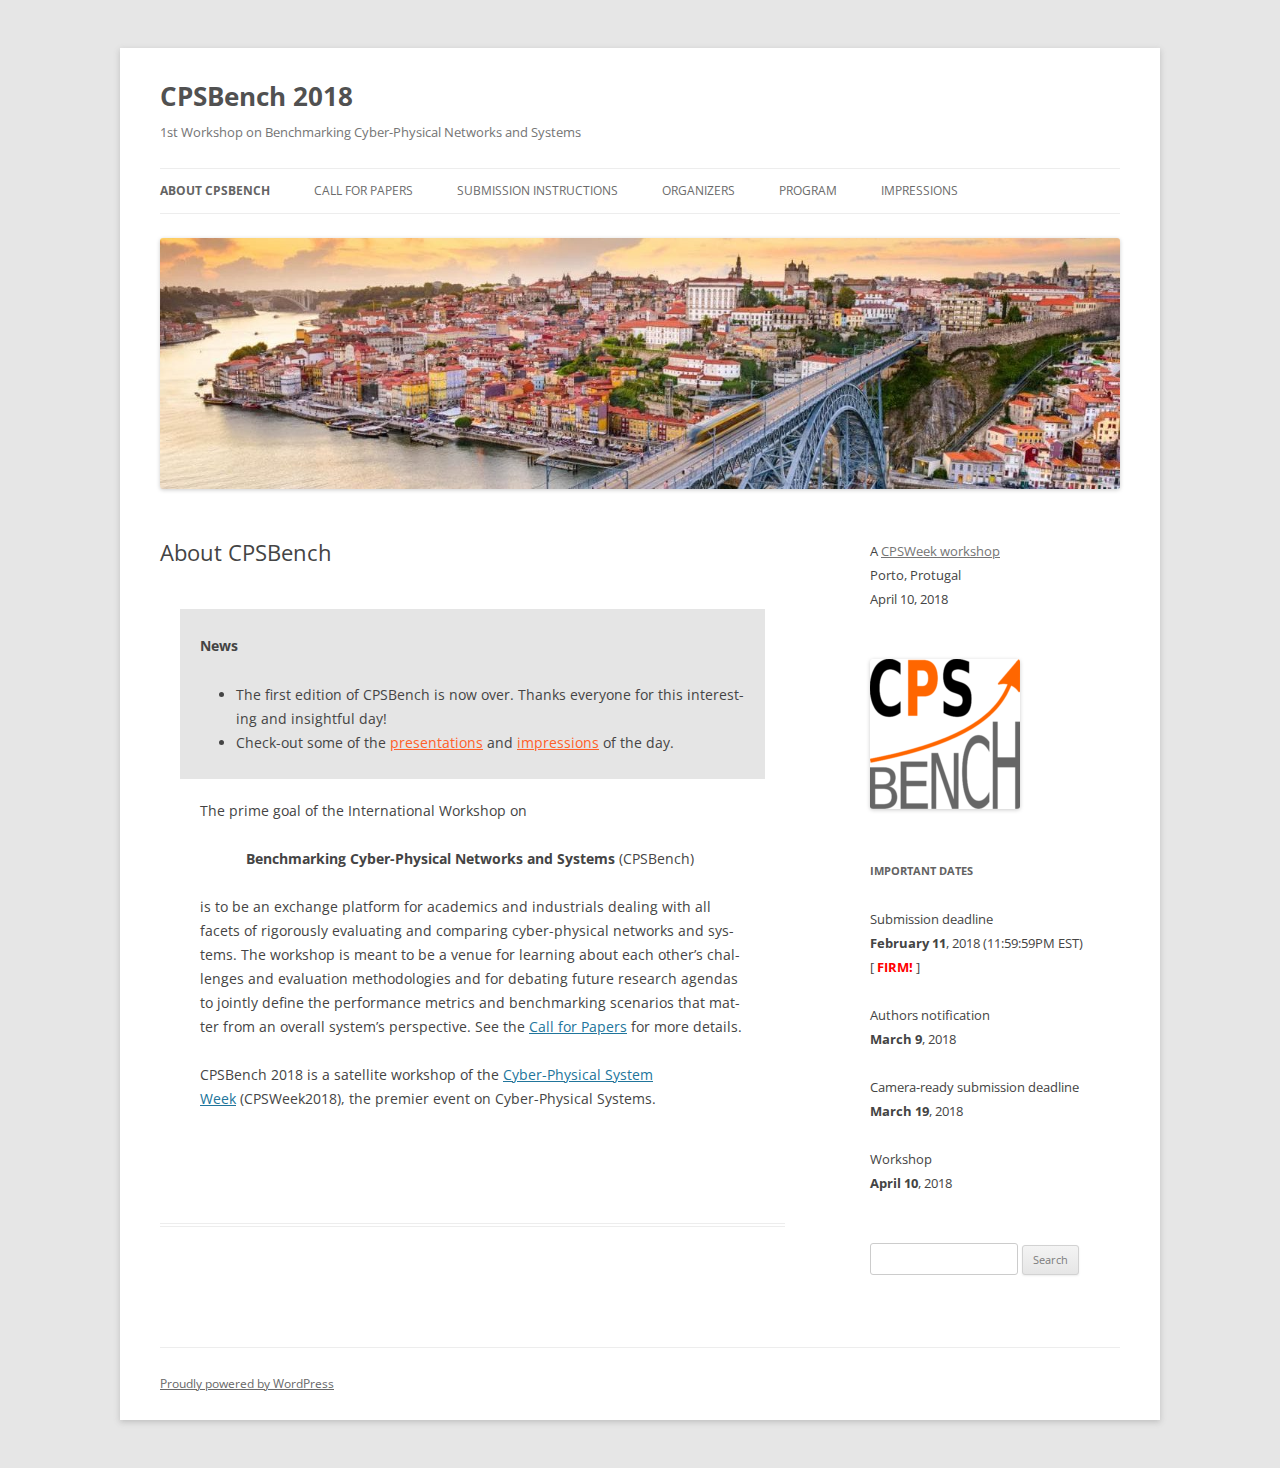
<file: index.html>
<!DOCTYPE html>
<!--[if IE 7]>
<html class="ie ie7" lang="en-US">
<![endif]--><!--[if IE 8]>
<html class="ie ie8" lang="en-US">
<![endif]--><!--[if !(IE 7) & !(IE 8)]><!--><html lang="en-US">
<!--<![endif]-->
<head>
<meta charset="UTF-8">
<meta name="viewport" content="width=device-width">
<title>CPSBench 2018 |  1st Workshop on Benchmarking Cyber-Physical Networks and Systems</title>
<link rel="profile" href="http://gmpg.org/xfn/11">
<link rel="pingback" href="./xmlrpc.php">
<!--[if lt IE 9]>
<script src="https://cpsbench2018.ethz.ch/wp-content/themes/twentytwelve/js/html5.js" type="text/javascript"></script>
<![endif]-->
<meta name="robots" content="max-image-preview:large">
<link rel="dns-prefetch" href="//fonts.googleapis.com">
<link href="https://fonts.gstatic.com/" crossorigin rel="preconnect">
<link rel="alternate" type="application/rss+xml" title="CPSBench 2018 &raquo; Feed" href="./feed/index.html">
<link rel="alternate" type="application/rss+xml" title="CPSBench 2018 &raquo; Comments Feed" href="./comments/feed/index.html">
<script type="text/javascript">
window._wpemojiSettings = {"baseUrl":"https:\/\/s.w.org\/images\/core\/emoji\/14.0.0\/72x72\/","ext":".png","svgUrl":"https:\/\/s.w.org\/images\/core\/emoji\/14.0.0\/svg\/","svgExt":".svg","source":{"concatemoji":".\/\/wp-includes\/js\/wp-emoji-release.min.js?ver=6.2.2"}};
/*! This file is auto-generated */
!function(e,a,t){var n,r,o,i=a.createElement("canvas"),p=i.getContext&&i.getContext("2d");function s(e,t){p.clearRect(0,0,i.width,i.height),p.fillText(e,0,0);e=i.toDataURL();return p.clearRect(0,0,i.width,i.height),p.fillText(t,0,0),e===i.toDataURL()}function c(e){var t=a.createElement("script");t.src=e,t.defer=t.type="text/javascript",a.getElementsByTagName("head")[0].appendChild(t)}for(o=Array("flag","emoji"),t.supports={everything:!0,everythingExceptFlag:!0},r=0;r<o.length;r++)t.supports[o[r]]=function(e){if(p&&p.fillText)switch(p.textBaseline="top",p.font="600 32px Arial",e){case"flag":return s("🏳️‍⚧️","🏳️​⚧️")?!1:!s("🇺🇳","🇺​🇳")&&!s("🏴󠁧󠁢󠁥󠁮󠁧󠁿","🏴​󠁧​󠁢​󠁥​󠁮​󠁧​󠁿");case"emoji":return!s("🫱🏻‍🫲🏿","🫱🏻​🫲🏿")}return!1}(o[r]),t.supports.everything=t.supports.everything&&t.supports[o[r]],"flag"!==o[r]&&(t.supports.everythingExceptFlag=t.supports.everythingExceptFlag&&t.supports[o[r]]);t.supports.everythingExceptFlag=t.supports.everythingExceptFlag&&!t.supports.flag,t.DOMReady=!1,t.readyCallback=function(){t.DOMReady=!0},t.supports.everything||(n=function(){t.readyCallback()},a.addEventListener?(a.addEventListener("DOMContentLoaded",n,!1),e.addEventListener("load",n,!1)):(e.attachEvent("onload",n),a.attachEvent("onreadystatechange",function(){"complete"===a.readyState&&t.readyCallback()})),(e=t.source||{}).concatemoji?c(e.concatemoji):e.wpemoji&&e.twemoji&&(c(e.twemoji),c(e.wpemoji)))}(window,document,window._wpemojiSettings);
</script>
<style type="text/css">img.wp-smiley,
img.emoji {
	display: inline !important;
	border: none !important;
	box-shadow: none !important;
	height: 1em !important;
	width: 1em !important;
	margin: 0 0.07em !important;
	vertical-align: -0.1em !important;
	background: none !important;
	padding: 0 !important;
}</style>
	<link rel="stylesheet" id="wp-block-library-css" href="./wp-includes/css/dist/block-library/style.min.css?ver=6.2.2" type="text/css" media="all">
<link rel="stylesheet" id="classic-theme-styles-css" href="./wp-includes/css/classic-themes.min.css?ver=6.2.2" type="text/css" media="all">
<style id="global-styles-inline-css" type="text/css">body{--wp--preset--color--black: #000000;--wp--preset--color--cyan-bluish-gray: #abb8c3;--wp--preset--color--white: #ffffff;--wp--preset--color--pale-pink: #f78da7;--wp--preset--color--vivid-red: #cf2e2e;--wp--preset--color--luminous-vivid-orange: #ff6900;--wp--preset--color--luminous-vivid-amber: #fcb900;--wp--preset--color--light-green-cyan: #7bdcb5;--wp--preset--color--vivid-green-cyan: #00d084;--wp--preset--color--pale-cyan-blue: #8ed1fc;--wp--preset--color--vivid-cyan-blue: #0693e3;--wp--preset--color--vivid-purple: #9b51e0;--wp--preset--gradient--vivid-cyan-blue-to-vivid-purple: linear-gradient(135deg,rgba(6,147,227,1) 0%,rgb(155,81,224) 100%);--wp--preset--gradient--light-green-cyan-to-vivid-green-cyan: linear-gradient(135deg,rgb(122,220,180) 0%,rgb(0,208,130) 100%);--wp--preset--gradient--luminous-vivid-amber-to-luminous-vivid-orange: linear-gradient(135deg,rgba(252,185,0,1) 0%,rgba(255,105,0,1) 100%);--wp--preset--gradient--luminous-vivid-orange-to-vivid-red: linear-gradient(135deg,rgba(255,105,0,1) 0%,rgb(207,46,46) 100%);--wp--preset--gradient--very-light-gray-to-cyan-bluish-gray: linear-gradient(135deg,rgb(238,238,238) 0%,rgb(169,184,195) 100%);--wp--preset--gradient--cool-to-warm-spectrum: linear-gradient(135deg,rgb(74,234,220) 0%,rgb(151,120,209) 20%,rgb(207,42,186) 40%,rgb(238,44,130) 60%,rgb(251,105,98) 80%,rgb(254,248,76) 100%);--wp--preset--gradient--blush-light-purple: linear-gradient(135deg,rgb(255,206,236) 0%,rgb(152,150,240) 100%);--wp--preset--gradient--blush-bordeaux: linear-gradient(135deg,rgb(254,205,165) 0%,rgb(254,45,45) 50%,rgb(107,0,62) 100%);--wp--preset--gradient--luminous-dusk: linear-gradient(135deg,rgb(255,203,112) 0%,rgb(199,81,192) 50%,rgb(65,88,208) 100%);--wp--preset--gradient--pale-ocean: linear-gradient(135deg,rgb(255,245,203) 0%,rgb(182,227,212) 50%,rgb(51,167,181) 100%);--wp--preset--gradient--electric-grass: linear-gradient(135deg,rgb(202,248,128) 0%,rgb(113,206,126) 100%);--wp--preset--gradient--midnight: linear-gradient(135deg,rgb(2,3,129) 0%,rgb(40,116,252) 100%);--wp--preset--duotone--dark-grayscale: url('#wp-duotone-dark-grayscale');--wp--preset--duotone--grayscale: url('#wp-duotone-grayscale');--wp--preset--duotone--purple-yellow: url('#wp-duotone-purple-yellow');--wp--preset--duotone--blue-red: url('#wp-duotone-blue-red');--wp--preset--duotone--midnight: url('#wp-duotone-midnight');--wp--preset--duotone--magenta-yellow: url('#wp-duotone-magenta-yellow');--wp--preset--duotone--purple-green: url('#wp-duotone-purple-green');--wp--preset--duotone--blue-orange: url('#wp-duotone-blue-orange');--wp--preset--font-size--small: 13px;--wp--preset--font-size--medium: 20px;--wp--preset--font-size--large: 36px;--wp--preset--font-size--x-large: 42px;--wp--preset--spacing--20: 0.44rem;--wp--preset--spacing--30: 0.67rem;--wp--preset--spacing--40: 1rem;--wp--preset--spacing--50: 1.5rem;--wp--preset--spacing--60: 2.25rem;--wp--preset--spacing--70: 3.38rem;--wp--preset--spacing--80: 5.06rem;--wp--preset--shadow--natural: 6px 6px 9px rgba(0, 0, 0, 0.2);--wp--preset--shadow--deep: 12px 12px 50px rgba(0, 0, 0, 0.4);--wp--preset--shadow--sharp: 6px 6px 0px rgba(0, 0, 0, 0.2);--wp--preset--shadow--outlined: 6px 6px 0px -3px rgba(255, 255, 255, 1), 6px 6px rgba(0, 0, 0, 1);--wp--preset--shadow--crisp: 6px 6px 0px rgba(0, 0, 0, 1);}:where(.is-layout-flex){gap: 0.5em;}body .is-layout-flow > .alignleft{float: left;margin-inline-start: 0;margin-inline-end: 2em;}body .is-layout-flow > .alignright{float: right;margin-inline-start: 2em;margin-inline-end: 0;}body .is-layout-flow > .aligncenter{margin-left: auto !important;margin-right: auto !important;}body .is-layout-constrained > .alignleft{float: left;margin-inline-start: 0;margin-inline-end: 2em;}body .is-layout-constrained > .alignright{float: right;margin-inline-start: 2em;margin-inline-end: 0;}body .is-layout-constrained > .aligncenter{margin-left: auto !important;margin-right: auto !important;}body .is-layout-constrained > :where(:not(.alignleft):not(.alignright):not(.alignfull)){max-width: var(--wp--style--global--content-size);margin-left: auto !important;margin-right: auto !important;}body .is-layout-constrained > .alignwide{max-width: var(--wp--style--global--wide-size);}body .is-layout-flex{display: flex;}body .is-layout-flex{flex-wrap: wrap;align-items: center;}body .is-layout-flex > *{margin: 0;}:where(.wp-block-columns.is-layout-flex){gap: 2em;}.has-black-color{color: var(--wp--preset--color--black) !important;}.has-cyan-bluish-gray-color{color: var(--wp--preset--color--cyan-bluish-gray) !important;}.has-white-color{color: var(--wp--preset--color--white) !important;}.has-pale-pink-color{color: var(--wp--preset--color--pale-pink) !important;}.has-vivid-red-color{color: var(--wp--preset--color--vivid-red) !important;}.has-luminous-vivid-orange-color{color: var(--wp--preset--color--luminous-vivid-orange) !important;}.has-luminous-vivid-amber-color{color: var(--wp--preset--color--luminous-vivid-amber) !important;}.has-light-green-cyan-color{color: var(--wp--preset--color--light-green-cyan) !important;}.has-vivid-green-cyan-color{color: var(--wp--preset--color--vivid-green-cyan) !important;}.has-pale-cyan-blue-color{color: var(--wp--preset--color--pale-cyan-blue) !important;}.has-vivid-cyan-blue-color{color: var(--wp--preset--color--vivid-cyan-blue) !important;}.has-vivid-purple-color{color: var(--wp--preset--color--vivid-purple) !important;}.has-black-background-color{background-color: var(--wp--preset--color--black) !important;}.has-cyan-bluish-gray-background-color{background-color: var(--wp--preset--color--cyan-bluish-gray) !important;}.has-white-background-color{background-color: var(--wp--preset--color--white) !important;}.has-pale-pink-background-color{background-color: var(--wp--preset--color--pale-pink) !important;}.has-vivid-red-background-color{background-color: var(--wp--preset--color--vivid-red) !important;}.has-luminous-vivid-orange-background-color{background-color: var(--wp--preset--color--luminous-vivid-orange) !important;}.has-luminous-vivid-amber-background-color{background-color: var(--wp--preset--color--luminous-vivid-amber) !important;}.has-light-green-cyan-background-color{background-color: var(--wp--preset--color--light-green-cyan) !important;}.has-vivid-green-cyan-background-color{background-color: var(--wp--preset--color--vivid-green-cyan) !important;}.has-pale-cyan-blue-background-color{background-color: var(--wp--preset--color--pale-cyan-blue) !important;}.has-vivid-cyan-blue-background-color{background-color: var(--wp--preset--color--vivid-cyan-blue) !important;}.has-vivid-purple-background-color{background-color: var(--wp--preset--color--vivid-purple) !important;}.has-black-border-color{border-color: var(--wp--preset--color--black) !important;}.has-cyan-bluish-gray-border-color{border-color: var(--wp--preset--color--cyan-bluish-gray) !important;}.has-white-border-color{border-color: var(--wp--preset--color--white) !important;}.has-pale-pink-border-color{border-color: var(--wp--preset--color--pale-pink) !important;}.has-vivid-red-border-color{border-color: var(--wp--preset--color--vivid-red) !important;}.has-luminous-vivid-orange-border-color{border-color: var(--wp--preset--color--luminous-vivid-orange) !important;}.has-luminous-vivid-amber-border-color{border-color: var(--wp--preset--color--luminous-vivid-amber) !important;}.has-light-green-cyan-border-color{border-color: var(--wp--preset--color--light-green-cyan) !important;}.has-vivid-green-cyan-border-color{border-color: var(--wp--preset--color--vivid-green-cyan) !important;}.has-pale-cyan-blue-border-color{border-color: var(--wp--preset--color--pale-cyan-blue) !important;}.has-vivid-cyan-blue-border-color{border-color: var(--wp--preset--color--vivid-cyan-blue) !important;}.has-vivid-purple-border-color{border-color: var(--wp--preset--color--vivid-purple) !important;}.has-vivid-cyan-blue-to-vivid-purple-gradient-background{background: var(--wp--preset--gradient--vivid-cyan-blue-to-vivid-purple) !important;}.has-light-green-cyan-to-vivid-green-cyan-gradient-background{background: var(--wp--preset--gradient--light-green-cyan-to-vivid-green-cyan) !important;}.has-luminous-vivid-amber-to-luminous-vivid-orange-gradient-background{background: var(--wp--preset--gradient--luminous-vivid-amber-to-luminous-vivid-orange) !important;}.has-luminous-vivid-orange-to-vivid-red-gradient-background{background: var(--wp--preset--gradient--luminous-vivid-orange-to-vivid-red) !important;}.has-very-light-gray-to-cyan-bluish-gray-gradient-background{background: var(--wp--preset--gradient--very-light-gray-to-cyan-bluish-gray) !important;}.has-cool-to-warm-spectrum-gradient-background{background: var(--wp--preset--gradient--cool-to-warm-spectrum) !important;}.has-blush-light-purple-gradient-background{background: var(--wp--preset--gradient--blush-light-purple) !important;}.has-blush-bordeaux-gradient-background{background: var(--wp--preset--gradient--blush-bordeaux) !important;}.has-luminous-dusk-gradient-background{background: var(--wp--preset--gradient--luminous-dusk) !important;}.has-pale-ocean-gradient-background{background: var(--wp--preset--gradient--pale-ocean) !important;}.has-electric-grass-gradient-background{background: var(--wp--preset--gradient--electric-grass) !important;}.has-midnight-gradient-background{background: var(--wp--preset--gradient--midnight) !important;}.has-small-font-size{font-size: var(--wp--preset--font-size--small) !important;}.has-medium-font-size{font-size: var(--wp--preset--font-size--medium) !important;}.has-large-font-size{font-size: var(--wp--preset--font-size--large) !important;}.has-x-large-font-size{font-size: var(--wp--preset--font-size--x-large) !important;}
.wp-block-navigation a:where(:not(.wp-element-button)){color: inherit;}
:where(.wp-block-columns.is-layout-flex){gap: 2em;}
.wp-block-pullquote{font-size: 1.5em;line-height: 1.6;}</style>
<link rel="stylesheet" id="fl-builder-layout-9-css" href="./wp-content/uploads/bb-plugin/cache/9-layout.css?ver=7535178494d261972a1945d60332f7ee" type="text/css" media="all">
<link rel="stylesheet" id="twentytwelve-fonts-css" href="https://fonts.googleapis.com/css?family=Open+Sans:400italic,700italic,400,700&#038;subset=latin,latin-ext" type="text/css" media="all">
<link rel="stylesheet" id="twentytwelve-style-css" href="./wp-content/themes/twentytwelve/style.css?ver=6.2.2" type="text/css" media="all">
<!--[if lt IE 9]>
<link rel='stylesheet' id='twentytwelve-ie-css' href='https://cpsbench2018.ethz.ch/wp-content/themes/twentytwelve/css/ie.css?ver=20121010' type='text/css' media='all' />
<![endif]-->
<link rel="stylesheet" id="tablepress-default-css" href="./wp-content/plugins/tablepress/css/default.min.css?ver=1.10" type="text/css" media="all">
<script type="text/javascript" src="./wp-includes/js/jquery/jquery.min.js?ver=3.6.4" id="jquery-core-js"></script>
<script type="text/javascript" src="./wp-includes/js/jquery/jquery-migrate.min.js?ver=3.4.0" id="jquery-migrate-js"></script>
<link rel="https://api.w.org/" href="./wp-json/index.html">
<link rel="alternate" type="application/json" href="./wp-json/wp/v2/pages/9/index.html">
<link rel="EditURI" type="application/rsd+xml" title="RSD" href="./xmlrpc.php?rsd">
<link rel="wlwmanifest" type="application/wlwmanifest+xml" href="./wp-includes/wlwmanifest.xml">
<meta name="generator" content="WordPress 6.2.2">
<link rel="canonical" href="./index.html">
<link rel="shortlink" href="./index.html">
<link rel="alternate" type="application/json+oembed" href="./wp-json/oembed/1.0/embed/index.html?url=https%3A%2F%2F%2F">
<link rel="alternate" type="text/xml+oembed" href="./wp-json/oembed/1.0/embed/index.html?url=https%3A%2F%2F%2F#038;format=xml">
<link rel="icon" href="./wp-content/uploads/2017/12/cropped-CPSBench_logo1-1-32x32.png" sizes="32x32">
<link rel="icon" href="./wp-content/uploads/2017/12/cropped-CPSBench_logo1-1-192x192.png" sizes="192x192">
<link rel="apple-touch-icon" href="./wp-content/uploads/2017/12/cropped-CPSBench_logo1-1-180x180.png">
<meta name="msapplication-TileImage" content="./wp-content/uploads/2017/12/cropped-CPSBench_logo1-1-270x270.png">
		<style type="text/css" id="wp-custom-css">.highlight{
	background:#E5E5E5
}
.highlight a, .highlight a:visited
{
	color:#FF6029
}

.tablepress-id-1 .column-4 {
	width: 40%;
}
.tablepress-id-2 .column-4 {
	width: 40%;
}
.tablepress-id-3 .column-4 {
	width: 40%;
}
.tablepress-id-4 .column-4 {
	width: 40%;
}
.tablepress-id-5 .column-4 {
	width: 40%;
}

.tablepress-id-1 .column-3 {
	width: 40%;
}
.tablepress-id-2 .column-3 {
	width: 40%;
}
.tablepress-id-3 .column-3 {
	width: 40%;
}
.tablepress-id-4 .column-3 {
	width: 40%;
}
.tablepress-id-5 .column-3 {
	width: 40%;
}</style>
		</head>

<body class="home page-template-default page page-id-9 fl-builder custom-font-enabled single-author">
<div id="page" class="hfeed site">
	<header id="masthead" class="site-header" role="banner">
		<hgroup>
			<h1 class="site-title"><a href="./index.html" title="CPSBench 2018" rel="home">CPSBench 2018</a></h1>
			<h2 class="site-description"> 1st Workshop on Benchmarking Cyber-Physical Networks and Systems</h2>
		</hgroup>

		<nav id="site-navigation" class="main-navigation" role="navigation">
			<button class="menu-toggle">Menu</button>
			<a class="assistive-text" href="#content" title="Skip to content">Skip to content</a>
			<div class="menu-menu-1-container"><ul id="menu-menu-1" class="nav-menu">
<li id="menu-item-40" class="menu-item menu-item-type-post_type menu-item-object-page menu-item-home current-menu-item page_item page-item-9 current_page_item menu-item-40"><a href="./index.html" aria-current="page">About CPSBench</a></li>
<li id="menu-item-32" class="menu-item menu-item-type-post_type menu-item-object-page menu-item-32"><a href="./call-for-papers/index.html">Call for Papers</a></li>
<li id="menu-item-35" class="menu-item menu-item-type-post_type menu-item-object-page menu-item-35"><a href="./submission-instructions/index.html">Submission instructions</a></li>
<li id="menu-item-33" class="menu-item menu-item-type-post_type menu-item-object-page menu-item-33"><a href="./organizers/index.html">Organizers</a></li>
<li id="menu-item-34" class="menu-item menu-item-type-post_type menu-item-object-page menu-item-34"><a href="./program/index.html">Program</a></li>
<li id="menu-item-186" class="menu-item menu-item-type-post_type menu-item-object-page menu-item-186"><a href="./impressions/index.html">Impressions</a></li>
</ul></div>		</nav><!-- #site-navigation -->

				<a href="./index.html"><img src="./wp-content/uploads/2017/12/cropped-portugal-xlarge.jpg" class="header-image" width="1280" height="334" alt="CPSBench 2018"></a>
			</header><!-- #masthead -->

	<div id="main" class="wrapper">
	<div id="primary" class="site-content">
		<div id="content" role="main">

							
	<article id="post-9" class="post-9 page type-page status-publish hentry">
		<header class="entry-header">
												<h1 class="entry-title">About CPSBench</h1>
		</header>

		<div class="entry-content">
			<div class="fl-builder-content fl-builder-content-9 fl-builder-content-primary" data-post-id="9">
<div class="fl-row fl-row-fixed-width fl-row-bg-none fl-node-5aaa18371cd94" data-node="5aaa18371cd94">
	<div class="fl-row-content-wrap">
						<div class="fl-row-content fl-row-fixed-width fl-node-content">
		
<div class="fl-col-group fl-node-5aaa18371e259" data-node="5aaa18371e259">
			<div class="fl-col fl-node-5aaa18371e28b" data-node="5aaa18371e28b">
	<div class="fl-col-content fl-node-content">
	<div class="fl-module fl-module-rich-text fl-node-5aaa1849524e0 highlight" data-node="5aaa1849524e0">
	<div class="fl-module-content fl-node-content">
		<div class="fl-rich-text">
	<h4>News</h4>
<ul>
<li>The first edition of CPSBench is now over. Thanks everyone for this interesting and insightful day!</li>
<li>Check-out some of the <a href="./program/index.html">presentations</a> and <a href="./impressions/index.html">impressions</a> of the day.</li>
</ul>
</div>
	</div>
</div>
<div class="fl-module fl-module-rich-text fl-node-5aaa18371fd91" data-node="5aaa18371fd91">
	<div class="fl-module-content fl-node-content">
		<div class="fl-rich-text">
	<p style="text-align: left;">The prime goal of the International Workshop on</p>
<p style="text-align: center;"><strong>Benchmarking Cyber-Physical Networks and Systems </strong><span style="font-size: 1rem;">(CPSBench)</span><span style="font-size: 1rem;"> </span></p>
<p style="text-align: left;">is to be an exchange platform for academics and industrials<span style="font-weight: 400;"> dealing with all facets</span><span style="font-size: 1rem;"> of rigorously evaluating and comparing cyber-physical networks and systems. The workshop is meant to be a </span>venue for learning about each other’s challenges and evaluation methodologies and for debating future research agendas to jointly define the performance metrics and benchmarking scenarios that matter from an overall system’s perspective. See the <a href="./call-for-papers/index.html">Call for Papers</a> for more details.</p>
<p>CPSBench 2018 is a satellite workshop of the <a href="https://www.cister.isep.ipp.pt/cpsweek2018/" target="_blank" rel="noopener">Cyber-Physical System Week</a> (CPSWeek2018), the premier event on Cyber-Physical Systems.</p>
</div>
	</div>
</div>
	</div>
</div>
	</div>
		</div>
	</div>
</div>
</div>					</div>
<!-- .entry-content -->
		<footer class="entry-meta">
					</footer><!-- .entry-meta -->
	</article><!-- #post -->
				
<div id="comments" class="comments-area">

	
	
	
</div>
<!-- #comments .comments-area -->			
		</div>
<!-- #content -->
	</div>
<!-- #primary -->


			<div id="secondary" class="widget-area" role="complementary">
			<aside id="text-5" class="widget widget_text">			<div class="textwidget">
<p>A <a href="https://www.cister.isep.ipp.pt/cpsweek2018/">CPSWeek workshop</a><br>
Porto, Protugal<br>
April 10, 2018</p>
</div>
		</aside><aside id="media_image-3" class="widget widget_media_image"><img width="150" height="150" src="./wp-content/uploads/2017/12/CPSBench_logo1-150x150.png" class="image wp-image-65  attachment-thumbnail size-thumbnail" alt="" decoding="async" loading="lazy" style="max-width: 100%; height: auto;" srcset="./wp-content/uploads/2017/12/CPSBench_logo1-150x150.png 150w, ./wp-content/uploads/2017/12/CPSBench_logo1-300x300.png 300w, ./wp-content/uploads/2017/12/CPSBench_logo1-768x768.png 768w, ./wp-content/uploads/2017/12/CPSBench_logo1-1024x1024.png 1024w, ./wp-content/uploads/2017/12/CPSBench_logo1-624x624.png 624w, ./wp-content/uploads/2017/12/CPSBench_logo1.png 1134w" sizes="(max-width: 150px) 100vw, 150px"></aside><aside id="text-3" class="widget widget_text"><h3 class="widget-title">Important Dates</h3>			<div class="textwidget">
<p>Submission deadline<br>
<strong>February 11</strong>, 2018 (11:59:59PM EST)<br>
[ <strong style="color:red;">FIRM!</strong> ]</p>
<p>Authors notification<br>
<strong>March 9</strong>, 2018</p>
<p>Camera-ready submission deadline<br>
<strong>March 19</strong>, 2018</p>
<p>Workshop<br>
<strong>April 10</strong>, 2018</p>
</div>
		</aside><aside id="search-2" class="widget widget_search"><form role="search" method="get" id="searchform" class="searchform" action="https://cpsbench2018.ethz.ch/">
				<div>
					<label class="screen-reader-text" for="s">Search for:</label>
					<input type="text" value="" name="s" id="s">
					<input type="submit" id="searchsubmit" value="Search">
				</div>
			</form></aside>		</div>
<!-- #secondary -->
		</div>
<!-- #main .wrapper -->
	<footer id="colophon" role="contentinfo">
		<div class="site-info">
						<a href="https://wordpress.org/" title="Semantic Personal Publishing Platform">Proudly powered by WordPress</a>
		</div>
<!-- .site-info -->
	</footer><!-- #colophon -->
</div>
<!-- #page -->

<script type="text/javascript" src="./wp-content/uploads/bb-plugin/cache/9-layout.js?ver=7535178494d261972a1945d60332f7ee" id="fl-builder-layout-9-js"></script>
<script type="text/javascript" src="./wp-content/themes/twentytwelve/js/navigation.js?ver=20140711" id="twentytwelve-navigation-js"></script>
</body>
</html>
</file>
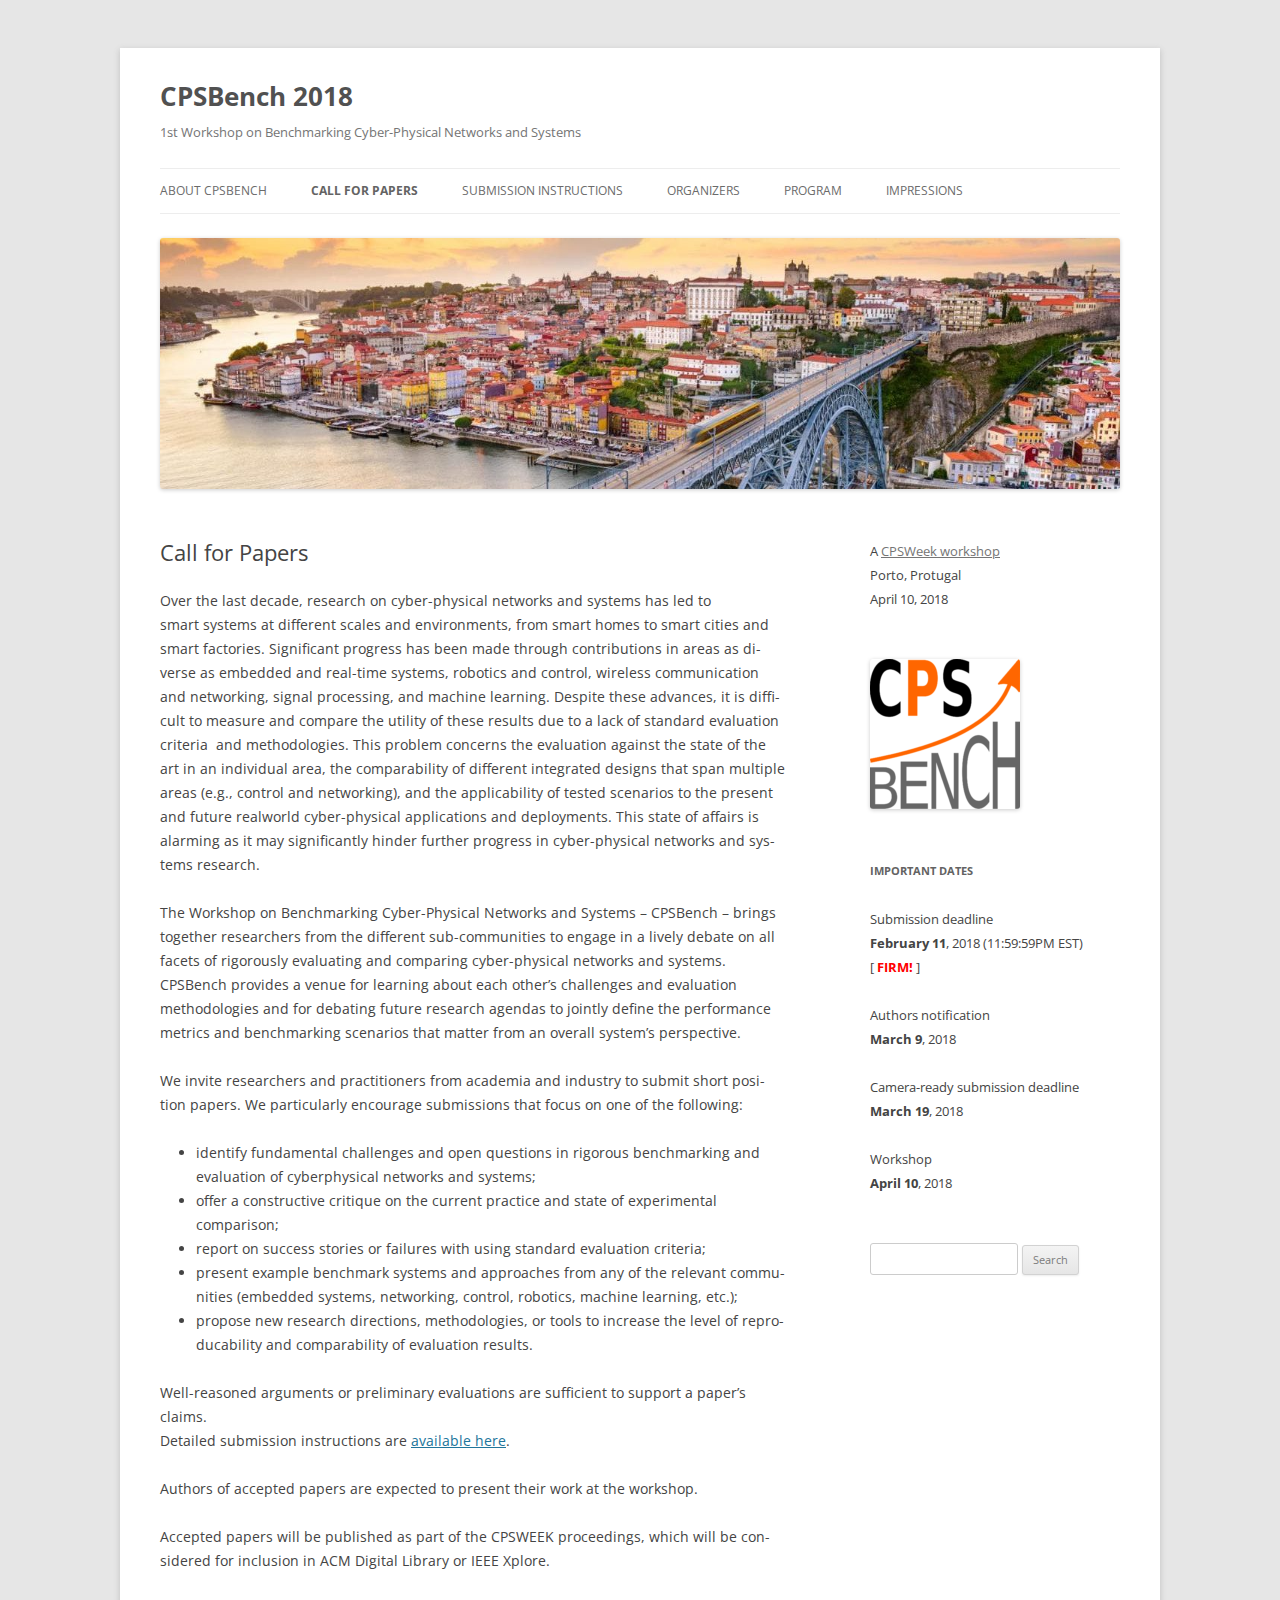
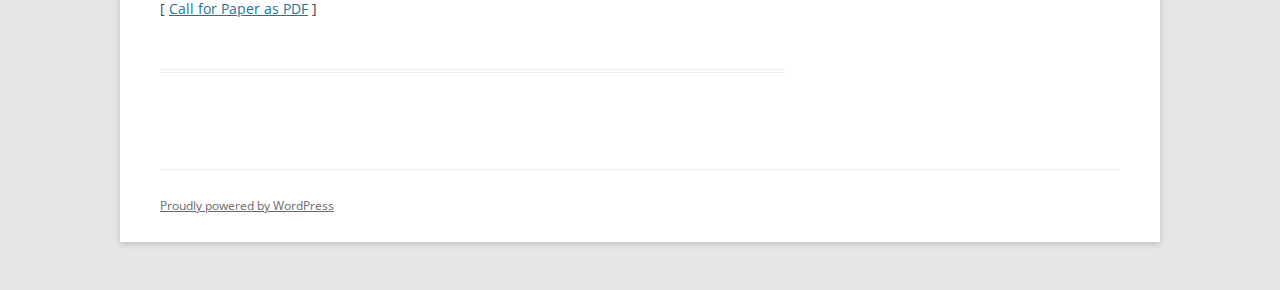
<file: call-for-papers/index.html>
<!DOCTYPE html>
<!--[if IE 7]>
<html class="ie ie7" lang="en-US">
<![endif]--><!--[if IE 8]>
<html class="ie ie8" lang="en-US">
<![endif]--><!--[if !(IE 7) & !(IE 8)]><!--><html lang="en-US">
<!--<![endif]-->
<head>
<meta charset="UTF-8">
<meta name="viewport" content="width=device-width">
<title>Call for Papers | CPSBench 2018</title>
<link rel="profile" href="http://gmpg.org/xfn/11">
<link rel="pingback" href="./../xmlrpc.php">
<!--[if lt IE 9]>
<script src="https://cpsbench2018.ethz.ch/wp-content/themes/twentytwelve/js/html5.js" type="text/javascript"></script>
<![endif]-->
<meta name="robots" content="max-image-preview:large">
<link rel="dns-prefetch" href="//fonts.googleapis.com">
<link href="https://fonts.gstatic.com/" crossorigin rel="preconnect">
<link rel="alternate" type="application/rss+xml" title="CPSBench 2018 &raquo; Feed" href="./../feed/index.html">
<link rel="alternate" type="application/rss+xml" title="CPSBench 2018 &raquo; Comments Feed" href="./../comments/feed/index.html">
<script type="text/javascript">
window._wpemojiSettings = {"baseUrl":"https:\/\/s.w.org\/images\/core\/emoji\/14.0.0\/72x72\/","ext":".png","svgUrl":"https:\/\/s.w.org\/images\/core\/emoji\/14.0.0\/svg\/","svgExt":".svg","source":{"concatemoji":".\/\/wp-includes\/js\/wp-emoji-release.min.js?ver=6.2.2"}};
/*! This file is auto-generated */
!function(e,a,t){var n,r,o,i=a.createElement("canvas"),p=i.getContext&&i.getContext("2d");function s(e,t){p.clearRect(0,0,i.width,i.height),p.fillText(e,0,0);e=i.toDataURL();return p.clearRect(0,0,i.width,i.height),p.fillText(t,0,0),e===i.toDataURL()}function c(e){var t=a.createElement("script");t.src=e,t.defer=t.type="text/javascript",a.getElementsByTagName("head")[0].appendChild(t)}for(o=Array("flag","emoji"),t.supports={everything:!0,everythingExceptFlag:!0},r=0;r<o.length;r++)t.supports[o[r]]=function(e){if(p&&p.fillText)switch(p.textBaseline="top",p.font="600 32px Arial",e){case"flag":return s("🏳️‍⚧️","🏳️​⚧️")?!1:!s("🇺🇳","🇺​🇳")&&!s("🏴󠁧󠁢󠁥󠁮󠁧󠁿","🏴​󠁧​󠁢​󠁥​󠁮​󠁧​󠁿");case"emoji":return!s("🫱🏻‍🫲🏿","🫱🏻​🫲🏿")}return!1}(o[r]),t.supports.everything=t.supports.everything&&t.supports[o[r]],"flag"!==o[r]&&(t.supports.everythingExceptFlag=t.supports.everythingExceptFlag&&t.supports[o[r]]);t.supports.everythingExceptFlag=t.supports.everythingExceptFlag&&!t.supports.flag,t.DOMReady=!1,t.readyCallback=function(){t.DOMReady=!0},t.supports.everything||(n=function(){t.readyCallback()},a.addEventListener?(a.addEventListener("DOMContentLoaded",n,!1),e.addEventListener("load",n,!1)):(e.attachEvent("onload",n),a.attachEvent("onreadystatechange",function(){"complete"===a.readyState&&t.readyCallback()})),(e=t.source||{}).concatemoji?c(e.concatemoji):e.wpemoji&&e.twemoji&&(c(e.twemoji),c(e.wpemoji)))}(window,document,window._wpemojiSettings);
</script>
<style type="text/css">img.wp-smiley,
img.emoji {
	display: inline !important;
	border: none !important;
	box-shadow: none !important;
	height: 1em !important;
	width: 1em !important;
	margin: 0 0.07em !important;
	vertical-align: -0.1em !important;
	background: none !important;
	padding: 0 !important;
}</style>
	<link rel="stylesheet" id="wp-block-library-css" href="./../wp-includes/css/dist/block-library/style.min.css?ver=6.2.2" type="text/css" media="all">
<link rel="stylesheet" id="classic-theme-styles-css" href="./../wp-includes/css/classic-themes.min.css?ver=6.2.2" type="text/css" media="all">
<style id="global-styles-inline-css" type="text/css">body{--wp--preset--color--black: #000000;--wp--preset--color--cyan-bluish-gray: #abb8c3;--wp--preset--color--white: #ffffff;--wp--preset--color--pale-pink: #f78da7;--wp--preset--color--vivid-red: #cf2e2e;--wp--preset--color--luminous-vivid-orange: #ff6900;--wp--preset--color--luminous-vivid-amber: #fcb900;--wp--preset--color--light-green-cyan: #7bdcb5;--wp--preset--color--vivid-green-cyan: #00d084;--wp--preset--color--pale-cyan-blue: #8ed1fc;--wp--preset--color--vivid-cyan-blue: #0693e3;--wp--preset--color--vivid-purple: #9b51e0;--wp--preset--gradient--vivid-cyan-blue-to-vivid-purple: linear-gradient(135deg,rgba(6,147,227,1) 0%,rgb(155,81,224) 100%);--wp--preset--gradient--light-green-cyan-to-vivid-green-cyan: linear-gradient(135deg,rgb(122,220,180) 0%,rgb(0,208,130) 100%);--wp--preset--gradient--luminous-vivid-amber-to-luminous-vivid-orange: linear-gradient(135deg,rgba(252,185,0,1) 0%,rgba(255,105,0,1) 100%);--wp--preset--gradient--luminous-vivid-orange-to-vivid-red: linear-gradient(135deg,rgba(255,105,0,1) 0%,rgb(207,46,46) 100%);--wp--preset--gradient--very-light-gray-to-cyan-bluish-gray: linear-gradient(135deg,rgb(238,238,238) 0%,rgb(169,184,195) 100%);--wp--preset--gradient--cool-to-warm-spectrum: linear-gradient(135deg,rgb(74,234,220) 0%,rgb(151,120,209) 20%,rgb(207,42,186) 40%,rgb(238,44,130) 60%,rgb(251,105,98) 80%,rgb(254,248,76) 100%);--wp--preset--gradient--blush-light-purple: linear-gradient(135deg,rgb(255,206,236) 0%,rgb(152,150,240) 100%);--wp--preset--gradient--blush-bordeaux: linear-gradient(135deg,rgb(254,205,165) 0%,rgb(254,45,45) 50%,rgb(107,0,62) 100%);--wp--preset--gradient--luminous-dusk: linear-gradient(135deg,rgb(255,203,112) 0%,rgb(199,81,192) 50%,rgb(65,88,208) 100%);--wp--preset--gradient--pale-ocean: linear-gradient(135deg,rgb(255,245,203) 0%,rgb(182,227,212) 50%,rgb(51,167,181) 100%);--wp--preset--gradient--electric-grass: linear-gradient(135deg,rgb(202,248,128) 0%,rgb(113,206,126) 100%);--wp--preset--gradient--midnight: linear-gradient(135deg,rgb(2,3,129) 0%,rgb(40,116,252) 100%);--wp--preset--duotone--dark-grayscale: url('#wp-duotone-dark-grayscale');--wp--preset--duotone--grayscale: url('#wp-duotone-grayscale');--wp--preset--duotone--purple-yellow: url('#wp-duotone-purple-yellow');--wp--preset--duotone--blue-red: url('#wp-duotone-blue-red');--wp--preset--duotone--midnight: url('#wp-duotone-midnight');--wp--preset--duotone--magenta-yellow: url('#wp-duotone-magenta-yellow');--wp--preset--duotone--purple-green: url('#wp-duotone-purple-green');--wp--preset--duotone--blue-orange: url('#wp-duotone-blue-orange');--wp--preset--font-size--small: 13px;--wp--preset--font-size--medium: 20px;--wp--preset--font-size--large: 36px;--wp--preset--font-size--x-large: 42px;--wp--preset--spacing--20: 0.44rem;--wp--preset--spacing--30: 0.67rem;--wp--preset--spacing--40: 1rem;--wp--preset--spacing--50: 1.5rem;--wp--preset--spacing--60: 2.25rem;--wp--preset--spacing--70: 3.38rem;--wp--preset--spacing--80: 5.06rem;--wp--preset--shadow--natural: 6px 6px 9px rgba(0, 0, 0, 0.2);--wp--preset--shadow--deep: 12px 12px 50px rgba(0, 0, 0, 0.4);--wp--preset--shadow--sharp: 6px 6px 0px rgba(0, 0, 0, 0.2);--wp--preset--shadow--outlined: 6px 6px 0px -3px rgba(255, 255, 255, 1), 6px 6px rgba(0, 0, 0, 1);--wp--preset--shadow--crisp: 6px 6px 0px rgba(0, 0, 0, 1);}:where(.is-layout-flex){gap: 0.5em;}body .is-layout-flow > .alignleft{float: left;margin-inline-start: 0;margin-inline-end: 2em;}body .is-layout-flow > .alignright{float: right;margin-inline-start: 2em;margin-inline-end: 0;}body .is-layout-flow > .aligncenter{margin-left: auto !important;margin-right: auto !important;}body .is-layout-constrained > .alignleft{float: left;margin-inline-start: 0;margin-inline-end: 2em;}body .is-layout-constrained > .alignright{float: right;margin-inline-start: 2em;margin-inline-end: 0;}body .is-layout-constrained > .aligncenter{margin-left: auto !important;margin-right: auto !important;}body .is-layout-constrained > :where(:not(.alignleft):not(.alignright):not(.alignfull)){max-width: var(--wp--style--global--content-size);margin-left: auto !important;margin-right: auto !important;}body .is-layout-constrained > .alignwide{max-width: var(--wp--style--global--wide-size);}body .is-layout-flex{display: flex;}body .is-layout-flex{flex-wrap: wrap;align-items: center;}body .is-layout-flex > *{margin: 0;}:where(.wp-block-columns.is-layout-flex){gap: 2em;}.has-black-color{color: var(--wp--preset--color--black) !important;}.has-cyan-bluish-gray-color{color: var(--wp--preset--color--cyan-bluish-gray) !important;}.has-white-color{color: var(--wp--preset--color--white) !important;}.has-pale-pink-color{color: var(--wp--preset--color--pale-pink) !important;}.has-vivid-red-color{color: var(--wp--preset--color--vivid-red) !important;}.has-luminous-vivid-orange-color{color: var(--wp--preset--color--luminous-vivid-orange) !important;}.has-luminous-vivid-amber-color{color: var(--wp--preset--color--luminous-vivid-amber) !important;}.has-light-green-cyan-color{color: var(--wp--preset--color--light-green-cyan) !important;}.has-vivid-green-cyan-color{color: var(--wp--preset--color--vivid-green-cyan) !important;}.has-pale-cyan-blue-color{color: var(--wp--preset--color--pale-cyan-blue) !important;}.has-vivid-cyan-blue-color{color: var(--wp--preset--color--vivid-cyan-blue) !important;}.has-vivid-purple-color{color: var(--wp--preset--color--vivid-purple) !important;}.has-black-background-color{background-color: var(--wp--preset--color--black) !important;}.has-cyan-bluish-gray-background-color{background-color: var(--wp--preset--color--cyan-bluish-gray) !important;}.has-white-background-color{background-color: var(--wp--preset--color--white) !important;}.has-pale-pink-background-color{background-color: var(--wp--preset--color--pale-pink) !important;}.has-vivid-red-background-color{background-color: var(--wp--preset--color--vivid-red) !important;}.has-luminous-vivid-orange-background-color{background-color: var(--wp--preset--color--luminous-vivid-orange) !important;}.has-luminous-vivid-amber-background-color{background-color: var(--wp--preset--color--luminous-vivid-amber) !important;}.has-light-green-cyan-background-color{background-color: var(--wp--preset--color--light-green-cyan) !important;}.has-vivid-green-cyan-background-color{background-color: var(--wp--preset--color--vivid-green-cyan) !important;}.has-pale-cyan-blue-background-color{background-color: var(--wp--preset--color--pale-cyan-blue) !important;}.has-vivid-cyan-blue-background-color{background-color: var(--wp--preset--color--vivid-cyan-blue) !important;}.has-vivid-purple-background-color{background-color: var(--wp--preset--color--vivid-purple) !important;}.has-black-border-color{border-color: var(--wp--preset--color--black) !important;}.has-cyan-bluish-gray-border-color{border-color: var(--wp--preset--color--cyan-bluish-gray) !important;}.has-white-border-color{border-color: var(--wp--preset--color--white) !important;}.has-pale-pink-border-color{border-color: var(--wp--preset--color--pale-pink) !important;}.has-vivid-red-border-color{border-color: var(--wp--preset--color--vivid-red) !important;}.has-luminous-vivid-orange-border-color{border-color: var(--wp--preset--color--luminous-vivid-orange) !important;}.has-luminous-vivid-amber-border-color{border-color: var(--wp--preset--color--luminous-vivid-amber) !important;}.has-light-green-cyan-border-color{border-color: var(--wp--preset--color--light-green-cyan) !important;}.has-vivid-green-cyan-border-color{border-color: var(--wp--preset--color--vivid-green-cyan) !important;}.has-pale-cyan-blue-border-color{border-color: var(--wp--preset--color--pale-cyan-blue) !important;}.has-vivid-cyan-blue-border-color{border-color: var(--wp--preset--color--vivid-cyan-blue) !important;}.has-vivid-purple-border-color{border-color: var(--wp--preset--color--vivid-purple) !important;}.has-vivid-cyan-blue-to-vivid-purple-gradient-background{background: var(--wp--preset--gradient--vivid-cyan-blue-to-vivid-purple) !important;}.has-light-green-cyan-to-vivid-green-cyan-gradient-background{background: var(--wp--preset--gradient--light-green-cyan-to-vivid-green-cyan) !important;}.has-luminous-vivid-amber-to-luminous-vivid-orange-gradient-background{background: var(--wp--preset--gradient--luminous-vivid-amber-to-luminous-vivid-orange) !important;}.has-luminous-vivid-orange-to-vivid-red-gradient-background{background: var(--wp--preset--gradient--luminous-vivid-orange-to-vivid-red) !important;}.has-very-light-gray-to-cyan-bluish-gray-gradient-background{background: var(--wp--preset--gradient--very-light-gray-to-cyan-bluish-gray) !important;}.has-cool-to-warm-spectrum-gradient-background{background: var(--wp--preset--gradient--cool-to-warm-spectrum) !important;}.has-blush-light-purple-gradient-background{background: var(--wp--preset--gradient--blush-light-purple) !important;}.has-blush-bordeaux-gradient-background{background: var(--wp--preset--gradient--blush-bordeaux) !important;}.has-luminous-dusk-gradient-background{background: var(--wp--preset--gradient--luminous-dusk) !important;}.has-pale-ocean-gradient-background{background: var(--wp--preset--gradient--pale-ocean) !important;}.has-electric-grass-gradient-background{background: var(--wp--preset--gradient--electric-grass) !important;}.has-midnight-gradient-background{background: var(--wp--preset--gradient--midnight) !important;}.has-small-font-size{font-size: var(--wp--preset--font-size--small) !important;}.has-medium-font-size{font-size: var(--wp--preset--font-size--medium) !important;}.has-large-font-size{font-size: var(--wp--preset--font-size--large) !important;}.has-x-large-font-size{font-size: var(--wp--preset--font-size--x-large) !important;}
.wp-block-navigation a:where(:not(.wp-element-button)){color: inherit;}
:where(.wp-block-columns.is-layout-flex){gap: 2em;}
.wp-block-pullquote{font-size: 1.5em;line-height: 1.6;}</style>
<link rel="stylesheet" id="twentytwelve-fonts-css" href="https://fonts.googleapis.com/css?family=Open+Sans:400italic,700italic,400,700&#038;subset=latin,latin-ext" type="text/css" media="all">
<link rel="stylesheet" id="twentytwelve-style-css" href="./../wp-content/themes/twentytwelve/style.css?ver=6.2.2" type="text/css" media="all">
<!--[if lt IE 9]>
<link rel='stylesheet' id='twentytwelve-ie-css' href='https://cpsbench2018.ethz.ch/wp-content/themes/twentytwelve/css/ie.css?ver=20121010' type='text/css' media='all' />
<![endif]-->
<link rel="stylesheet" id="tablepress-default-css" href="./../wp-content/plugins/tablepress/css/default.min.css?ver=1.10" type="text/css" media="all">
<script type="text/javascript" src="./../wp-includes/js/jquery/jquery.min.js?ver=3.6.4" id="jquery-core-js"></script>
<script type="text/javascript" src="./../wp-includes/js/jquery/jquery-migrate.min.js?ver=3.4.0" id="jquery-migrate-js"></script>
<link rel="https://api.w.org/" href="./../wp-json/index.html">
<link rel="alternate" type="application/json" href="./../wp-json/wp/v2/pages/12/index.html">
<link rel="EditURI" type="application/rsd+xml" title="RSD" href="./../xmlrpc.php?rsd">
<link rel="wlwmanifest" type="application/wlwmanifest+xml" href="./../wp-includes/wlwmanifest.xml">
<meta name="generator" content="WordPress 6.2.2">
<link rel="canonical" href="./index.html">
<link rel="shortlink" href="./../index.html?p=12">
<link rel="alternate" type="application/json+oembed" href="./../wp-json/oembed/1.0/embed/index.html?url=https%3A%2F%2F%2Fcall-for-papers%2F">
<link rel="alternate" type="text/xml+oembed" href="./../wp-json/oembed/1.0/embed/index.html?url=https%3A%2F%2F%2Fcall-for-papers%2F#038;format=xml">
<link rel="icon" href="./../wp-content/uploads/2017/12/cropped-CPSBench_logo1-1-32x32.png" sizes="32x32">
<link rel="icon" href="./../wp-content/uploads/2017/12/cropped-CPSBench_logo1-1-192x192.png" sizes="192x192">
<link rel="apple-touch-icon" href="./../wp-content/uploads/2017/12/cropped-CPSBench_logo1-1-180x180.png">
<meta name="msapplication-TileImage" content="./../wp-content/uploads/2017/12/cropped-CPSBench_logo1-1-270x270.png">
		<style type="text/css" id="wp-custom-css">.highlight{
	background:#E5E5E5
}
.highlight a, .highlight a:visited
{
	color:#FF6029
}

.tablepress-id-1 .column-4 {
	width: 40%;
}
.tablepress-id-2 .column-4 {
	width: 40%;
}
.tablepress-id-3 .column-4 {
	width: 40%;
}
.tablepress-id-4 .column-4 {
	width: 40%;
}
.tablepress-id-5 .column-4 {
	width: 40%;
}

.tablepress-id-1 .column-3 {
	width: 40%;
}
.tablepress-id-2 .column-3 {
	width: 40%;
}
.tablepress-id-3 .column-3 {
	width: 40%;
}
.tablepress-id-4 .column-3 {
	width: 40%;
}
.tablepress-id-5 .column-3 {
	width: 40%;
}</style>
		</head>

<body class="page-template-default page page-id-12 custom-font-enabled single-author">
<div id="page" class="hfeed site">
	<header id="masthead" class="site-header" role="banner">
		<hgroup>
			<h1 class="site-title"><a href="./../index.html" title="CPSBench 2018" rel="home">CPSBench 2018</a></h1>
			<h2 class="site-description"> 1st Workshop on Benchmarking Cyber-Physical Networks and Systems</h2>
		</hgroup>

		<nav id="site-navigation" class="main-navigation" role="navigation">
			<button class="menu-toggle">Menu</button>
			<a class="assistive-text" href="#content" title="Skip to content">Skip to content</a>
			<div class="menu-menu-1-container"><ul id="menu-menu-1" class="nav-menu">
<li id="menu-item-40" class="menu-item menu-item-type-post_type menu-item-object-page menu-item-home menu-item-40"><a href="./../index.html">About CPSBench</a></li>
<li id="menu-item-32" class="menu-item menu-item-type-post_type menu-item-object-page current-menu-item page_item page-item-12 current_page_item menu-item-32"><a href="./index.html" aria-current="page">Call for Papers</a></li>
<li id="menu-item-35" class="menu-item menu-item-type-post_type menu-item-object-page menu-item-35"><a href="./../submission-instructions/index.html">Submission instructions</a></li>
<li id="menu-item-33" class="menu-item menu-item-type-post_type menu-item-object-page menu-item-33"><a href="./../organizers/index.html">Organizers</a></li>
<li id="menu-item-34" class="menu-item menu-item-type-post_type menu-item-object-page menu-item-34"><a href="./../program/index.html">Program</a></li>
<li id="menu-item-186" class="menu-item menu-item-type-post_type menu-item-object-page menu-item-186"><a href="./../impressions/index.html">Impressions</a></li>
</ul></div>		</nav><!-- #site-navigation -->

				<a href="./../index.html"><img src="./../wp-content/uploads/2017/12/cropped-portugal-xlarge.jpg" class="header-image" width="1280" height="334" alt="CPSBench 2018"></a>
			</header><!-- #masthead -->

	<div id="main" class="wrapper">
	<div id="primary" class="site-content">
		<div id="content" role="main">

							
	<article id="post-12" class="post-12 page type-page status-publish hentry">
		<header class="entry-header">
												<h1 class="entry-title">Call for Papers</h1>
		</header>

		<div class="entry-content">
			<p>Over the last decade, research on cyber­-physical networks and systems has led to smart systems at different scales and environments, from smart homes to smart cities and smart factories. Significant progress has been made through contributions in areas as diverse as embedded and real­-time systems, robotics and control, wireless communication and networking, signal processing, and machine learning. Despite these advances, it is difficult to measure and compare the utility of these results due to a lack of standard evaluation criteria  and methodologies. This problem concerns the evaluation against the state of the art in an individual area, the comparability of different integrated designs that span multiple areas (e.g., control and networking), and the applicability of tested scenarios to the present and future real­world cyber­-physical applications and deployments. This state of affairs is alarming as it may significantly hinder further progress in cyber­-physical networks and systems research.</p>
<p>The Workshop on Benchmarking Cyber-­Physical Networks and Systems &#8211; CPSBench &#8211; brings together researchers from the different sub-communities to engage in a lively debate on all facets of rigorously evaluating and comparing cyber­-physical networks and systems. CPSBench provides a venue for learning about each other’s challenges and evaluation methodologies and for debating future research agendas to jointly define the performance metrics and benchmarking scenarios that matter from an overall system’s perspective.</p>
<p>We invite researchers and practitioners from academia and industry to submit short position papers. We particularly encourage submissions that focus on one of the following:</p>
<ul>
<li>identify fundamental challenges and open questions in rigorous benchmarking and<br>
evaluation of cyber­physical networks and systems;</li>
<li>offer a constructive critique on the current practice and state of experimental<br>
comparison;</li>
<li>report on success stories or failures with using standard evaluation criteria;</li>
<li>present example benchmark systems and approaches from any of the relevant communities (embedded systems, networking, control, robotics, machine learning, etc.);</li>
<li>propose new research directions, methodologies, or tools to increase the level of reproducability and comparability of evaluation results.</li>
</ul>
<p>Well-­reasoned arguments or preliminary evaluations are sufficient to support a paper’s claims.<br>
Detailed submission instructions are <a href="./../submission-instructions/index.html">available here</a>.</p>
<p>Authors of accepted papers are expected to present their work at the workshop.</p>
<p>Accepted papers will be published as part of the CPSWEEK proceedings, which will be considered for inclusion in ACM Digital Library or IEEE Xplore.</p>
<p>[ <a href="./../wp-content/uploads/2018/02/CPSBench2018_CfP_ExtendedDead.pdf">Call for Paper as PDF</a> ]</p>
					</div>
<!-- .entry-content -->
		<footer class="entry-meta">
					</footer><!-- .entry-meta -->
	</article><!-- #post -->
				
<div id="comments" class="comments-area">

	
	
	
</div>
<!-- #comments .comments-area -->			
		</div>
<!-- #content -->
	</div>
<!-- #primary -->


			<div id="secondary" class="widget-area" role="complementary">
			<aside id="text-5" class="widget widget_text">			<div class="textwidget">
<p>A <a href="https://www.cister.isep.ipp.pt/cpsweek2018/">CPSWeek workshop</a><br>
Porto, Protugal<br>
April 10, 2018</p>
</div>
		</aside><aside id="media_image-3" class="widget widget_media_image"><img width="150" height="150" src="./../wp-content/uploads/2017/12/CPSBench_logo1-150x150.png" class="image wp-image-65  attachment-thumbnail size-thumbnail" alt="" decoding="async" loading="lazy" style="max-width: 100%; height: auto;" srcset="./../wp-content/uploads/2017/12/CPSBench_logo1-150x150.png 150w, ./../wp-content/uploads/2017/12/CPSBench_logo1-300x300.png 300w, ./../wp-content/uploads/2017/12/CPSBench_logo1-768x768.png 768w, ./../wp-content/uploads/2017/12/CPSBench_logo1-1024x1024.png 1024w, ./../wp-content/uploads/2017/12/CPSBench_logo1-624x624.png 624w, ./../wp-content/uploads/2017/12/CPSBench_logo1.png 1134w" sizes="(max-width: 150px) 100vw, 150px"></aside><aside id="text-3" class="widget widget_text"><h3 class="widget-title">Important Dates</h3>			<div class="textwidget">
<p>Submission deadline<br>
<strong>February 11</strong>, 2018 (11:59:59PM EST)<br>
[ <strong style="color:red;">FIRM!</strong> ]</p>
<p>Authors notification<br>
<strong>March 9</strong>, 2018</p>
<p>Camera-ready submission deadline<br>
<strong>March 19</strong>, 2018</p>
<p>Workshop<br>
<strong>April 10</strong>, 2018</p>
</div>
		</aside><aside id="search-2" class="widget widget_search"><form role="search" method="get" id="searchform" class="searchform" action="https://cpsbench2018.ethz.ch/">
				<div>
					<label class="screen-reader-text" for="s">Search for:</label>
					<input type="text" value="" name="s" id="s">
					<input type="submit" id="searchsubmit" value="Search">
				</div>
			</form></aside>		</div>
<!-- #secondary -->
		</div>
<!-- #main .wrapper -->
	<footer id="colophon" role="contentinfo">
		<div class="site-info">
						<a href="https://wordpress.org/" title="Semantic Personal Publishing Platform">Proudly powered by WordPress</a>
		</div>
<!-- .site-info -->
	</footer><!-- #colophon -->
</div>
<!-- #page -->

<script type="text/javascript" src="./../wp-content/themes/twentytwelve/js/navigation.js?ver=20140711" id="twentytwelve-navigation-js"></script>
</body>
</html>
</file>
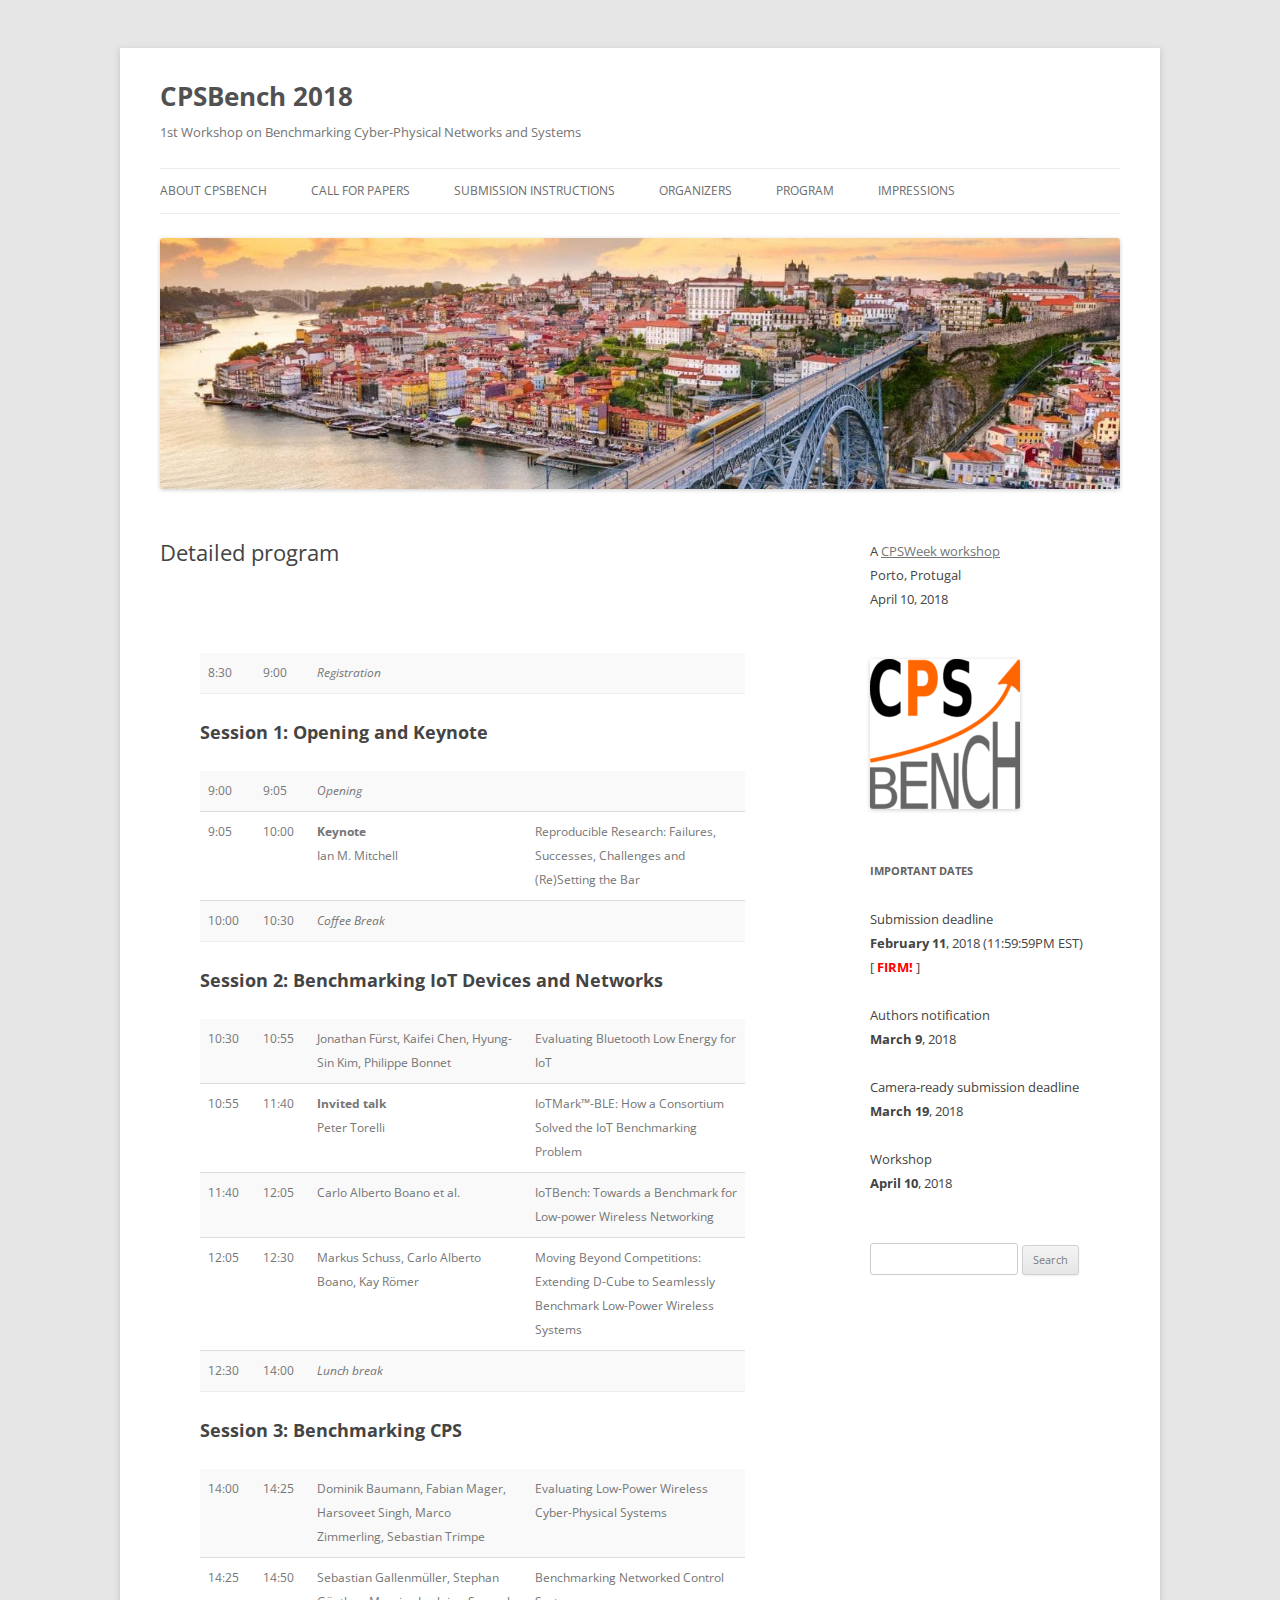
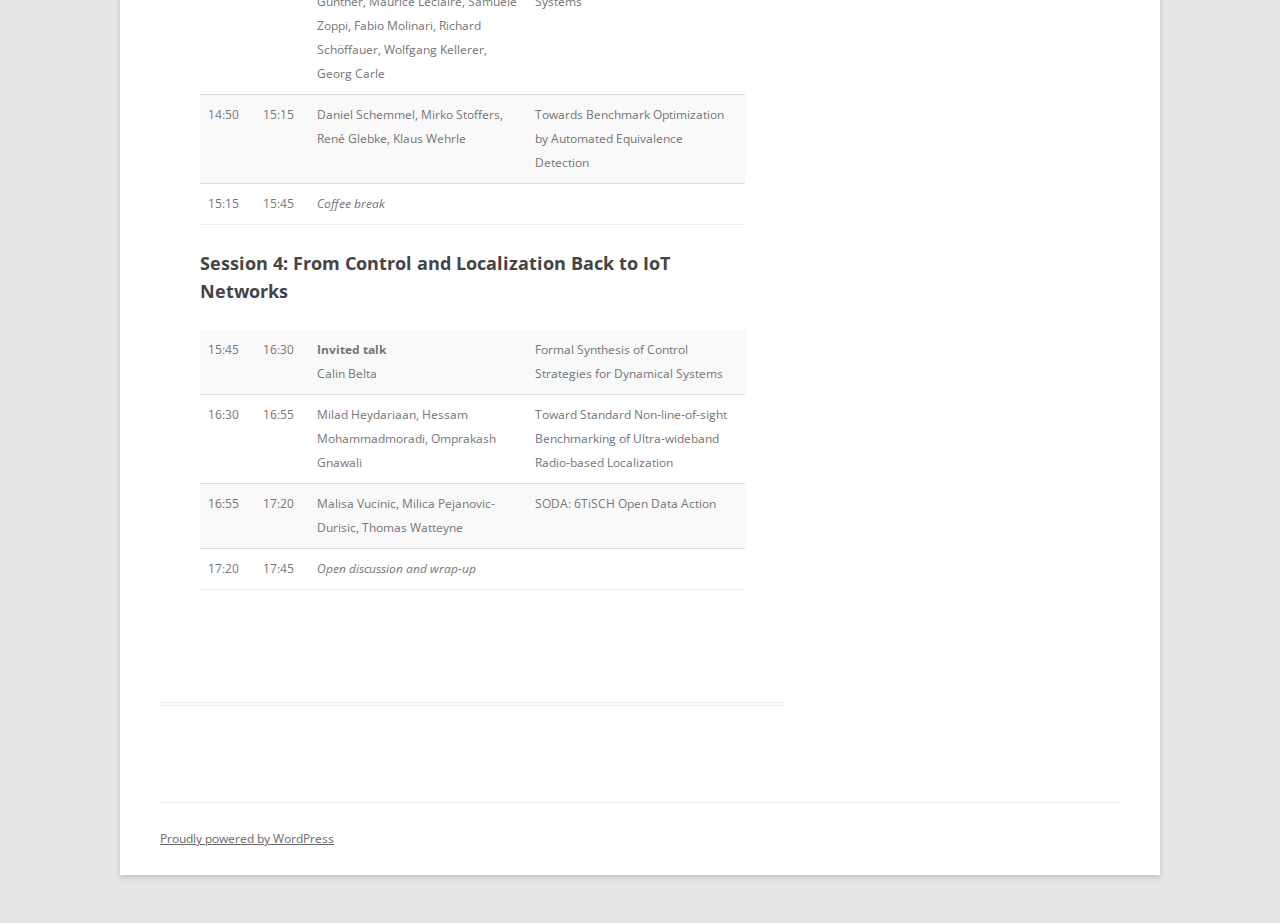
<file: detailed-program/index.html>
<!DOCTYPE html>
<!--[if IE 7]>
<html class="ie ie7" lang="en-US">
<![endif]--><!--[if IE 8]>
<html class="ie ie8" lang="en-US">
<![endif]--><!--[if !(IE 7) & !(IE 8)]><!--><html lang="en-US">
<!--<![endif]-->
<head>
<meta charset="UTF-8">
<meta name="viewport" content="width=device-width">
<title>Detailed program | CPSBench 2018</title>
<link rel="profile" href="http://gmpg.org/xfn/11">
<link rel="pingback" href="./../xmlrpc.php">
<!--[if lt IE 9]>
<script src="https://cpsbench2018.ethz.ch/wp-content/themes/twentytwelve/js/html5.js" type="text/javascript"></script>
<![endif]-->
<meta name="robots" content="max-image-preview:large">
<link rel="dns-prefetch" href="//fonts.googleapis.com">
<link href="https://fonts.gstatic.com/" crossorigin rel="preconnect">
<link rel="alternate" type="application/rss+xml" title="CPSBench 2018 &raquo; Feed" href="./../feed/index.html">
<link rel="alternate" type="application/rss+xml" title="CPSBench 2018 &raquo; Comments Feed" href="./../comments/feed/index.html">
<script type="text/javascript">
window._wpemojiSettings = {"baseUrl":"https:\/\/s.w.org\/images\/core\/emoji\/14.0.0\/72x72\/","ext":".png","svgUrl":"https:\/\/s.w.org\/images\/core\/emoji\/14.0.0\/svg\/","svgExt":".svg","source":{"concatemoji":".\/\/wp-includes\/js\/wp-emoji-release.min.js?ver=6.2.2"}};
/*! This file is auto-generated */
!function(e,a,t){var n,r,o,i=a.createElement("canvas"),p=i.getContext&&i.getContext("2d");function s(e,t){p.clearRect(0,0,i.width,i.height),p.fillText(e,0,0);e=i.toDataURL();return p.clearRect(0,0,i.width,i.height),p.fillText(t,0,0),e===i.toDataURL()}function c(e){var t=a.createElement("script");t.src=e,t.defer=t.type="text/javascript",a.getElementsByTagName("head")[0].appendChild(t)}for(o=Array("flag","emoji"),t.supports={everything:!0,everythingExceptFlag:!0},r=0;r<o.length;r++)t.supports[o[r]]=function(e){if(p&&p.fillText)switch(p.textBaseline="top",p.font="600 32px Arial",e){case"flag":return s("🏳️‍⚧️","🏳️​⚧️")?!1:!s("🇺🇳","🇺​🇳")&&!s("🏴󠁧󠁢󠁥󠁮󠁧󠁿","🏴​󠁧​󠁢​󠁥​󠁮​󠁧​󠁿");case"emoji":return!s("🫱🏻‍🫲🏿","🫱🏻​🫲🏿")}return!1}(o[r]),t.supports.everything=t.supports.everything&&t.supports[o[r]],"flag"!==o[r]&&(t.supports.everythingExceptFlag=t.supports.everythingExceptFlag&&t.supports[o[r]]);t.supports.everythingExceptFlag=t.supports.everythingExceptFlag&&!t.supports.flag,t.DOMReady=!1,t.readyCallback=function(){t.DOMReady=!0},t.supports.everything||(n=function(){t.readyCallback()},a.addEventListener?(a.addEventListener("DOMContentLoaded",n,!1),e.addEventListener("load",n,!1)):(e.attachEvent("onload",n),a.attachEvent("onreadystatechange",function(){"complete"===a.readyState&&t.readyCallback()})),(e=t.source||{}).concatemoji?c(e.concatemoji):e.wpemoji&&e.twemoji&&(c(e.twemoji),c(e.wpemoji)))}(window,document,window._wpemojiSettings);
</script>
<style type="text/css">img.wp-smiley,
img.emoji {
	display: inline !important;
	border: none !important;
	box-shadow: none !important;
	height: 1em !important;
	width: 1em !important;
	margin: 0 0.07em !important;
	vertical-align: -0.1em !important;
	background: none !important;
	padding: 0 !important;
}</style>
	<link rel="stylesheet" id="wp-block-library-css" href="./../wp-includes/css/dist/block-library/style.min.css?ver=6.2.2" type="text/css" media="all">
<link rel="stylesheet" id="classic-theme-styles-css" href="./../wp-includes/css/classic-themes.min.css?ver=6.2.2" type="text/css" media="all">
<style id="global-styles-inline-css" type="text/css">body{--wp--preset--color--black: #000000;--wp--preset--color--cyan-bluish-gray: #abb8c3;--wp--preset--color--white: #ffffff;--wp--preset--color--pale-pink: #f78da7;--wp--preset--color--vivid-red: #cf2e2e;--wp--preset--color--luminous-vivid-orange: #ff6900;--wp--preset--color--luminous-vivid-amber: #fcb900;--wp--preset--color--light-green-cyan: #7bdcb5;--wp--preset--color--vivid-green-cyan: #00d084;--wp--preset--color--pale-cyan-blue: #8ed1fc;--wp--preset--color--vivid-cyan-blue: #0693e3;--wp--preset--color--vivid-purple: #9b51e0;--wp--preset--gradient--vivid-cyan-blue-to-vivid-purple: linear-gradient(135deg,rgba(6,147,227,1) 0%,rgb(155,81,224) 100%);--wp--preset--gradient--light-green-cyan-to-vivid-green-cyan: linear-gradient(135deg,rgb(122,220,180) 0%,rgb(0,208,130) 100%);--wp--preset--gradient--luminous-vivid-amber-to-luminous-vivid-orange: linear-gradient(135deg,rgba(252,185,0,1) 0%,rgba(255,105,0,1) 100%);--wp--preset--gradient--luminous-vivid-orange-to-vivid-red: linear-gradient(135deg,rgba(255,105,0,1) 0%,rgb(207,46,46) 100%);--wp--preset--gradient--very-light-gray-to-cyan-bluish-gray: linear-gradient(135deg,rgb(238,238,238) 0%,rgb(169,184,195) 100%);--wp--preset--gradient--cool-to-warm-spectrum: linear-gradient(135deg,rgb(74,234,220) 0%,rgb(151,120,209) 20%,rgb(207,42,186) 40%,rgb(238,44,130) 60%,rgb(251,105,98) 80%,rgb(254,248,76) 100%);--wp--preset--gradient--blush-light-purple: linear-gradient(135deg,rgb(255,206,236) 0%,rgb(152,150,240) 100%);--wp--preset--gradient--blush-bordeaux: linear-gradient(135deg,rgb(254,205,165) 0%,rgb(254,45,45) 50%,rgb(107,0,62) 100%);--wp--preset--gradient--luminous-dusk: linear-gradient(135deg,rgb(255,203,112) 0%,rgb(199,81,192) 50%,rgb(65,88,208) 100%);--wp--preset--gradient--pale-ocean: linear-gradient(135deg,rgb(255,245,203) 0%,rgb(182,227,212) 50%,rgb(51,167,181) 100%);--wp--preset--gradient--electric-grass: linear-gradient(135deg,rgb(202,248,128) 0%,rgb(113,206,126) 100%);--wp--preset--gradient--midnight: linear-gradient(135deg,rgb(2,3,129) 0%,rgb(40,116,252) 100%);--wp--preset--duotone--dark-grayscale: url('#wp-duotone-dark-grayscale');--wp--preset--duotone--grayscale: url('#wp-duotone-grayscale');--wp--preset--duotone--purple-yellow: url('#wp-duotone-purple-yellow');--wp--preset--duotone--blue-red: url('#wp-duotone-blue-red');--wp--preset--duotone--midnight: url('#wp-duotone-midnight');--wp--preset--duotone--magenta-yellow: url('#wp-duotone-magenta-yellow');--wp--preset--duotone--purple-green: url('#wp-duotone-purple-green');--wp--preset--duotone--blue-orange: url('#wp-duotone-blue-orange');--wp--preset--font-size--small: 13px;--wp--preset--font-size--medium: 20px;--wp--preset--font-size--large: 36px;--wp--preset--font-size--x-large: 42px;--wp--preset--spacing--20: 0.44rem;--wp--preset--spacing--30: 0.67rem;--wp--preset--spacing--40: 1rem;--wp--preset--spacing--50: 1.5rem;--wp--preset--spacing--60: 2.25rem;--wp--preset--spacing--70: 3.38rem;--wp--preset--spacing--80: 5.06rem;--wp--preset--shadow--natural: 6px 6px 9px rgba(0, 0, 0, 0.2);--wp--preset--shadow--deep: 12px 12px 50px rgba(0, 0, 0, 0.4);--wp--preset--shadow--sharp: 6px 6px 0px rgba(0, 0, 0, 0.2);--wp--preset--shadow--outlined: 6px 6px 0px -3px rgba(255, 255, 255, 1), 6px 6px rgba(0, 0, 0, 1);--wp--preset--shadow--crisp: 6px 6px 0px rgba(0, 0, 0, 1);}:where(.is-layout-flex){gap: 0.5em;}body .is-layout-flow > .alignleft{float: left;margin-inline-start: 0;margin-inline-end: 2em;}body .is-layout-flow > .alignright{float: right;margin-inline-start: 2em;margin-inline-end: 0;}body .is-layout-flow > .aligncenter{margin-left: auto !important;margin-right: auto !important;}body .is-layout-constrained > .alignleft{float: left;margin-inline-start: 0;margin-inline-end: 2em;}body .is-layout-constrained > .alignright{float: right;margin-inline-start: 2em;margin-inline-end: 0;}body .is-layout-constrained > .aligncenter{margin-left: auto !important;margin-right: auto !important;}body .is-layout-constrained > :where(:not(.alignleft):not(.alignright):not(.alignfull)){max-width: var(--wp--style--global--content-size);margin-left: auto !important;margin-right: auto !important;}body .is-layout-constrained > .alignwide{max-width: var(--wp--style--global--wide-size);}body .is-layout-flex{display: flex;}body .is-layout-flex{flex-wrap: wrap;align-items: center;}body .is-layout-flex > *{margin: 0;}:where(.wp-block-columns.is-layout-flex){gap: 2em;}.has-black-color{color: var(--wp--preset--color--black) !important;}.has-cyan-bluish-gray-color{color: var(--wp--preset--color--cyan-bluish-gray) !important;}.has-white-color{color: var(--wp--preset--color--white) !important;}.has-pale-pink-color{color: var(--wp--preset--color--pale-pink) !important;}.has-vivid-red-color{color: var(--wp--preset--color--vivid-red) !important;}.has-luminous-vivid-orange-color{color: var(--wp--preset--color--luminous-vivid-orange) !important;}.has-luminous-vivid-amber-color{color: var(--wp--preset--color--luminous-vivid-amber) !important;}.has-light-green-cyan-color{color: var(--wp--preset--color--light-green-cyan) !important;}.has-vivid-green-cyan-color{color: var(--wp--preset--color--vivid-green-cyan) !important;}.has-pale-cyan-blue-color{color: var(--wp--preset--color--pale-cyan-blue) !important;}.has-vivid-cyan-blue-color{color: var(--wp--preset--color--vivid-cyan-blue) !important;}.has-vivid-purple-color{color: var(--wp--preset--color--vivid-purple) !important;}.has-black-background-color{background-color: var(--wp--preset--color--black) !important;}.has-cyan-bluish-gray-background-color{background-color: var(--wp--preset--color--cyan-bluish-gray) !important;}.has-white-background-color{background-color: var(--wp--preset--color--white) !important;}.has-pale-pink-background-color{background-color: var(--wp--preset--color--pale-pink) !important;}.has-vivid-red-background-color{background-color: var(--wp--preset--color--vivid-red) !important;}.has-luminous-vivid-orange-background-color{background-color: var(--wp--preset--color--luminous-vivid-orange) !important;}.has-luminous-vivid-amber-background-color{background-color: var(--wp--preset--color--luminous-vivid-amber) !important;}.has-light-green-cyan-background-color{background-color: var(--wp--preset--color--light-green-cyan) !important;}.has-vivid-green-cyan-background-color{background-color: var(--wp--preset--color--vivid-green-cyan) !important;}.has-pale-cyan-blue-background-color{background-color: var(--wp--preset--color--pale-cyan-blue) !important;}.has-vivid-cyan-blue-background-color{background-color: var(--wp--preset--color--vivid-cyan-blue) !important;}.has-vivid-purple-background-color{background-color: var(--wp--preset--color--vivid-purple) !important;}.has-black-border-color{border-color: var(--wp--preset--color--black) !important;}.has-cyan-bluish-gray-border-color{border-color: var(--wp--preset--color--cyan-bluish-gray) !important;}.has-white-border-color{border-color: var(--wp--preset--color--white) !important;}.has-pale-pink-border-color{border-color: var(--wp--preset--color--pale-pink) !important;}.has-vivid-red-border-color{border-color: var(--wp--preset--color--vivid-red) !important;}.has-luminous-vivid-orange-border-color{border-color: var(--wp--preset--color--luminous-vivid-orange) !important;}.has-luminous-vivid-amber-border-color{border-color: var(--wp--preset--color--luminous-vivid-amber) !important;}.has-light-green-cyan-border-color{border-color: var(--wp--preset--color--light-green-cyan) !important;}.has-vivid-green-cyan-border-color{border-color: var(--wp--preset--color--vivid-green-cyan) !important;}.has-pale-cyan-blue-border-color{border-color: var(--wp--preset--color--pale-cyan-blue) !important;}.has-vivid-cyan-blue-border-color{border-color: var(--wp--preset--color--vivid-cyan-blue) !important;}.has-vivid-purple-border-color{border-color: var(--wp--preset--color--vivid-purple) !important;}.has-vivid-cyan-blue-to-vivid-purple-gradient-background{background: var(--wp--preset--gradient--vivid-cyan-blue-to-vivid-purple) !important;}.has-light-green-cyan-to-vivid-green-cyan-gradient-background{background: var(--wp--preset--gradient--light-green-cyan-to-vivid-green-cyan) !important;}.has-luminous-vivid-amber-to-luminous-vivid-orange-gradient-background{background: var(--wp--preset--gradient--luminous-vivid-amber-to-luminous-vivid-orange) !important;}.has-luminous-vivid-orange-to-vivid-red-gradient-background{background: var(--wp--preset--gradient--luminous-vivid-orange-to-vivid-red) !important;}.has-very-light-gray-to-cyan-bluish-gray-gradient-background{background: var(--wp--preset--gradient--very-light-gray-to-cyan-bluish-gray) !important;}.has-cool-to-warm-spectrum-gradient-background{background: var(--wp--preset--gradient--cool-to-warm-spectrum) !important;}.has-blush-light-purple-gradient-background{background: var(--wp--preset--gradient--blush-light-purple) !important;}.has-blush-bordeaux-gradient-background{background: var(--wp--preset--gradient--blush-bordeaux) !important;}.has-luminous-dusk-gradient-background{background: var(--wp--preset--gradient--luminous-dusk) !important;}.has-pale-ocean-gradient-background{background: var(--wp--preset--gradient--pale-ocean) !important;}.has-electric-grass-gradient-background{background: var(--wp--preset--gradient--electric-grass) !important;}.has-midnight-gradient-background{background: var(--wp--preset--gradient--midnight) !important;}.has-small-font-size{font-size: var(--wp--preset--font-size--small) !important;}.has-medium-font-size{font-size: var(--wp--preset--font-size--medium) !important;}.has-large-font-size{font-size: var(--wp--preset--font-size--large) !important;}.has-x-large-font-size{font-size: var(--wp--preset--font-size--x-large) !important;}
.wp-block-navigation a:where(:not(.wp-element-button)){color: inherit;}
:where(.wp-block-columns.is-layout-flex){gap: 2em;}
.wp-block-pullquote{font-size: 1.5em;line-height: 1.6;}</style>
<link rel="stylesheet" id="fl-builder-layout-140-css" href="./../wp-content/uploads/bb-plugin/cache/140-layout.css?ver=ec77762dc6929be5101c804fea8bac67" type="text/css" media="all">
<link rel="stylesheet" id="twentytwelve-fonts-css" href="https://fonts.googleapis.com/css?family=Open+Sans:400italic,700italic,400,700&#038;subset=latin,latin-ext" type="text/css" media="all">
<link rel="stylesheet" id="twentytwelve-style-css" href="./../wp-content/themes/twentytwelve/style.css?ver=6.2.2" type="text/css" media="all">
<!--[if lt IE 9]>
<link rel='stylesheet' id='twentytwelve-ie-css' href='https://cpsbench2018.ethz.ch/wp-content/themes/twentytwelve/css/ie.css?ver=20121010' type='text/css' media='all' />
<![endif]-->
<link rel="stylesheet" id="tablepress-default-css" href="./../wp-content/plugins/tablepress/css/default.min.css?ver=1.10" type="text/css" media="all">
<script type="text/javascript" src="./../wp-includes/js/jquery/jquery.min.js?ver=3.6.4" id="jquery-core-js"></script>
<script type="text/javascript" src="./../wp-includes/js/jquery/jquery-migrate.min.js?ver=3.4.0" id="jquery-migrate-js"></script>
<link rel="https://api.w.org/" href="./../wp-json/index.html">
<link rel="alternate" type="application/json" href="./../wp-json/wp/v2/pages/140/index.html">
<link rel="EditURI" type="application/rsd+xml" title="RSD" href="./../xmlrpc.php?rsd">
<link rel="wlwmanifest" type="application/wlwmanifest+xml" href="./../wp-includes/wlwmanifest.xml">
<meta name="generator" content="WordPress 6.2.2">
<link rel="canonical" href="./index.html">
<link rel="shortlink" href="./../index.html?p=140">
<link rel="alternate" type="application/json+oembed" href="./../wp-json/oembed/1.0/embed/index.html?url=https%3A%2F%2F%2Fdetailed-program%2F">
<link rel="alternate" type="text/xml+oembed" href="./../wp-json/oembed/1.0/embed/index.html?url=https%3A%2F%2F%2Fdetailed-program%2F#038;format=xml">
<link rel="icon" href="./../wp-content/uploads/2017/12/cropped-CPSBench_logo1-1-32x32.png" sizes="32x32">
<link rel="icon" href="./../wp-content/uploads/2017/12/cropped-CPSBench_logo1-1-192x192.png" sizes="192x192">
<link rel="apple-touch-icon" href="./../wp-content/uploads/2017/12/cropped-CPSBench_logo1-1-180x180.png">
<meta name="msapplication-TileImage" content="./../wp-content/uploads/2017/12/cropped-CPSBench_logo1-1-270x270.png">
		<style type="text/css" id="wp-custom-css">.highlight{
	background:#E5E5E5
}
.highlight a, .highlight a:visited
{
	color:#FF6029
}

.tablepress-id-1 .column-4 {
	width: 40%;
}
.tablepress-id-2 .column-4 {
	width: 40%;
}
.tablepress-id-3 .column-4 {
	width: 40%;
}
.tablepress-id-4 .column-4 {
	width: 40%;
}
.tablepress-id-5 .column-4 {
	width: 40%;
}

.tablepress-id-1 .column-3 {
	width: 40%;
}
.tablepress-id-2 .column-3 {
	width: 40%;
}
.tablepress-id-3 .column-3 {
	width: 40%;
}
.tablepress-id-4 .column-3 {
	width: 40%;
}
.tablepress-id-5 .column-3 {
	width: 40%;
}</style>
		</head>

<body class="page-template-default page page-id-140 fl-builder custom-font-enabled single-author">
<div id="page" class="hfeed site">
	<header id="masthead" class="site-header" role="banner">
		<hgroup>
			<h1 class="site-title"><a href="./../index.html" title="CPSBench 2018" rel="home">CPSBench 2018</a></h1>
			<h2 class="site-description"> 1st Workshop on Benchmarking Cyber-Physical Networks and Systems</h2>
		</hgroup>

		<nav id="site-navigation" class="main-navigation" role="navigation">
			<button class="menu-toggle">Menu</button>
			<a class="assistive-text" href="#content" title="Skip to content">Skip to content</a>
			<div class="menu-menu-1-container"><ul id="menu-menu-1" class="nav-menu">
<li id="menu-item-40" class="menu-item menu-item-type-post_type menu-item-object-page menu-item-home menu-item-40"><a href="./../index.html">About CPSBench</a></li>
<li id="menu-item-32" class="menu-item menu-item-type-post_type menu-item-object-page menu-item-32"><a href="./../call-for-papers/index.html">Call for Papers</a></li>
<li id="menu-item-35" class="menu-item menu-item-type-post_type menu-item-object-page menu-item-35"><a href="./../submission-instructions/index.html">Submission instructions</a></li>
<li id="menu-item-33" class="menu-item menu-item-type-post_type menu-item-object-page menu-item-33"><a href="./../organizers/index.html">Organizers</a></li>
<li id="menu-item-34" class="menu-item menu-item-type-post_type menu-item-object-page menu-item-34"><a href="./../program/index.html">Program</a></li>
<li id="menu-item-186" class="menu-item menu-item-type-post_type menu-item-object-page menu-item-186"><a href="./../impressions/index.html">Impressions</a></li>
</ul></div>		</nav><!-- #site-navigation -->

				<a href="./../index.html"><img src="./../wp-content/uploads/2017/12/cropped-portugal-xlarge.jpg" class="header-image" width="1280" height="334" alt="CPSBench 2018"></a>
			</header><!-- #masthead -->

	<div id="main" class="wrapper">
	<div id="primary" class="site-content">
		<div id="content" role="main">

							
	<article id="post-140" class="post-140 page type-page status-publish hentry">
		<header class="entry-header">
												<h1 class="entry-title">Detailed program</h1>
		</header>

		<div class="entry-content">
			<div class="fl-builder-content fl-builder-content-140 fl-builder-content-primary" data-post-id="140">
<div class="fl-row fl-row-fixed-width fl-row-bg-none fl-node-5ac31a486fe2a" data-node="5ac31a486fe2a">
	<div class="fl-row-content-wrap">
						<div class="fl-row-content fl-row-fixed-width fl-node-content">
		
<div class="fl-col-group fl-node-5ac31a4872db8" data-node="5ac31a4872db8">
			<div class="fl-col fl-node-5ac31a4872df0" data-node="5ac31a4872df0">
	<div class="fl-col-content fl-node-content">
	<div class="fl-module fl-module-rich-text fl-node-5ac31a486fd75" data-node="5ac31a486fd75">
	<div class="fl-module-content fl-node-content">
		<div class="fl-rich-text">
	<p>
</p>
<table id="tablepress-1" class="tablepress tablepress-id-1">
<tbody class="row-hover">
<tr class="row-1 odd">
	<td class="column-1">8:30</td>
<td class="column-2">9:00</td>
<td class="column-3"><em>Registration</em></td>
<td class="column-4"></td>
</tr>
</tbody>
</table>

<p></p>
<h2 class="tablepress-table-name tablepress-table-name-id-2">Session 1: Opening and Keynote</h2>

<table id="tablepress-2" class="tablepress tablepress-id-2">
<tbody class="row-hover">
<tr class="row-1 odd">
	<td class="column-1">9:00</td>
<td class="column-2">9:05</td>
<td class="column-3"><em>Opening</em></td>
<td class="column-4"></td>
</tr>
<tr class="row-2 even">
	<td class="column-1">9:05</td>
<td class="column-2">10:00</td>
<td class="column-3">
<strong>Keynote</strong><br>
Ian M. Mitchell</td>
<td class="column-4">Reproducible Research: Failures, Successes, Challenges and (Re)Setting the Bar</td>
</tr>
<tr class="row-3 odd">
	<td class="column-1">10:00</td>
<td class="column-2">10:30</td>
<td class="column-3"><em>Coffee Break</em></td>
<td class="column-4"></td>
</tr>
</tbody>
</table>

<p></p>
<h2 class="tablepress-table-name tablepress-table-name-id-3">Session 2: Benchmarking IoT Devices and Networks</h2>

<table id="tablepress-3" class="tablepress tablepress-id-3">
<tbody class="row-hover">
<tr class="row-1 odd">
	<td class="column-1">10:30</td>
<td class="column-2">10:55</td>
<td class="column-3">Jonathan Fürst, Kaifei Chen, Hyung-Sin Kim, Philippe Bonnet</td>
<td class="column-4">Evaluating Bluetooth Low Energy for IoT</td>
</tr>
<tr class="row-2 even">
	<td class="column-1">10:55</td>
<td class="column-2">11:40</td>
<td class="column-3">
<strong>Invited talk</strong><br>
Peter Torelli</td>
<td class="column-4">IoTMark™-BLE: How a Consortium Solved the IoT Benchmarking Problem</td>
</tr>
<tr class="row-3 odd">
	<td class="column-1">11:40</td>
<td class="column-2">12:05</td>
<td class="column-3">Carlo Alberto Boano et al.</td>
<td class="column-4">IoTBench: Towards a Benchmark for Low-power Wireless Networking</td>
</tr>
<tr class="row-4 even">
	<td class="column-1">12:05</td>
<td class="column-2">12:30</td>
<td class="column-3">Markus Schuss, Carlo Alberto Boano, Kay Römer</td>
<td class="column-4">Moving Beyond Competitions: Extending D-Cube to Seamlessly Benchmark Low-Power Wireless Systems</td>
</tr>
<tr class="row-5 odd">
	<td class="column-1">12:30</td>
<td class="column-2">14:00</td>
<td class="column-3"><em>Lunch break</em></td>
<td class="column-4"></td>
</tr>
</tbody>
</table>

<p></p>
<h2 class="tablepress-table-name tablepress-table-name-id-4">Session 3: Benchmarking CPS</h2>

<table id="tablepress-4" class="tablepress tablepress-id-4">
<tbody class="row-hover">
<tr class="row-1 odd">
	<td class="column-1">14:00</td>
<td class="column-2">14:25</td>
<td class="column-3">Dominik Baumann, Fabian Mager, Harsoveet Singh, Marco Zimmerling, Sebastian Trimpe</td>
<td class="column-4">Evaluating Low-Power Wireless Cyber-Physical Systems</td>
</tr>
<tr class="row-2 even">
	<td class="column-1">14:25</td>
<td class="column-2">14:50</td>
<td class="column-3">Sebastian Gallenmüller, Stephan Günther, Maurice Leclaire, Samuele Zoppi, Fabio Molinari, Richard Schöffauer, Wolfgang Kellerer, Georg Carle</td>
<td class="column-4">Benchmarking Networked Control Systems</td>
</tr>
<tr class="row-3 odd">
	<td class="column-1">14:50</td>
<td class="column-2">15:15</td>
<td class="column-3">Daniel Schemmel, Mirko Stoffers, René Glebke, Klaus Wehrle</td>
<td class="column-4">Towards Benchmark Optimization by Automated Equivalence Detection</td>
</tr>
<tr class="row-4 even">
	<td class="column-1">15:15</td>
<td class="column-2">15:45</td>
<td class="column-3"><em>Coffee break</em></td>
<td class="column-4"></td>
</tr>
</tbody>
</table>

<p></p>
<h2 class="tablepress-table-name tablepress-table-name-id-5">Session 4: From Control and Localization Back to IoT Networks</h2>

<table id="tablepress-5" class="tablepress tablepress-id-5">
<tbody class="row-hover">
<tr class="row-1 odd">
	<td class="column-1">15:45</td>
<td class="column-2">16:30</td>
<td class="column-3">
<strong>Invited talk</strong><br>
Calin Belta</td>
<td class="column-4">Formal Synthesis of Control Strategies for Dynamical Systems</td>
</tr>
<tr class="row-2 even">
	<td class="column-1">16:30</td>
<td class="column-2">16:55</td>
<td class="column-3">Milad Heydariaan, Hessam Mohammadmoradi, Omprakash Gnawali</td>
<td class="column-4">Toward Standard Non-line-of-sight Benchmarking of Ultra-wideband Radio-based Localization</td>
</tr>
<tr class="row-3 odd">
	<td class="column-1">16:55</td>
<td class="column-2">17:20</td>
<td class="column-3">Malisa Vucinic, Milica Pejanovic-Durisic, Thomas Watteyne</td>
<td class="column-4">SODA: 6TiSCH Open Data Action</td>
</tr>
<tr class="row-4 even">
	<td class="column-1">17:20</td>
<td class="column-2">17:45</td>
<td class="column-3"><em>Open discussion and wrap-up</em></td>
<td class="column-4"></td>
</tr>
</tbody>
</table>

</div>
	</div>
</div>
	</div>
</div>
	</div>
		</div>
	</div>
</div>
</div>					</div>
<!-- .entry-content -->
		<footer class="entry-meta">
					</footer><!-- .entry-meta -->
	</article><!-- #post -->
				
<div id="comments" class="comments-area">

	
	
	
</div>
<!-- #comments .comments-area -->			
		</div>
<!-- #content -->
	</div>
<!-- #primary -->


			<div id="secondary" class="widget-area" role="complementary">
			<aside id="text-5" class="widget widget_text">			<div class="textwidget">
<p>A <a href="https://www.cister.isep.ipp.pt/cpsweek2018/">CPSWeek workshop</a><br>
Porto, Protugal<br>
April 10, 2018</p>
</div>
		</aside><aside id="media_image-3" class="widget widget_media_image"><img width="150" height="150" src="./../wp-content/uploads/2017/12/CPSBench_logo1-150x150.png" class="image wp-image-65  attachment-thumbnail size-thumbnail" alt="" decoding="async" loading="lazy" style="max-width: 100%; height: auto;" srcset="./../wp-content/uploads/2017/12/CPSBench_logo1-150x150.png 150w, ./../wp-content/uploads/2017/12/CPSBench_logo1-300x300.png 300w, ./../wp-content/uploads/2017/12/CPSBench_logo1-768x768.png 768w, ./../wp-content/uploads/2017/12/CPSBench_logo1-1024x1024.png 1024w, ./../wp-content/uploads/2017/12/CPSBench_logo1-624x624.png 624w, ./../wp-content/uploads/2017/12/CPSBench_logo1.png 1134w" sizes="(max-width: 150px) 100vw, 150px"></aside><aside id="text-3" class="widget widget_text"><h3 class="widget-title">Important Dates</h3>			<div class="textwidget">
<p>Submission deadline<br>
<strong>February 11</strong>, 2018 (11:59:59PM EST)<br>
[ <strong style="color:red;">FIRM!</strong> ]</p>
<p>Authors notification<br>
<strong>March 9</strong>, 2018</p>
<p>Camera-ready submission deadline<br>
<strong>March 19</strong>, 2018</p>
<p>Workshop<br>
<strong>April 10</strong>, 2018</p>
</div>
		</aside><aside id="search-2" class="widget widget_search"><form role="search" method="get" id="searchform" class="searchform" action="https://cpsbench2018.ethz.ch/">
				<div>
					<label class="screen-reader-text" for="s">Search for:</label>
					<input type="text" value="" name="s" id="s">
					<input type="submit" id="searchsubmit" value="Search">
				</div>
			</form></aside>		</div>
<!-- #secondary -->
		</div>
<!-- #main .wrapper -->
	<footer id="colophon" role="contentinfo">
		<div class="site-info">
						<a href="https://wordpress.org/" title="Semantic Personal Publishing Platform">Proudly powered by WordPress</a>
		</div>
<!-- .site-info -->
	</footer><!-- #colophon -->
</div>
<!-- #page -->

<script type="text/javascript" src="./../wp-content/uploads/bb-plugin/cache/140-layout.js?ver=ec77762dc6929be5101c804fea8bac67" id="fl-builder-layout-140-js"></script>
<script type="text/javascript" src="./../wp-content/themes/twentytwelve/js/navigation.js?ver=20140711" id="twentytwelve-navigation-js"></script>
</body>
</html>
</file>
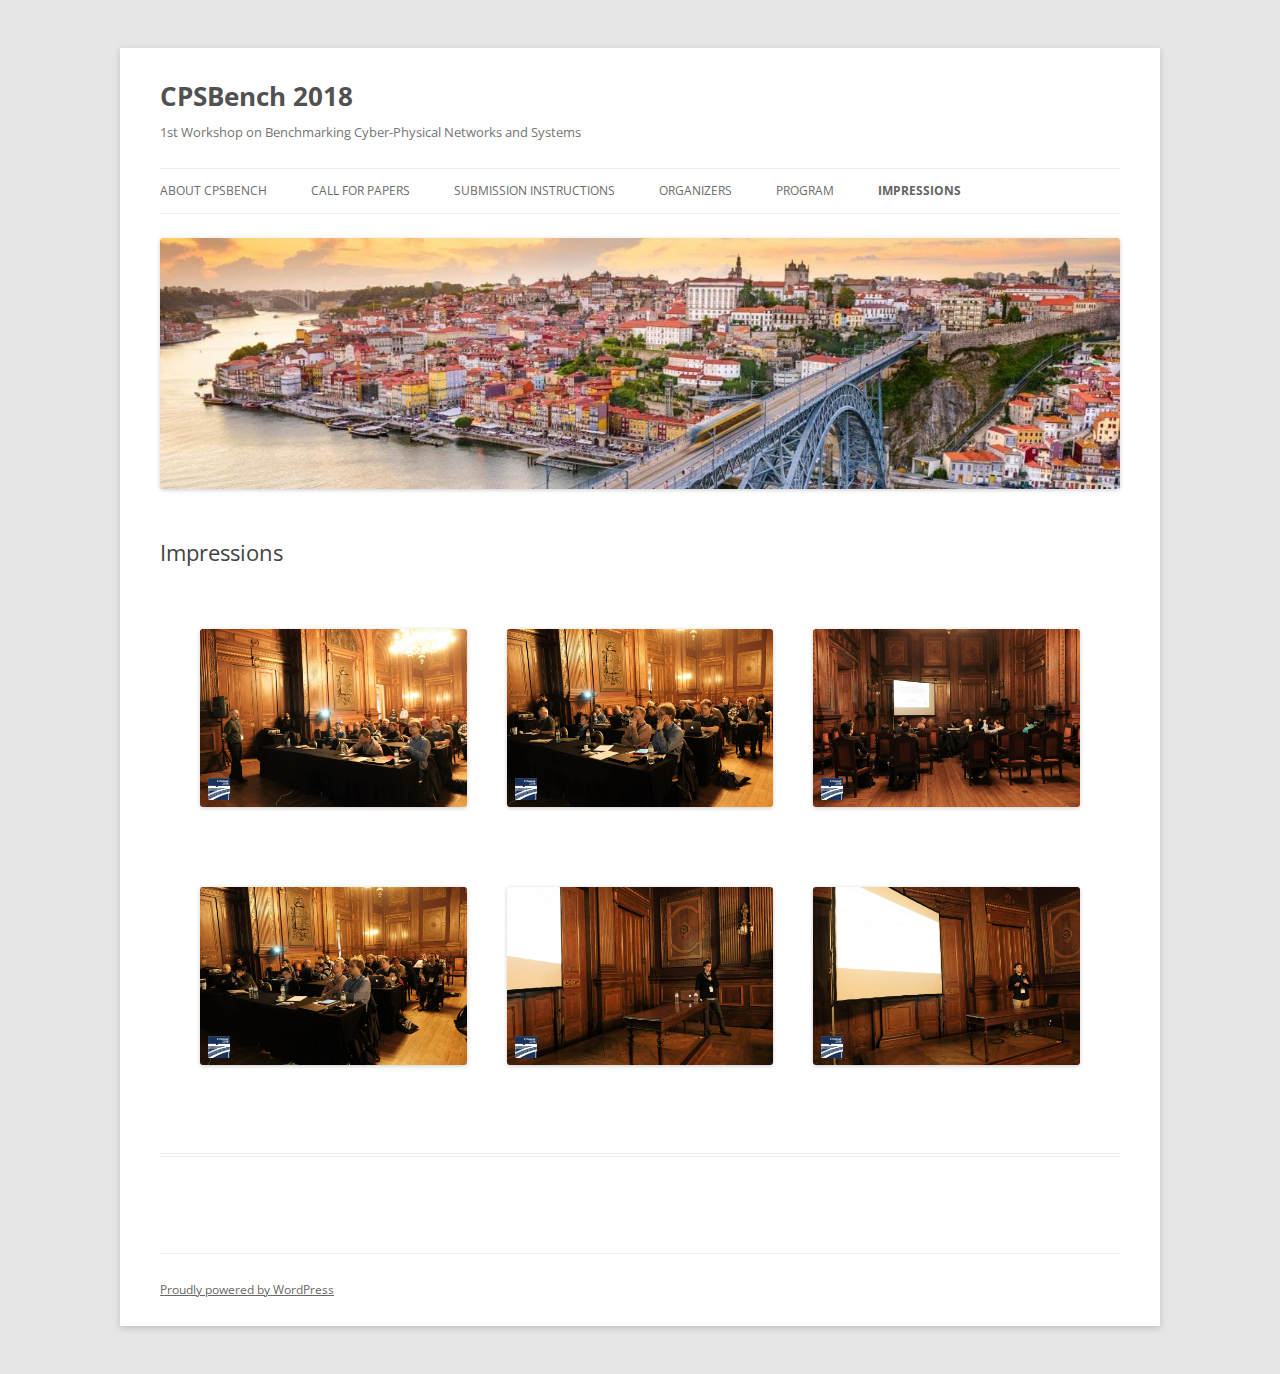
<file: impressions/index.html>
<!DOCTYPE html>
<!--[if IE 7]>
<html class="ie ie7" lang="en-US">
<![endif]--><!--[if IE 8]>
<html class="ie ie8" lang="en-US">
<![endif]--><!--[if !(IE 7) & !(IE 8)]><!--><html lang="en-US">
<!--<![endif]-->
<head>
<meta charset="UTF-8">
<meta name="viewport" content="width=device-width">
<title>Impressions | CPSBench 2018</title>
<link rel="profile" href="http://gmpg.org/xfn/11">
<link rel="pingback" href="./../xmlrpc.php">
<!--[if lt IE 9]>
<script src="https://cpsbench2018.ethz.ch/wp-content/themes/twentytwelve/js/html5.js" type="text/javascript"></script>
<![endif]-->
<meta name="robots" content="max-image-preview:large">
<link rel="dns-prefetch" href="//fonts.googleapis.com">
<link href="https://fonts.gstatic.com/" crossorigin rel="preconnect">
<link rel="alternate" type="application/rss+xml" title="CPSBench 2018 &raquo; Feed" href="./../feed/index.html">
<link rel="alternate" type="application/rss+xml" title="CPSBench 2018 &raquo; Comments Feed" href="./../comments/feed/index.html">
<script type="text/javascript">
window._wpemojiSettings = {"baseUrl":"https:\/\/s.w.org\/images\/core\/emoji\/14.0.0\/72x72\/","ext":".png","svgUrl":"https:\/\/s.w.org\/images\/core\/emoji\/14.0.0\/svg\/","svgExt":".svg","source":{"concatemoji":".\/\/wp-includes\/js\/wp-emoji-release.min.js?ver=6.2.2"}};
/*! This file is auto-generated */
!function(e,a,t){var n,r,o,i=a.createElement("canvas"),p=i.getContext&&i.getContext("2d");function s(e,t){p.clearRect(0,0,i.width,i.height),p.fillText(e,0,0);e=i.toDataURL();return p.clearRect(0,0,i.width,i.height),p.fillText(t,0,0),e===i.toDataURL()}function c(e){var t=a.createElement("script");t.src=e,t.defer=t.type="text/javascript",a.getElementsByTagName("head")[0].appendChild(t)}for(o=Array("flag","emoji"),t.supports={everything:!0,everythingExceptFlag:!0},r=0;r<o.length;r++)t.supports[o[r]]=function(e){if(p&&p.fillText)switch(p.textBaseline="top",p.font="600 32px Arial",e){case"flag":return s("🏳️‍⚧️","🏳️​⚧️")?!1:!s("🇺🇳","🇺​🇳")&&!s("🏴󠁧󠁢󠁥󠁮󠁧󠁿","🏴​󠁧​󠁢​󠁥​󠁮​󠁧​󠁿");case"emoji":return!s("🫱🏻‍🫲🏿","🫱🏻​🫲🏿")}return!1}(o[r]),t.supports.everything=t.supports.everything&&t.supports[o[r]],"flag"!==o[r]&&(t.supports.everythingExceptFlag=t.supports.everythingExceptFlag&&t.supports[o[r]]);t.supports.everythingExceptFlag=t.supports.everythingExceptFlag&&!t.supports.flag,t.DOMReady=!1,t.readyCallback=function(){t.DOMReady=!0},t.supports.everything||(n=function(){t.readyCallback()},a.addEventListener?(a.addEventListener("DOMContentLoaded",n,!1),e.addEventListener("load",n,!1)):(e.attachEvent("onload",n),a.attachEvent("onreadystatechange",function(){"complete"===a.readyState&&t.readyCallback()})),(e=t.source||{}).concatemoji?c(e.concatemoji):e.wpemoji&&e.twemoji&&(c(e.twemoji),c(e.wpemoji)))}(window,document,window._wpemojiSettings);
</script>
<style type="text/css">img.wp-smiley,
img.emoji {
	display: inline !important;
	border: none !important;
	box-shadow: none !important;
	height: 1em !important;
	width: 1em !important;
	margin: 0 0.07em !important;
	vertical-align: -0.1em !important;
	background: none !important;
	padding: 0 !important;
}</style>
	<link rel="stylesheet" id="wp-block-library-css" href="./../wp-includes/css/dist/block-library/style.min.css?ver=6.2.2" type="text/css" media="all">
<link rel="stylesheet" id="classic-theme-styles-css" href="./../wp-includes/css/classic-themes.min.css?ver=6.2.2" type="text/css" media="all">
<style id="global-styles-inline-css" type="text/css">body{--wp--preset--color--black: #000000;--wp--preset--color--cyan-bluish-gray: #abb8c3;--wp--preset--color--white: #ffffff;--wp--preset--color--pale-pink: #f78da7;--wp--preset--color--vivid-red: #cf2e2e;--wp--preset--color--luminous-vivid-orange: #ff6900;--wp--preset--color--luminous-vivid-amber: #fcb900;--wp--preset--color--light-green-cyan: #7bdcb5;--wp--preset--color--vivid-green-cyan: #00d084;--wp--preset--color--pale-cyan-blue: #8ed1fc;--wp--preset--color--vivid-cyan-blue: #0693e3;--wp--preset--color--vivid-purple: #9b51e0;--wp--preset--gradient--vivid-cyan-blue-to-vivid-purple: linear-gradient(135deg,rgba(6,147,227,1) 0%,rgb(155,81,224) 100%);--wp--preset--gradient--light-green-cyan-to-vivid-green-cyan: linear-gradient(135deg,rgb(122,220,180) 0%,rgb(0,208,130) 100%);--wp--preset--gradient--luminous-vivid-amber-to-luminous-vivid-orange: linear-gradient(135deg,rgba(252,185,0,1) 0%,rgba(255,105,0,1) 100%);--wp--preset--gradient--luminous-vivid-orange-to-vivid-red: linear-gradient(135deg,rgba(255,105,0,1) 0%,rgb(207,46,46) 100%);--wp--preset--gradient--very-light-gray-to-cyan-bluish-gray: linear-gradient(135deg,rgb(238,238,238) 0%,rgb(169,184,195) 100%);--wp--preset--gradient--cool-to-warm-spectrum: linear-gradient(135deg,rgb(74,234,220) 0%,rgb(151,120,209) 20%,rgb(207,42,186) 40%,rgb(238,44,130) 60%,rgb(251,105,98) 80%,rgb(254,248,76) 100%);--wp--preset--gradient--blush-light-purple: linear-gradient(135deg,rgb(255,206,236) 0%,rgb(152,150,240) 100%);--wp--preset--gradient--blush-bordeaux: linear-gradient(135deg,rgb(254,205,165) 0%,rgb(254,45,45) 50%,rgb(107,0,62) 100%);--wp--preset--gradient--luminous-dusk: linear-gradient(135deg,rgb(255,203,112) 0%,rgb(199,81,192) 50%,rgb(65,88,208) 100%);--wp--preset--gradient--pale-ocean: linear-gradient(135deg,rgb(255,245,203) 0%,rgb(182,227,212) 50%,rgb(51,167,181) 100%);--wp--preset--gradient--electric-grass: linear-gradient(135deg,rgb(202,248,128) 0%,rgb(113,206,126) 100%);--wp--preset--gradient--midnight: linear-gradient(135deg,rgb(2,3,129) 0%,rgb(40,116,252) 100%);--wp--preset--duotone--dark-grayscale: url('#wp-duotone-dark-grayscale');--wp--preset--duotone--grayscale: url('#wp-duotone-grayscale');--wp--preset--duotone--purple-yellow: url('#wp-duotone-purple-yellow');--wp--preset--duotone--blue-red: url('#wp-duotone-blue-red');--wp--preset--duotone--midnight: url('#wp-duotone-midnight');--wp--preset--duotone--magenta-yellow: url('#wp-duotone-magenta-yellow');--wp--preset--duotone--purple-green: url('#wp-duotone-purple-green');--wp--preset--duotone--blue-orange: url('#wp-duotone-blue-orange');--wp--preset--font-size--small: 13px;--wp--preset--font-size--medium: 20px;--wp--preset--font-size--large: 36px;--wp--preset--font-size--x-large: 42px;--wp--preset--spacing--20: 0.44rem;--wp--preset--spacing--30: 0.67rem;--wp--preset--spacing--40: 1rem;--wp--preset--spacing--50: 1.5rem;--wp--preset--spacing--60: 2.25rem;--wp--preset--spacing--70: 3.38rem;--wp--preset--spacing--80: 5.06rem;--wp--preset--shadow--natural: 6px 6px 9px rgba(0, 0, 0, 0.2);--wp--preset--shadow--deep: 12px 12px 50px rgba(0, 0, 0, 0.4);--wp--preset--shadow--sharp: 6px 6px 0px rgba(0, 0, 0, 0.2);--wp--preset--shadow--outlined: 6px 6px 0px -3px rgba(255, 255, 255, 1), 6px 6px rgba(0, 0, 0, 1);--wp--preset--shadow--crisp: 6px 6px 0px rgba(0, 0, 0, 1);}:where(.is-layout-flex){gap: 0.5em;}body .is-layout-flow > .alignleft{float: left;margin-inline-start: 0;margin-inline-end: 2em;}body .is-layout-flow > .alignright{float: right;margin-inline-start: 2em;margin-inline-end: 0;}body .is-layout-flow > .aligncenter{margin-left: auto !important;margin-right: auto !important;}body .is-layout-constrained > .alignleft{float: left;margin-inline-start: 0;margin-inline-end: 2em;}body .is-layout-constrained > .alignright{float: right;margin-inline-start: 2em;margin-inline-end: 0;}body .is-layout-constrained > .aligncenter{margin-left: auto !important;margin-right: auto !important;}body .is-layout-constrained > :where(:not(.alignleft):not(.alignright):not(.alignfull)){max-width: var(--wp--style--global--content-size);margin-left: auto !important;margin-right: auto !important;}body .is-layout-constrained > .alignwide{max-width: var(--wp--style--global--wide-size);}body .is-layout-flex{display: flex;}body .is-layout-flex{flex-wrap: wrap;align-items: center;}body .is-layout-flex > *{margin: 0;}:where(.wp-block-columns.is-layout-flex){gap: 2em;}.has-black-color{color: var(--wp--preset--color--black) !important;}.has-cyan-bluish-gray-color{color: var(--wp--preset--color--cyan-bluish-gray) !important;}.has-white-color{color: var(--wp--preset--color--white) !important;}.has-pale-pink-color{color: var(--wp--preset--color--pale-pink) !important;}.has-vivid-red-color{color: var(--wp--preset--color--vivid-red) !important;}.has-luminous-vivid-orange-color{color: var(--wp--preset--color--luminous-vivid-orange) !important;}.has-luminous-vivid-amber-color{color: var(--wp--preset--color--luminous-vivid-amber) !important;}.has-light-green-cyan-color{color: var(--wp--preset--color--light-green-cyan) !important;}.has-vivid-green-cyan-color{color: var(--wp--preset--color--vivid-green-cyan) !important;}.has-pale-cyan-blue-color{color: var(--wp--preset--color--pale-cyan-blue) !important;}.has-vivid-cyan-blue-color{color: var(--wp--preset--color--vivid-cyan-blue) !important;}.has-vivid-purple-color{color: var(--wp--preset--color--vivid-purple) !important;}.has-black-background-color{background-color: var(--wp--preset--color--black) !important;}.has-cyan-bluish-gray-background-color{background-color: var(--wp--preset--color--cyan-bluish-gray) !important;}.has-white-background-color{background-color: var(--wp--preset--color--white) !important;}.has-pale-pink-background-color{background-color: var(--wp--preset--color--pale-pink) !important;}.has-vivid-red-background-color{background-color: var(--wp--preset--color--vivid-red) !important;}.has-luminous-vivid-orange-background-color{background-color: var(--wp--preset--color--luminous-vivid-orange) !important;}.has-luminous-vivid-amber-background-color{background-color: var(--wp--preset--color--luminous-vivid-amber) !important;}.has-light-green-cyan-background-color{background-color: var(--wp--preset--color--light-green-cyan) !important;}.has-vivid-green-cyan-background-color{background-color: var(--wp--preset--color--vivid-green-cyan) !important;}.has-pale-cyan-blue-background-color{background-color: var(--wp--preset--color--pale-cyan-blue) !important;}.has-vivid-cyan-blue-background-color{background-color: var(--wp--preset--color--vivid-cyan-blue) !important;}.has-vivid-purple-background-color{background-color: var(--wp--preset--color--vivid-purple) !important;}.has-black-border-color{border-color: var(--wp--preset--color--black) !important;}.has-cyan-bluish-gray-border-color{border-color: var(--wp--preset--color--cyan-bluish-gray) !important;}.has-white-border-color{border-color: var(--wp--preset--color--white) !important;}.has-pale-pink-border-color{border-color: var(--wp--preset--color--pale-pink) !important;}.has-vivid-red-border-color{border-color: var(--wp--preset--color--vivid-red) !important;}.has-luminous-vivid-orange-border-color{border-color: var(--wp--preset--color--luminous-vivid-orange) !important;}.has-luminous-vivid-amber-border-color{border-color: var(--wp--preset--color--luminous-vivid-amber) !important;}.has-light-green-cyan-border-color{border-color: var(--wp--preset--color--light-green-cyan) !important;}.has-vivid-green-cyan-border-color{border-color: var(--wp--preset--color--vivid-green-cyan) !important;}.has-pale-cyan-blue-border-color{border-color: var(--wp--preset--color--pale-cyan-blue) !important;}.has-vivid-cyan-blue-border-color{border-color: var(--wp--preset--color--vivid-cyan-blue) !important;}.has-vivid-purple-border-color{border-color: var(--wp--preset--color--vivid-purple) !important;}.has-vivid-cyan-blue-to-vivid-purple-gradient-background{background: var(--wp--preset--gradient--vivid-cyan-blue-to-vivid-purple) !important;}.has-light-green-cyan-to-vivid-green-cyan-gradient-background{background: var(--wp--preset--gradient--light-green-cyan-to-vivid-green-cyan) !important;}.has-luminous-vivid-amber-to-luminous-vivid-orange-gradient-background{background: var(--wp--preset--gradient--luminous-vivid-amber-to-luminous-vivid-orange) !important;}.has-luminous-vivid-orange-to-vivid-red-gradient-background{background: var(--wp--preset--gradient--luminous-vivid-orange-to-vivid-red) !important;}.has-very-light-gray-to-cyan-bluish-gray-gradient-background{background: var(--wp--preset--gradient--very-light-gray-to-cyan-bluish-gray) !important;}.has-cool-to-warm-spectrum-gradient-background{background: var(--wp--preset--gradient--cool-to-warm-spectrum) !important;}.has-blush-light-purple-gradient-background{background: var(--wp--preset--gradient--blush-light-purple) !important;}.has-blush-bordeaux-gradient-background{background: var(--wp--preset--gradient--blush-bordeaux) !important;}.has-luminous-dusk-gradient-background{background: var(--wp--preset--gradient--luminous-dusk) !important;}.has-pale-ocean-gradient-background{background: var(--wp--preset--gradient--pale-ocean) !important;}.has-electric-grass-gradient-background{background: var(--wp--preset--gradient--electric-grass) !important;}.has-midnight-gradient-background{background: var(--wp--preset--gradient--midnight) !important;}.has-small-font-size{font-size: var(--wp--preset--font-size--small) !important;}.has-medium-font-size{font-size: var(--wp--preset--font-size--medium) !important;}.has-large-font-size{font-size: var(--wp--preset--font-size--large) !important;}.has-x-large-font-size{font-size: var(--wp--preset--font-size--x-large) !important;}
.wp-block-navigation a:where(:not(.wp-element-button)){color: inherit;}
:where(.wp-block-columns.is-layout-flex){gap: 2em;}
.wp-block-pullquote{font-size: 1.5em;line-height: 1.6;}</style>
<link rel="stylesheet" id="font-awesome-5-css" href="./../wp-content/plugins/beaver-builder-lite-version/fonts/fontawesome/css/all.min.css?ver=2.2.6.3" type="text/css" media="all">
<link rel="stylesheet" id="jquery-magnificpopup-css" href="./../wp-content/plugins/beaver-builder-lite-version/css/jquery.magnificpopup.min.css?ver=2.2.6.3" type="text/css" media="all">
<link rel="stylesheet" id="fl-builder-layout-175-css" href="./../wp-content/uploads/bb-plugin/cache/175-layout.css?ver=3b5279aa5194cdde660818f98b37d79f" type="text/css" media="all">
<link rel="stylesheet" id="twentytwelve-fonts-css" href="https://fonts.googleapis.com/css?family=Open+Sans:400italic,700italic,400,700&#038;subset=latin,latin-ext" type="text/css" media="all">
<link rel="stylesheet" id="twentytwelve-style-css" href="./../wp-content/themes/twentytwelve/style.css?ver=6.2.2" type="text/css" media="all">
<!--[if lt IE 9]>
<link rel='stylesheet' id='twentytwelve-ie-css' href='https://cpsbench2018.ethz.ch/wp-content/themes/twentytwelve/css/ie.css?ver=20121010' type='text/css' media='all' />
<![endif]-->
<link rel="stylesheet" id="tablepress-default-css" href="./../wp-content/plugins/tablepress/css/default.min.css?ver=1.10" type="text/css" media="all">
<script type="text/javascript" src="./../wp-includes/js/jquery/jquery.min.js?ver=3.6.4" id="jquery-core-js"></script>
<script type="text/javascript" src="./../wp-includes/js/jquery/jquery-migrate.min.js?ver=3.4.0" id="jquery-migrate-js"></script>
<link rel="https://api.w.org/" href="./../wp-json/index.html">
<link rel="alternate" type="application/json" href="./../wp-json/wp/v2/pages/175/index.html">
<link rel="EditURI" type="application/rsd+xml" title="RSD" href="./../xmlrpc.php?rsd">
<link rel="wlwmanifest" type="application/wlwmanifest+xml" href="./../wp-includes/wlwmanifest.xml">
<meta name="generator" content="WordPress 6.2.2">
<link rel="canonical" href="./index.html">
<link rel="shortlink" href="./../index.html?p=175">
<link rel="alternate" type="application/json+oembed" href="./../wp-json/oembed/1.0/embed/index.html?url=https%3A%2F%2F%2Fimpressions%2F">
<link rel="alternate" type="text/xml+oembed" href="./../wp-json/oembed/1.0/embed/index.html?url=https%3A%2F%2F%2Fimpressions%2F#038;format=xml">
<link rel="icon" href="./../wp-content/uploads/2017/12/cropped-CPSBench_logo1-1-32x32.png" sizes="32x32">
<link rel="icon" href="./../wp-content/uploads/2017/12/cropped-CPSBench_logo1-1-192x192.png" sizes="192x192">
<link rel="apple-touch-icon" href="./../wp-content/uploads/2017/12/cropped-CPSBench_logo1-1-180x180.png">
<meta name="msapplication-TileImage" content="./../wp-content/uploads/2017/12/cropped-CPSBench_logo1-1-270x270.png">
		<style type="text/css" id="wp-custom-css">.highlight{
	background:#E5E5E5
}
.highlight a, .highlight a:visited
{
	color:#FF6029
}

.tablepress-id-1 .column-4 {
	width: 40%;
}
.tablepress-id-2 .column-4 {
	width: 40%;
}
.tablepress-id-3 .column-4 {
	width: 40%;
}
.tablepress-id-4 .column-4 {
	width: 40%;
}
.tablepress-id-5 .column-4 {
	width: 40%;
}

.tablepress-id-1 .column-3 {
	width: 40%;
}
.tablepress-id-2 .column-3 {
	width: 40%;
}
.tablepress-id-3 .column-3 {
	width: 40%;
}
.tablepress-id-4 .column-3 {
	width: 40%;
}
.tablepress-id-5 .column-3 {
	width: 40%;
}</style>
		</head>

<body class="page-template page-template-page-templates page-template-full-width page-template-page-templatesfull-width-php page page-id-175 fl-builder full-width custom-font-enabled single-author">
<div id="page" class="hfeed site">
	<header id="masthead" class="site-header" role="banner">
		<hgroup>
			<h1 class="site-title"><a href="./../index.html" title="CPSBench 2018" rel="home">CPSBench 2018</a></h1>
			<h2 class="site-description"> 1st Workshop on Benchmarking Cyber-Physical Networks and Systems</h2>
		</hgroup>

		<nav id="site-navigation" class="main-navigation" role="navigation">
			<button class="menu-toggle">Menu</button>
			<a class="assistive-text" href="#content" title="Skip to content">Skip to content</a>
			<div class="menu-menu-1-container"><ul id="menu-menu-1" class="nav-menu">
<li id="menu-item-40" class="menu-item menu-item-type-post_type menu-item-object-page menu-item-home menu-item-40"><a href="./../index.html">About CPSBench</a></li>
<li id="menu-item-32" class="menu-item menu-item-type-post_type menu-item-object-page menu-item-32"><a href="./../call-for-papers/index.html">Call for Papers</a></li>
<li id="menu-item-35" class="menu-item menu-item-type-post_type menu-item-object-page menu-item-35"><a href="./../submission-instructions/index.html">Submission instructions</a></li>
<li id="menu-item-33" class="menu-item menu-item-type-post_type menu-item-object-page menu-item-33"><a href="./../organizers/index.html">Organizers</a></li>
<li id="menu-item-34" class="menu-item menu-item-type-post_type menu-item-object-page menu-item-34"><a href="./../program/index.html">Program</a></li>
<li id="menu-item-186" class="menu-item menu-item-type-post_type menu-item-object-page current-menu-item page_item page-item-175 current_page_item menu-item-186"><a href="./index.html" aria-current="page">Impressions</a></li>
</ul></div>		</nav><!-- #site-navigation -->

				<a href="./../index.html"><img src="./../wp-content/uploads/2017/12/cropped-portugal-xlarge.jpg" class="header-image" width="1280" height="334" alt="CPSBench 2018"></a>
			</header><!-- #masthead -->

	<div id="main" class="wrapper">
	<div id="primary" class="site-content">
		<div id="content" role="main">

							
	<article id="post-175" class="post-175 page type-page status-publish hentry">
		<header class="entry-header">
												<h1 class="entry-title">Impressions</h1>
		</header>

		<div class="entry-content">
			<div class="fl-builder-content fl-builder-content-175 fl-builder-content-primary" data-post-id="175">
<div class="fl-row fl-row-fixed-width fl-row-bg-none fl-node-5ad5eb19c5d8d" data-node="5ad5eb19c5d8d">
	<div class="fl-row-content-wrap">
						<div class="fl-row-content fl-row-fixed-width fl-node-content">
		
<div class="fl-col-group fl-node-5ad5eb19c83ff" data-node="5ad5eb19c83ff">
			<div class="fl-col fl-node-5ad5eb19c843b fl-col-small" data-node="5ad5eb19c843b">
	<div class="fl-col-content fl-node-content">
	<div class="fl-module fl-module-photo fl-node-5ad5ebdd1cfe9" data-node="5ad5ebdd1cfe9">
	<div class="fl-module-content fl-node-content">
		<div class="fl-photo fl-photo-align-center" itemscope itemtype="https://schema.org/ImageObject">
	<div class="fl-photo-content fl-photo-img-jpg">
				<a href="./../wp-content/uploads/2018/04/30530774_939004979600891_4991987900561227776_o.jpg" target="_self" itemprop="url">
				<img decoding="async" loading="lazy" class="fl-photo-img wp-image-177 size-full" src="./../wp-content/uploads/2018/04/30530774_939004979600891_4991987900561227776_o.jpg" alt="30530774_939004979600891_4991987900561227776_o" itemprop="image" height="1365" width="2048" title="30530774_939004979600891_4991987900561227776_o" srcset="./../wp-content/uploads/2018/04/30530774_939004979600891_4991987900561227776_o.jpg 2048w, ./../wp-content/uploads/2018/04/30530774_939004979600891_4991987900561227776_o-300x200.jpg 300w, ./../wp-content/uploads/2018/04/30530774_939004979600891_4991987900561227776_o-768x512.jpg 768w, ./../wp-content/uploads/2018/04/30530774_939004979600891_4991987900561227776_o-1024x683.jpg 1024w, ./../wp-content/uploads/2018/04/30530774_939004979600891_4991987900561227776_o-624x416.jpg 624w" sizes="(max-width: 2048px) 100vw, 2048px">
				</a>
					</div>
	</div>
	</div>
</div>
	</div>
</div>
			<div class="fl-col fl-node-5ad5eb19c8440 fl-col-small" data-node="5ad5eb19c8440">
	<div class="fl-col-content fl-node-content">
	<div class="fl-module fl-module-photo fl-node-5ad5ebf0cd68c" data-node="5ad5ebf0cd68c">
	<div class="fl-module-content fl-node-content">
		<div class="fl-photo fl-photo-align-center" itemscope itemtype="https://schema.org/ImageObject">
	<div class="fl-photo-content fl-photo-img-jpg">
				<a href="./../wp-content/uploads/2018/04/30531513_939130186255037_4487259188069662720_o.jpg" target="_self" itemprop="url">
				<img decoding="async" loading="lazy" class="fl-photo-img wp-image-178 size-full" src="./../wp-content/uploads/2018/04/30531513_939130186255037_4487259188069662720_o.jpg" alt="30531513_939130186255037_4487259188069662720_o" itemprop="image" height="1365" width="2048" title="30531513_939130186255037_4487259188069662720_o" srcset="./../wp-content/uploads/2018/04/30531513_939130186255037_4487259188069662720_o.jpg 2048w, ./../wp-content/uploads/2018/04/30531513_939130186255037_4487259188069662720_o-300x200.jpg 300w, ./../wp-content/uploads/2018/04/30531513_939130186255037_4487259188069662720_o-768x512.jpg 768w, ./../wp-content/uploads/2018/04/30531513_939130186255037_4487259188069662720_o-1024x683.jpg 1024w, ./../wp-content/uploads/2018/04/30531513_939130186255037_4487259188069662720_o-624x416.jpg 624w" sizes="(max-width: 2048px) 100vw, 2048px">
				</a>
					</div>
	</div>
	</div>
</div>
	</div>
</div>
			<div class="fl-col fl-node-5ad5eb19c8442 fl-col-small" data-node="5ad5eb19c8442">
	<div class="fl-col-content fl-node-content">
	<div class="fl-module fl-module-photo fl-node-5ad5ebfd699dd" data-node="5ad5ebfd699dd">
	<div class="fl-module-content fl-node-content">
		<div class="fl-photo fl-photo-align-center" itemscope itemtype="https://schema.org/ImageObject">
	<div class="fl-photo-content fl-photo-img-jpg">
				<a href="./../wp-content/uploads/2018/04/30571221_939005956267460_3669271649955348480_o.jpg" target="_self" itemprop="url">
				<img decoding="async" loading="lazy" class="fl-photo-img wp-image-179 size-full" src="./../wp-content/uploads/2018/04/30571221_939005956267460_3669271649955348480_o.jpg" alt="30571221_939005956267460_3669271649955348480_o" itemprop="image" height="1365" width="2048" title="30571221_939005956267460_3669271649955348480_o" srcset="./../wp-content/uploads/2018/04/30571221_939005956267460_3669271649955348480_o.jpg 2048w, ./../wp-content/uploads/2018/04/30571221_939005956267460_3669271649955348480_o-300x200.jpg 300w, ./../wp-content/uploads/2018/04/30571221_939005956267460_3669271649955348480_o-768x512.jpg 768w, ./../wp-content/uploads/2018/04/30571221_939005956267460_3669271649955348480_o-1024x683.jpg 1024w, ./../wp-content/uploads/2018/04/30571221_939005956267460_3669271649955348480_o-624x416.jpg 624w" sizes="(max-width: 2048px) 100vw, 2048px">
				</a>
					</div>
	</div>
	</div>
</div>
	</div>
</div>
	</div>
		</div>
	</div>
</div>
<div class="fl-row fl-row-fixed-width fl-row-bg-none fl-node-5ad5ec0e4985d" data-node="5ad5ec0e4985d">
	<div class="fl-row-content-wrap">
						<div class="fl-row-content fl-row-fixed-width fl-node-content">
		
<div class="fl-col-group fl-node-5ad5ec0e49965" data-node="5ad5ec0e49965">
			<div class="fl-col fl-node-5ad5ec0e49967 fl-col-small" data-node="5ad5ec0e49967">
	<div class="fl-col-content fl-node-content">
	<div class="fl-module fl-module-photo fl-node-5ad5ec0e49968" data-node="5ad5ec0e49968">
	<div class="fl-module-content fl-node-content">
		<div class="fl-photo fl-photo-align-center" itemscope itemtype="https://schema.org/ImageObject">
	<div class="fl-photo-content fl-photo-img-jpg">
				<a href="./../wp-content/uploads/2018/04/30594894_939131242921598_3928371367472267264_o.jpg" target="_self" itemprop="url">
				<img decoding="async" loading="lazy" class="fl-photo-img wp-image-180 size-full" src="./../wp-content/uploads/2018/04/30594894_939131242921598_3928371367472267264_o.jpg" alt="30594894_939131242921598_3928371367472267264_o" itemprop="image" height="1365" width="2048" title="30594894_939131242921598_3928371367472267264_o" srcset="./../wp-content/uploads/2018/04/30594894_939131242921598_3928371367472267264_o.jpg 2048w, ./../wp-content/uploads/2018/04/30594894_939131242921598_3928371367472267264_o-300x200.jpg 300w, ./../wp-content/uploads/2018/04/30594894_939131242921598_3928371367472267264_o-768x512.jpg 768w, ./../wp-content/uploads/2018/04/30594894_939131242921598_3928371367472267264_o-1024x683.jpg 1024w, ./../wp-content/uploads/2018/04/30594894_939131242921598_3928371367472267264_o-624x416.jpg 624w" sizes="(max-width: 2048px) 100vw, 2048px">
				</a>
					</div>
	</div>
	</div>
</div>
	</div>
</div>
			<div class="fl-col fl-node-5ad5ec0e49969 fl-col-small" data-node="5ad5ec0e49969">
	<div class="fl-col-content fl-node-content">
	<div class="fl-module fl-module-photo fl-node-5ad5ec0e4996a" data-node="5ad5ec0e4996a">
	<div class="fl-module-content fl-node-content">
		<div class="fl-photo fl-photo-align-center" itemscope itemtype="https://schema.org/ImageObject">
	<div class="fl-photo-content fl-photo-img-jpg">
				<a href="./../wp-content/uploads/2018/04/30595284_939124979588891_8772993455434498048_o.jpg" target="_self" itemprop="url">
				<img decoding="async" loading="lazy" class="fl-photo-img wp-image-181 size-full" src="./../wp-content/uploads/2018/04/30595284_939124979588891_8772993455434498048_o.jpg" alt="30595284_939124979588891_8772993455434498048_o" itemprop="image" height="1365" width="2048" title="30595284_939124979588891_8772993455434498048_o" srcset="./../wp-content/uploads/2018/04/30595284_939124979588891_8772993455434498048_o.jpg 2048w, ./../wp-content/uploads/2018/04/30595284_939124979588891_8772993455434498048_o-300x200.jpg 300w, ./../wp-content/uploads/2018/04/30595284_939124979588891_8772993455434498048_o-768x512.jpg 768w, ./../wp-content/uploads/2018/04/30595284_939124979588891_8772993455434498048_o-1024x683.jpg 1024w, ./../wp-content/uploads/2018/04/30595284_939124979588891_8772993455434498048_o-624x416.jpg 624w" sizes="(max-width: 2048px) 100vw, 2048px">
				</a>
					</div>
	</div>
	</div>
</div>
	</div>
</div>
			<div class="fl-col fl-node-5ad5ec0e4996b fl-col-small" data-node="5ad5ec0e4996b">
	<div class="fl-col-content fl-node-content">
	<div class="fl-module fl-module-photo fl-node-5ad5ec0e4996c" data-node="5ad5ec0e4996c">
	<div class="fl-module-content fl-node-content">
		<div class="fl-photo fl-photo-align-center" itemscope itemtype="https://schema.org/ImageObject">
	<div class="fl-photo-content fl-photo-img-jpg">
				<a href="./../wp-content/uploads/2018/04/30624206_939127659588623_2820794439654440960_o.jpg" target="_self" itemprop="url">
				<img decoding="async" loading="lazy" class="fl-photo-img wp-image-182 size-full" src="./../wp-content/uploads/2018/04/30624206_939127659588623_2820794439654440960_o.jpg" alt="30624206_939127659588623_2820794439654440960_o" itemprop="image" height="1365" width="2048" title="30624206_939127659588623_2820794439654440960_o" srcset="./../wp-content/uploads/2018/04/30624206_939127659588623_2820794439654440960_o.jpg 2048w, ./../wp-content/uploads/2018/04/30624206_939127659588623_2820794439654440960_o-300x200.jpg 300w, ./../wp-content/uploads/2018/04/30624206_939127659588623_2820794439654440960_o-768x512.jpg 768w, ./../wp-content/uploads/2018/04/30624206_939127659588623_2820794439654440960_o-1024x683.jpg 1024w, ./../wp-content/uploads/2018/04/30624206_939127659588623_2820794439654440960_o-624x416.jpg 624w" sizes="(max-width: 2048px) 100vw, 2048px">
				</a>
					</div>
	</div>
	</div>
</div>
	</div>
</div>
	</div>
		</div>
	</div>
</div>
</div>					</div>
<!-- .entry-content -->
		<footer class="entry-meta">
					</footer><!-- .entry-meta -->
	</article><!-- #post -->
				
<div id="comments" class="comments-area">

	
	
	
</div>
<!-- #comments .comments-area -->			
		</div>
<!-- #content -->
	</div>
<!-- #primary -->

	</div>
<!-- #main .wrapper -->
	<footer id="colophon" role="contentinfo">
		<div class="site-info">
						<a href="https://wordpress.org/" title="Semantic Personal Publishing Platform">Proudly powered by WordPress</a>
		</div>
<!-- .site-info -->
	</footer><!-- #colophon -->
</div>
<!-- #page -->

<script type="text/javascript" src="./../wp-content/plugins/beaver-builder-lite-version/js/jquery.magnificpopup.min.js?ver=2.2.6.3" id="jquery-magnificpopup-js"></script>
<script type="text/javascript" src="./../wp-content/uploads/bb-plugin/cache/175-layout.js?ver=3b5279aa5194cdde660818f98b37d79f" id="fl-builder-layout-175-js"></script>
<script type="text/javascript" src="./../wp-content/themes/twentytwelve/js/navigation.js?ver=20140711" id="twentytwelve-navigation-js"></script>
</body>
</html>
</file>
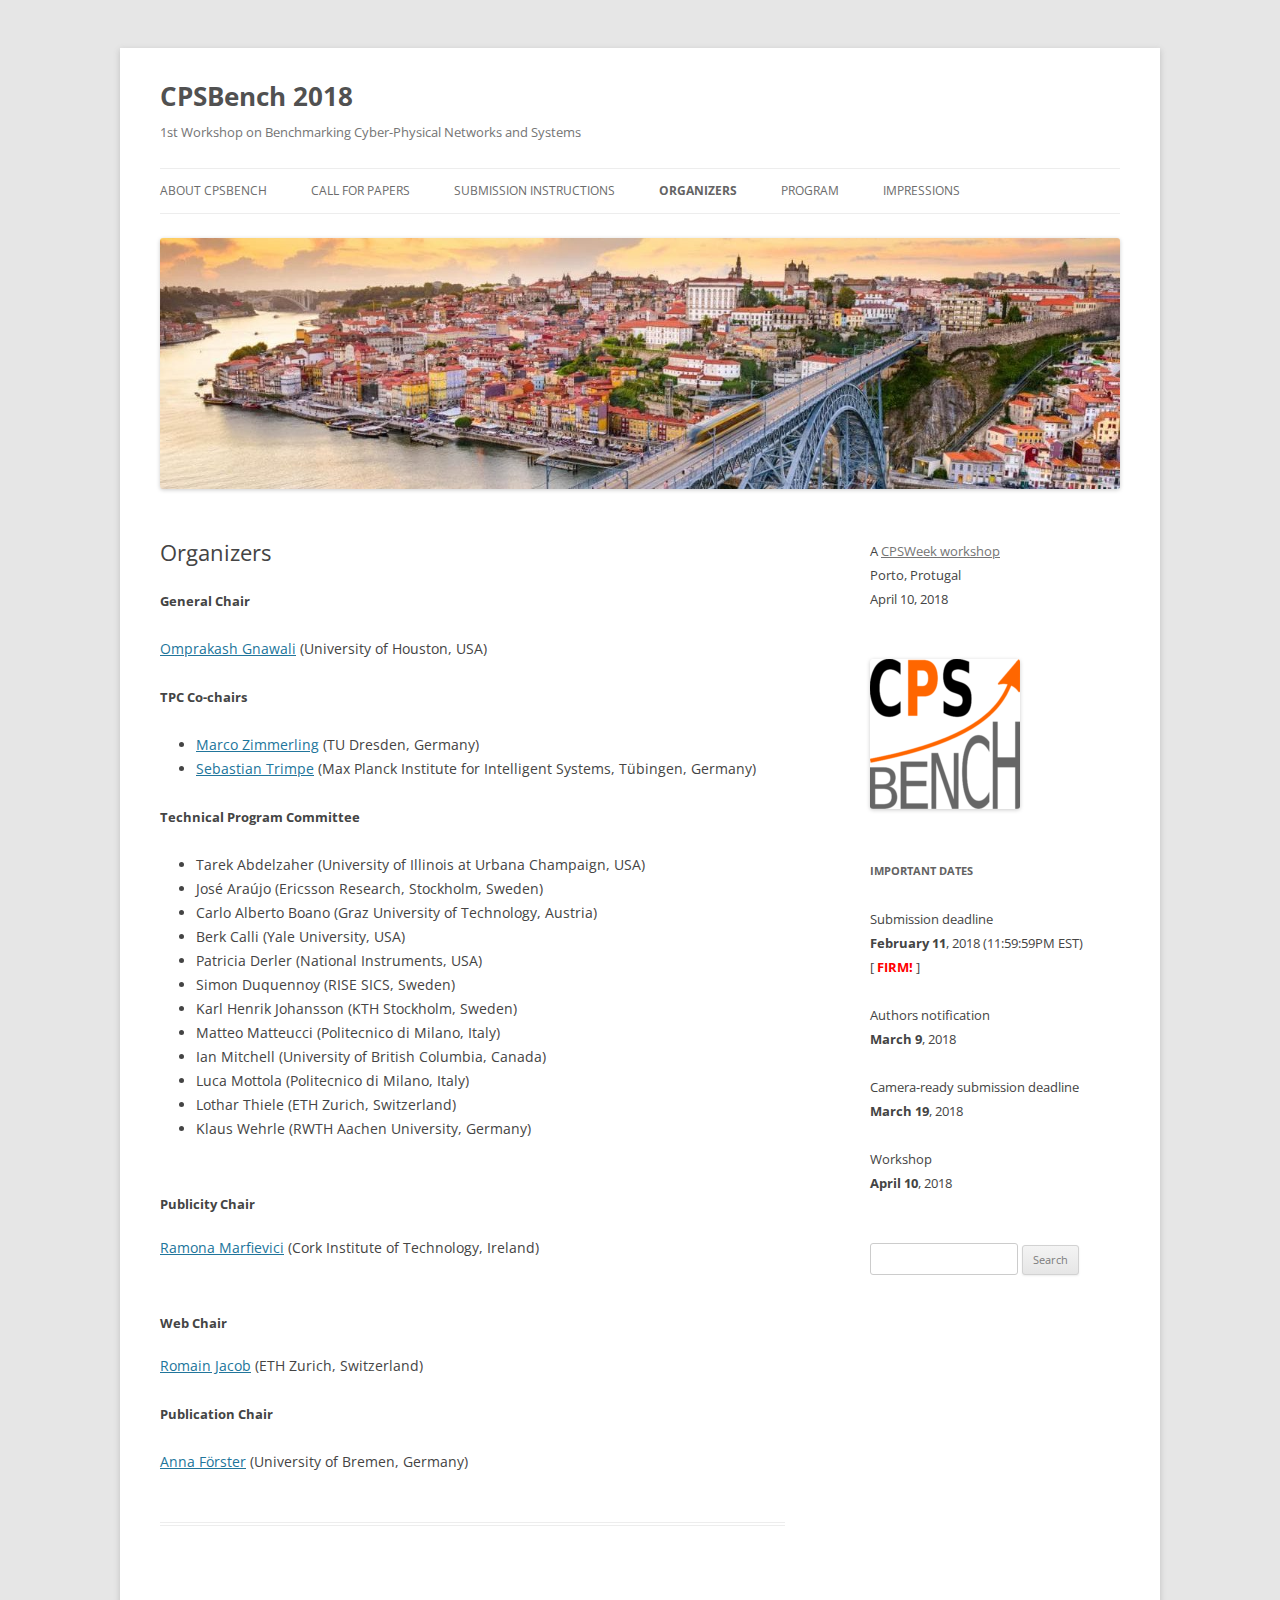
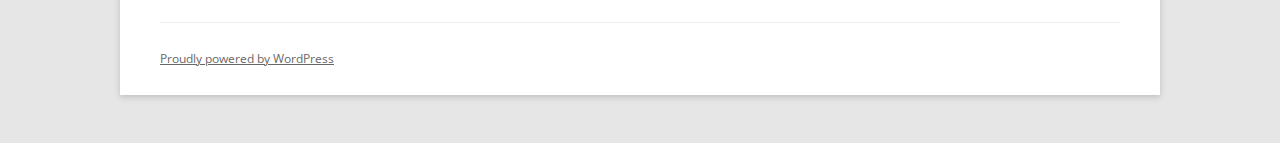
<file: organizers/index.html>
<!DOCTYPE html>
<!--[if IE 7]>
<html class="ie ie7" lang="en-US">
<![endif]--><!--[if IE 8]>
<html class="ie ie8" lang="en-US">
<![endif]--><!--[if !(IE 7) & !(IE 8)]><!--><html lang="en-US">
<!--<![endif]-->
<head>
<meta charset="UTF-8">
<meta name="viewport" content="width=device-width">
<title>Organizers | CPSBench 2018</title>
<link rel="profile" href="http://gmpg.org/xfn/11">
<link rel="pingback" href="./../xmlrpc.php">
<!--[if lt IE 9]>
<script src="https://cpsbench2018.ethz.ch/wp-content/themes/twentytwelve/js/html5.js" type="text/javascript"></script>
<![endif]-->
<meta name="robots" content="max-image-preview:large">
<link rel="dns-prefetch" href="//fonts.googleapis.com">
<link href="https://fonts.gstatic.com/" crossorigin rel="preconnect">
<link rel="alternate" type="application/rss+xml" title="CPSBench 2018 &raquo; Feed" href="./../feed/index.html">
<link rel="alternate" type="application/rss+xml" title="CPSBench 2018 &raquo; Comments Feed" href="./../comments/feed/index.html">
<script type="text/javascript">
window._wpemojiSettings = {"baseUrl":"https:\/\/s.w.org\/images\/core\/emoji\/14.0.0\/72x72\/","ext":".png","svgUrl":"https:\/\/s.w.org\/images\/core\/emoji\/14.0.0\/svg\/","svgExt":".svg","source":{"concatemoji":".\/\/wp-includes\/js\/wp-emoji-release.min.js?ver=6.2.2"}};
/*! This file is auto-generated */
!function(e,a,t){var n,r,o,i=a.createElement("canvas"),p=i.getContext&&i.getContext("2d");function s(e,t){p.clearRect(0,0,i.width,i.height),p.fillText(e,0,0);e=i.toDataURL();return p.clearRect(0,0,i.width,i.height),p.fillText(t,0,0),e===i.toDataURL()}function c(e){var t=a.createElement("script");t.src=e,t.defer=t.type="text/javascript",a.getElementsByTagName("head")[0].appendChild(t)}for(o=Array("flag","emoji"),t.supports={everything:!0,everythingExceptFlag:!0},r=0;r<o.length;r++)t.supports[o[r]]=function(e){if(p&&p.fillText)switch(p.textBaseline="top",p.font="600 32px Arial",e){case"flag":return s("🏳️‍⚧️","🏳️​⚧️")?!1:!s("🇺🇳","🇺​🇳")&&!s("🏴󠁧󠁢󠁥󠁮󠁧󠁿","🏴​󠁧​󠁢​󠁥​󠁮​󠁧​󠁿");case"emoji":return!s("🫱🏻‍🫲🏿","🫱🏻​🫲🏿")}return!1}(o[r]),t.supports.everything=t.supports.everything&&t.supports[o[r]],"flag"!==o[r]&&(t.supports.everythingExceptFlag=t.supports.everythingExceptFlag&&t.supports[o[r]]);t.supports.everythingExceptFlag=t.supports.everythingExceptFlag&&!t.supports.flag,t.DOMReady=!1,t.readyCallback=function(){t.DOMReady=!0},t.supports.everything||(n=function(){t.readyCallback()},a.addEventListener?(a.addEventListener("DOMContentLoaded",n,!1),e.addEventListener("load",n,!1)):(e.attachEvent("onload",n),a.attachEvent("onreadystatechange",function(){"complete"===a.readyState&&t.readyCallback()})),(e=t.source||{}).concatemoji?c(e.concatemoji):e.wpemoji&&e.twemoji&&(c(e.twemoji),c(e.wpemoji)))}(window,document,window._wpemojiSettings);
</script>
<style type="text/css">img.wp-smiley,
img.emoji {
	display: inline !important;
	border: none !important;
	box-shadow: none !important;
	height: 1em !important;
	width: 1em !important;
	margin: 0 0.07em !important;
	vertical-align: -0.1em !important;
	background: none !important;
	padding: 0 !important;
}</style>
	<link rel="stylesheet" id="wp-block-library-css" href="./../wp-includes/css/dist/block-library/style.min.css?ver=6.2.2" type="text/css" media="all">
<link rel="stylesheet" id="classic-theme-styles-css" href="./../wp-includes/css/classic-themes.min.css?ver=6.2.2" type="text/css" media="all">
<style id="global-styles-inline-css" type="text/css">body{--wp--preset--color--black: #000000;--wp--preset--color--cyan-bluish-gray: #abb8c3;--wp--preset--color--white: #ffffff;--wp--preset--color--pale-pink: #f78da7;--wp--preset--color--vivid-red: #cf2e2e;--wp--preset--color--luminous-vivid-orange: #ff6900;--wp--preset--color--luminous-vivid-amber: #fcb900;--wp--preset--color--light-green-cyan: #7bdcb5;--wp--preset--color--vivid-green-cyan: #00d084;--wp--preset--color--pale-cyan-blue: #8ed1fc;--wp--preset--color--vivid-cyan-blue: #0693e3;--wp--preset--color--vivid-purple: #9b51e0;--wp--preset--gradient--vivid-cyan-blue-to-vivid-purple: linear-gradient(135deg,rgba(6,147,227,1) 0%,rgb(155,81,224) 100%);--wp--preset--gradient--light-green-cyan-to-vivid-green-cyan: linear-gradient(135deg,rgb(122,220,180) 0%,rgb(0,208,130) 100%);--wp--preset--gradient--luminous-vivid-amber-to-luminous-vivid-orange: linear-gradient(135deg,rgba(252,185,0,1) 0%,rgba(255,105,0,1) 100%);--wp--preset--gradient--luminous-vivid-orange-to-vivid-red: linear-gradient(135deg,rgba(255,105,0,1) 0%,rgb(207,46,46) 100%);--wp--preset--gradient--very-light-gray-to-cyan-bluish-gray: linear-gradient(135deg,rgb(238,238,238) 0%,rgb(169,184,195) 100%);--wp--preset--gradient--cool-to-warm-spectrum: linear-gradient(135deg,rgb(74,234,220) 0%,rgb(151,120,209) 20%,rgb(207,42,186) 40%,rgb(238,44,130) 60%,rgb(251,105,98) 80%,rgb(254,248,76) 100%);--wp--preset--gradient--blush-light-purple: linear-gradient(135deg,rgb(255,206,236) 0%,rgb(152,150,240) 100%);--wp--preset--gradient--blush-bordeaux: linear-gradient(135deg,rgb(254,205,165) 0%,rgb(254,45,45) 50%,rgb(107,0,62) 100%);--wp--preset--gradient--luminous-dusk: linear-gradient(135deg,rgb(255,203,112) 0%,rgb(199,81,192) 50%,rgb(65,88,208) 100%);--wp--preset--gradient--pale-ocean: linear-gradient(135deg,rgb(255,245,203) 0%,rgb(182,227,212) 50%,rgb(51,167,181) 100%);--wp--preset--gradient--electric-grass: linear-gradient(135deg,rgb(202,248,128) 0%,rgb(113,206,126) 100%);--wp--preset--gradient--midnight: linear-gradient(135deg,rgb(2,3,129) 0%,rgb(40,116,252) 100%);--wp--preset--duotone--dark-grayscale: url('#wp-duotone-dark-grayscale');--wp--preset--duotone--grayscale: url('#wp-duotone-grayscale');--wp--preset--duotone--purple-yellow: url('#wp-duotone-purple-yellow');--wp--preset--duotone--blue-red: url('#wp-duotone-blue-red');--wp--preset--duotone--midnight: url('#wp-duotone-midnight');--wp--preset--duotone--magenta-yellow: url('#wp-duotone-magenta-yellow');--wp--preset--duotone--purple-green: url('#wp-duotone-purple-green');--wp--preset--duotone--blue-orange: url('#wp-duotone-blue-orange');--wp--preset--font-size--small: 13px;--wp--preset--font-size--medium: 20px;--wp--preset--font-size--large: 36px;--wp--preset--font-size--x-large: 42px;--wp--preset--spacing--20: 0.44rem;--wp--preset--spacing--30: 0.67rem;--wp--preset--spacing--40: 1rem;--wp--preset--spacing--50: 1.5rem;--wp--preset--spacing--60: 2.25rem;--wp--preset--spacing--70: 3.38rem;--wp--preset--spacing--80: 5.06rem;--wp--preset--shadow--natural: 6px 6px 9px rgba(0, 0, 0, 0.2);--wp--preset--shadow--deep: 12px 12px 50px rgba(0, 0, 0, 0.4);--wp--preset--shadow--sharp: 6px 6px 0px rgba(0, 0, 0, 0.2);--wp--preset--shadow--outlined: 6px 6px 0px -3px rgba(255, 255, 255, 1), 6px 6px rgba(0, 0, 0, 1);--wp--preset--shadow--crisp: 6px 6px 0px rgba(0, 0, 0, 1);}:where(.is-layout-flex){gap: 0.5em;}body .is-layout-flow > .alignleft{float: left;margin-inline-start: 0;margin-inline-end: 2em;}body .is-layout-flow > .alignright{float: right;margin-inline-start: 2em;margin-inline-end: 0;}body .is-layout-flow > .aligncenter{margin-left: auto !important;margin-right: auto !important;}body .is-layout-constrained > .alignleft{float: left;margin-inline-start: 0;margin-inline-end: 2em;}body .is-layout-constrained > .alignright{float: right;margin-inline-start: 2em;margin-inline-end: 0;}body .is-layout-constrained > .aligncenter{margin-left: auto !important;margin-right: auto !important;}body .is-layout-constrained > :where(:not(.alignleft):not(.alignright):not(.alignfull)){max-width: var(--wp--style--global--content-size);margin-left: auto !important;margin-right: auto !important;}body .is-layout-constrained > .alignwide{max-width: var(--wp--style--global--wide-size);}body .is-layout-flex{display: flex;}body .is-layout-flex{flex-wrap: wrap;align-items: center;}body .is-layout-flex > *{margin: 0;}:where(.wp-block-columns.is-layout-flex){gap: 2em;}.has-black-color{color: var(--wp--preset--color--black) !important;}.has-cyan-bluish-gray-color{color: var(--wp--preset--color--cyan-bluish-gray) !important;}.has-white-color{color: var(--wp--preset--color--white) !important;}.has-pale-pink-color{color: var(--wp--preset--color--pale-pink) !important;}.has-vivid-red-color{color: var(--wp--preset--color--vivid-red) !important;}.has-luminous-vivid-orange-color{color: var(--wp--preset--color--luminous-vivid-orange) !important;}.has-luminous-vivid-amber-color{color: var(--wp--preset--color--luminous-vivid-amber) !important;}.has-light-green-cyan-color{color: var(--wp--preset--color--light-green-cyan) !important;}.has-vivid-green-cyan-color{color: var(--wp--preset--color--vivid-green-cyan) !important;}.has-pale-cyan-blue-color{color: var(--wp--preset--color--pale-cyan-blue) !important;}.has-vivid-cyan-blue-color{color: var(--wp--preset--color--vivid-cyan-blue) !important;}.has-vivid-purple-color{color: var(--wp--preset--color--vivid-purple) !important;}.has-black-background-color{background-color: var(--wp--preset--color--black) !important;}.has-cyan-bluish-gray-background-color{background-color: var(--wp--preset--color--cyan-bluish-gray) !important;}.has-white-background-color{background-color: var(--wp--preset--color--white) !important;}.has-pale-pink-background-color{background-color: var(--wp--preset--color--pale-pink) !important;}.has-vivid-red-background-color{background-color: var(--wp--preset--color--vivid-red) !important;}.has-luminous-vivid-orange-background-color{background-color: var(--wp--preset--color--luminous-vivid-orange) !important;}.has-luminous-vivid-amber-background-color{background-color: var(--wp--preset--color--luminous-vivid-amber) !important;}.has-light-green-cyan-background-color{background-color: var(--wp--preset--color--light-green-cyan) !important;}.has-vivid-green-cyan-background-color{background-color: var(--wp--preset--color--vivid-green-cyan) !important;}.has-pale-cyan-blue-background-color{background-color: var(--wp--preset--color--pale-cyan-blue) !important;}.has-vivid-cyan-blue-background-color{background-color: var(--wp--preset--color--vivid-cyan-blue) !important;}.has-vivid-purple-background-color{background-color: var(--wp--preset--color--vivid-purple) !important;}.has-black-border-color{border-color: var(--wp--preset--color--black) !important;}.has-cyan-bluish-gray-border-color{border-color: var(--wp--preset--color--cyan-bluish-gray) !important;}.has-white-border-color{border-color: var(--wp--preset--color--white) !important;}.has-pale-pink-border-color{border-color: var(--wp--preset--color--pale-pink) !important;}.has-vivid-red-border-color{border-color: var(--wp--preset--color--vivid-red) !important;}.has-luminous-vivid-orange-border-color{border-color: var(--wp--preset--color--luminous-vivid-orange) !important;}.has-luminous-vivid-amber-border-color{border-color: var(--wp--preset--color--luminous-vivid-amber) !important;}.has-light-green-cyan-border-color{border-color: var(--wp--preset--color--light-green-cyan) !important;}.has-vivid-green-cyan-border-color{border-color: var(--wp--preset--color--vivid-green-cyan) !important;}.has-pale-cyan-blue-border-color{border-color: var(--wp--preset--color--pale-cyan-blue) !important;}.has-vivid-cyan-blue-border-color{border-color: var(--wp--preset--color--vivid-cyan-blue) !important;}.has-vivid-purple-border-color{border-color: var(--wp--preset--color--vivid-purple) !important;}.has-vivid-cyan-blue-to-vivid-purple-gradient-background{background: var(--wp--preset--gradient--vivid-cyan-blue-to-vivid-purple) !important;}.has-light-green-cyan-to-vivid-green-cyan-gradient-background{background: var(--wp--preset--gradient--light-green-cyan-to-vivid-green-cyan) !important;}.has-luminous-vivid-amber-to-luminous-vivid-orange-gradient-background{background: var(--wp--preset--gradient--luminous-vivid-amber-to-luminous-vivid-orange) !important;}.has-luminous-vivid-orange-to-vivid-red-gradient-background{background: var(--wp--preset--gradient--luminous-vivid-orange-to-vivid-red) !important;}.has-very-light-gray-to-cyan-bluish-gray-gradient-background{background: var(--wp--preset--gradient--very-light-gray-to-cyan-bluish-gray) !important;}.has-cool-to-warm-spectrum-gradient-background{background: var(--wp--preset--gradient--cool-to-warm-spectrum) !important;}.has-blush-light-purple-gradient-background{background: var(--wp--preset--gradient--blush-light-purple) !important;}.has-blush-bordeaux-gradient-background{background: var(--wp--preset--gradient--blush-bordeaux) !important;}.has-luminous-dusk-gradient-background{background: var(--wp--preset--gradient--luminous-dusk) !important;}.has-pale-ocean-gradient-background{background: var(--wp--preset--gradient--pale-ocean) !important;}.has-electric-grass-gradient-background{background: var(--wp--preset--gradient--electric-grass) !important;}.has-midnight-gradient-background{background: var(--wp--preset--gradient--midnight) !important;}.has-small-font-size{font-size: var(--wp--preset--font-size--small) !important;}.has-medium-font-size{font-size: var(--wp--preset--font-size--medium) !important;}.has-large-font-size{font-size: var(--wp--preset--font-size--large) !important;}.has-x-large-font-size{font-size: var(--wp--preset--font-size--x-large) !important;}
.wp-block-navigation a:where(:not(.wp-element-button)){color: inherit;}
:where(.wp-block-columns.is-layout-flex){gap: 2em;}
.wp-block-pullquote{font-size: 1.5em;line-height: 1.6;}</style>
<link rel="stylesheet" id="twentytwelve-fonts-css" href="https://fonts.googleapis.com/css?family=Open+Sans:400italic,700italic,400,700&#038;subset=latin,latin-ext" type="text/css" media="all">
<link rel="stylesheet" id="twentytwelve-style-css" href="./../wp-content/themes/twentytwelve/style.css?ver=6.2.2" type="text/css" media="all">
<!--[if lt IE 9]>
<link rel='stylesheet' id='twentytwelve-ie-css' href='https://cpsbench2018.ethz.ch/wp-content/themes/twentytwelve/css/ie.css?ver=20121010' type='text/css' media='all' />
<![endif]-->
<link rel="stylesheet" id="tablepress-default-css" href="./../wp-content/plugins/tablepress/css/default.min.css?ver=1.10" type="text/css" media="all">
<script type="text/javascript" src="./../wp-includes/js/jquery/jquery.min.js?ver=3.6.4" id="jquery-core-js"></script>
<script type="text/javascript" src="./../wp-includes/js/jquery/jquery-migrate.min.js?ver=3.4.0" id="jquery-migrate-js"></script>
<link rel="https://api.w.org/" href="./../wp-json/index.html">
<link rel="alternate" type="application/json" href="./../wp-json/wp/v2/pages/14/index.html">
<link rel="EditURI" type="application/rsd+xml" title="RSD" href="./../xmlrpc.php?rsd">
<link rel="wlwmanifest" type="application/wlwmanifest+xml" href="./../wp-includes/wlwmanifest.xml">
<meta name="generator" content="WordPress 6.2.2">
<link rel="canonical" href="./index.html">
<link rel="shortlink" href="./../index.html?p=14">
<link rel="alternate" type="application/json+oembed" href="./../wp-json/oembed/1.0/embed/index.html?url=https%3A%2F%2F%2Forganizers%2F">
<link rel="alternate" type="text/xml+oembed" href="./../wp-json/oembed/1.0/embed/index.html?url=https%3A%2F%2F%2Forganizers%2F#038;format=xml">
<link rel="icon" href="./../wp-content/uploads/2017/12/cropped-CPSBench_logo1-1-32x32.png" sizes="32x32">
<link rel="icon" href="./../wp-content/uploads/2017/12/cropped-CPSBench_logo1-1-192x192.png" sizes="192x192">
<link rel="apple-touch-icon" href="./../wp-content/uploads/2017/12/cropped-CPSBench_logo1-1-180x180.png">
<meta name="msapplication-TileImage" content="./../wp-content/uploads/2017/12/cropped-CPSBench_logo1-1-270x270.png">
		<style type="text/css" id="wp-custom-css">.highlight{
	background:#E5E5E5
}
.highlight a, .highlight a:visited
{
	color:#FF6029
}

.tablepress-id-1 .column-4 {
	width: 40%;
}
.tablepress-id-2 .column-4 {
	width: 40%;
}
.tablepress-id-3 .column-4 {
	width: 40%;
}
.tablepress-id-4 .column-4 {
	width: 40%;
}
.tablepress-id-5 .column-4 {
	width: 40%;
}

.tablepress-id-1 .column-3 {
	width: 40%;
}
.tablepress-id-2 .column-3 {
	width: 40%;
}
.tablepress-id-3 .column-3 {
	width: 40%;
}
.tablepress-id-4 .column-3 {
	width: 40%;
}
.tablepress-id-5 .column-3 {
	width: 40%;
}</style>
		</head>

<body class="page-template-default page page-id-14 custom-font-enabled single-author">
<div id="page" class="hfeed site">
	<header id="masthead" class="site-header" role="banner">
		<hgroup>
			<h1 class="site-title"><a href="./../index.html" title="CPSBench 2018" rel="home">CPSBench 2018</a></h1>
			<h2 class="site-description"> 1st Workshop on Benchmarking Cyber-Physical Networks and Systems</h2>
		</hgroup>

		<nav id="site-navigation" class="main-navigation" role="navigation">
			<button class="menu-toggle">Menu</button>
			<a class="assistive-text" href="#content" title="Skip to content">Skip to content</a>
			<div class="menu-menu-1-container"><ul id="menu-menu-1" class="nav-menu">
<li id="menu-item-40" class="menu-item menu-item-type-post_type menu-item-object-page menu-item-home menu-item-40"><a href="./../index.html">About CPSBench</a></li>
<li id="menu-item-32" class="menu-item menu-item-type-post_type menu-item-object-page menu-item-32"><a href="./../call-for-papers/index.html">Call for Papers</a></li>
<li id="menu-item-35" class="menu-item menu-item-type-post_type menu-item-object-page menu-item-35"><a href="./../submission-instructions/index.html">Submission instructions</a></li>
<li id="menu-item-33" class="menu-item menu-item-type-post_type menu-item-object-page current-menu-item page_item page-item-14 current_page_item menu-item-33"><a href="./index.html" aria-current="page">Organizers</a></li>
<li id="menu-item-34" class="menu-item menu-item-type-post_type menu-item-object-page menu-item-34"><a href="./../program/index.html">Program</a></li>
<li id="menu-item-186" class="menu-item menu-item-type-post_type menu-item-object-page menu-item-186"><a href="./../impressions/index.html">Impressions</a></li>
</ul></div>		</nav><!-- #site-navigation -->

				<a href="./../index.html"><img src="./../wp-content/uploads/2017/12/cropped-portugal-xlarge.jpg" class="header-image" width="1280" height="334" alt="CPSBench 2018"></a>
			</header><!-- #masthead -->

	<div id="main" class="wrapper">
	<div id="primary" class="site-content">
		<div id="content" role="main">

							
	<article id="post-14" class="post-14 page type-page status-publish hentry">
		<header class="entry-header">
												<h1 class="entry-title">Organizers</h1>
		</header>

		<div class="entry-content">
			<h5>General Chair</h5>
<p><a href="http://www2.cs.uh.edu/~gnawali/">Omprakash Gnawali</a> (<span style="font-weight: 400;">University of Houston, USA</span>)</p>
<h5>TPC Co-chairs</h5>
<ul>
<li>
<a href="https://wwwpub.zih.tu-dresden.de/~mzimmerl/">Marco Zimmerling</a> (TU Dresden, Germany)</li>
<li>
<a href="https://am.is.tuebingen.mpg.de/person/strimpe">Sebastian Trimpe</a> (Max Planck Institute for Intelligent Systems, Tübingen, Germany)</li>
</ul>
<h5>Technical Program Committee</h5>
<ul>
<li>Tarek Abdelzaher (University of Illinois at Urbana Champaign, USA)</li>
<li>José Araújo (Ericsson Research, Stockholm, Sweden)</li>
<li>Carlo Alberto Boano (Graz University of Technology, Austria)</li>
<li>Berk Calli (Yale University, USA)</li>
<li>Patricia Derler (National Instruments, USA)</li>
<li>Simon Duquennoy (RISE SICS, Sweden)</li>
<li>Karl Henrik Johansson (KTH Stockholm, Sweden)</li>
<li>Matteo Matteucci (Politecnico di Milano, Italy)</li>
<li>Ian Mitchell (University of British Columbia, Canada)</li>
<li>Luca Mottola (Politecnico di Milano, Italy)</li>
<li>Lothar Thiele (ETH Zurich, Switzerland)</li>
<li>Klaus Wehrle (RWTH Aachen University, Germany)</li>
</ul>
<h5 style="margin-top: 56px; line-height: 1.10526;">Publicity Chair</h5>
<p><a href="http://www.nimbus.cit.ie/user/ramona-marfievici/">Ramona Marfievici</a> (Cork Institute of Technology, Ireland)</p>
<h5 style="margin-top: 56px; line-height: 1.10526;">Web Chair</h5>
<p><a href="http://people.ee.ethz.ch/~jacobr/">Romain Jacob</a> (ETH Zurich, Switzerland)</p>
<h5>Publication Chair</h5>
<p><a href="https://www.comnets.uni-bremen.de/people/portrait-prof-dr-foerster/"> Anna Förster</a> (University of Bremen, Germany)</p>
					</div>
<!-- .entry-content -->
		<footer class="entry-meta">
					</footer><!-- .entry-meta -->
	</article><!-- #post -->
				
<div id="comments" class="comments-area">

	
	
	
</div>
<!-- #comments .comments-area -->			
		</div>
<!-- #content -->
	</div>
<!-- #primary -->


			<div id="secondary" class="widget-area" role="complementary">
			<aside id="text-5" class="widget widget_text">			<div class="textwidget">
<p>A <a href="https://www.cister.isep.ipp.pt/cpsweek2018/">CPSWeek workshop</a><br>
Porto, Protugal<br>
April 10, 2018</p>
</div>
		</aside><aside id="media_image-3" class="widget widget_media_image"><img width="150" height="150" src="./../wp-content/uploads/2017/12/CPSBench_logo1-150x150.png" class="image wp-image-65  attachment-thumbnail size-thumbnail" alt="" decoding="async" loading="lazy" style="max-width: 100%; height: auto;" srcset="./../wp-content/uploads/2017/12/CPSBench_logo1-150x150.png 150w, ./../wp-content/uploads/2017/12/CPSBench_logo1-300x300.png 300w, ./../wp-content/uploads/2017/12/CPSBench_logo1-768x768.png 768w, ./../wp-content/uploads/2017/12/CPSBench_logo1-1024x1024.png 1024w, ./../wp-content/uploads/2017/12/CPSBench_logo1-624x624.png 624w, ./../wp-content/uploads/2017/12/CPSBench_logo1.png 1134w" sizes="(max-width: 150px) 100vw, 150px"></aside><aside id="text-3" class="widget widget_text"><h3 class="widget-title">Important Dates</h3>			<div class="textwidget">
<p>Submission deadline<br>
<strong>February 11</strong>, 2018 (11:59:59PM EST)<br>
[ <strong style="color:red;">FIRM!</strong> ]</p>
<p>Authors notification<br>
<strong>March 9</strong>, 2018</p>
<p>Camera-ready submission deadline<br>
<strong>March 19</strong>, 2018</p>
<p>Workshop<br>
<strong>April 10</strong>, 2018</p>
</div>
		</aside><aside id="search-2" class="widget widget_search"><form role="search" method="get" id="searchform" class="searchform" action="https://cpsbench2018.ethz.ch/">
				<div>
					<label class="screen-reader-text" for="s">Search for:</label>
					<input type="text" value="" name="s" id="s">
					<input type="submit" id="searchsubmit" value="Search">
				</div>
			</form></aside>		</div>
<!-- #secondary -->
		</div>
<!-- #main .wrapper -->
	<footer id="colophon" role="contentinfo">
		<div class="site-info">
						<a href="https://wordpress.org/" title="Semantic Personal Publishing Platform">Proudly powered by WordPress</a>
		</div>
<!-- .site-info -->
	</footer><!-- #colophon -->
</div>
<!-- #page -->

<script type="text/javascript" src="./../wp-content/themes/twentytwelve/js/navigation.js?ver=20140711" id="twentytwelve-navigation-js"></script>
</body>
</html>
</file>
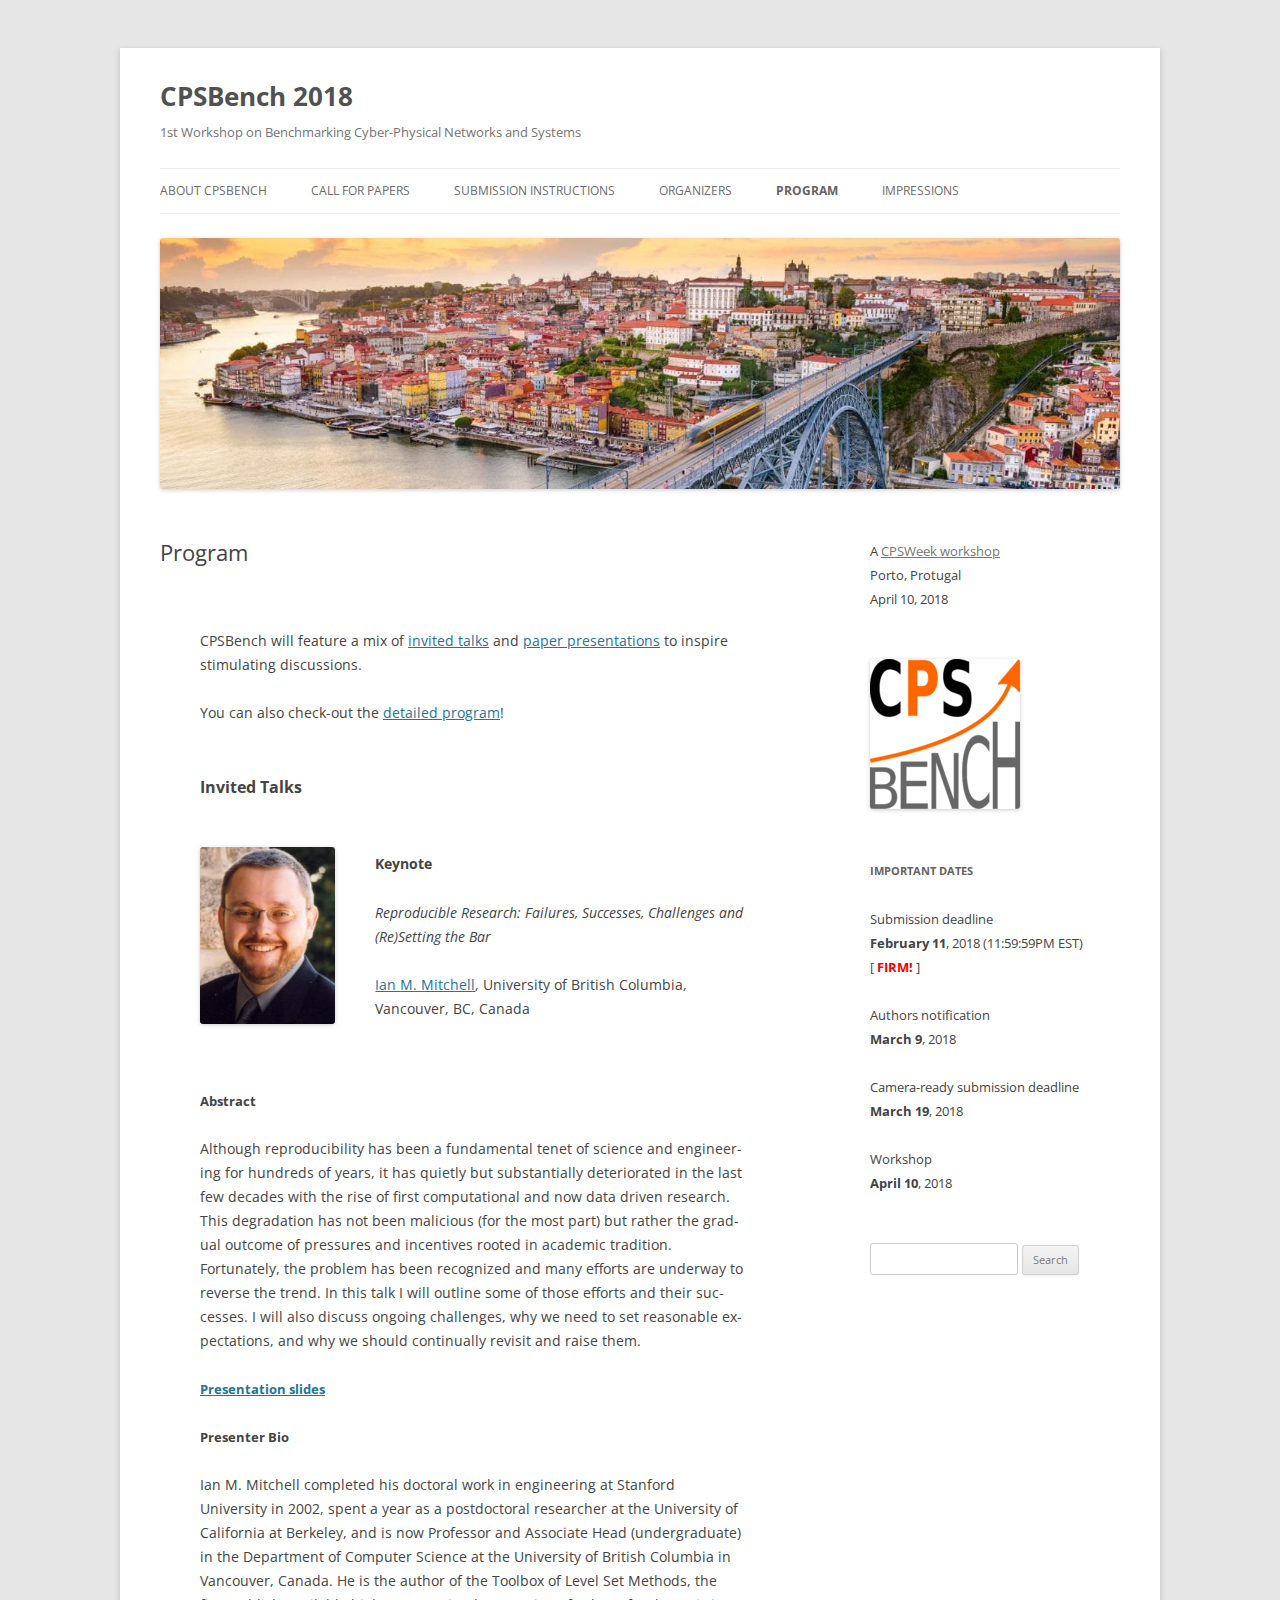
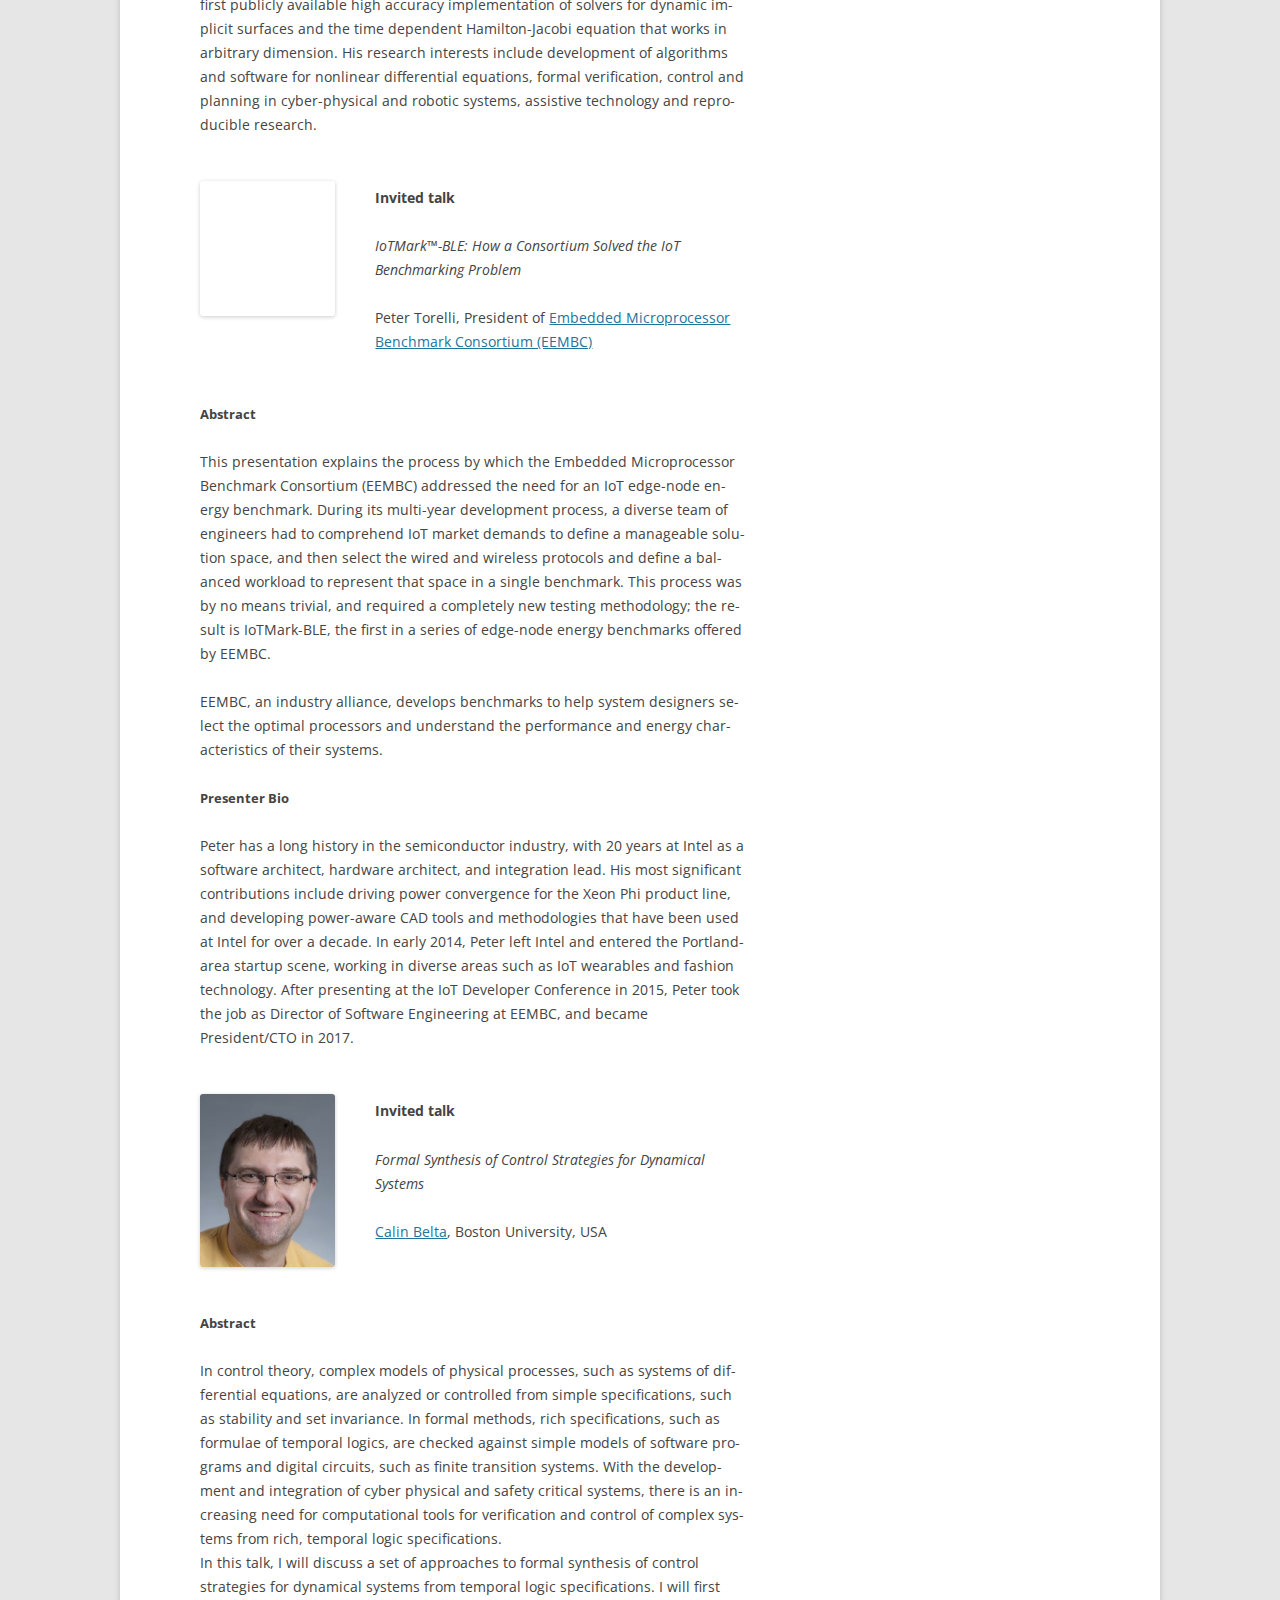
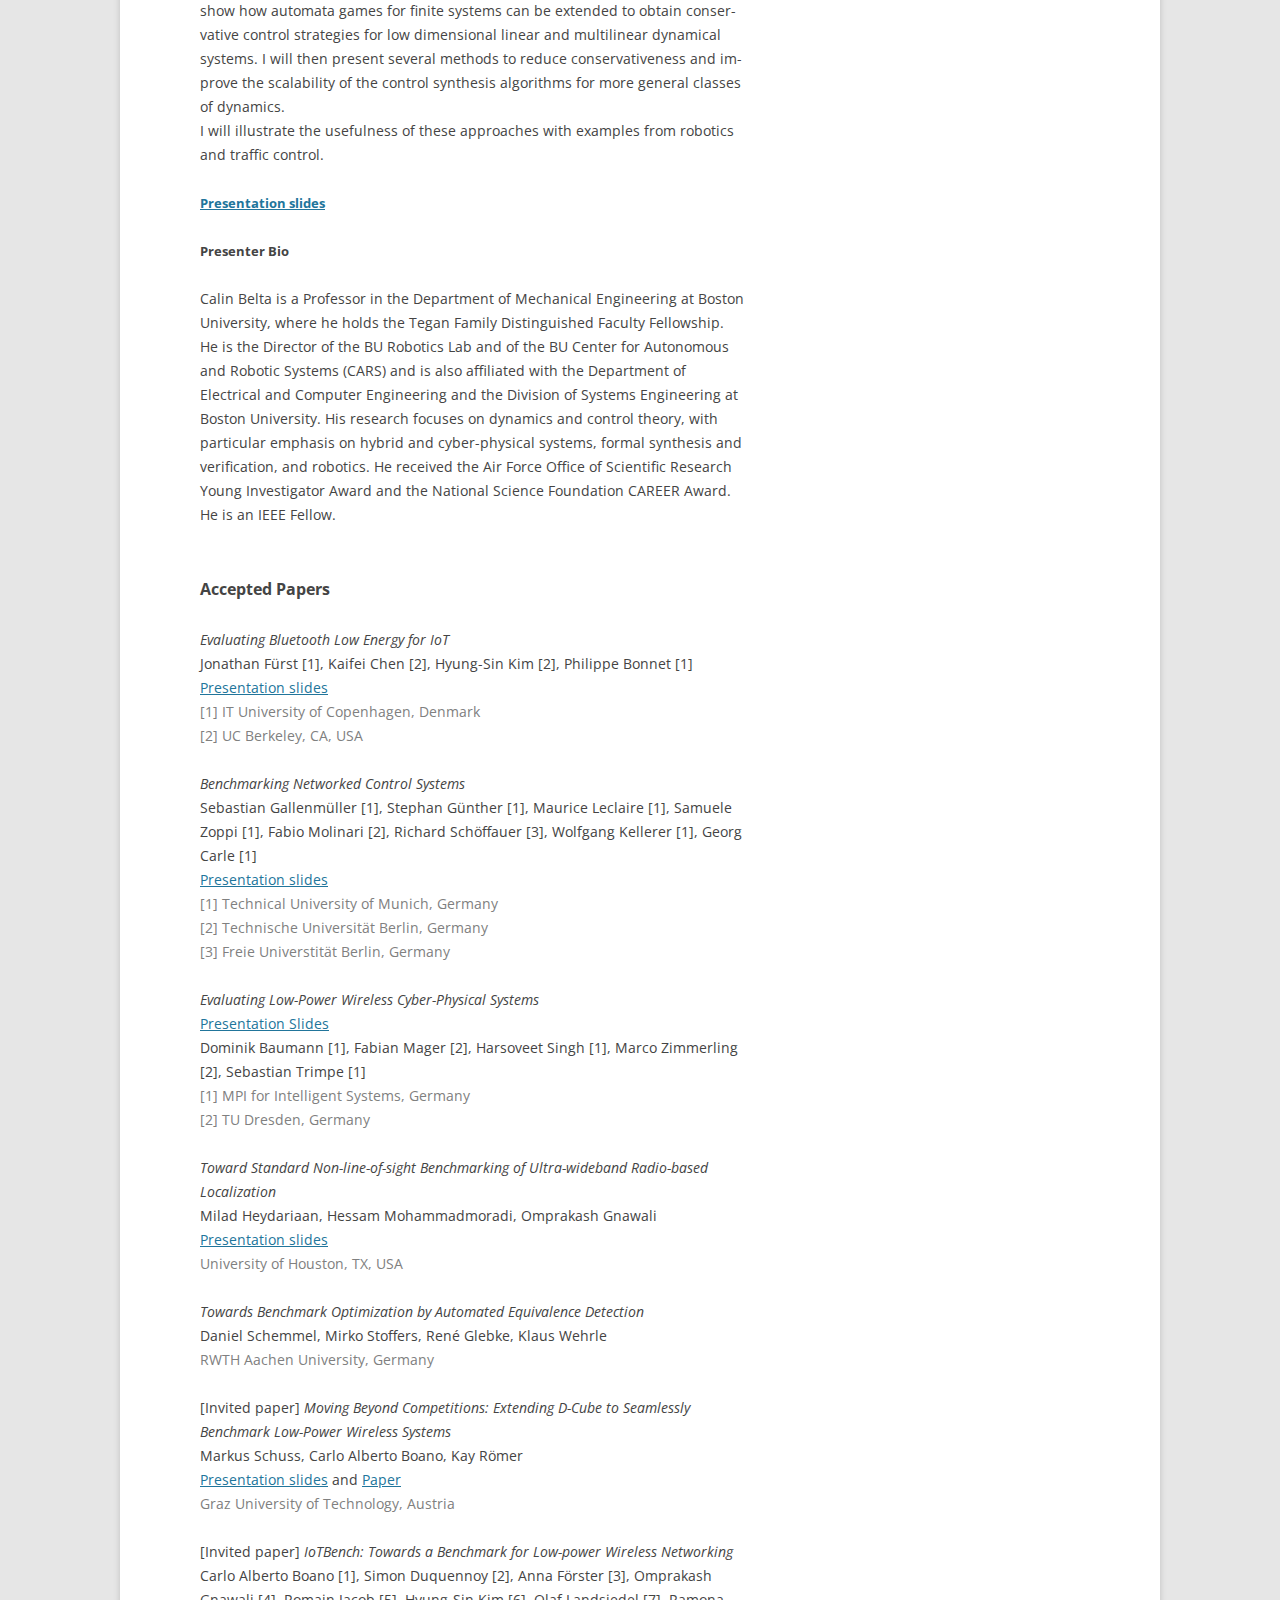
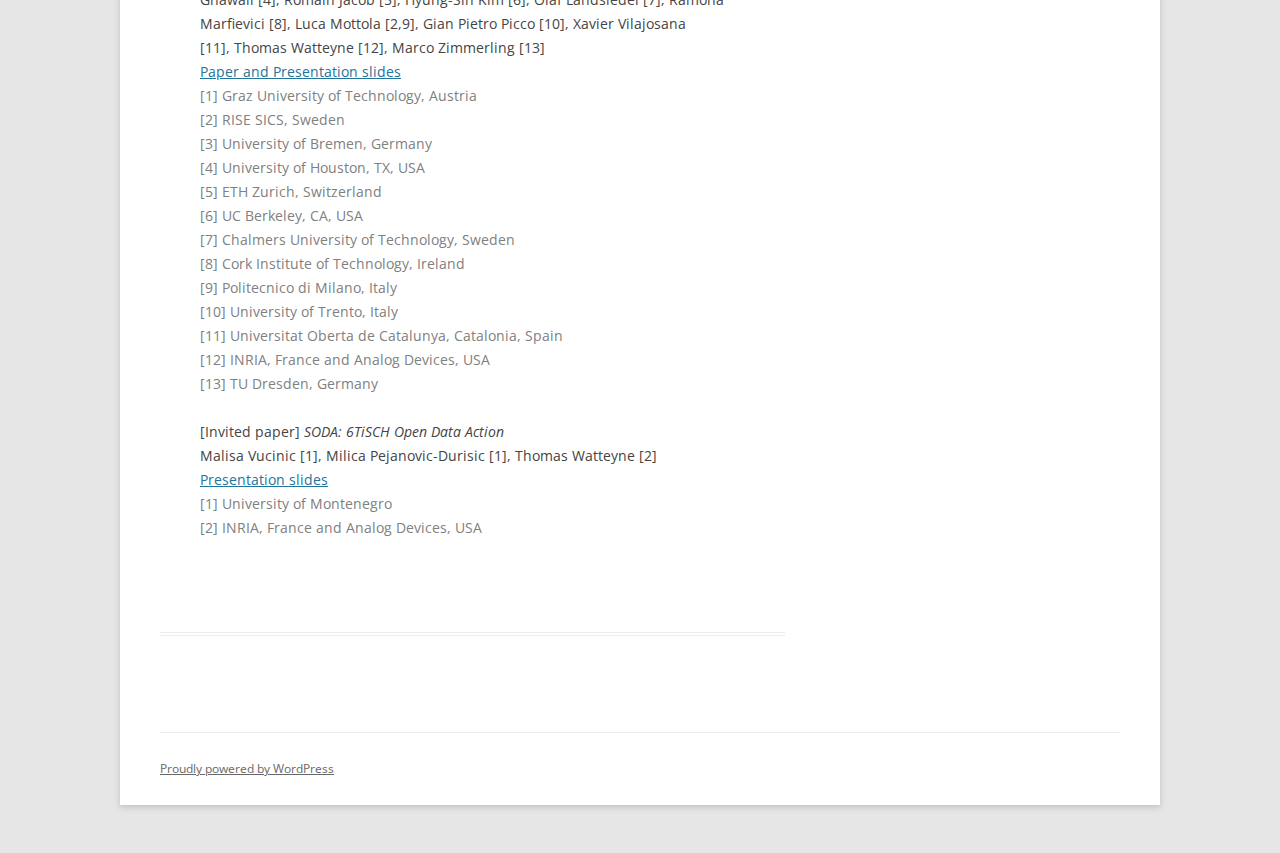
<file: program/index.html>
<!DOCTYPE html>
<!--[if IE 7]>
<html class="ie ie7" lang="en-US">
<![endif]--><!--[if IE 8]>
<html class="ie ie8" lang="en-US">
<![endif]--><!--[if !(IE 7) & !(IE 8)]><!--><html lang="en-US">
<!--<![endif]-->
<head>
<meta charset="UTF-8">
<meta name="viewport" content="width=device-width">
<title>Program | CPSBench 2018</title>
<link rel="profile" href="http://gmpg.org/xfn/11">
<link rel="pingback" href="./../xmlrpc.php">
<!--[if lt IE 9]>
<script src="https://cpsbench2018.ethz.ch/wp-content/themes/twentytwelve/js/html5.js" type="text/javascript"></script>
<![endif]-->
<meta name="robots" content="max-image-preview:large">
<link rel="dns-prefetch" href="//fonts.googleapis.com">
<link href="https://fonts.gstatic.com/" crossorigin rel="preconnect">
<link rel="alternate" type="application/rss+xml" title="CPSBench 2018 &raquo; Feed" href="./../feed/index.html">
<link rel="alternate" type="application/rss+xml" title="CPSBench 2018 &raquo; Comments Feed" href="./../comments/feed/index.html">
<script type="text/javascript">
window._wpemojiSettings = {"baseUrl":"https:\/\/s.w.org\/images\/core\/emoji\/14.0.0\/72x72\/","ext":".png","svgUrl":"https:\/\/s.w.org\/images\/core\/emoji\/14.0.0\/svg\/","svgExt":".svg","source":{"concatemoji":".\/\/wp-includes\/js\/wp-emoji-release.min.js?ver=6.2.2"}};
/*! This file is auto-generated */
!function(e,a,t){var n,r,o,i=a.createElement("canvas"),p=i.getContext&&i.getContext("2d");function s(e,t){p.clearRect(0,0,i.width,i.height),p.fillText(e,0,0);e=i.toDataURL();return p.clearRect(0,0,i.width,i.height),p.fillText(t,0,0),e===i.toDataURL()}function c(e){var t=a.createElement("script");t.src=e,t.defer=t.type="text/javascript",a.getElementsByTagName("head")[0].appendChild(t)}for(o=Array("flag","emoji"),t.supports={everything:!0,everythingExceptFlag:!0},r=0;r<o.length;r++)t.supports[o[r]]=function(e){if(p&&p.fillText)switch(p.textBaseline="top",p.font="600 32px Arial",e){case"flag":return s("🏳️‍⚧️","🏳️​⚧️")?!1:!s("🇺🇳","🇺​🇳")&&!s("🏴󠁧󠁢󠁥󠁮󠁧󠁿","🏴​󠁧​󠁢​󠁥​󠁮​󠁧​󠁿");case"emoji":return!s("🫱🏻‍🫲🏿","🫱🏻​🫲🏿")}return!1}(o[r]),t.supports.everything=t.supports.everything&&t.supports[o[r]],"flag"!==o[r]&&(t.supports.everythingExceptFlag=t.supports.everythingExceptFlag&&t.supports[o[r]]);t.supports.everythingExceptFlag=t.supports.everythingExceptFlag&&!t.supports.flag,t.DOMReady=!1,t.readyCallback=function(){t.DOMReady=!0},t.supports.everything||(n=function(){t.readyCallback()},a.addEventListener?(a.addEventListener("DOMContentLoaded",n,!1),e.addEventListener("load",n,!1)):(e.attachEvent("onload",n),a.attachEvent("onreadystatechange",function(){"complete"===a.readyState&&t.readyCallback()})),(e=t.source||{}).concatemoji?c(e.concatemoji):e.wpemoji&&e.twemoji&&(c(e.twemoji),c(e.wpemoji)))}(window,document,window._wpemojiSettings);
</script>
<style type="text/css">img.wp-smiley,
img.emoji {
	display: inline !important;
	border: none !important;
	box-shadow: none !important;
	height: 1em !important;
	width: 1em !important;
	margin: 0 0.07em !important;
	vertical-align: -0.1em !important;
	background: none !important;
	padding: 0 !important;
}</style>
	<link rel="stylesheet" id="wp-block-library-css" href="./../wp-includes/css/dist/block-library/style.min.css?ver=6.2.2" type="text/css" media="all">
<link rel="stylesheet" id="classic-theme-styles-css" href="./../wp-includes/css/classic-themes.min.css?ver=6.2.2" type="text/css" media="all">
<style id="global-styles-inline-css" type="text/css">body{--wp--preset--color--black: #000000;--wp--preset--color--cyan-bluish-gray: #abb8c3;--wp--preset--color--white: #ffffff;--wp--preset--color--pale-pink: #f78da7;--wp--preset--color--vivid-red: #cf2e2e;--wp--preset--color--luminous-vivid-orange: #ff6900;--wp--preset--color--luminous-vivid-amber: #fcb900;--wp--preset--color--light-green-cyan: #7bdcb5;--wp--preset--color--vivid-green-cyan: #00d084;--wp--preset--color--pale-cyan-blue: #8ed1fc;--wp--preset--color--vivid-cyan-blue: #0693e3;--wp--preset--color--vivid-purple: #9b51e0;--wp--preset--gradient--vivid-cyan-blue-to-vivid-purple: linear-gradient(135deg,rgba(6,147,227,1) 0%,rgb(155,81,224) 100%);--wp--preset--gradient--light-green-cyan-to-vivid-green-cyan: linear-gradient(135deg,rgb(122,220,180) 0%,rgb(0,208,130) 100%);--wp--preset--gradient--luminous-vivid-amber-to-luminous-vivid-orange: linear-gradient(135deg,rgba(252,185,0,1) 0%,rgba(255,105,0,1) 100%);--wp--preset--gradient--luminous-vivid-orange-to-vivid-red: linear-gradient(135deg,rgba(255,105,0,1) 0%,rgb(207,46,46) 100%);--wp--preset--gradient--very-light-gray-to-cyan-bluish-gray: linear-gradient(135deg,rgb(238,238,238) 0%,rgb(169,184,195) 100%);--wp--preset--gradient--cool-to-warm-spectrum: linear-gradient(135deg,rgb(74,234,220) 0%,rgb(151,120,209) 20%,rgb(207,42,186) 40%,rgb(238,44,130) 60%,rgb(251,105,98) 80%,rgb(254,248,76) 100%);--wp--preset--gradient--blush-light-purple: linear-gradient(135deg,rgb(255,206,236) 0%,rgb(152,150,240) 100%);--wp--preset--gradient--blush-bordeaux: linear-gradient(135deg,rgb(254,205,165) 0%,rgb(254,45,45) 50%,rgb(107,0,62) 100%);--wp--preset--gradient--luminous-dusk: linear-gradient(135deg,rgb(255,203,112) 0%,rgb(199,81,192) 50%,rgb(65,88,208) 100%);--wp--preset--gradient--pale-ocean: linear-gradient(135deg,rgb(255,245,203) 0%,rgb(182,227,212) 50%,rgb(51,167,181) 100%);--wp--preset--gradient--electric-grass: linear-gradient(135deg,rgb(202,248,128) 0%,rgb(113,206,126) 100%);--wp--preset--gradient--midnight: linear-gradient(135deg,rgb(2,3,129) 0%,rgb(40,116,252) 100%);--wp--preset--duotone--dark-grayscale: url('#wp-duotone-dark-grayscale');--wp--preset--duotone--grayscale: url('#wp-duotone-grayscale');--wp--preset--duotone--purple-yellow: url('#wp-duotone-purple-yellow');--wp--preset--duotone--blue-red: url('#wp-duotone-blue-red');--wp--preset--duotone--midnight: url('#wp-duotone-midnight');--wp--preset--duotone--magenta-yellow: url('#wp-duotone-magenta-yellow');--wp--preset--duotone--purple-green: url('#wp-duotone-purple-green');--wp--preset--duotone--blue-orange: url('#wp-duotone-blue-orange');--wp--preset--font-size--small: 13px;--wp--preset--font-size--medium: 20px;--wp--preset--font-size--large: 36px;--wp--preset--font-size--x-large: 42px;--wp--preset--spacing--20: 0.44rem;--wp--preset--spacing--30: 0.67rem;--wp--preset--spacing--40: 1rem;--wp--preset--spacing--50: 1.5rem;--wp--preset--spacing--60: 2.25rem;--wp--preset--spacing--70: 3.38rem;--wp--preset--spacing--80: 5.06rem;--wp--preset--shadow--natural: 6px 6px 9px rgba(0, 0, 0, 0.2);--wp--preset--shadow--deep: 12px 12px 50px rgba(0, 0, 0, 0.4);--wp--preset--shadow--sharp: 6px 6px 0px rgba(0, 0, 0, 0.2);--wp--preset--shadow--outlined: 6px 6px 0px -3px rgba(255, 255, 255, 1), 6px 6px rgba(0, 0, 0, 1);--wp--preset--shadow--crisp: 6px 6px 0px rgba(0, 0, 0, 1);}:where(.is-layout-flex){gap: 0.5em;}body .is-layout-flow > .alignleft{float: left;margin-inline-start: 0;margin-inline-end: 2em;}body .is-layout-flow > .alignright{float: right;margin-inline-start: 2em;margin-inline-end: 0;}body .is-layout-flow > .aligncenter{margin-left: auto !important;margin-right: auto !important;}body .is-layout-constrained > .alignleft{float: left;margin-inline-start: 0;margin-inline-end: 2em;}body .is-layout-constrained > .alignright{float: right;margin-inline-start: 2em;margin-inline-end: 0;}body .is-layout-constrained > .aligncenter{margin-left: auto !important;margin-right: auto !important;}body .is-layout-constrained > :where(:not(.alignleft):not(.alignright):not(.alignfull)){max-width: var(--wp--style--global--content-size);margin-left: auto !important;margin-right: auto !important;}body .is-layout-constrained > .alignwide{max-width: var(--wp--style--global--wide-size);}body .is-layout-flex{display: flex;}body .is-layout-flex{flex-wrap: wrap;align-items: center;}body .is-layout-flex > *{margin: 0;}:where(.wp-block-columns.is-layout-flex){gap: 2em;}.has-black-color{color: var(--wp--preset--color--black) !important;}.has-cyan-bluish-gray-color{color: var(--wp--preset--color--cyan-bluish-gray) !important;}.has-white-color{color: var(--wp--preset--color--white) !important;}.has-pale-pink-color{color: var(--wp--preset--color--pale-pink) !important;}.has-vivid-red-color{color: var(--wp--preset--color--vivid-red) !important;}.has-luminous-vivid-orange-color{color: var(--wp--preset--color--luminous-vivid-orange) !important;}.has-luminous-vivid-amber-color{color: var(--wp--preset--color--luminous-vivid-amber) !important;}.has-light-green-cyan-color{color: var(--wp--preset--color--light-green-cyan) !important;}.has-vivid-green-cyan-color{color: var(--wp--preset--color--vivid-green-cyan) !important;}.has-pale-cyan-blue-color{color: var(--wp--preset--color--pale-cyan-blue) !important;}.has-vivid-cyan-blue-color{color: var(--wp--preset--color--vivid-cyan-blue) !important;}.has-vivid-purple-color{color: var(--wp--preset--color--vivid-purple) !important;}.has-black-background-color{background-color: var(--wp--preset--color--black) !important;}.has-cyan-bluish-gray-background-color{background-color: var(--wp--preset--color--cyan-bluish-gray) !important;}.has-white-background-color{background-color: var(--wp--preset--color--white) !important;}.has-pale-pink-background-color{background-color: var(--wp--preset--color--pale-pink) !important;}.has-vivid-red-background-color{background-color: var(--wp--preset--color--vivid-red) !important;}.has-luminous-vivid-orange-background-color{background-color: var(--wp--preset--color--luminous-vivid-orange) !important;}.has-luminous-vivid-amber-background-color{background-color: var(--wp--preset--color--luminous-vivid-amber) !important;}.has-light-green-cyan-background-color{background-color: var(--wp--preset--color--light-green-cyan) !important;}.has-vivid-green-cyan-background-color{background-color: var(--wp--preset--color--vivid-green-cyan) !important;}.has-pale-cyan-blue-background-color{background-color: var(--wp--preset--color--pale-cyan-blue) !important;}.has-vivid-cyan-blue-background-color{background-color: var(--wp--preset--color--vivid-cyan-blue) !important;}.has-vivid-purple-background-color{background-color: var(--wp--preset--color--vivid-purple) !important;}.has-black-border-color{border-color: var(--wp--preset--color--black) !important;}.has-cyan-bluish-gray-border-color{border-color: var(--wp--preset--color--cyan-bluish-gray) !important;}.has-white-border-color{border-color: var(--wp--preset--color--white) !important;}.has-pale-pink-border-color{border-color: var(--wp--preset--color--pale-pink) !important;}.has-vivid-red-border-color{border-color: var(--wp--preset--color--vivid-red) !important;}.has-luminous-vivid-orange-border-color{border-color: var(--wp--preset--color--luminous-vivid-orange) !important;}.has-luminous-vivid-amber-border-color{border-color: var(--wp--preset--color--luminous-vivid-amber) !important;}.has-light-green-cyan-border-color{border-color: var(--wp--preset--color--light-green-cyan) !important;}.has-vivid-green-cyan-border-color{border-color: var(--wp--preset--color--vivid-green-cyan) !important;}.has-pale-cyan-blue-border-color{border-color: var(--wp--preset--color--pale-cyan-blue) !important;}.has-vivid-cyan-blue-border-color{border-color: var(--wp--preset--color--vivid-cyan-blue) !important;}.has-vivid-purple-border-color{border-color: var(--wp--preset--color--vivid-purple) !important;}.has-vivid-cyan-blue-to-vivid-purple-gradient-background{background: var(--wp--preset--gradient--vivid-cyan-blue-to-vivid-purple) !important;}.has-light-green-cyan-to-vivid-green-cyan-gradient-background{background: var(--wp--preset--gradient--light-green-cyan-to-vivid-green-cyan) !important;}.has-luminous-vivid-amber-to-luminous-vivid-orange-gradient-background{background: var(--wp--preset--gradient--luminous-vivid-amber-to-luminous-vivid-orange) !important;}.has-luminous-vivid-orange-to-vivid-red-gradient-background{background: var(--wp--preset--gradient--luminous-vivid-orange-to-vivid-red) !important;}.has-very-light-gray-to-cyan-bluish-gray-gradient-background{background: var(--wp--preset--gradient--very-light-gray-to-cyan-bluish-gray) !important;}.has-cool-to-warm-spectrum-gradient-background{background: var(--wp--preset--gradient--cool-to-warm-spectrum) !important;}.has-blush-light-purple-gradient-background{background: var(--wp--preset--gradient--blush-light-purple) !important;}.has-blush-bordeaux-gradient-background{background: var(--wp--preset--gradient--blush-bordeaux) !important;}.has-luminous-dusk-gradient-background{background: var(--wp--preset--gradient--luminous-dusk) !important;}.has-pale-ocean-gradient-background{background: var(--wp--preset--gradient--pale-ocean) !important;}.has-electric-grass-gradient-background{background: var(--wp--preset--gradient--electric-grass) !important;}.has-midnight-gradient-background{background: var(--wp--preset--gradient--midnight) !important;}.has-small-font-size{font-size: var(--wp--preset--font-size--small) !important;}.has-medium-font-size{font-size: var(--wp--preset--font-size--medium) !important;}.has-large-font-size{font-size: var(--wp--preset--font-size--large) !important;}.has-x-large-font-size{font-size: var(--wp--preset--font-size--x-large) !important;}
.wp-block-navigation a:where(:not(.wp-element-button)){color: inherit;}
:where(.wp-block-columns.is-layout-flex){gap: 2em;}
.wp-block-pullquote{font-size: 1.5em;line-height: 1.6;}</style>
<link rel="stylesheet" id="fl-builder-layout-16-css" href="./../wp-content/uploads/bb-plugin/cache/16-layout.css?ver=e868b23a3b23639d76ead9aac94183e5" type="text/css" media="all">
<link rel="stylesheet" id="twentytwelve-fonts-css" href="https://fonts.googleapis.com/css?family=Open+Sans:400italic,700italic,400,700&#038;subset=latin,latin-ext" type="text/css" media="all">
<link rel="stylesheet" id="twentytwelve-style-css" href="./../wp-content/themes/twentytwelve/style.css?ver=6.2.2" type="text/css" media="all">
<!--[if lt IE 9]>
<link rel='stylesheet' id='twentytwelve-ie-css' href='https://cpsbench2018.ethz.ch/wp-content/themes/twentytwelve/css/ie.css?ver=20121010' type='text/css' media='all' />
<![endif]-->
<link rel="stylesheet" id="tablepress-default-css" href="./../wp-content/plugins/tablepress/css/default.min.css?ver=1.10" type="text/css" media="all">
<script type="text/javascript" src="./../wp-includes/js/jquery/jquery.min.js?ver=3.6.4" id="jquery-core-js"></script>
<script type="text/javascript" src="./../wp-includes/js/jquery/jquery-migrate.min.js?ver=3.4.0" id="jquery-migrate-js"></script>
<link rel="https://api.w.org/" href="./../wp-json/index.html">
<link rel="alternate" type="application/json" href="./../wp-json/wp/v2/pages/16/index.html">
<link rel="EditURI" type="application/rsd+xml" title="RSD" href="./../xmlrpc.php?rsd">
<link rel="wlwmanifest" type="application/wlwmanifest+xml" href="./../wp-includes/wlwmanifest.xml">
<meta name="generator" content="WordPress 6.2.2">
<link rel="canonical" href="./index.html">
<link rel="shortlink" href="./../index.html?p=16">
<link rel="alternate" type="application/json+oembed" href="./../wp-json/oembed/1.0/embed/index.html?url=https%3A%2F%2F%2Fprogram%2F">
<link rel="alternate" type="text/xml+oembed" href="./../wp-json/oembed/1.0/embed/index.html?url=https%3A%2F%2F%2Fprogram%2F#038;format=xml">
<link rel="icon" href="./../wp-content/uploads/2017/12/cropped-CPSBench_logo1-1-32x32.png" sizes="32x32">
<link rel="icon" href="./../wp-content/uploads/2017/12/cropped-CPSBench_logo1-1-192x192.png" sizes="192x192">
<link rel="apple-touch-icon" href="./../wp-content/uploads/2017/12/cropped-CPSBench_logo1-1-180x180.png">
<meta name="msapplication-TileImage" content="./../wp-content/uploads/2017/12/cropped-CPSBench_logo1-1-270x270.png">
		<style type="text/css" id="wp-custom-css">.highlight{
	background:#E5E5E5
}
.highlight a, .highlight a:visited
{
	color:#FF6029
}

.tablepress-id-1 .column-4 {
	width: 40%;
}
.tablepress-id-2 .column-4 {
	width: 40%;
}
.tablepress-id-3 .column-4 {
	width: 40%;
}
.tablepress-id-4 .column-4 {
	width: 40%;
}
.tablepress-id-5 .column-4 {
	width: 40%;
}

.tablepress-id-1 .column-3 {
	width: 40%;
}
.tablepress-id-2 .column-3 {
	width: 40%;
}
.tablepress-id-3 .column-3 {
	width: 40%;
}
.tablepress-id-4 .column-3 {
	width: 40%;
}
.tablepress-id-5 .column-3 {
	width: 40%;
}</style>
		</head>

<body class="page-template-default page page-id-16 fl-builder custom-font-enabled single-author">
<div id="page" class="hfeed site">
	<header id="masthead" class="site-header" role="banner">
		<hgroup>
			<h1 class="site-title"><a href="./../index.html" title="CPSBench 2018" rel="home">CPSBench 2018</a></h1>
			<h2 class="site-description"> 1st Workshop on Benchmarking Cyber-Physical Networks and Systems</h2>
		</hgroup>

		<nav id="site-navigation" class="main-navigation" role="navigation">
			<button class="menu-toggle">Menu</button>
			<a class="assistive-text" href="#content" title="Skip to content">Skip to content</a>
			<div class="menu-menu-1-container"><ul id="menu-menu-1" class="nav-menu">
<li id="menu-item-40" class="menu-item menu-item-type-post_type menu-item-object-page menu-item-home menu-item-40"><a href="./../index.html">About CPSBench</a></li>
<li id="menu-item-32" class="menu-item menu-item-type-post_type menu-item-object-page menu-item-32"><a href="./../call-for-papers/index.html">Call for Papers</a></li>
<li id="menu-item-35" class="menu-item menu-item-type-post_type menu-item-object-page menu-item-35"><a href="./../submission-instructions/index.html">Submission instructions</a></li>
<li id="menu-item-33" class="menu-item menu-item-type-post_type menu-item-object-page menu-item-33"><a href="./../organizers/index.html">Organizers</a></li>
<li id="menu-item-34" class="menu-item menu-item-type-post_type menu-item-object-page current-menu-item page_item page-item-16 current_page_item menu-item-34"><a href="./index.html" aria-current="page">Program</a></li>
<li id="menu-item-186" class="menu-item menu-item-type-post_type menu-item-object-page menu-item-186"><a href="./../impressions/index.html">Impressions</a></li>
</ul></div>		</nav><!-- #site-navigation -->

				<a href="./../index.html"><img src="./../wp-content/uploads/2017/12/cropped-portugal-xlarge.jpg" class="header-image" width="1280" height="334" alt="CPSBench 2018"></a>
			</header><!-- #masthead -->

	<div id="main" class="wrapper">
	<div id="primary" class="site-content">
		<div id="content" role="main">

							
	<article id="post-16" class="post-16 page type-page status-publish hentry">
		<header class="entry-header">
												<h1 class="entry-title">Program</h1>
		</header>

		<div class="entry-content">
			<div class="fl-builder-content fl-builder-content-16 fl-builder-content-primary" data-post-id="16">
<div class="fl-row fl-row-fixed-width fl-row-bg-none fl-node-5aa8cd5932fa7" data-node="5aa8cd5932fa7">
	<div class="fl-row-content-wrap">
						<div class="fl-row-content fl-row-fixed-width fl-node-content">
		
<div class="fl-col-group fl-node-5aa8cd59358be" data-node="5aa8cd59358be">
			<div class="fl-col fl-node-5aa8cd5935985 fl-col-has-cols" data-node="5aa8cd5935985">
	<div class="fl-col-content fl-node-content">
	<div class="fl-module fl-module-rich-text fl-node-5aa8cd818e154" data-node="5aa8cd818e154">
	<div class="fl-module-content fl-node-content">
		<div class="fl-rich-text">
	<p>CPSBench will feature a mix of <a href="#talks">invited talks</a> and <a href="#papers">paper presentations</a> to inspire stimulating discussions.</p>
<p>You can also check-out the <a href="./../detailed-program/index.html">detailed program</a>!</p>
</div>
	</div>
</div>
<div id="talks" class="fl-module fl-module-rich-text fl-node-5aa8cdb84826e" data-node="5aa8cdb84826e">
	<div class="fl-module-content fl-node-content">
		<div class="fl-rich-text">
	<h3>Invited Talks</h3>
</div>
	</div>
</div>

<div class="fl-col-group fl-node-5aa8ce3c871b4 fl-col-group-nested" data-node="5aa8ce3c871b4">
			<div class="fl-col fl-node-5aa8ce3c87280 fl-col-small" data-node="5aa8ce3c87280">
	<div class="fl-col-content fl-node-content">
	<div class="fl-module fl-module-photo fl-node-5aa8ce41bbc30" data-node="5aa8ce41bbc30">
	<div class="fl-module-content fl-node-content">
		<div class="fl-photo fl-photo-align-center" itemscope itemtype="https://schema.org/ImageObject">
	<div class="fl-photo-content fl-photo-img-jpg">
				<img decoding="async" loading="lazy" class="fl-photo-img wp-image-114 size-medium" src="./../wp-content/uploads/2018/03/portrait_IanMitchell-229x300.jpg" alt="portrait_IanMitchell" itemprop="image" height="300" width="229" title="portrait_IanMitchell" srcset="./../wp-content/uploads/2018/03/portrait_IanMitchell-229x300.jpg 229w, ./../wp-content/uploads/2018/03/portrait_IanMitchell.jpg 246w" sizes="(max-width: 229px) 100vw, 229px">
					</div>
	</div>
	</div>
</div>
	</div>
</div>
			<div class="fl-col fl-node-5aa8ce3c87285" data-node="5aa8ce3c87285">
	<div class="fl-col-content fl-node-content">
	<div class="fl-module fl-module-rich-text fl-node-5aa8cec62aedc" data-node="5aa8cec62aedc">
	<div class="fl-module-content fl-node-content">
		<div class="fl-rich-text">
	<h4>Keynote</h4>
<p><em>Reproducible Research: Failures, Successes, Challenges and (Re)Setting the Bar</em></p>
<p><a href="https://www.cs.ubc.ca/~mitchell/">Ian M. Mitchell</a>, University of British Columbia, Vancouver, BC, Canada</p>
</div>
	</div>
</div>
	</div>
</div>
	</div>
<div class="fl-module fl-module-rich-text fl-node-5aa8d02a02fb9" data-node="5aa8d02a02fb9">
	<div class="fl-module-content fl-node-content">
		<div class="fl-rich-text">
	<h5>Abstract</h5>
<p>Although reproducibility has been a fundamental tenet of science and engineering for hundreds of years, it has quietly but substantially deteriorated in the last few decades with the rise of first computational and now data driven research. This degradation has not been malicious (for the most part) but rather the gradual outcome of pressures and incentives rooted in academic tradition. Fortunately, the problem has been recognized and many efforts are underway to reverse the trend. In this talk I will outline some of those efforts and their successes. I will also discuss ongoing challenges, why we need to set reasonable expectations, and why we should continually revisit and raise them.</p>
<h5><a href="./../wp-content/uploads/2018/04/Ian.pdf">Presentation slides</a></h5>
<h5>Presenter Bio</h5>
<p>Ian M. Mitchell completed his doctoral work in engineering at Stanford University in 2002, spent a year as a postdoctoral researcher at the University of California at Berkeley, and is now Professor and Associate Head (undergraduate) in the Department of Computer Science at the University of British Columbia in Vancouver, Canada. He is the author of the Toolbox of Level Set Methods, the first publicly available high accuracy implementation of solvers for dynamic implicit surfaces and the time dependent Hamilton-Jacobi equation that works in arbitrary dimension. His research interests include development of algorithms and software for nonlinear differential equations, formal verification, control and planning in cyber-physical and robotic systems, assistive technology and reproducible research.</p>
</div>
	</div>
</div>

<div class="fl-col-group fl-node-5aa8cf342b50b fl-col-group-nested" data-node="5aa8cf342b50b">
			<div class="fl-col fl-node-5aa8cf342b5e9 fl-col-small" data-node="5aa8cf342b5e9">
	<div class="fl-col-content fl-node-content">
	<div class="fl-module fl-module-photo fl-node-5aa8cf15dbe8e" data-node="5aa8cf15dbe8e">
	<div class="fl-module-content fl-node-content">
		<div class="fl-photo fl-photo-align-center" itemscope itemtype="https://schema.org/ImageObject">
	<div class="fl-photo-content fl-photo-img-jpg">
				<img decoding="async" loading="lazy" class="fl-photo-img wp-image-115 size-full" src="./../wp-content/uploads/2018/03/portrait_PeterTorelli.jpg" alt="portrait_PeterTorelli" itemprop="image" height="873" width="873" title="portrait_PeterTorelli" srcset="./../wp-content/uploads/2018/03/portrait_PeterTorelli.jpg 873w, ./../wp-content/uploads/2018/03/portrait_PeterTorelli-150x150.jpg 150w, ./../wp-content/uploads/2018/03/portrait_PeterTorelli-300x300.jpg 300w, ./../wp-content/uploads/2018/03/portrait_PeterTorelli-768x768.jpg 768w, ./../wp-content/uploads/2018/03/portrait_PeterTorelli-624x624.jpg 624w" sizes="(max-width: 873px) 100vw, 873px">
					</div>
	</div>
	</div>
</div>
	</div>
</div>
			<div class="fl-col fl-node-5aa8cf342b5ee" data-node="5aa8cf342b5ee">
	<div class="fl-col-content fl-node-content">
	<div class="fl-module fl-module-rich-text fl-node-5aa8cf2e4fe17" data-node="5aa8cf2e4fe17">
	<div class="fl-module-content fl-node-content">
		<div class="fl-rich-text">
	<h4>Invited talk</h4>
<p><em>IoTMark™-BLE: How a Consortium Solved the IoT Benchmarking Problem</em></p>
<p>Peter Torelli, President of <a href="https://www.eembc.org/about/consortiumleadership.php">Embedded Microprocessor Benchmark Consortium (EEMBC)</a></p>
</div>
	</div>
</div>
	</div>
</div>
	</div>
<div class="fl-module fl-module-rich-text fl-node-5ab139d0bcd50" data-node="5ab139d0bcd50">
	<div class="fl-module-content fl-node-content">
		<div class="fl-rich-text">
	<h5>Abstract</h5>
<p>This presentation explains the process by which the Embedded Microprocessor Benchmark Consortium (EEMBC) addressed the need for an IoT edge-node energy benchmark. During its multi-year development process, a diverse team of engineers had to comprehend IoT market demands to define a manageable solution space, and then select the wired and wireless protocols and define a balanced workload to represent that space in a single benchmark. This process was by no means trivial, and required a completely new testing methodology; the result is IoTMark-BLE, the first in a series of edge-node energy benchmarks offered by EEMBC.</p>
<p>EEMBC, an industry alliance, develops benchmarks to help system designers select the optimal processors and understand the performance and energy characteristics of their systems.</p>
<h5>Presenter Bio</h5>
<p>Peter has a long history in the semiconductor industry, with 20 years at Intel as a software architect, hardware architect, and integration lead. His most significant contributions include driving power convergence for the Xeon Phi product line, and developing power-aware CAD tools and methodologies that have been used at Intel for over a decade. In early 2014, Peter left Intel and entered the Portland-area startup scene, working in diverse areas such as IoT wearables and fashion technology. After presenting at the IoT Developer Conference in 2015, Peter took the job as Director of Software Engineering at EEMBC, and became President/CTO in 2017.</p>
</div>
	</div>
</div>

<div class="fl-col-group fl-node-5ac315e49f635 fl-col-group-nested" data-node="5ac315e49f635">
			<div class="fl-col fl-node-5ac315e49f718 fl-col-small" data-node="5ac315e49f718">
	<div class="fl-col-content fl-node-content">
	<div class="fl-module fl-module-photo fl-node-5ac315d47903f" data-node="5ac315d47903f">
	<div class="fl-module-content fl-node-content">
		<div class="fl-photo fl-photo-align-center" itemscope itemtype="https://schema.org/ImageObject">
	<div class="fl-photo-content fl-photo-img-png">
				<img decoding="async" loading="lazy" class="fl-photo-img wp-image-131 size-full" src="./../wp-content/uploads/2018/04/Belta.png" alt="Calin Belta portrait picture" itemprop="image" height="365" width="287" title="Belta" srcset="./../wp-content/uploads/2018/04/Belta.png 287w, ./../wp-content/uploads/2018/04/Belta-236x300.png 236w" sizes="(max-width: 287px) 100vw, 287px">
					</div>
	</div>
	</div>
</div>
	</div>
</div>
			<div class="fl-col fl-node-5ac315e49f71c" data-node="5ac315e49f71c">
	<div class="fl-col-content fl-node-content">
	<div class="fl-module fl-module-rich-text fl-node-5ac315d896ee2" data-node="5ac315d896ee2">
	<div class="fl-module-content fl-node-content">
		<div class="fl-rich-text">
	<h4>Invited talk</h4>
<p><em>Formal Synthesis of Control Strategies for Dynamical Systems</em></p>
<p><a href="http://sites.bu.edu/hyness/calin/">Calin Belta</a>, Boston University, USA</p>
</div>
	</div>
</div>
	</div>
</div>
	</div>
<div class="fl-module fl-module-rich-text fl-node-5ac316eedd097" data-node="5ac316eedd097">
	<div class="fl-module-content fl-node-content">
		<div class="fl-rich-text">
	<h5>Abstract</h5>
<p>In control theory, complex models of physical processes, such as systems of differential equations, are analyzed or controlled from simple specifications, such as stability and set invariance. In formal methods, rich specifications, such as formulae of temporal logics, are checked against simple models of software programs and digital circuits, such as finite transition systems. With the development and integration of cyber physical and safety critical systems, there is an increasing need for computational tools for verification and control of complex systems from rich, temporal logic specifications.<br>
In this talk, I will discuss a set of approaches to formal synthesis of control strategies for dynamical systems from temporal logic specifications. I will first show how automata games for finite systems can be extended to obtain conservative control strategies for low dimensional linear and multilinear dynamical systems. I will then present several methods to reduce conservativeness and improve the scalability of the control synthesis algorithms for more general classes of dynamics.<br>
I will illustrate the usefulness of these approaches with examples from robotics and traffic control.</p>
<h5><a href="./../wp-content/uploads/2018/04/Calin.pdf">Presentation slides</a></h5>
<h5>Presenter Bio</h5>
<p>Calin Belta is a Professor in the Department of Mechanical Engineering at Boston University, where he holds the Tegan Family Distinguished Faculty Fellowship. He is the Director of the BU Robotics Lab and of the BU Center for Autonomous and Robotic Systems (CARS) and is also affiliated with the Department of Electrical and Computer Engineering and the Division of Systems Engineering at Boston University. His research focuses on dynamics and control theory, with particular emphasis on hybrid and cyber-physical systems, formal synthesis and verification, and robotics. He received the Air Force Office of Scientific Research Young Investigator Award and the National Science Foundation CAREER Award. He is an IEEE Fellow.</p>
</div>
	</div>
</div>
<div id="papers" class="fl-module fl-module-rich-text fl-node-5aa8d09718725" data-node="5aa8d09718725">
	<div class="fl-module-content fl-node-content">
		<div class="fl-rich-text">
	<h3>Accepted Papers</h3>
</div>
	</div>
</div>
<div class="fl-module fl-module-rich-text fl-node-5aa8d0bfc0ecf" data-node="5aa8d0bfc0ecf">
	<div class="fl-module-content fl-node-content">
		<div class="fl-rich-text">
	<p><em>Evaluating Bluetooth Low Energy for IoT<br>
</em>Jonathan Fürst [1], Kaifei Chen [2], Hyung-Sin Kim [2], Philippe Bonnet [1]<br>
<a href="./../wp-content/uploads/2018/04/Evaluating-BLE-for-IoT.pdf">Presentation slides</a><br>
<span style="color: #808080;">[1] IT University of Copenhagen, Denmark<br>
</span><span style="color: #808080;">[2] UC Berkeley, CA, USA</span></p>
<p><em>Benchmarking Networked Control Systems<br>
</em>Sebastian Gallenmüller [1], Stephan Günther [1], Maurice Leclaire [1], Samuele Zoppi [1], Fabio Molinari [2], Richard Schöffauer [3], Wolfgang Kellerer [1], Georg Carle [1]<br>
<a href="./../wp-content/uploads/2018/04/NCS.pdf">Presentation slides</a><br>
<span style="color: #808080;">[1] Technical University of Munich, Germany</span><br>
<span style="color: #808080;"> [2] Technische Universität Berlin, Germany</span><br>
<span style="color: #808080;"> [3] Freie Universtität Berlin, Germany</span></p>
<p><em>Evaluating Low-Power Wireless Cyber-Physical Systems<br>
</em><a href="./../wp-content/uploads/2018/04/dominik.pdf">Presentation Slides</a><em><br>
</em>Dominik Baumann [1], Fabian Mager [2], Harsoveet Singh [1], Marco Zimmerling [2], Sebastian Trimpe [1]<br>
<span style="color: #808080;">[1] MPI for Intelligent Systems, Germany</span><br>
<span style="color: #808080;"> [2] TU Dresden, Germany</span></p>
<p><em>Toward Standard Non-line-of-sight Benchmarking of Ultra-wideband Radio-based Localization<br>
</em>Milad Heydariaan, Hessam Mohammadmoradi, Omprakash Gnawali<br>
<a href="./../wp-content/uploads/2018/04/om.pdf">Presentation slides</a><br>
<span style="color: #808080;">University of Houston, TX, USA</span></p>
<p><em>Towards Benchmark Optimization by Automated Equivalence Detection</em><br>
Daniel Schemmel, Mirko Stoffers, René Glebke, Klaus Wehrle<br>
<span style="color: #808080;">RWTH Aachen University, Germany</span></p>
<p>[Invited paper] <em>Moving Beyond Competitions: Extending D-Cube to Seamlessly Benchmark Low-Power Wireless Systems<br>
</em>Markus Schuss, Carlo Alberto Boano, Kay Römer<br>
<a href="./../wp-content/uploads/2018/04/DCube.pdf">Presentation slides</a> and <a href="http://www.carloalbertoboano.com/documents/schuss18benchmark.pdf">Paper</a><span style="color: #808080;"><br>
Graz University of Technology, Austria</span></p>
<p>[Invited paper] <em>IoTBench: Towards a Benchmark for Low-power Wireless Networking</em><br>
Carlo Alberto Boano [1], Simon Duquennoy [2], Anna Förster [3], Omprakash Gnawali [4], Romain Jacob [5], Hyung-Sin Kim [6], Olaf Landsiedel [7], Ramona Marfievici [8], Luca Mottola [2,9], Gian Pietro Picco [10], Xavier Vilajosana [11], Thomas Watteyne [12], Marco Zimmerling [13]<br>
<a href="https://www.research-collection.ethz.ch/handle/20.500.11850/256517">Paper and Presentation slides</a><br>
<span style="color: #808080;"> [1] Graz University of Technology, Austria</span><br>
<span style="color: #808080;"> [2] RISE SICS, Sweden</span><br>
<span style="color: #808080;"> [3] University of Bremen, Germany</span><br>
<span style="color: #808080;"> [4] University of Houston, TX, USA</span><br>
<span style="color: #808080;"> [5] ETH Zurich, Switzerland</span><br>
<span style="color: #808080;"> [6] UC Berkeley, CA, USA</span><br>
<span style="color: #808080;"> [7] Chalmers University of Technology, Sweden</span><br>
<span style="color: #808080;"> [8] Cork Institute of Technology, Ireland</span><br>
<span style="color: #808080;"> [9] Politecnico di Milano, Italy</span><br>
<span style="color: #808080;"> [10] University of Trento, Italy</span><br>
<span style="color: #808080;"> [11] Universitat Oberta de Catalunya, Catalonia, Spain</span><br>
<span style="color: #808080;"> [12] INRIA, France and Analog Devices, USA</span><br>
<span style="color: #808080;"> [13] TU Dresden, Germany</span></p>
<p>[Invited paper] <em>SODA: 6TiSCH Open Data Action</em><br>
Malisa Vucinic [1], Milica Pejanovic-Durisic [1], Thomas Watteyne [2]<br>
<a href="./../wp-content/uploads/2018/04/SODA.pdf">Presentation slides</a><br>
<span style="color: #808080;">[1] University of Montenegro</span><br>
<span style="color: #808080;"> [2] INRIA, France and Analog Devices, USA</span></p>
</div>
	</div>
</div>
	</div>
</div>
	</div>
		</div>
	</div>
</div>
</div>					</div>
<!-- .entry-content -->
		<footer class="entry-meta">
					</footer><!-- .entry-meta -->
	</article><!-- #post -->
				
<div id="comments" class="comments-area">

	
	
	
</div>
<!-- #comments .comments-area -->			
		</div>
<!-- #content -->
	</div>
<!-- #primary -->


			<div id="secondary" class="widget-area" role="complementary">
			<aside id="text-5" class="widget widget_text">			<div class="textwidget">
<p>A <a href="https://www.cister.isep.ipp.pt/cpsweek2018/">CPSWeek workshop</a><br>
Porto, Protugal<br>
April 10, 2018</p>
</div>
		</aside><aside id="media_image-3" class="widget widget_media_image"><img width="150" height="150" src="./../wp-content/uploads/2017/12/CPSBench_logo1-150x150.png" class="image wp-image-65  attachment-thumbnail size-thumbnail" alt="" decoding="async" loading="lazy" style="max-width: 100%; height: auto;" srcset="./../wp-content/uploads/2017/12/CPSBench_logo1-150x150.png 150w, ./../wp-content/uploads/2017/12/CPSBench_logo1-300x300.png 300w, ./../wp-content/uploads/2017/12/CPSBench_logo1-768x768.png 768w, ./../wp-content/uploads/2017/12/CPSBench_logo1-1024x1024.png 1024w, ./../wp-content/uploads/2017/12/CPSBench_logo1-624x624.png 624w, ./../wp-content/uploads/2017/12/CPSBench_logo1.png 1134w" sizes="(max-width: 150px) 100vw, 150px"></aside><aside id="text-3" class="widget widget_text"><h3 class="widget-title">Important Dates</h3>			<div class="textwidget">
<p>Submission deadline<br>
<strong>February 11</strong>, 2018 (11:59:59PM EST)<br>
[ <strong style="color:red;">FIRM!</strong> ]</p>
<p>Authors notification<br>
<strong>March 9</strong>, 2018</p>
<p>Camera-ready submission deadline<br>
<strong>March 19</strong>, 2018</p>
<p>Workshop<br>
<strong>April 10</strong>, 2018</p>
</div>
		</aside><aside id="search-2" class="widget widget_search"><form role="search" method="get" id="searchform" class="searchform" action="https://cpsbench2018.ethz.ch/">
				<div>
					<label class="screen-reader-text" for="s">Search for:</label>
					<input type="text" value="" name="s" id="s">
					<input type="submit" id="searchsubmit" value="Search">
				</div>
			</form></aside>		</div>
<!-- #secondary -->
		</div>
<!-- #main .wrapper -->
	<footer id="colophon" role="contentinfo">
		<div class="site-info">
						<a href="https://wordpress.org/" title="Semantic Personal Publishing Platform">Proudly powered by WordPress</a>
		</div>
<!-- .site-info -->
	</footer><!-- #colophon -->
</div>
<!-- #page -->

<script type="text/javascript" src="./../wp-content/uploads/bb-plugin/cache/16-layout.js?ver=e868b23a3b23639d76ead9aac94183e5" id="fl-builder-layout-16-js"></script>
<script type="text/javascript" src="./../wp-content/themes/twentytwelve/js/navigation.js?ver=20140711" id="twentytwelve-navigation-js"></script>
</body>
</html>
</file>
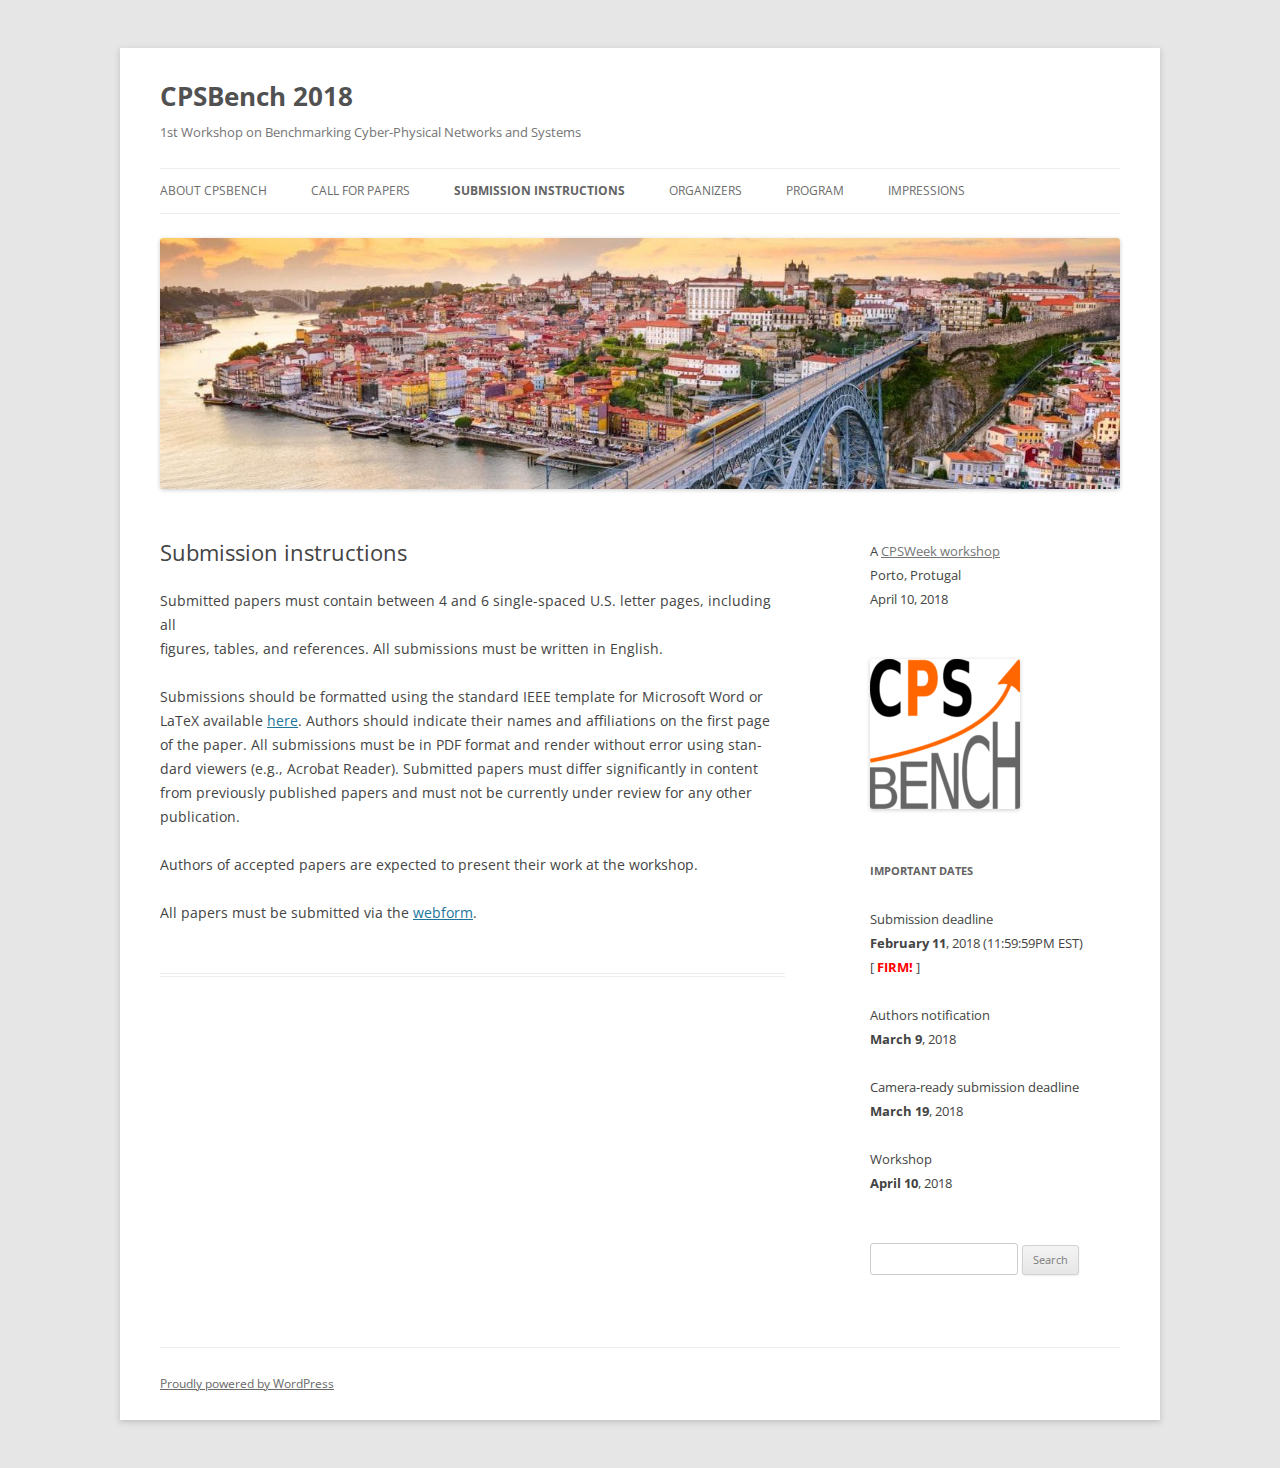
<file: submission-instructions/index.html>
<!DOCTYPE html>
<!--[if IE 7]>
<html class="ie ie7" lang="en-US">
<![endif]--><!--[if IE 8]>
<html class="ie ie8" lang="en-US">
<![endif]--><!--[if !(IE 7) & !(IE 8)]><!--><html lang="en-US">
<!--<![endif]-->
<head>
<meta charset="UTF-8">
<meta name="viewport" content="width=device-width">
<title>Submission instructions | CPSBench 2018</title>
<link rel="profile" href="http://gmpg.org/xfn/11">
<link rel="pingback" href="./../xmlrpc.php">
<!--[if lt IE 9]>
<script src="https://cpsbench2018.ethz.ch/wp-content/themes/twentytwelve/js/html5.js" type="text/javascript"></script>
<![endif]-->
<meta name="robots" content="max-image-preview:large">
<link rel="dns-prefetch" href="//fonts.googleapis.com">
<link href="https://fonts.gstatic.com/" crossorigin rel="preconnect">
<link rel="alternate" type="application/rss+xml" title="CPSBench 2018 &raquo; Feed" href="./../feed/index.html">
<link rel="alternate" type="application/rss+xml" title="CPSBench 2018 &raquo; Comments Feed" href="./../comments/feed/index.html">
<script type="text/javascript">
window._wpemojiSettings = {"baseUrl":"https:\/\/s.w.org\/images\/core\/emoji\/14.0.0\/72x72\/","ext":".png","svgUrl":"https:\/\/s.w.org\/images\/core\/emoji\/14.0.0\/svg\/","svgExt":".svg","source":{"concatemoji":".\/\/wp-includes\/js\/wp-emoji-release.min.js?ver=6.2.2"}};
/*! This file is auto-generated */
!function(e,a,t){var n,r,o,i=a.createElement("canvas"),p=i.getContext&&i.getContext("2d");function s(e,t){p.clearRect(0,0,i.width,i.height),p.fillText(e,0,0);e=i.toDataURL();return p.clearRect(0,0,i.width,i.height),p.fillText(t,0,0),e===i.toDataURL()}function c(e){var t=a.createElement("script");t.src=e,t.defer=t.type="text/javascript",a.getElementsByTagName("head")[0].appendChild(t)}for(o=Array("flag","emoji"),t.supports={everything:!0,everythingExceptFlag:!0},r=0;r<o.length;r++)t.supports[o[r]]=function(e){if(p&&p.fillText)switch(p.textBaseline="top",p.font="600 32px Arial",e){case"flag":return s("🏳️‍⚧️","🏳️​⚧️")?!1:!s("🇺🇳","🇺​🇳")&&!s("🏴󠁧󠁢󠁥󠁮󠁧󠁿","🏴​󠁧​󠁢​󠁥​󠁮​󠁧​󠁿");case"emoji":return!s("🫱🏻‍🫲🏿","🫱🏻​🫲🏿")}return!1}(o[r]),t.supports.everything=t.supports.everything&&t.supports[o[r]],"flag"!==o[r]&&(t.supports.everythingExceptFlag=t.supports.everythingExceptFlag&&t.supports[o[r]]);t.supports.everythingExceptFlag=t.supports.everythingExceptFlag&&!t.supports.flag,t.DOMReady=!1,t.readyCallback=function(){t.DOMReady=!0},t.supports.everything||(n=function(){t.readyCallback()},a.addEventListener?(a.addEventListener("DOMContentLoaded",n,!1),e.addEventListener("load",n,!1)):(e.attachEvent("onload",n),a.attachEvent("onreadystatechange",function(){"complete"===a.readyState&&t.readyCallback()})),(e=t.source||{}).concatemoji?c(e.concatemoji):e.wpemoji&&e.twemoji&&(c(e.twemoji),c(e.wpemoji)))}(window,document,window._wpemojiSettings);
</script>
<style type="text/css">img.wp-smiley,
img.emoji {
	display: inline !important;
	border: none !important;
	box-shadow: none !important;
	height: 1em !important;
	width: 1em !important;
	margin: 0 0.07em !important;
	vertical-align: -0.1em !important;
	background: none !important;
	padding: 0 !important;
}</style>
	<link rel="stylesheet" id="wp-block-library-css" href="./../wp-includes/css/dist/block-library/style.min.css?ver=6.2.2" type="text/css" media="all">
<link rel="stylesheet" id="classic-theme-styles-css" href="./../wp-includes/css/classic-themes.min.css?ver=6.2.2" type="text/css" media="all">
<style id="global-styles-inline-css" type="text/css">body{--wp--preset--color--black: #000000;--wp--preset--color--cyan-bluish-gray: #abb8c3;--wp--preset--color--white: #ffffff;--wp--preset--color--pale-pink: #f78da7;--wp--preset--color--vivid-red: #cf2e2e;--wp--preset--color--luminous-vivid-orange: #ff6900;--wp--preset--color--luminous-vivid-amber: #fcb900;--wp--preset--color--light-green-cyan: #7bdcb5;--wp--preset--color--vivid-green-cyan: #00d084;--wp--preset--color--pale-cyan-blue: #8ed1fc;--wp--preset--color--vivid-cyan-blue: #0693e3;--wp--preset--color--vivid-purple: #9b51e0;--wp--preset--gradient--vivid-cyan-blue-to-vivid-purple: linear-gradient(135deg,rgba(6,147,227,1) 0%,rgb(155,81,224) 100%);--wp--preset--gradient--light-green-cyan-to-vivid-green-cyan: linear-gradient(135deg,rgb(122,220,180) 0%,rgb(0,208,130) 100%);--wp--preset--gradient--luminous-vivid-amber-to-luminous-vivid-orange: linear-gradient(135deg,rgba(252,185,0,1) 0%,rgba(255,105,0,1) 100%);--wp--preset--gradient--luminous-vivid-orange-to-vivid-red: linear-gradient(135deg,rgba(255,105,0,1) 0%,rgb(207,46,46) 100%);--wp--preset--gradient--very-light-gray-to-cyan-bluish-gray: linear-gradient(135deg,rgb(238,238,238) 0%,rgb(169,184,195) 100%);--wp--preset--gradient--cool-to-warm-spectrum: linear-gradient(135deg,rgb(74,234,220) 0%,rgb(151,120,209) 20%,rgb(207,42,186) 40%,rgb(238,44,130) 60%,rgb(251,105,98) 80%,rgb(254,248,76) 100%);--wp--preset--gradient--blush-light-purple: linear-gradient(135deg,rgb(255,206,236) 0%,rgb(152,150,240) 100%);--wp--preset--gradient--blush-bordeaux: linear-gradient(135deg,rgb(254,205,165) 0%,rgb(254,45,45) 50%,rgb(107,0,62) 100%);--wp--preset--gradient--luminous-dusk: linear-gradient(135deg,rgb(255,203,112) 0%,rgb(199,81,192) 50%,rgb(65,88,208) 100%);--wp--preset--gradient--pale-ocean: linear-gradient(135deg,rgb(255,245,203) 0%,rgb(182,227,212) 50%,rgb(51,167,181) 100%);--wp--preset--gradient--electric-grass: linear-gradient(135deg,rgb(202,248,128) 0%,rgb(113,206,126) 100%);--wp--preset--gradient--midnight: linear-gradient(135deg,rgb(2,3,129) 0%,rgb(40,116,252) 100%);--wp--preset--duotone--dark-grayscale: url('#wp-duotone-dark-grayscale');--wp--preset--duotone--grayscale: url('#wp-duotone-grayscale');--wp--preset--duotone--purple-yellow: url('#wp-duotone-purple-yellow');--wp--preset--duotone--blue-red: url('#wp-duotone-blue-red');--wp--preset--duotone--midnight: url('#wp-duotone-midnight');--wp--preset--duotone--magenta-yellow: url('#wp-duotone-magenta-yellow');--wp--preset--duotone--purple-green: url('#wp-duotone-purple-green');--wp--preset--duotone--blue-orange: url('#wp-duotone-blue-orange');--wp--preset--font-size--small: 13px;--wp--preset--font-size--medium: 20px;--wp--preset--font-size--large: 36px;--wp--preset--font-size--x-large: 42px;--wp--preset--spacing--20: 0.44rem;--wp--preset--spacing--30: 0.67rem;--wp--preset--spacing--40: 1rem;--wp--preset--spacing--50: 1.5rem;--wp--preset--spacing--60: 2.25rem;--wp--preset--spacing--70: 3.38rem;--wp--preset--spacing--80: 5.06rem;--wp--preset--shadow--natural: 6px 6px 9px rgba(0, 0, 0, 0.2);--wp--preset--shadow--deep: 12px 12px 50px rgba(0, 0, 0, 0.4);--wp--preset--shadow--sharp: 6px 6px 0px rgba(0, 0, 0, 0.2);--wp--preset--shadow--outlined: 6px 6px 0px -3px rgba(255, 255, 255, 1), 6px 6px rgba(0, 0, 0, 1);--wp--preset--shadow--crisp: 6px 6px 0px rgba(0, 0, 0, 1);}:where(.is-layout-flex){gap: 0.5em;}body .is-layout-flow > .alignleft{float: left;margin-inline-start: 0;margin-inline-end: 2em;}body .is-layout-flow > .alignright{float: right;margin-inline-start: 2em;margin-inline-end: 0;}body .is-layout-flow > .aligncenter{margin-left: auto !important;margin-right: auto !important;}body .is-layout-constrained > .alignleft{float: left;margin-inline-start: 0;margin-inline-end: 2em;}body .is-layout-constrained > .alignright{float: right;margin-inline-start: 2em;margin-inline-end: 0;}body .is-layout-constrained > .aligncenter{margin-left: auto !important;margin-right: auto !important;}body .is-layout-constrained > :where(:not(.alignleft):not(.alignright):not(.alignfull)){max-width: var(--wp--style--global--content-size);margin-left: auto !important;margin-right: auto !important;}body .is-layout-constrained > .alignwide{max-width: var(--wp--style--global--wide-size);}body .is-layout-flex{display: flex;}body .is-layout-flex{flex-wrap: wrap;align-items: center;}body .is-layout-flex > *{margin: 0;}:where(.wp-block-columns.is-layout-flex){gap: 2em;}.has-black-color{color: var(--wp--preset--color--black) !important;}.has-cyan-bluish-gray-color{color: var(--wp--preset--color--cyan-bluish-gray) !important;}.has-white-color{color: var(--wp--preset--color--white) !important;}.has-pale-pink-color{color: var(--wp--preset--color--pale-pink) !important;}.has-vivid-red-color{color: var(--wp--preset--color--vivid-red) !important;}.has-luminous-vivid-orange-color{color: var(--wp--preset--color--luminous-vivid-orange) !important;}.has-luminous-vivid-amber-color{color: var(--wp--preset--color--luminous-vivid-amber) !important;}.has-light-green-cyan-color{color: var(--wp--preset--color--light-green-cyan) !important;}.has-vivid-green-cyan-color{color: var(--wp--preset--color--vivid-green-cyan) !important;}.has-pale-cyan-blue-color{color: var(--wp--preset--color--pale-cyan-blue) !important;}.has-vivid-cyan-blue-color{color: var(--wp--preset--color--vivid-cyan-blue) !important;}.has-vivid-purple-color{color: var(--wp--preset--color--vivid-purple) !important;}.has-black-background-color{background-color: var(--wp--preset--color--black) !important;}.has-cyan-bluish-gray-background-color{background-color: var(--wp--preset--color--cyan-bluish-gray) !important;}.has-white-background-color{background-color: var(--wp--preset--color--white) !important;}.has-pale-pink-background-color{background-color: var(--wp--preset--color--pale-pink) !important;}.has-vivid-red-background-color{background-color: var(--wp--preset--color--vivid-red) !important;}.has-luminous-vivid-orange-background-color{background-color: var(--wp--preset--color--luminous-vivid-orange) !important;}.has-luminous-vivid-amber-background-color{background-color: var(--wp--preset--color--luminous-vivid-amber) !important;}.has-light-green-cyan-background-color{background-color: var(--wp--preset--color--light-green-cyan) !important;}.has-vivid-green-cyan-background-color{background-color: var(--wp--preset--color--vivid-green-cyan) !important;}.has-pale-cyan-blue-background-color{background-color: var(--wp--preset--color--pale-cyan-blue) !important;}.has-vivid-cyan-blue-background-color{background-color: var(--wp--preset--color--vivid-cyan-blue) !important;}.has-vivid-purple-background-color{background-color: var(--wp--preset--color--vivid-purple) !important;}.has-black-border-color{border-color: var(--wp--preset--color--black) !important;}.has-cyan-bluish-gray-border-color{border-color: var(--wp--preset--color--cyan-bluish-gray) !important;}.has-white-border-color{border-color: var(--wp--preset--color--white) !important;}.has-pale-pink-border-color{border-color: var(--wp--preset--color--pale-pink) !important;}.has-vivid-red-border-color{border-color: var(--wp--preset--color--vivid-red) !important;}.has-luminous-vivid-orange-border-color{border-color: var(--wp--preset--color--luminous-vivid-orange) !important;}.has-luminous-vivid-amber-border-color{border-color: var(--wp--preset--color--luminous-vivid-amber) !important;}.has-light-green-cyan-border-color{border-color: var(--wp--preset--color--light-green-cyan) !important;}.has-vivid-green-cyan-border-color{border-color: var(--wp--preset--color--vivid-green-cyan) !important;}.has-pale-cyan-blue-border-color{border-color: var(--wp--preset--color--pale-cyan-blue) !important;}.has-vivid-cyan-blue-border-color{border-color: var(--wp--preset--color--vivid-cyan-blue) !important;}.has-vivid-purple-border-color{border-color: var(--wp--preset--color--vivid-purple) !important;}.has-vivid-cyan-blue-to-vivid-purple-gradient-background{background: var(--wp--preset--gradient--vivid-cyan-blue-to-vivid-purple) !important;}.has-light-green-cyan-to-vivid-green-cyan-gradient-background{background: var(--wp--preset--gradient--light-green-cyan-to-vivid-green-cyan) !important;}.has-luminous-vivid-amber-to-luminous-vivid-orange-gradient-background{background: var(--wp--preset--gradient--luminous-vivid-amber-to-luminous-vivid-orange) !important;}.has-luminous-vivid-orange-to-vivid-red-gradient-background{background: var(--wp--preset--gradient--luminous-vivid-orange-to-vivid-red) !important;}.has-very-light-gray-to-cyan-bluish-gray-gradient-background{background: var(--wp--preset--gradient--very-light-gray-to-cyan-bluish-gray) !important;}.has-cool-to-warm-spectrum-gradient-background{background: var(--wp--preset--gradient--cool-to-warm-spectrum) !important;}.has-blush-light-purple-gradient-background{background: var(--wp--preset--gradient--blush-light-purple) !important;}.has-blush-bordeaux-gradient-background{background: var(--wp--preset--gradient--blush-bordeaux) !important;}.has-luminous-dusk-gradient-background{background: var(--wp--preset--gradient--luminous-dusk) !important;}.has-pale-ocean-gradient-background{background: var(--wp--preset--gradient--pale-ocean) !important;}.has-electric-grass-gradient-background{background: var(--wp--preset--gradient--electric-grass) !important;}.has-midnight-gradient-background{background: var(--wp--preset--gradient--midnight) !important;}.has-small-font-size{font-size: var(--wp--preset--font-size--small) !important;}.has-medium-font-size{font-size: var(--wp--preset--font-size--medium) !important;}.has-large-font-size{font-size: var(--wp--preset--font-size--large) !important;}.has-x-large-font-size{font-size: var(--wp--preset--font-size--x-large) !important;}
.wp-block-navigation a:where(:not(.wp-element-button)){color: inherit;}
:where(.wp-block-columns.is-layout-flex){gap: 2em;}
.wp-block-pullquote{font-size: 1.5em;line-height: 1.6;}</style>
<link rel="stylesheet" id="twentytwelve-fonts-css" href="https://fonts.googleapis.com/css?family=Open+Sans:400italic,700italic,400,700&#038;subset=latin,latin-ext" type="text/css" media="all">
<link rel="stylesheet" id="twentytwelve-style-css" href="./../wp-content/themes/twentytwelve/style.css?ver=6.2.2" type="text/css" media="all">
<!--[if lt IE 9]>
<link rel='stylesheet' id='twentytwelve-ie-css' href='https://cpsbench2018.ethz.ch/wp-content/themes/twentytwelve/css/ie.css?ver=20121010' type='text/css' media='all' />
<![endif]-->
<link rel="stylesheet" id="tablepress-default-css" href="./../wp-content/plugins/tablepress/css/default.min.css?ver=1.10" type="text/css" media="all">
<script type="text/javascript" src="./../wp-includes/js/jquery/jquery.min.js?ver=3.6.4" id="jquery-core-js"></script>
<script type="text/javascript" src="./../wp-includes/js/jquery/jquery-migrate.min.js?ver=3.4.0" id="jquery-migrate-js"></script>
<link rel="https://api.w.org/" href="./../wp-json/index.html">
<link rel="alternate" type="application/json" href="./../wp-json/wp/v2/pages/20/index.html">
<link rel="EditURI" type="application/rsd+xml" title="RSD" href="./../xmlrpc.php?rsd">
<link rel="wlwmanifest" type="application/wlwmanifest+xml" href="./../wp-includes/wlwmanifest.xml">
<meta name="generator" content="WordPress 6.2.2">
<link rel="canonical" href="./index.html">
<link rel="shortlink" href="./../index.html?p=20">
<link rel="alternate" type="application/json+oembed" href="./../wp-json/oembed/1.0/embed/index.html?url=https%3A%2F%2F%2Fsubmission-instructions%2F">
<link rel="alternate" type="text/xml+oembed" href="./../wp-json/oembed/1.0/embed/index.html?url=https%3A%2F%2F%2Fsubmission-instructions%2F#038;format=xml">
<link rel="icon" href="./../wp-content/uploads/2017/12/cropped-CPSBench_logo1-1-32x32.png" sizes="32x32">
<link rel="icon" href="./../wp-content/uploads/2017/12/cropped-CPSBench_logo1-1-192x192.png" sizes="192x192">
<link rel="apple-touch-icon" href="./../wp-content/uploads/2017/12/cropped-CPSBench_logo1-1-180x180.png">
<meta name="msapplication-TileImage" content="./../wp-content/uploads/2017/12/cropped-CPSBench_logo1-1-270x270.png">
		<style type="text/css" id="wp-custom-css">.highlight{
	background:#E5E5E5
}
.highlight a, .highlight a:visited
{
	color:#FF6029
}

.tablepress-id-1 .column-4 {
	width: 40%;
}
.tablepress-id-2 .column-4 {
	width: 40%;
}
.tablepress-id-3 .column-4 {
	width: 40%;
}
.tablepress-id-4 .column-4 {
	width: 40%;
}
.tablepress-id-5 .column-4 {
	width: 40%;
}

.tablepress-id-1 .column-3 {
	width: 40%;
}
.tablepress-id-2 .column-3 {
	width: 40%;
}
.tablepress-id-3 .column-3 {
	width: 40%;
}
.tablepress-id-4 .column-3 {
	width: 40%;
}
.tablepress-id-5 .column-3 {
	width: 40%;
}</style>
		</head>

<body class="page-template-default page page-id-20 custom-font-enabled single-author">
<div id="page" class="hfeed site">
	<header id="masthead" class="site-header" role="banner">
		<hgroup>
			<h1 class="site-title"><a href="./../index.html" title="CPSBench 2018" rel="home">CPSBench 2018</a></h1>
			<h2 class="site-description"> 1st Workshop on Benchmarking Cyber-Physical Networks and Systems</h2>
		</hgroup>

		<nav id="site-navigation" class="main-navigation" role="navigation">
			<button class="menu-toggle">Menu</button>
			<a class="assistive-text" href="#content" title="Skip to content">Skip to content</a>
			<div class="menu-menu-1-container"><ul id="menu-menu-1" class="nav-menu">
<li id="menu-item-40" class="menu-item menu-item-type-post_type menu-item-object-page menu-item-home menu-item-40"><a href="./../index.html">About CPSBench</a></li>
<li id="menu-item-32" class="menu-item menu-item-type-post_type menu-item-object-page menu-item-32"><a href="./../call-for-papers/index.html">Call for Papers</a></li>
<li id="menu-item-35" class="menu-item menu-item-type-post_type menu-item-object-page current-menu-item page_item page-item-20 current_page_item menu-item-35"><a href="./index.html" aria-current="page">Submission instructions</a></li>
<li id="menu-item-33" class="menu-item menu-item-type-post_type menu-item-object-page menu-item-33"><a href="./../organizers/index.html">Organizers</a></li>
<li id="menu-item-34" class="menu-item menu-item-type-post_type menu-item-object-page menu-item-34"><a href="./../program/index.html">Program</a></li>
<li id="menu-item-186" class="menu-item menu-item-type-post_type menu-item-object-page menu-item-186"><a href="./../impressions/index.html">Impressions</a></li>
</ul></div>		</nav><!-- #site-navigation -->

				<a href="./../index.html"><img src="./../wp-content/uploads/2017/12/cropped-portugal-xlarge.jpg" class="header-image" width="1280" height="334" alt="CPSBench 2018"></a>
			</header><!-- #masthead -->

	<div id="main" class="wrapper">
	<div id="primary" class="site-content">
		<div id="content" role="main">

							
	<article id="post-20" class="post-20 page type-page status-publish hentry">
		<header class="entry-header">
												<h1 class="entry-title">Submission instructions</h1>
		</header>

		<div class="entry-content">
			<p>Submitted papers must contain between 4 and 6 single­-spaced U.S. letter pages, including all<br>
figures, tables, and references. All submissions must be written in English.</p>
<p>Submissions should be formatted using the standard IEEE template for Microsoft Word or LaTeX available <a href="https://www.ieee.org/conferences_events/conferences/publishing/templates.html">here</a>. Authors should indicate their names and affiliations on the first page of the paper. All submissions must be in PDF format and render without error using standard viewers (e.g., Acrobat Reader). Submitted papers must differ significantly in content from previously published papers and must not be currently under review for any other publication.</p>
<p>Authors of accepted papers are expected to present their work at the workshop.<br>
<!--
Please submit your papers via


<p style="text-align: center;"><a href="#">Submission link which points to nothing right now</a></p>


Authors of accepted papers are expected to present their papers at the workshop.

Accepted papers will be published as part of the CPSWEEK proceedings. --></p>
<p>All papers must be submitted via the <a href="http://cpsbench18.neslab.it/" target="_blank" rel="noopener">webform</a>.</p>
					</div>
<!-- .entry-content -->
		<footer class="entry-meta">
					</footer><!-- .entry-meta -->
	</article><!-- #post -->
				
<div id="comments" class="comments-area">

	
	
	
</div>
<!-- #comments .comments-area -->			
		</div>
<!-- #content -->
	</div>
<!-- #primary -->


			<div id="secondary" class="widget-area" role="complementary">
			<aside id="text-5" class="widget widget_text">			<div class="textwidget">
<p>A <a href="https://www.cister.isep.ipp.pt/cpsweek2018/">CPSWeek workshop</a><br>
Porto, Protugal<br>
April 10, 2018</p>
</div>
		</aside><aside id="media_image-3" class="widget widget_media_image"><img width="150" height="150" src="./../wp-content/uploads/2017/12/CPSBench_logo1-150x150.png" class="image wp-image-65  attachment-thumbnail size-thumbnail" alt="" decoding="async" loading="lazy" style="max-width: 100%; height: auto;" srcset="./../wp-content/uploads/2017/12/CPSBench_logo1-150x150.png 150w, ./../wp-content/uploads/2017/12/CPSBench_logo1-300x300.png 300w, ./../wp-content/uploads/2017/12/CPSBench_logo1-768x768.png 768w, ./../wp-content/uploads/2017/12/CPSBench_logo1-1024x1024.png 1024w, ./../wp-content/uploads/2017/12/CPSBench_logo1-624x624.png 624w, ./../wp-content/uploads/2017/12/CPSBench_logo1.png 1134w" sizes="(max-width: 150px) 100vw, 150px"></aside><aside id="text-3" class="widget widget_text"><h3 class="widget-title">Important Dates</h3>			<div class="textwidget">
<p>Submission deadline<br>
<strong>February 11</strong>, 2018 (11:59:59PM EST)<br>
[ <strong style="color:red;">FIRM!</strong> ]</p>
<p>Authors notification<br>
<strong>March 9</strong>, 2018</p>
<p>Camera-ready submission deadline<br>
<strong>March 19</strong>, 2018</p>
<p>Workshop<br>
<strong>April 10</strong>, 2018</p>
</div>
		</aside><aside id="search-2" class="widget widget_search"><form role="search" method="get" id="searchform" class="searchform" action="https://cpsbench2018.ethz.ch/">
				<div>
					<label class="screen-reader-text" for="s">Search for:</label>
					<input type="text" value="" name="s" id="s">
					<input type="submit" id="searchsubmit" value="Search">
				</div>
			</form></aside>		</div>
<!-- #secondary -->
		</div>
<!-- #main .wrapper -->
	<footer id="colophon" role="contentinfo">
		<div class="site-info">
						<a href="https://wordpress.org/" title="Semantic Personal Publishing Platform">Proudly powered by WordPress</a>
		</div>
<!-- .site-info -->
	</footer><!-- #colophon -->
</div>
<!-- #page -->

<script type="text/javascript" src="./../wp-content/themes/twentytwelve/js/navigation.js?ver=20140711" id="twentytwelve-navigation-js"></script>
</body>
</html>
</file>
<file: wp-content/uploads/bb-plugin/cache/9-layout.css>
.fl-builder-content *,.fl-builder-content *:before,.fl-builder-content *:after {-webkit-box-sizing: border-box;-moz-box-sizing: border-box;box-sizing: border-box;}.fl-row:before,.fl-row:after,.fl-row-content:before,.fl-row-content:after,.fl-col-group:before,.fl-col-group:after,.fl-col:before,.fl-col:after,.fl-module:before,.fl-module:after,.fl-module-content:before,.fl-module-content:after {display: table;content: " ";}.fl-row:after,.fl-row-content:after,.fl-col-group:after,.fl-col:after,.fl-module:after,.fl-module-content:after {clear: both;}.fl-row,.fl-row-content,.fl-col-group,.fl-col,.fl-module,.fl-module-content {zoom:1;}.fl-clear {clear: both;}.fl-clearfix:before,.fl-clearfix:after {display: table;content: " ";}.fl-clearfix:after {clear: both;}.fl-clearfix {zoom:1;}.fl-visible-medium,.fl-visible-medium-mobile,.fl-visible-mobile,.fl-col-group .fl-visible-medium.fl-col,.fl-col-group .fl-visible-medium-mobile.fl-col,.fl-col-group .fl-visible-mobile.fl-col {display: none;}.fl-row,.fl-row-content {margin-left: auto;margin-right: auto;}.fl-row-content-wrap {position: relative;}.fl-builder-mobile .fl-row-bg-photo .fl-row-content-wrap {background-attachment: scroll;}.fl-row-bg-video,.fl-row-bg-video .fl-row-content {position: relative;}.fl-row-bg-video .fl-bg-video {bottom: 0;left: 0;overflow: hidden;position: absolute;right: 0;top: 0;}.fl-row-bg-video .fl-bg-video video {bottom: 0;left: 0px;max-width: none;position: absolute;right: 0;top: 0px;}.fl-row-bg-video .fl-bg-video iframe {pointer-events: none;width: 100vw;height: 56.25vw; max-width: none;min-height: 100vh;min-width: 177.77vh; position: absolute;top: 50%;left: 50%;transform: translate(-50%, -50%);-ms-transform: translate(-50%, -50%); -webkit-transform: translate(-50%, -50%); }.fl-bg-video-fallback {background-position: 50% 50%;background-repeat: no-repeat;background-size: cover;bottom: 0px;left: 0px;position: absolute;right: 0px;top: 0px;}.fl-row-bg-slideshow,.fl-row-bg-slideshow .fl-row-content {position: relative;}.fl-row .fl-bg-slideshow {bottom: 0;left: 0;overflow: hidden;position: absolute;right: 0;top: 0;z-index: 0;}.fl-builder-edit .fl-row .fl-bg-slideshow * {bottom: 0;height: auto !important;left: 0;position: absolute !important;right: 0;top: 0;}.fl-row-bg-overlay .fl-row-content-wrap:after {border-radius: inherit;content: '';display: block;position: absolute;top: 0;right: 0;bottom: 0;left: 0;z-index: 0;}.fl-row-bg-overlay .fl-row-content {position: relative;z-index: 1;}.fl-row-full-height .fl-row-content-wrap,.fl-row-custom-height .fl-row-content-wrap {display: -webkit-box;display: -webkit-flex;display: -ms-flexbox;display: flex;min-height: 100vh;}.fl-row-overlap-top .fl-row-content-wrap {display: -webkit-inline-box;display: -webkit-inline-flex;display: -moz-inline-box;display: -ms-inline-flexbox;display: inline-flex;width: 100%;}.fl-row-custom-height .fl-row-content-wrap {min-height: 0;}.fl-builder-edit .fl-row-full-height .fl-row-content-wrap {min-height: calc( 100vh - 48px );}.fl-row-full-height .fl-row-content,.fl-row-custom-height .fl-row-content {-webkit-box-flex: 1 1 auto; -moz-box-flex: 1 1 auto;-webkit-flex: 1 1 auto;-ms-flex: 1 1 auto;flex: 1 1 auto;}.fl-row-full-height .fl-row-full-width.fl-row-content,.fl-row-custom-height .fl-row-full-width.fl-row-content {max-width: 100%;width: 100%;}.fl-builder-ie-11 .fl-row.fl-row-full-height:not(.fl-visible-medium):not(.fl-visible-medium-mobile):not(.fl-visible-mobile),.fl-builder-ie-11 .fl-row.fl-row-custom-height:not(.fl-visible-medium):not(.fl-visible-medium-mobile):not(.fl-visible-mobile) {display: flex;flex-direction: column;height: 100%;}.fl-builder-ie-11 .fl-row-full-height .fl-row-content-wrap,.fl-builder-ie-11 .fl-row-custom-height .fl-row-content-wrap {height: auto;}.fl-builder-ie-11 .fl-row-full-height .fl-row-content,.fl-builder-ie-11 .fl-row-custom-height .fl-row-content {flex: 0 0 auto;flex-basis: 100%;margin: 0;}.fl-builder-ie-11 .fl-row-full-height.fl-row-align-top .fl-row-content,.fl-builder-ie-11 .fl-row-full-height.fl-row-align-bottom .fl-row-content,.fl-builder-ie-11 .fl-row-custom-height.fl-row-align-top .fl-row-content,.fl-builder-ie-11 .fl-row-custom-height.fl-row-align-bottom .fl-row-content {margin: 0 auto;}.fl-builder-ie-11 .fl-row-full-height.fl-row-align-center .fl-col-group:not(.fl-col-group-equal-height),.fl-builder-ie-11 .fl-row-custom-height.fl-row-align-center .fl-col-group:not(.fl-col-group-equal-height) {display: flex;align-items: center;justify-content: center;-webkit-align-items: center;-webkit-box-align: center;-webkit-box-pack: center;-webkit-justify-content: center;-ms-flex-align: center;-ms-flex-pack: center;}.fl-row-full-height.fl-row-align-center .fl-row-content-wrap,.fl-row-custom-height.fl-row-align-center .fl-row-content-wrap {align-items: center;justify-content: center;-webkit-align-items: center;-webkit-box-align: center;-webkit-box-pack: center;-webkit-justify-content: center;-ms-flex-align: center;-ms-flex-pack: center;}.fl-row-full-height.fl-row-align-bottom .fl-row-content-wrap,.fl-row-custom-height.fl-row-align-bottom .fl-row-content-wrap {align-items: flex-end;justify-content: flex-end;-webkit-align-items: flex-end;-webkit-justify-content: flex-end;-webkit-box-align: end;-webkit-box-pack: end;-ms-flex-align: end;-ms-flex-pack: end;}.fl-builder-ie-11 .fl-row-full-height.fl-row-align-bottom .fl-row-content-wrap,.fl-builder-ie-11 .fl-row-custom-height.fl-row-align-bottom .fl-row-content-wrap {justify-content: flex-start;-webkit-justify-content: flex-start;}@media all and (device-width: 768px) and (device-height: 1024px) and (orientation:portrait){.fl-row-full-height .fl-row-content-wrap{min-height: 1024px;}}@media all and (device-width: 1024px) and (device-height: 768px) and (orientation:landscape){.fl-row-full-height .fl-row-content-wrap{min-height: 768px;}}@media screen and (device-aspect-ratio: 40/71) {.fl-row-full-height .fl-row-content-wrap {min-height: 500px;}}.fl-col-group-equal-height,.fl-col-group-equal-height .fl-col,.fl-col-group-equal-height .fl-col-content{display: -webkit-box;display: -webkit-flex;display: -ms-flexbox;display: flex;}.fl-col-group-equal-height{-webkit-flex-wrap: wrap;-ms-flex-wrap: wrap;flex-wrap: wrap;width: 100%;}.fl-col-group-equal-height.fl-col-group-has-child-loading {-webkit-flex-wrap: nowrap;-ms-flex-wrap: nowrap;flex-wrap: nowrap;}.fl-col-group-equal-height .fl-col,.fl-col-group-equal-height .fl-col-content{-webkit-box-flex: 1 1 auto; -moz-box-flex: 1 1 auto;-webkit-flex: 1 1 auto;-ms-flex: 1 1 auto;flex: 1 1 auto;}.fl-col-group-equal-height .fl-col-content{-webkit-box-orient: vertical; -webkit-box-direction: normal;-webkit-flex-direction: column;-ms-flex-direction: column;flex-direction: column; flex-shrink: 1; min-width: 1px; max-width: 100%;width: 100%;}.fl-col-group-equal-height:before,.fl-col-group-equal-height .fl-col:before,.fl-col-group-equal-height .fl-col-content:before,.fl-col-group-equal-height:after,.fl-col-group-equal-height .fl-col:after,.fl-col-group-equal-height .fl-col-content:after{content: none;}.fl-col-group-equal-height.fl-col-group-align-center .fl-col-content {align-items: center;justify-content: center;-webkit-align-items: center;-webkit-box-align: center;-webkit-box-pack: center;-webkit-justify-content: center;-ms-flex-align: center;-ms-flex-pack: center;}.fl-col-group-equal-height.fl-col-group-align-bottom .fl-col-content {justify-content: flex-end;-webkit-justify-content: flex-end;-webkit-box-align: end;-webkit-box-pack: end;-ms-flex-pack: end;}.fl-col-group-equal-height.fl-col-group-align-center .fl-module,.fl-col-group-equal-height.fl-col-group-align-center .fl-col-group {width: 100%;}.fl-builder-ie-11 .fl-col-group-equal-height,.fl-builder-ie-11 .fl-col-group-equal-height .fl-col,.fl-builder-ie-11 .fl-col-group-equal-height .fl-col-content,.fl-builder-ie-11 .fl-col-group-equal-height .fl-module,.fl-col-group-equal-height.fl-col-group-align-center .fl-col-group {min-height: 1px;}.fl-col {float: left;min-height: 1px;}.fl-col-bg-overlay .fl-col-content {position: relative;}.fl-col-bg-overlay .fl-col-content:after {border-radius: inherit;content: '';display: block;position: absolute;top: 0;right: 0;bottom: 0;left: 0;z-index: 0;}.fl-col-bg-overlay .fl-module {position: relative;z-index: 2;}.fl-module img {max-width: 100%;}.fl-builder-module-template {margin: 0 auto;max-width: 1100px;padding: 20px;}.fl-builder-content a.fl-button,.fl-builder-content a.fl-button:visited {border-radius: 4px;-moz-border-radius: 4px;-webkit-border-radius: 4px;display: inline-block;font-size: 16px;font-weight: normal;line-height: 18px;padding: 12px 24px;text-decoration: none;text-shadow: none;}.fl-builder-content .fl-button:hover {text-decoration: none;}.fl-builder-content .fl-button:active {position: relative;top: 1px;}.fl-builder-content .fl-button-width-full .fl-button {display: block;text-align: center;}.fl-builder-content .fl-button-width-custom .fl-button {display: inline-block;text-align: center;max-width: 100%;}.fl-builder-content .fl-button-left {text-align: left;}.fl-builder-content .fl-button-center {text-align: center;}.fl-builder-content .fl-button-right {text-align: right;}.fl-builder-content .fl-button i {font-size: 1.3em;height: auto;margin-right:8px;vertical-align: middle;width: auto;}.fl-builder-content .fl-button i.fl-button-icon-after {margin-left: 8px;margin-right: 0;}.fl-builder-content .fl-button-has-icon .fl-button-text {vertical-align: middle;}.fl-icon-wrap {display: inline-block;}.fl-icon {display: table-cell;vertical-align: middle;}.fl-icon a {text-decoration: none;}.fl-icon i {float: left;height: auto;width: auto;}.fl-icon i:before {border: none !important;height: auto;width: auto;}.fl-icon-text {display: table-cell;text-align: left;padding-left: 15px;vertical-align: middle;}.fl-icon-text-empty {display: none;}.fl-icon-text *:last-child {margin: 0 !important;padding: 0 !important;}.fl-icon-text a {text-decoration: none;}.fl-icon-text span {display: block;}.fl-icon-text span.mce-edit-focus {min-width: 1px;}.fl-photo {line-height: 0;position: relative;}.fl-photo-align-left {text-align: left;}.fl-photo-align-center {text-align: center;}.fl-photo-align-right {text-align: right;}.fl-photo-content {display: inline-block;line-height: 0;position: relative;max-width: 100%;}.fl-photo-img-svg {width: 100%;}.fl-photo-content img {display: inline;height: auto;max-width: 100%;}.fl-photo-crop-circle img {-webkit-border-radius: 100%;-moz-border-radius: 100%;border-radius: 100%;}.fl-photo-caption {font-size: 13px;line-height: 18px;overflow: hidden;text-overflow: ellipsis;white-space: nowrap;}.fl-photo-caption-below {padding-bottom: 20px;padding-top: 10px;}.fl-photo-caption-hover {background: rgba(0,0,0,0.7);bottom: 0;color: #fff;left: 0;opacity: 0;filter: alpha(opacity = 0);padding: 10px 15px;position: absolute;right: 0;-webkit-transition:opacity 0.3s ease-in;-moz-transition:opacity 0.3s ease-in;transition:opacity 0.3s ease-in;}.fl-photo-content:hover .fl-photo-caption-hover {opacity: 100;filter: alpha(opacity = 100);}.fl-builder-pagination,.fl-builder-pagination-load-more {padding: 40px 0;}.fl-builder-pagination ul.page-numbers {list-style: none;margin: 0;padding: 0;text-align: center;}.fl-builder-pagination li {display: inline-block;list-style: none;margin: 0;padding: 0;}.fl-builder-pagination li a.page-numbers,.fl-builder-pagination li span.page-numbers {border: 1px solid #e6e6e6;display: inline-block;padding: 5px 10px;margin: 0 0 5px;}.fl-builder-pagination li a.page-numbers:hover,.fl-builder-pagination li span.current {background: #f5f5f5;text-decoration: none;}.fl-slideshow,.fl-slideshow * {-webkit-box-sizing: content-box;-moz-box-sizing: content-box;box-sizing: content-box;}.fl-slideshow .fl-slideshow-image img {max-width: none !important;}.fl-slideshow-social {line-height: 0 !important;}.fl-slideshow-social * {margin: 0 !important;}.fl-builder-content .bx-wrapper .bx-viewport {background: transparent;border: none;box-shadow: none;-moz-box-shadow: none;-webkit-box-shadow: none;left: 0;}.mfp-wrap button.mfp-arrow,.mfp-wrap button.mfp-arrow:active,.mfp-wrap button.mfp-arrow:hover,.mfp-wrap button.mfp-arrow:focus {background: transparent !important;border: none !important;outline: none;position: absolute;top: 50%;box-shadow: none !important;-moz-box-shadow: none !important;-webkit-box-shadow: none !important;}.mfp-wrap .mfp-close,.mfp-wrap .mfp-close:active,.mfp-wrap .mfp-close:hover,.mfp-wrap .mfp-close:focus {background: transparent !important;border: none !important;outline: none;position: absolute;top: 0;box-shadow: none !important;-moz-box-shadow: none !important;-webkit-box-shadow: none !important;}.admin-bar .mfp-wrap .mfp-close,.admin-bar .mfp-wrap .mfp-close:active,.admin-bar .mfp-wrap .mfp-close:hover,.admin-bar .mfp-wrap .mfp-close:focus {top: 32px!important;}img.mfp-img {padding: 0;}.mfp-counter {display: none;}.mfp-wrap .mfp-preloader.fa {font-size: 30px;}.fl-form-field {margin-bottom: 15px;}.fl-form-field input.fl-form-error {border-color: #DD6420;}.fl-form-error-message {clear: both;color: #DD6420;display: none;padding-top: 8px;font-size: 12px;font-weight: lighter;}.fl-form-button-disabled {opacity: 0.5;}.fl-animation {opacity: 0;}.fl-builder-preview .fl-animation,.fl-builder-edit .fl-animation,.fl-animated {opacity: 1;}.fl-animated {animation-fill-mode: both;-webkit-animation-fill-mode: both;}.fl-button.fl-button-icon-animation i {width: 0 !important;opacity: 0;-ms-filter: "alpha(opacity=0)";transition: all 0.2s ease-out;-webkit-transition: all 0.2s ease-out;}.fl-button.fl-button-icon-animation:hover i {opacity: 1! important;-ms-filter: "alpha(opacity=100)";}.fl-button.fl-button-icon-animation i.fl-button-icon-after {margin-left: 0px !important;}.fl-button.fl-button-icon-animation:hover i.fl-button-icon-after {margin-left: 10px !important;}.fl-button.fl-button-icon-animation i.fl-button-icon-before {margin-right: 0 !important;}.fl-button.fl-button-icon-animation:hover i.fl-button-icon-before {margin-right: 20px !important;margin-left: -10px;}.single:not(.woocommerce).single-fl-builder-template .fl-content {width: 100%;}.fl-builder-layer {position: absolute;top:0;left:0;right: 0;bottom: 0;z-index: 0;pointer-events: none;overflow: hidden;}.fl-builder-shape-layer {z-index: 0;}.fl-builder-shape-layer.fl-builder-bottom-edge-layer {z-index: 1;}.fl-row-bg-overlay .fl-builder-shape-layer {z-index: 1;}.fl-row-bg-overlay .fl-builder-shape-layer.fl-builder-bottom-edge-layer {z-index: 2;}.fl-row-has-layers .fl-row-content {z-index: 1;}.fl-row-bg-overlay .fl-row-content {z-index: 2;}.fl-builder-layer > * {display: block;position: absolute;top:0;left:0;width: 100%;}.fl-builder-layer + .fl-row-content {position: relative;}.fl-builder-layer .fl-shape {fill: #aaa;stroke: none;stroke-width: 0;width:100%;}.fl-builder-content a.fl-button,.fl-builder-content a.fl-button:visited {background: #fafafa;border: 1px solid #ccc;color: #333;}.fl-builder-content a.fl-button *,.fl-builder-content a.fl-button:visited * {color: #333;}.fl-row-content-wrap { margin: 0px; }.fl-row-content-wrap { padding: 20px; }.fl-row-fixed-width { max-width: 1100px; }.fl-module-content { margin: 20px; }@media (max-width: 992px) { .fl-visible-desktop,.fl-visible-mobile,.fl-col-group .fl-visible-desktop.fl-col,.fl-col-group .fl-visible-mobile.fl-col {display: none;}.fl-visible-desktop-medium,.fl-visible-medium,.fl-visible-medium-mobile,.fl-col-group .fl-visible-desktop-medium.fl-col,.fl-col-group .fl-visible-medium.fl-col,.fl-col-group .fl-visible-medium-mobile.fl-col {display: block;}.fl-col-group-equal-height .fl-visible-desktop-medium.fl-col,.fl-col-group-equal-height .fl-visible-medium.fl-col,.fl-col-group-equal-height .fl-visible-medium-mobile.fl-col {display: flex;} }@media (max-width: 768px) { .fl-visible-desktop,.fl-visible-desktop-medium,.fl-visible-medium,.fl-col-group .fl-visible-desktop.fl-col,.fl-col-group .fl-visible-desktop-medium.fl-col,.fl-col-group .fl-visible-medium.fl-col,.fl-col-group-equal-height .fl-visible-desktop-medium.fl-col,.fl-col-group-equal-height .fl-visible-medium.fl-col {display: none;}.fl-visible-medium-mobile,.fl-visible-mobile,.fl-col-group .fl-visible-medium-mobile.fl-col,.fl-col-group .fl-visible-mobile.fl-col {display: block;}.fl-row-content-wrap {background-attachment: scroll !important;}.fl-row-bg-parallax .fl-row-content-wrap {background-attachment: scroll !important;background-position: center center !important;}.fl-col-group.fl-col-group-equal-height {display: block;}.fl-col-group.fl-col-group-equal-height.fl-col-group-custom-width {display: -webkit-box;display: -webkit-flex;display: -ms-flexbox;display: flex;}.fl-col-group.fl-col-group-responsive-reversed {display: -webkit-box;display: -moz-box;display: -ms-flexbox;display: -moz-flex;display: -webkit-flex;display: flex;flex-flow: row wrap;-ms-box-orient: horizontal;-webkit-flex-flow: row wrap;}.fl-col-group.fl-col-group-responsive-reversed .fl-col {-webkit-box-flex: 0 0 100%; -moz-box-flex: 0 0 100%;-webkit-flex: 0 0 100%;-ms-flex: 0 0 100%;flex: 0 0 100%; min-width: 0;}.fl-col-group-responsive-reversed .fl-col:nth-of-type(1) {-webkit-box-ordinal-group: 12; -moz-box-ordinal-group: 12;-ms-flex-order: 12;-webkit-order: 12; order: 12;}.fl-col-group-responsive-reversed .fl-col:nth-of-type(2) {-webkit-box-ordinal-group: 11;-moz-box-ordinal-group: 11;-ms-flex-order: 11;-webkit-order: 11;order: 11;}.fl-col-group-responsive-reversed .fl-col:nth-of-type(3) {-webkit-box-ordinal-group: 10;-moz-box-ordinal-group: 10;-ms-flex-order: 10;-webkit-order: 10;order: 10;}.fl-col-group-responsive-reversed .fl-col:nth-of-type(4) {-webkit-box-ordinal-group: 9;-moz-box-ordinal-group: 9;-ms-flex-order: 9;-webkit-order: 9;order: 9;}.fl-col-group-responsive-reversed .fl-col:nth-of-type(5) {-webkit-box-ordinal-group: 8;-moz-box-ordinal-group: 8;-ms-flex-order: 8;-webkit-order: 8;order: 8;}.fl-col-group-responsive-reversed .fl-col:nth-of-type(6) {-webkit-box-ordinal-group: 7;-moz-box-ordinal-group: 7;-ms-flex-order: 7;-webkit-order: 7;order: 7;}.fl-col-group-responsive-reversed .fl-col:nth-of-type(7) {-webkit-box-ordinal-group: 6;-moz-box-ordinal-group: 6;-ms-flex-order: 6;-webkit-order: 6;order: 6;}.fl-col-group-responsive-reversed .fl-col:nth-of-type(8) {-webkit-box-ordinal-group: 5;-moz-box-ordinal-group: 5;-ms-flex-order: 5;-webkit-order: 5;order: 5;}.fl-col-group-responsive-reversed .fl-col:nth-of-type(9) {-webkit-box-ordinal-group: 4;-moz-box-ordinal-group: 4;-ms-flex-order: 4;-webkit-order: 4;order: 4;}.fl-col-group-responsive-reversed .fl-col:nth-of-type(10) {-webkit-box-ordinal-group: 3;-moz-box-ordinal-group: 3;-ms-flex-order: 3;-webkit-order: 3;order: 3;}.fl-col-group-responsive-reversed .fl-col:nth-of-type(11) {-webkit-box-ordinal-group: 2;-moz-box-ordinal-group: 2;-ms-flex-order: 2;-webkit-order: 2;order: 2;}.fl-col-group-responsive-reversed .fl-col:nth-of-type(12) {-webkit-box-ordinal-group: 1;-moz-box-ordinal-group: 1;-ms-flex-order: 1;-webkit-order: 1;order: 1;}.fl-col {clear: both;float: none;margin-left: auto;margin-right: auto;width: auto !important;}.fl-col-small:not(.fl-col-small-full-width) {max-width: 400px;}.fl-block-col-resize {display:none;}.fl-row[data-node] .fl-row-content-wrap {margin: 0;padding-left: 0;padding-right: 0;}.fl-row[data-node] .fl-bg-video,.fl-row[data-node] .fl-bg-slideshow {left: 0;right: 0;}.fl-col[data-node] .fl-col-content {margin: 0;padding-left: 0;padding-right: 0;} }.page .fl-post-header, .single-fl-builder-template .fl-post-header { display:none; }.fl-builder-row-settings .fl-field-responsive-setting input[name="bg_position_custom_right"],.fl-builder-row-settings .fl-field-responsive-setting input[name="bg_position_custom_left"] {display: none !important;}.fl-node-5aaa18371cd94 .fl-bg-video-audio {display: none;cursor: pointer;position: absolute;bottom: 20px;right: 20px;z-index: 5;width: 20px;}.fl-node-5aaa18371cd94 .fl-bg-video-audio .fl-audio-control {font-size: 20px;}.fl-node-5aaa18371cd94 .fl-bg-video-audio .fa-times {font-size: 10px;vertical-align: middle;position: absolute;top: 5px;left: 11px;bottom: 0;}@media(max-width: 992px) {}@media(max-width: 768px) {}.fl-node-5aaa18371e28b {width: 100%;}@media(max-width: 992px) {}@media(max-width: 768px) {}.fl-node-5aaa1849524e0 .fl-rich-text strong {font-weight: bold;}@media(max-width: 992px) {}@media(max-width: 768px) {} .fl-node-5aaa1849524e0 > .fl-module-content {margin-top:0px;margin-bottom:0px;}.fl-node-5aaa18371fd91 .fl-rich-text strong {font-weight: bold;}@media(max-width: 992px) {}@media(max-width: 768px) {}
</file>
<file: wp-content/themes/twentytwelve/style.css>
/*
Theme Name: Twenty Twelve
Theme URI: https://wordpress.org/themes/twentytwelve/
Author: the WordPress team
Author URI: https://wordpress.org/
Description: The 2012 theme for WordPress is a fully responsive theme that looks great on any device. Features include a front page template with its own widgets, an optional display font, styling for post formats on both index and single views, and an optional no-sidebar page template. Make it yours with a custom menu, header image, and background.
Version: 2.4
License: GNU General Public License v2 or later
License URI: http://www.gnu.org/licenses/gpl-2.0.html
Tags: blog, one-column, two-columns, right-sidebar, custom-background, custom-header, custom-menu, editor-style, featured-images, flexible-header, footer-widgets, full-width-template, microformats, post-formats, rtl-language-support, sticky-post, theme-options, translation-ready
Text Domain: twentytwelve

This theme, like WordPress, is licensed under the GPL.
Use it to make something cool, have fun, and share what you've learned with others.
*/

/* =Notes
--------------------------------------------------------------
This stylesheet uses rem values with a pixel fallback. The rem
values (and line heights) are calculated using two variables:

$rembase:     14;
$line-height: 24;

---------- Examples

* Use a pixel value with a rem fallback for font-size, padding, margins, etc.
	padding: 5px 0;
	padding: 0.357142857rem 0; (5 / $rembase)

* Set a font-size and then set a line-height based on the font-size
	font-size: 16px
	font-size: 1.142857143rem; (16 / $rembase)
	line-height: 1.5; ($line-height / 16)

---------- Vertical spacing

Vertical spacing between most elements should use 24px or 48px
to maintain vertical rhythm:

.my-new-div {
	margin: 24px 0;
	margin: 1.714285714rem 0; ( 24 / $rembase )
}

---------- Further reading

http://snook.ca/archives/html_and_css/font-size-with-rem
http://blog.typekit.com/2011/11/09/type-study-sizing-the-legible-letter/


/* =Reset
-------------------------------------------------------------- */

html, body, div, span, applet, object, iframe, h1, h2, h3, h4, h5, h6, p, blockquote, pre, a, abbr, acronym, address, big, cite, code, del, dfn, em, img, ins, kbd, q, s, samp, small, strike, strong, sub, sup, tt, var, b, u, i, center, dl, dt, dd, ol, ul, li, fieldset, form, label, legend, table, caption, tbody, tfoot, thead, tr, th, td, article, aside, canvas, details, embed, figure, figcaption, footer, header, hgroup, menu, nav, output, ruby, section, summary, time, mark, audio, video {
	margin: 0;
	padding: 0;
	border: 0;
	font-size: 100%;
	vertical-align: baseline;
}
body {
	line-height: 1;
}
ol,
ul {
	list-style: none;
}
blockquote,
q {
	quotes: none;
}
blockquote:before,
blockquote:after,
q:before,
q:after {
	content: '';
	content: none;
}
table {
	border-collapse: collapse;
	border-spacing: 0;
}
caption,
th,
td {
	font-weight: normal;
	text-align: left;
}
h1,
h2,
h3,
h4,
h5,
h6 {
	clear: both;
}
html {
	overflow-y: scroll;
	font-size: 100%;
	-webkit-text-size-adjust: 100%;
	-ms-text-size-adjust: 100%;
}
a:focus {
	outline: thin dotted;
}
article,
aside,
details,
figcaption,
figure,
footer,
header,
hgroup,
nav,
section {
	display: block;
}
audio,
canvas,
video {
	display: inline-block;
}
audio:not([controls]) {
	display: none;
}
del {
	color: #333;
}
ins {
	background: #fff9c0;
	text-decoration: none;
}
hr {
	background-color: #ccc;
	border: 0;
	height: 1px;
	margin: 24px;
	margin-bottom: 1.714285714rem;
}
sub,
sup {
	font-size: 75%;
	line-height: 0;
	position: relative;
	vertical-align: baseline;
}
sup {
	top: -0.5em;
}
sub {
	bottom: -0.25em;
}
small {
	font-size: smaller;
}
img {
	border: 0;
	-ms-interpolation-mode: bicubic;
}

/* Clearing floats */
.clear:after,
.wrapper:after,
.format-status .entry-header:after {
	clear: both;
}
.clear:before,
.clear:after,
.wrapper:before,
.wrapper:after,
.format-status .entry-header:before,
.format-status .entry-header:after {
	display: table;
	content: "";
}


/* =Repeatable patterns
-------------------------------------------------------------- */

/* Small headers */
.archive-title,
.page-title,
.widget-title,
.entry-content th,
.comment-content th {
	font-size: 11px;
	font-size: 0.785714286rem;
	line-height: 2.181818182;
	font-weight: bold;
	text-transform: uppercase;
	color: #636363;
}

/* Shared Post Format styling */
article.format-quote footer.entry-meta,
article.format-link footer.entry-meta,
article.format-status footer.entry-meta {
	font-size: 11px;
	font-size: 0.785714286rem;
	line-height: 2.181818182;
}

/* Form fields, general styles first */
button,
input,
select,
textarea {
	border: 1px solid #ccc;
	border-radius: 3px;
	font-family: inherit;
	padding: 6px;
	padding: 0.428571429rem;
}
button,
input {
	line-height: normal;
}
textarea {
	font-size: 100%;
	overflow: auto;
	vertical-align: top;
}

/* Reset non-text input types */
input[type="checkbox"],
input[type="radio"],
input[type="file"],
input[type="hidden"],
input[type="image"],
input[type="color"] {
	border: 0;
	border-radius: 0;
	padding: 0;
}

/* Buttons */
.menu-toggle,
input[type="submit"],
input[type="button"],
input[type="reset"],
article.post-password-required input[type=submit],
.bypostauthor cite span {
	padding: 6px 10px;
	padding: 0.428571429rem 0.714285714rem;
	font-size: 11px;
	font-size: 0.785714286rem;
	line-height: 1.428571429;
	font-weight: normal;
	color: #7c7c7c;
	background-color: #e6e6e6;
	background-repeat: repeat-x;
	background-image: -moz-linear-gradient(top, #f4f4f4, #e6e6e6);
	background-image: -ms-linear-gradient(top, #f4f4f4, #e6e6e6);
	background-image: -webkit-linear-gradient(top, #f4f4f4, #e6e6e6);
	background-image: -o-linear-gradient(top, #f4f4f4, #e6e6e6);
	background-image: linear-gradient(top, #f4f4f4, #e6e6e6);
	border: 1px solid #d2d2d2;
	border-radius: 3px;
	box-shadow: 0 1px 2px rgba(64, 64, 64, 0.1);
}
.menu-toggle,
button,
input[type="submit"],
input[type="button"],
input[type="reset"] {
	cursor: pointer;
}
button[disabled],
input[disabled] {
	cursor: default;
}
.menu-toggle:hover,
.menu-toggle:focus,
button:hover,
input[type="submit"]:hover,
input[type="button"]:hover,
input[type="reset"]:hover,
article.post-password-required input[type=submit]:hover {
	color: #5e5e5e;
	background-color: #ebebeb;
	background-repeat: repeat-x;
	background-image: -moz-linear-gradient(top, #f9f9f9, #ebebeb);
	background-image: -ms-linear-gradient(top, #f9f9f9, #ebebeb);
	background-image: -webkit-linear-gradient(top, #f9f9f9, #ebebeb);
	background-image: -o-linear-gradient(top, #f9f9f9, #ebebeb);
	background-image: linear-gradient(top, #f9f9f9, #ebebeb);
}
.menu-toggle:active,
.menu-toggle.toggled-on,
button:active,
input[type="submit"]:active,
input[type="button"]:active,
input[type="reset"]:active {
	color: #757575;
	background-color: #e1e1e1;
	background-repeat: repeat-x;
	background-image: -moz-linear-gradient(top, #ebebeb, #e1e1e1);
	background-image: -ms-linear-gradient(top, #ebebeb, #e1e1e1);
	background-image: -webkit-linear-gradient(top, #ebebeb, #e1e1e1);
	background-image: -o-linear-gradient(top, #ebebeb, #e1e1e1);
	background-image: linear-gradient(top, #ebebeb, #e1e1e1);
	box-shadow: inset 0 0 8px 2px #c6c6c6, 0 1px 0 0 #f4f4f4;
	border-color: transparent;
}
.bypostauthor cite span {
	color: #fff;
	background-color: #21759b;
	background-image: none;
	border: 1px solid #1f6f93;
	border-radius: 2px;
	box-shadow: none;
	padding: 0;
}

/* Responsive images */
.entry-content img,
.comment-content img,
.widget img {
	max-width: 100%; /* Fluid images for posts, comments, and widgets */
}
img[class*="align"],
img[class*="wp-image-"],
img[class*="attachment-"] {
	height: auto; /* Make sure images with WordPress-added height and width attributes are scaled correctly */
}
img.size-full,
img.size-large,
img.header-image,
img.wp-post-image {
	max-width: 100%;
	height: auto; /* Make sure images with WordPress-added height and width attributes are scaled correctly */
}

/* Make sure videos and embeds fit their containers */
embed,
iframe,
object,
video {
	max-width: 100%;
}
.entry-content .twitter-tweet-rendered {
	max-width: 100% !important; /* Override the Twitter embed fixed width */
}

/* Images */
.alignleft {
	float: left;
}
.alignright {
	float: right;
}
.aligncenter {
	display: block;
	margin-left: auto;
	margin-right: auto;
}
.entry-content img,
.comment-content img,
.widget img,
img.header-image,
.author-avatar img,
img.wp-post-image {
	/* Add fancy borders to all WordPress-added images but not things like badges and icons and the like */
	border-radius: 3px;
	box-shadow: 0 1px 4px rgba(0, 0, 0, 0.2);
}
.wp-caption {
	max-width: 100%; /* Keep wide captions from overflowing their container. */
	padding: 4px;
}
.wp-caption .wp-caption-text,
.gallery-caption,
.entry-caption {
	font-style: italic;
	font-size: 12px;
	font-size: 0.857142857rem;
	line-height: 2;
	color: #757575;
}
img.wp-smiley,
.rsswidget img {
	border: 0;
	border-radius: 0;
	box-shadow: none;
	margin-bottom: 0;
	margin-top: 0;
	padding: 0;
}
.entry-content dl.gallery-item {
	margin: 0;
}
.gallery-item a,
.gallery-caption {
	width: 90%;
}
.gallery-item a {
	display: block;
}
.gallery-caption a {
	display: inline;
}
.gallery-columns-1 .gallery-item a {
	max-width: 100%;
	width: auto;
}
.gallery .gallery-icon img {
	height: auto;
	max-width: 90%;
	padding: 5%;
}
.gallery-columns-1 .gallery-icon img {
	padding: 3%;
}

/* Navigation */
.site-content nav {
	clear: both;
	line-height: 2;
	overflow: hidden;
}
#nav-above {
	padding: 24px 0;
	padding: 1.714285714rem 0;
}
#nav-above {
	display: none;
}
.paged #nav-above {
	display: block;
}
.nav-previous,
.previous-image {
	float: left;
	width: 50%;
}
.nav-next,
.next-image {
	float: right;
	text-align: right;
	width: 50%;
}
.nav-single + .comments-area,
#comment-nav-above {
	margin: 48px 0;
	margin: 3.428571429rem 0;
}

/* Author profiles */
.author .archive-header {
	margin-bottom: 24px;
	margin-bottom: 1.714285714rem;
}
.author-info {
	border-top: 1px solid #ededed;
	margin: 24px 0;
	margin: 1.714285714rem 0;
	padding-top: 24px;
	padding-top: 1.714285714rem;
	overflow: hidden;
}
.author-description p {
	color: #757575;
	font-size: 13px;
	font-size: 0.928571429rem;
	line-height: 1.846153846;
}
.author.archive .author-info {
	border-top: 0;
	margin: 0 0 48px;
	margin: 0 0 3.428571429rem;
}
.author.archive .author-avatar {
	margin-top: 0;
}


/* =Basic structure
-------------------------------------------------------------- */

/* Body, links, basics */
html {
	font-size: 87.5%;
}
body {
	font-size: 14px;
	font-size: 1rem;
	font-family: Helvetica, Arial, sans-serif;
	text-rendering: optimizeLegibility;
	color: #444;
}
body.custom-font-enabled {
	font-family: "Open Sans", Helvetica, Arial, sans-serif;
}
a {
	outline: none;
	color: #21759b;
}
a:hover {
	color: #0f3647;
}

/* Assistive text */
.assistive-text,
.site .screen-reader-text {
	position: absolute !important;
	clip: rect(1px, 1px, 1px, 1px);
	overflow: hidden;
	height: 1px;
	width: 1px;
}
.main-navigation .assistive-text:focus,
.site .screen-reader-text:hover,
.site .screen-reader-text:active,
.site .screen-reader-text:focus {
	background: #fff;
	border: 2px solid #333;
	border-radius: 3px;
	clip: auto !important;
	color: #000;
	display: block;
	font-size: 12px;
	height: auto;
	padding: 12px;
	position: absolute;
	top: 5px;
	left: 5px;
	width: auto;
	z-index: 100000; /* Above WP toolbar */
}

/* Page structure */
.site {
	padding: 0 24px;
	padding: 0 1.714285714rem;
	background-color: #fff;
}
.site-content {
	margin: 24px 0 0;
	margin: 1.714285714rem 0 0;
}
.widget-area {
	margin: 24px 0 0;
	margin: 1.714285714rem 0 0;
}

/* Header */
.site-header {
	padding: 24px 0;
	padding: 1.714285714rem 0;
}
.site-header h1,
.site-header h2 {
	text-align: center;
}
.site-header h1 a,
.site-header h2 a {
	color: #515151;
	display: inline-block;
	text-decoration: none;
}
.site-header h1 a:hover,
.site-header h2 a:hover {
	color: #21759b;
}
.site-header h1 {
	font-size: 24px;
	font-size: 1.714285714rem;
	line-height: 1.285714286;
	margin-bottom: 14px;
	margin-bottom: 1rem;
}
.site-header h2 {
	font-weight: normal;
	font-size: 13px;
	font-size: 0.928571429rem;
	line-height: 1.846153846;
	color: #757575;
}
.header-image {
	margin-top: 24px;
	margin-top: 1.714285714rem;
}

/* Navigation Menu */
.main-navigation {
	margin-top: 24px;
	margin-top: 1.714285714rem;
	text-align: center;
}
.main-navigation li {
	margin-top: 24px;
	margin-top: 1.714285714rem;
	font-size: 12px;
	font-size: 0.857142857rem;
	line-height: 1.42857143;
}
.main-navigation a {
	color: #5e5e5e;
}
.main-navigation a:hover,
.main-navigation a:focus {
	color: #21759b;
}
.main-navigation ul.nav-menu,
.main-navigation div.nav-menu > ul {
	display: none;
}
.main-navigation ul.nav-menu.toggled-on,
.menu-toggle {
	display: inline-block;
}

/* Banner */
section[role="banner"] {
	margin-bottom: 48px;
	margin-bottom: 3.428571429rem;
}

/* Sidebar */
.widget-area .widget {
	-webkit-hyphens: auto;
	-moz-hyphens: auto;
	hyphens: auto;
	margin-bottom: 48px;
	margin-bottom: 3.428571429rem;
	word-wrap: break-word;
}
.widget-area .widget h3 {
	margin-bottom: 24px;
	margin-bottom: 1.714285714rem;
}
.widget-area .widget p,
.widget-area .widget li,
.widget-area .widget .textwidget {
	font-size: 13px;
	font-size: 0.928571429rem;
	line-height: 1.846153846;
}
.widget-area .widget p {
	margin-bottom: 24px;
	margin-bottom: 1.714285714rem;
}
.widget-area .textwidget ul,
.widget-area .textwidget ol {
	list-style: disc outside;
	margin: 0 0 24px;
	margin: 0 0 1.714285714rem;
}
.widget-area .textwidget li > ul,
.widget-area .textwidget li > ol {
	margin-bottom: 0;
}
.widget-area .textwidget ol {
	list-style: decimal;
}
.widget-area .textwidget li {
	margin-left: 36px;
	margin-left: 2.571428571rem;
}
.widget-area .widget a {
	color: #757575;
}
.widget-area .widget a:hover {
	color: #21759b;
}
.widget-area .widget a:visited {
	color: #9f9f9f;
}
.widget-area #s {
	width: 53.66666666666%; /* define a width to avoid dropping a wider submit button */
}

/* Footer */
footer[role="contentinfo"] {
	border-top: 1px solid #ededed;
	clear: both;
	font-size: 12px;
	font-size: 0.857142857rem;
	line-height: 2;
	max-width: 960px;
	max-width: 68.571428571rem;
	margin-top: 24px;
	margin-top: 1.714285714rem;
	margin-left: auto;
	margin-right: auto;
	padding: 24px 0;
	padding: 1.714285714rem 0;
}
footer[role="contentinfo"] a {
	color: #686868;
}
footer[role="contentinfo"] a:hover {
	color: #21759b;
}


/* =Main content and comment content
-------------------------------------------------------------- */

.entry-meta {
	clear: both;
}
.entry-header {
	margin-bottom: 24px;
	margin-bottom: 1.714285714rem;
}
.entry-header img.wp-post-image {
	margin-bottom: 24px;
	margin-bottom: 1.714285714rem;
}
.entry-header .entry-title {
	font-size: 20px;
	font-size: 1.428571429rem;
	line-height: 1.2;
	font-weight: normal;
}
.entry-header .entry-title a {
	text-decoration: none;
}
.entry-header .entry-format {
	margin-top: 24px;
	margin-top: 1.714285714rem;
	font-weight: normal;
}
.entry-header .comments-link {
	margin-top: 24px;
	margin-top: 1.714285714rem;
	font-size: 13px;
	font-size: 0.928571429rem;
	line-height: 1.846153846;
	color: #757575;
}
.comments-link a,
.entry-meta a {
	color: #757575;
}
.comments-link a:hover,
.entry-meta a:hover {
	color: #21759b;
}
article.sticky .featured-post {
	border-top: 4px double #ededed;
	border-bottom: 4px double #ededed;
	color: #757575;
	font-size: 13px;
	font-size: 0.928571429rem;
	line-height: 3.692307692;
	margin-bottom: 24px;
	margin-bottom: 1.714285714rem;
	text-align: center;
}
.entry-content,
.entry-summary,
.mu_register {
	line-height: 1.714285714;
}
.entry-content h1,
.comment-content h1,
.entry-content h2,
.comment-content h2,
.entry-content h3,
.comment-content h3,
.entry-content h4,
.comment-content h4,
.entry-content h5,
.comment-content h5,
.entry-content h6,
.comment-content h6 {
	margin: 24px 0;
	margin: 1.714285714rem 0;
	line-height: 1.714285714;
}
.entry-content h1,
.comment-content h1 {
	font-size: 21px;
	font-size: 1.5rem;
	line-height: 1.5;
}
.entry-content h2,
.comment-content h2,
.mu_register h2 {
	font-size: 18px;
	font-size: 1.285714286rem;
	line-height: 1.6;
}
.entry-content h3,
.comment-content h3 {
	font-size: 16px;
	font-size: 1.142857143rem;
	line-height: 1.846153846;
}
.entry-content h4,
.comment-content h4 {
	font-size: 14px;
	font-size: 1rem;
	line-height: 1.846153846;
}
.entry-content h5,
.comment-content h5 {
	font-size: 13px;
	font-size: 0.928571429rem;
	line-height: 1.846153846;
}
.entry-content h6,
.comment-content h6 {
	font-size: 12px;
	font-size: 0.857142857rem;
	line-height: 1.846153846;
}
.entry-content p,
.entry-summary p,
.comment-content p,
.mu_register p {
	margin: 0 0 24px;
	margin: 0 0 1.714285714rem;
	line-height: 1.714285714;
}
.entry-content a:visited,
.comment-content a:visited {
	color: #9f9f9f;
}
.entry-content .more-link {
	white-space: nowrap;
}
.entry-content ol,
.comment-content ol,
.entry-content ul,
.comment-content ul,
.mu_register ul {
	margin: 0 0 24px;
	margin: 0 0 1.714285714rem;
	line-height: 1.714285714;
}
.entry-content ul ul,
.comment-content ul ul,
.entry-content ol ol,
.comment-content ol ol,
.entry-content ul ol,
.comment-content ul ol,
.entry-content ol ul,
.comment-content ol ul {
	margin-bottom: 0;
}
.entry-content ul,
.comment-content ul,
.mu_register ul {
	list-style: disc outside;
}
.entry-content ol,
.comment-content ol {
	list-style: decimal outside;
}
.entry-content li,
.comment-content li,
.mu_register li {
	margin: 0 0 0 36px;
	margin: 0 0 0 2.571428571rem;
}
.entry-content blockquote,
.comment-content blockquote {
	margin-bottom: 24px;
	margin-bottom: 1.714285714rem;
	padding: 24px;
	padding: 1.714285714rem;
	font-style: italic;
}
.entry-content blockquote p:last-child,
.comment-content blockquote p:last-child {
	margin-bottom: 0;
}
.entry-content code,
.comment-content code {
	font-family: Consolas, Monaco, Lucida Console, monospace;
	font-size: 12px;
	font-size: 0.857142857rem;
	line-height: 2;
}
.entry-content pre,
.comment-content pre {
	border: 1px solid #ededed;
	color: #666;
	font-family: Consolas, Monaco, Lucida Console, monospace;
	font-size: 12px;
	font-size: 0.857142857rem;
	line-height: 1.714285714;
	margin: 24px 0;
	margin: 1.714285714rem 0;
	overflow: auto;
	padding: 24px;
	padding: 1.714285714rem;
}
.entry-content pre code,
.comment-content pre code {
	display: block;
}
.entry-content abbr,
.comment-content abbr,
.entry-content dfn,
.comment-content dfn,
.entry-content acronym,
.comment-content acronym {
	border-bottom: 1px dotted #666;
	cursor: help;
}
.entry-content address,
.comment-content address {
	display: block;
	line-height: 1.714285714;
	margin: 0 0 24px;
	margin: 0 0 1.714285714rem;
}
img.alignleft,
.wp-caption.alignleft {
	margin: 12px 24px 12px 0;
	margin: 0.857142857rem 1.714285714rem 0.857142857rem 0;
}
img.alignright,
.wp-caption.alignright {
	margin: 12px 0 12px 24px;
	margin: 0.857142857rem 0 0.857142857rem 1.714285714rem;
}
img.aligncenter,
.wp-caption.aligncenter {
	clear: both;
	margin-top: 12px;
	margin-top: 0.857142857rem;
	margin-bottom: 12px;
	margin-bottom: 0.857142857rem;
}
.entry-content embed,
.entry-content iframe,
.entry-content object,
.entry-content video {
	margin-bottom: 24px;
	margin-bottom: 1.714285714rem;
}
.entry-content dl,
.comment-content dl {
	margin: 0 24px;
	margin: 0 1.714285714rem;
}
.entry-content dt,
.comment-content dt {
	font-weight: bold;
	line-height: 1.714285714;
}
.entry-content dd,
.comment-content dd {
	line-height: 1.714285714;
	margin-bottom: 24px;
	margin-bottom: 1.714285714rem;
}
.entry-content table,
.comment-content table {
	border-bottom: 1px solid #ededed;
	color: #757575;
	font-size: 12px;
	font-size: 0.857142857rem;
	line-height: 2;
	margin: 0 0 24px;
	margin: 0 0 1.714285714rem;
	width: 100%;
}
.entry-content table caption,
.comment-content table caption {
	font-size: 16px;
	font-size: 1.142857143rem;
	margin: 24px 0;
	margin: 1.714285714rem 0;
}
.entry-content td,
.comment-content td {
	border-top: 1px solid #ededed;
	padding: 6px 10px 6px 0;
}
.site-content article {
	border-bottom: 4px double #ededed;
	margin-bottom: 72px;
	margin-bottom: 5.142857143rem;
	padding-bottom: 24px;
	padding-bottom: 1.714285714rem;
	word-wrap: break-word;
	-webkit-hyphens: auto;
	-moz-hyphens: auto;
	hyphens: auto;
}
.page-links {
	clear: both;
	line-height: 1.714285714;
}
footer.entry-meta {
	margin-top: 24px;
	margin-top: 1.714285714rem;
	font-size: 13px;
	font-size: 0.928571429rem;
	line-height: 1.846153846;
	color: #757575;
}
.single-author .entry-meta .by-author {
	display: none;
}
.mu_register h2 {
	color: #757575;
	font-weight: normal;
}


/* =Archives
-------------------------------------------------------------- */

.archive-header,
.page-header {
	margin-bottom: 48px;
	margin-bottom: 3.428571429rem;
	padding-bottom: 22px;
	padding-bottom: 1.571428571rem;
	border-bottom: 1px solid #ededed;
}
.archive-meta {
	color: #757575;
	font-size: 12px;
	font-size: 0.857142857rem;
	line-height: 2;
	margin-top: 22px;
	margin-top: 1.571428571rem;
}

/* =Single audio/video attachment view
-------------------------------------------------------------- */

.attachment .entry-content .mejs-audio {
	max-width: 400px;
}

.attachment .entry-content .mejs-container {
	margin-bottom: 24px;
}


/* =Single image attachment view
-------------------------------------------------------------- */

.article.attachment {
	overflow: hidden;
}
.image-attachment div.attachment {
	text-align: center;
}
.image-attachment div.attachment p {
	text-align: center;
}
.image-attachment div.attachment img {
	display: block;
	height: auto;
	margin: 0 auto;
	max-width: 100%;
}
.image-attachment .entry-caption {
	margin-top: 8px;
	margin-top: 0.571428571rem;
}


/* =Aside post format
-------------------------------------------------------------- */

article.format-aside h1 {
	margin-bottom: 24px;
	margin-bottom: 1.714285714rem;
}
article.format-aside h1 a {
	text-decoration: none;
	color: #4d525a;
}
article.format-aside h1 a:hover {
	color: #2e3542;
}
article.format-aside .aside {
	padding: 24px 24px 0;
	padding: 1.714285714rem;
	background: #d2e0f9;
	border-left: 22px solid #a8bfe8;
}
article.format-aside p {
	font-size: 13px;
	font-size: 0.928571429rem;
	line-height: 1.846153846;
	color: #4a5466;
}
article.format-aside blockquote:last-child,
article.format-aside p:last-child {
	margin-bottom: 0;
}


/* =Post formats
-------------------------------------------------------------- */

/* Image posts */
article.format-image footer h1 {
	font-size: 13px;
	font-size: 0.928571429rem;
	line-height: 1.846153846;
	font-weight: normal;
}
article.format-image footer h2 {
	font-size: 11px;
	font-size: 0.785714286rem;
	line-height: 2.181818182;
}
article.format-image footer a h2 {
	font-weight: normal;
}

/* Link posts */
article.format-link header {
	padding: 0 10px;
	padding: 0 0.714285714rem;
	float: right;
	font-size: 11px;
	font-size: 0.785714286rem;
	line-height: 2.181818182;
	font-weight: bold;
	font-style: italic;
	text-transform: uppercase;
	color: #848484;
	background-color: #ebebeb;
	border-radius: 3px;
}
article.format-link .entry-content {
	max-width: 80%;
	float: left;
}
article.format-link .entry-content a {
	font-size: 22px;
	font-size: 1.571428571rem;
	line-height: 1.090909091;
	text-decoration: none;
}

/* Quote posts */
article.format-quote .entry-content p {
	margin: 0;
	padding-bottom: 24px;
	padding-bottom: 1.714285714rem;
}
article.format-quote .entry-content blockquote {
	display: block;
	padding: 24px 24px 0;
	padding: 1.714285714rem 1.714285714rem 0;
	font-size: 15px;
	font-size: 1.071428571rem;
	line-height: 1.6;
	font-style: normal;
	color: #6a6a6a;
	background: #efefef;
}

/* Status posts */
.format-status .entry-header {
	margin-bottom: 24px;
	margin-bottom: 1.714285714rem;
}
.format-status .entry-header header {
	display: inline-block;
}
.format-status .entry-header h1 {
	font-size: 15px;
	font-size: 1.071428571rem;
	font-weight: normal;
	line-height: 1.6;
	margin: 0;
}
.format-status .entry-header h2 {
	font-size: 12px;
	font-size: 0.857142857rem;
	font-weight: normal;
	line-height: 2;
	margin: 0;
}
.format-status .entry-header header a {
	color: #757575;
}
.format-status .entry-header header a:hover {
	color: #21759b;
}
.format-status .entry-header img {
	float: left;
	margin-right: 21px;
	margin-right: 1.5rem;
}


/* =Comments
-------------------------------------------------------------- */

.comments-title {
	margin-bottom: 48px;
	margin-bottom: 3.428571429rem;
	font-size: 16px;
	font-size: 1.142857143rem;
	line-height: 1.5;
	font-weight: normal;
}
.comments-area article {
	margin: 24px 0;
	margin: 1.714285714rem 0;
}
.comments-area article header {
	margin: 0 0 48px;
	margin: 0 0 3.428571429rem;
	overflow: hidden;
	position: relative;
}
.comments-area article header img {
	float: left;
	padding: 0;
	line-height: 0;
}
.comments-area article header cite,
.comments-area article header time {
	display: block;
	margin-left: 85px;
	margin-left: 6.071428571rem;
}
.comments-area article header cite {
	font-style: normal;
	font-size: 15px;
	font-size: 1.071428571rem;
	line-height: 1.42857143;
}
.comments-area cite b {
	font-weight: normal;
}
.comments-area article header time {
	line-height: 1.714285714;
	text-decoration: none;
	font-size: 12px;
	font-size: 0.857142857rem;
	color: #5e5e5e;
}
.comments-area article header a {
	text-decoration: none;
	color: #5e5e5e;
}
.comments-area article header a:hover {
	color: #21759b;
}
.comments-area article header cite a {
	color: #444;
}
.comments-area article header cite a:hover {
	text-decoration: underline;
}
.comments-area article header h4 {
	position: absolute;
	top: 0;
	right: 0;
	padding: 6px 12px;
	padding: 0.428571429rem 0.857142857rem;
	font-size: 12px;
	font-size: 0.857142857rem;
	font-weight: normal;
	color: #fff;
	background-color: #0088d0;
	background-repeat: repeat-x;
	background-image: -moz-linear-gradient(top, #009cee, #0088d0);
	background-image: -ms-linear-gradient(top, #009cee, #0088d0);
	background-image: -webkit-linear-gradient(top, #009cee, #0088d0);
	background-image: -o-linear-gradient(top, #009cee, #0088d0);
	background-image: linear-gradient(top, #009cee, #0088d0);
	border-radius: 3px;
	border: 1px solid #007cbd;
}
.comments-area .bypostauthor cite span {
	position: absolute;
	margin-left: 5px;
	margin-left: 0.357142857rem;
	padding: 2px 5px;
	padding: 0.142857143rem 0.357142857rem;
	font-size: 10px;
	font-size: 0.714285714rem;
}
.comments-area .bypostauthor cite b {
	font-weight: bold;
}
a.comment-reply-link,
a.comment-edit-link {
	color: #686868;
	font-size: 13px;
	font-size: 0.928571429rem;
	line-height: 1.846153846;
}
a.comment-reply-link:hover,
a.comment-edit-link:hover {
	color: #21759b;
}
.commentlist .pingback {
	line-height: 1.714285714;
	margin-bottom: 24px;
	margin-bottom: 1.714285714rem;
}

/* Comment form */
#respond {
	margin-top: 48px;
	margin-top: 3.428571429rem;
}
#respond h3#reply-title {
	font-size: 16px;
	font-size: 1.142857143rem;
	line-height: 1.5;
}
#respond h3#reply-title #cancel-comment-reply-link {
	margin-left: 10px;
	margin-left: 0.714285714rem;
	font-weight: normal;
	font-size: 12px;
	font-size: 0.857142857rem;
}
#respond form {
	margin: 24px 0;
	margin: 1.714285714rem 0;
}
#respond form p {
	margin: 11px 0;
	margin: 0.785714286rem 0;
}
#respond form p.logged-in-as {
	margin-bottom: 24px;
	margin-bottom: 1.714285714rem;
}
#respond form label {
	display: block;
	line-height: 1.714285714;
}
#respond form input[type="text"],
#respond form textarea {
	-moz-box-sizing: border-box;
	box-sizing: border-box;
	font-size: 12px;
	font-size: 0.857142857rem;
	line-height: 1.714285714;
	padding: 10px;
	padding: 0.714285714rem;
	width: 100%;
}
#respond form p.form-allowed-tags {
	margin: 0;
	font-size: 12px;
	font-size: 0.857142857rem;
	line-height: 2;
	color: #5e5e5e;
}
.required {
	color: red;
}


/* =Front page template
-------------------------------------------------------------- */

.entry-page-image {
	margin-bottom: 14px;
	margin-bottom: 1rem;
}
.template-front-page .site-content article {
	border: 0;
	margin-bottom: 0;
}
.template-front-page .widget-area {
	clear: both;
	float: none;
	width: auto;
	padding-top: 24px;
	padding-top: 1.714285714rem;
	border-top: 1px solid #ededed;
}
.template-front-page .widget-area .widget li {
	margin: 8px 0 0;
	margin: 0.571428571rem 0 0;
	font-size: 13px;
	font-size: 0.928571429rem;
	line-height: 1.714285714;
	list-style-type: square;
	list-style-position: inside;
}
.template-front-page .widget-area .widget li a {
	color: #757575;
}
.template-front-page .widget-area .widget li a:hover {
	color: #21759b;
}
.template-front-page .widget-area .widget_text img {
	float: left;
	margin: 8px 24px 8px 0;
	margin: 0.571428571rem 1.714285714rem 0.571428571rem 0;
}


/* =Widgets
-------------------------------------------------------------- */

.widget-area .widget ul ul {
	margin-left: 12px;
	margin-left: 0.857142857rem;
}
.widget_rss li {
	margin: 12px 0;
	margin: 0.857142857rem 0;
}
.widget_recent_entries .post-date,
.widget_rss .rss-date {
	color: #aaa;
	font-size: 11px;
	font-size: 0.785714286rem;
	margin-left: 12px;
	margin-left: 0.857142857rem;
}
#wp-calendar {
	margin: 0;
	width: 100%;
	font-size: 13px;
	font-size: 0.928571429rem;
	line-height: 1.846153846;
	color: #686868;
}
#wp-calendar th,
#wp-calendar td,
#wp-calendar caption {
	text-align: left;
}
#wp-calendar #next {
	padding-right: 24px;
	padding-right: 1.714285714rem;
	text-align: right;
}
.widget_search label {
	display: block;
	font-size: 13px;
	font-size: 0.928571429rem;
	line-height: 1.846153846;
}
.widget_twitter li {
	list-style-type: none;
}
.widget_twitter .timesince {
	display: block;
	text-align: right;
}
.tagcloud ul {
	list-style-type: none;
}

.tagcloud ul li {
	display: inline-block;
}

.widget-area .widget.widget_tag_cloud li {
	line-height: 1;
}
.template-front-page .widget-area .widget.widget_tag_cloud li {
	margin: 0;
}

.widget-area .gallery-columns-2.gallery-size-full .gallery-icon img,
.widget-area .gallery-columns-3.gallery-size-full .gallery-icon img,
.widget-area .gallery-columns-4.gallery-size-full .gallery-icon img,
.widget-area .gallery-columns-5.gallery-size-full .gallery-icon img,
.widget-area .gallery-columns-6 .gallery-icon img,
.widget-area .gallery-columns-7 .gallery-icon img,
.widget-area .gallery-columns-8 .gallery-icon img,
.widget-area .gallery-columns-9 .gallery-icon img {
	height: auto;
	max-width: 80%;
}

/* =Plugins
----------------------------------------------- */

img#wpstats {
	display: block;
	margin: 0 auto 24px;
	margin: 0 auto 1.714285714rem;
}


/* =Media queries
-------------------------------------------------------------- */

/* Does the same thing as <meta name="viewport" content="width=device-width">,
 * but in the future W3C standard way. -ms- prefix is required for IE10+ to
 * render responsive styling in Windows 8 "snapped" views; IE10+ does not honor
 * the meta tag. See https://core.trac.wordpress.org/ticket/25888.
 */
@-ms-viewport {
	width: device-width;
}
@viewport {
	width: device-width;
}

/* Minimum width of 600 pixels. */
@media screen and (min-width: 600px) {
	.author-avatar {
		float: left;
		margin-top: 8px;
		margin-top: 0.571428571rem;
	}
	.author-description {
		float: right;
		width: 80%;
	}
	.site {
		margin: 0 auto;
		max-width: 960px;
		max-width: 68.571428571rem;
		overflow: hidden;
	}
	.site-content {
		float: left;
		width: 65.104166667%;
	}
	body.template-front-page .site-content,
	body.attachment .site-content,
	body.full-width .site-content {
		width: 100%;
	}
	.widget-area {
		float: right;
		width: 26.041666667%;
	}
	.site-header h1,
	.site-header h2 {
		text-align: left;
	}
	.site-header h1 {
		font-size: 26px;
		font-size: 1.857142857rem;
		line-height: 1.846153846;
		margin-bottom: 0;
	}
	.main-navigation ul.nav-menu,
	.main-navigation div.nav-menu > ul {
		border-bottom: 1px solid #ededed;
		border-top: 1px solid #ededed;
		display: inline-block !important;
		text-align: left;
		width: 100%;
	}
	.main-navigation ul {
		margin: 0;
		text-indent: 0;
	}
	.main-navigation li a,
	.main-navigation li {
		display: inline-block;
		text-decoration: none;
	}
	.main-navigation li a {
		border-bottom: 0;
		color: #6a6a6a;
		line-height: 3.692307692;
		text-transform: uppercase;
		white-space: nowrap;
	}
	.main-navigation li a:hover,
	.main-navigation li a:focus {
		color: #000;
	}
	.main-navigation li {
		margin: 0 40px 0 0;
		margin: 0 2.857142857rem 0 0;
		position: relative;
	}
	.main-navigation li ul {
		margin: 0;
		padding: 0;
		position: absolute;
		top: 100%;
		z-index: 1;
		height: 1px;
		width: 1px;
		overflow: hidden;
		clip: rect(1px, 1px, 1px, 1px);
	}
	.main-navigation li ul ul {
		top: 0;
		left: 100%;
	}
	.main-navigation ul li:hover > ul,
	.main-navigation ul li:focus > ul,
	.main-navigation .focus > ul {
		border-left: 0;
		clip: inherit;
		overflow: inherit;
		height: inherit;
		width: inherit;
	}
	.main-navigation li ul li a {
		background: #efefef;
		border-bottom: 1px solid #ededed;
		display: block;
		font-size: 11px;
		font-size: 0.785714286rem;
		line-height: 2.181818182;
		padding: 8px 10px;
		padding: 0.571428571rem 0.714285714rem;
		width: 180px;
		width: 12.85714286rem;
		white-space: normal;
	}
	.main-navigation li ul li a:hover,
	.main-navigation li ul li a:focus {
		background: #e3e3e3;
		color: #444;
	}
	.main-navigation .current-menu-item > a,
	.main-navigation .current-menu-ancestor > a,
	.main-navigation .current_page_item > a,
	.main-navigation .current_page_ancestor > a {
		color: #636363;
		font-weight: bold;
	}
	.menu-toggle {
		display: none;
	}
	.entry-header .entry-title {
		font-size: 22px;
		font-size: 1.571428571rem;
	}
	#respond form input[type="text"] {
		width: 46.333333333%;
	}
	#respond form textarea.blog-textarea {
		width: 79.666666667%;
	}
	.template-front-page .site-content,
	.template-front-page article {
		overflow: hidden;
	}
	.template-front-page.has-post-thumbnail article {
		float: left;
		width: 47.916666667%;
	}
	.entry-page-image {
		float: right;
		margin-bottom: 0;
		width: 47.916666667%;
	}
	.template-front-page .widget-area .widget,
	.template-front-page.two-sidebars .widget-area .front-widgets {
		float: left;
		width: 51.875%;
		margin-bottom: 24px;
		margin-bottom: 1.714285714rem;
	}
	.template-front-page .widget-area .widget:nth-child(odd) {
		clear: right;
	}
	.template-front-page .widget-area .widget:nth-child(even),
	.template-front-page.two-sidebars .widget-area .front-widgets + .front-widgets {
		float: right;
		width: 39.0625%;
		margin: 0 0 24px;
		margin: 0 0 1.714285714rem;
	}
	.template-front-page.two-sidebars .widget,
	.template-front-page.two-sidebars .widget:nth-child(even) {
		float: none;
		width: auto;
	}
	.commentlist .children {
		margin-left: 48px;
		margin-left: 3.428571429rem;
	}
}

/* Minimum width of 960 pixels. */
@media screen and (min-width: 960px) {
	body {
		background-color: #e6e6e6;
	}
	body .site {
		padding: 0 40px;
		padding: 0 2.857142857rem;
		margin-top: 48px;
		margin-top: 3.428571429rem;
		margin-bottom: 48px;
		margin-bottom: 3.428571429rem;
		box-shadow: 0 2px 6px rgba(100, 100, 100, 0.3);
	}
	body.custom-background-empty {
		background-color: #fff;
	}
	body.custom-background-empty .site,
	body.custom-background-white .site {
		padding: 0;
		margin-top: 0;
		margin-bottom: 0;
		box-shadow: none;
	}
}


/* =Print
----------------------------------------------- */

@media print {
	body {
		background: none !important;
		color: #000;
		font-size: 10pt;
	}
	footer a[rel=bookmark]:link:after,
	footer a[rel=bookmark]:visited:after {
		content: " [" attr(href) "] "; /* Show URLs */
	}
	a {
		text-decoration: none;
	}
	.entry-content img,
	.comment-content img,
	.author-avatar img,
	img.wp-post-image {
		border-radius: 0;
		box-shadow: none;
	}
	.site {
		clear: both !important;
		display: block !important;
		float: none !important;
		max-width: 100%;
		position: relative !important;
	}
	.site-header {
		margin-bottom: 72px;
		margin-bottom: 5.142857143rem;
		text-align: left;
	}
	.site-header h1 {
		font-size: 21pt;
		line-height: 1;
		text-align: left;
	}
	.site-header h2 {
		color: #000;
		font-size: 10pt;
		text-align: left;
	}
	.site-header h1 a,
	.site-header h2 a {
		color: #000;
	}
	.author-avatar,
	#colophon,
	#respond,
	.commentlist .comment-edit-link,
	.commentlist .reply,
	.entry-header .comments-link,
	.entry-meta .edit-link a,
	.page-link,
	.site-content nav,
	.widget-area,
	img.header-image,
	.main-navigation {
		display: none;
	}
	.wrapper {
		border-top: none;
		box-shadow: none;
	}
	.site-content {
		margin: 0;
		width: auto;
	}

	.entry-header .entry-title,
	.entry-title {
		font-size: 21pt;
	}
	footer.entry-meta,
	footer.entry-meta a {
		color: #444;
		font-size: 10pt;
	}
	.author-description {
		float: none;
		width: auto;
	}

	/* Comments */
	.commentlist > li.comment {
		background: none;
		position: relative;
		width: auto;
	}
	.commentlist .avatar {
		height: 39px;
		left: 2.2em;
		top: 2.2em;
		width: 39px;
	}
	.comments-area article header cite,
	.comments-area article header time {
		margin-left: 50px;
		margin-left: 3.57142857rem;
	}
}
</file>
<file: wp-content/uploads/bb-plugin/cache/140-layout.css>
.fl-builder-content *,.fl-builder-content *:before,.fl-builder-content *:after {-webkit-box-sizing: border-box;-moz-box-sizing: border-box;box-sizing: border-box;}.fl-row:before,.fl-row:after,.fl-row-content:before,.fl-row-content:after,.fl-col-group:before,.fl-col-group:after,.fl-col:before,.fl-col:after,.fl-module:before,.fl-module:after,.fl-module-content:before,.fl-module-content:after {display: table;content: " ";}.fl-row:after,.fl-row-content:after,.fl-col-group:after,.fl-col:after,.fl-module:after,.fl-module-content:after {clear: both;}.fl-row,.fl-row-content,.fl-col-group,.fl-col,.fl-module,.fl-module-content {zoom:1;}.fl-clear {clear: both;}.fl-clearfix:before,.fl-clearfix:after {display: table;content: " ";}.fl-clearfix:after {clear: both;}.fl-clearfix {zoom:1;}.fl-visible-medium,.fl-visible-medium-mobile,.fl-visible-mobile,.fl-col-group .fl-visible-medium.fl-col,.fl-col-group .fl-visible-medium-mobile.fl-col,.fl-col-group .fl-visible-mobile.fl-col {display: none;}.fl-row,.fl-row-content {margin-left: auto;margin-right: auto;}.fl-row-content-wrap {position: relative;}.fl-builder-mobile .fl-row-bg-photo .fl-row-content-wrap {background-attachment: scroll;}.fl-row-bg-video,.fl-row-bg-video .fl-row-content {position: relative;}.fl-row-bg-video .fl-bg-video {bottom: 0;left: 0;overflow: hidden;position: absolute;right: 0;top: 0;}.fl-row-bg-video .fl-bg-video video {bottom: 0;left: 0px;max-width: none;position: absolute;right: 0;top: 0px;}.fl-row-bg-video .fl-bg-video iframe {pointer-events: none;width: 100vw;height: 56.25vw; max-width: none;min-height: 100vh;min-width: 177.77vh; position: absolute;top: 50%;left: 50%;transform: translate(-50%, -50%);-ms-transform: translate(-50%, -50%); -webkit-transform: translate(-50%, -50%); }.fl-bg-video-fallback {background-position: 50% 50%;background-repeat: no-repeat;background-size: cover;bottom: 0px;left: 0px;position: absolute;right: 0px;top: 0px;}.fl-row-bg-slideshow,.fl-row-bg-slideshow .fl-row-content {position: relative;}.fl-row .fl-bg-slideshow {bottom: 0;left: 0;overflow: hidden;position: absolute;right: 0;top: 0;z-index: 0;}.fl-builder-edit .fl-row .fl-bg-slideshow * {bottom: 0;height: auto !important;left: 0;position: absolute !important;right: 0;top: 0;}.fl-row-bg-overlay .fl-row-content-wrap:after {border-radius: inherit;content: '';display: block;position: absolute;top: 0;right: 0;bottom: 0;left: 0;z-index: 0;}.fl-row-bg-overlay .fl-row-content {position: relative;z-index: 1;}.fl-row-full-height .fl-row-content-wrap,.fl-row-custom-height .fl-row-content-wrap {display: -webkit-box;display: -webkit-flex;display: -ms-flexbox;display: flex;min-height: 100vh;}.fl-row-overlap-top .fl-row-content-wrap {display: -webkit-inline-box;display: -webkit-inline-flex;display: -moz-inline-box;display: -ms-inline-flexbox;display: inline-flex;width: 100%;}.fl-row-custom-height .fl-row-content-wrap {min-height: 0;}.fl-builder-edit .fl-row-full-height .fl-row-content-wrap {min-height: calc( 100vh - 48px );}.fl-row-full-height .fl-row-content,.fl-row-custom-height .fl-row-content {-webkit-box-flex: 1 1 auto; -moz-box-flex: 1 1 auto;-webkit-flex: 1 1 auto;-ms-flex: 1 1 auto;flex: 1 1 auto;}.fl-row-full-height .fl-row-full-width.fl-row-content,.fl-row-custom-height .fl-row-full-width.fl-row-content {max-width: 100%;width: 100%;}.fl-builder-ie-11 .fl-row.fl-row-full-height:not(.fl-visible-medium):not(.fl-visible-medium-mobile):not(.fl-visible-mobile),.fl-builder-ie-11 .fl-row.fl-row-custom-height:not(.fl-visible-medium):not(.fl-visible-medium-mobile):not(.fl-visible-mobile) {display: flex;flex-direction: column;height: 100%;}.fl-builder-ie-11 .fl-row-full-height .fl-row-content-wrap,.fl-builder-ie-11 .fl-row-custom-height .fl-row-content-wrap {height: auto;}.fl-builder-ie-11 .fl-row-full-height .fl-row-content,.fl-builder-ie-11 .fl-row-custom-height .fl-row-content {flex: 0 0 auto;flex-basis: 100%;margin: 0;}.fl-builder-ie-11 .fl-row-full-height.fl-row-align-top .fl-row-content,.fl-builder-ie-11 .fl-row-full-height.fl-row-align-bottom .fl-row-content,.fl-builder-ie-11 .fl-row-custom-height.fl-row-align-top .fl-row-content,.fl-builder-ie-11 .fl-row-custom-height.fl-row-align-bottom .fl-row-content {margin: 0 auto;}.fl-builder-ie-11 .fl-row-full-height.fl-row-align-center .fl-col-group:not(.fl-col-group-equal-height),.fl-builder-ie-11 .fl-row-custom-height.fl-row-align-center .fl-col-group:not(.fl-col-group-equal-height) {display: flex;align-items: center;justify-content: center;-webkit-align-items: center;-webkit-box-align: center;-webkit-box-pack: center;-webkit-justify-content: center;-ms-flex-align: center;-ms-flex-pack: center;}.fl-row-full-height.fl-row-align-center .fl-row-content-wrap,.fl-row-custom-height.fl-row-align-center .fl-row-content-wrap {align-items: center;justify-content: center;-webkit-align-items: center;-webkit-box-align: center;-webkit-box-pack: center;-webkit-justify-content: center;-ms-flex-align: center;-ms-flex-pack: center;}.fl-row-full-height.fl-row-align-bottom .fl-row-content-wrap,.fl-row-custom-height.fl-row-align-bottom .fl-row-content-wrap {align-items: flex-end;justify-content: flex-end;-webkit-align-items: flex-end;-webkit-justify-content: flex-end;-webkit-box-align: end;-webkit-box-pack: end;-ms-flex-align: end;-ms-flex-pack: end;}.fl-builder-ie-11 .fl-row-full-height.fl-row-align-bottom .fl-row-content-wrap,.fl-builder-ie-11 .fl-row-custom-height.fl-row-align-bottom .fl-row-content-wrap {justify-content: flex-start;-webkit-justify-content: flex-start;}@media all and (device-width: 768px) and (device-height: 1024px) and (orientation:portrait){.fl-row-full-height .fl-row-content-wrap{min-height: 1024px;}}@media all and (device-width: 1024px) and (device-height: 768px) and (orientation:landscape){.fl-row-full-height .fl-row-content-wrap{min-height: 768px;}}@media screen and (device-aspect-ratio: 40/71) {.fl-row-full-height .fl-row-content-wrap {min-height: 500px;}}.fl-col-group-equal-height,.fl-col-group-equal-height .fl-col,.fl-col-group-equal-height .fl-col-content{display: -webkit-box;display: -webkit-flex;display: -ms-flexbox;display: flex;}.fl-col-group-equal-height{-webkit-flex-wrap: wrap;-ms-flex-wrap: wrap;flex-wrap: wrap;width: 100%;}.fl-col-group-equal-height.fl-col-group-has-child-loading {-webkit-flex-wrap: nowrap;-ms-flex-wrap: nowrap;flex-wrap: nowrap;}.fl-col-group-equal-height .fl-col,.fl-col-group-equal-height .fl-col-content{-webkit-box-flex: 1 1 auto; -moz-box-flex: 1 1 auto;-webkit-flex: 1 1 auto;-ms-flex: 1 1 auto;flex: 1 1 auto;}.fl-col-group-equal-height .fl-col-content{-webkit-box-orient: vertical; -webkit-box-direction: normal;-webkit-flex-direction: column;-ms-flex-direction: column;flex-direction: column; flex-shrink: 1; min-width: 1px; max-width: 100%;width: 100%;}.fl-col-group-equal-height:before,.fl-col-group-equal-height .fl-col:before,.fl-col-group-equal-height .fl-col-content:before,.fl-col-group-equal-height:after,.fl-col-group-equal-height .fl-col:after,.fl-col-group-equal-height .fl-col-content:after{content: none;}.fl-col-group-equal-height.fl-col-group-align-center .fl-col-content {align-items: center;justify-content: center;-webkit-align-items: center;-webkit-box-align: center;-webkit-box-pack: center;-webkit-justify-content: center;-ms-flex-align: center;-ms-flex-pack: center;}.fl-col-group-equal-height.fl-col-group-align-bottom .fl-col-content {justify-content: flex-end;-webkit-justify-content: flex-end;-webkit-box-align: end;-webkit-box-pack: end;-ms-flex-pack: end;}.fl-col-group-equal-height.fl-col-group-align-center .fl-module,.fl-col-group-equal-height.fl-col-group-align-center .fl-col-group {width: 100%;}.fl-builder-ie-11 .fl-col-group-equal-height,.fl-builder-ie-11 .fl-col-group-equal-height .fl-col,.fl-builder-ie-11 .fl-col-group-equal-height .fl-col-content,.fl-builder-ie-11 .fl-col-group-equal-height .fl-module,.fl-col-group-equal-height.fl-col-group-align-center .fl-col-group {min-height: 1px;}.fl-col {float: left;min-height: 1px;}.fl-col-bg-overlay .fl-col-content {position: relative;}.fl-col-bg-overlay .fl-col-content:after {border-radius: inherit;content: '';display: block;position: absolute;top: 0;right: 0;bottom: 0;left: 0;z-index: 0;}.fl-col-bg-overlay .fl-module {position: relative;z-index: 2;}.fl-module img {max-width: 100%;}.fl-builder-module-template {margin: 0 auto;max-width: 1100px;padding: 20px;}.fl-builder-content a.fl-button,.fl-builder-content a.fl-button:visited {border-radius: 4px;-moz-border-radius: 4px;-webkit-border-radius: 4px;display: inline-block;font-size: 16px;font-weight: normal;line-height: 18px;padding: 12px 24px;text-decoration: none;text-shadow: none;}.fl-builder-content .fl-button:hover {text-decoration: none;}.fl-builder-content .fl-button:active {position: relative;top: 1px;}.fl-builder-content .fl-button-width-full .fl-button {display: block;text-align: center;}.fl-builder-content .fl-button-width-custom .fl-button {display: inline-block;text-align: center;max-width: 100%;}.fl-builder-content .fl-button-left {text-align: left;}.fl-builder-content .fl-button-center {text-align: center;}.fl-builder-content .fl-button-right {text-align: right;}.fl-builder-content .fl-button i {font-size: 1.3em;height: auto;margin-right:8px;vertical-align: middle;width: auto;}.fl-builder-content .fl-button i.fl-button-icon-after {margin-left: 8px;margin-right: 0;}.fl-builder-content .fl-button-has-icon .fl-button-text {vertical-align: middle;}.fl-icon-wrap {display: inline-block;}.fl-icon {display: table-cell;vertical-align: middle;}.fl-icon a {text-decoration: none;}.fl-icon i {float: left;height: auto;width: auto;}.fl-icon i:before {border: none !important;height: auto;width: auto;}.fl-icon-text {display: table-cell;text-align: left;padding-left: 15px;vertical-align: middle;}.fl-icon-text-empty {display: none;}.fl-icon-text *:last-child {margin: 0 !important;padding: 0 !important;}.fl-icon-text a {text-decoration: none;}.fl-icon-text span {display: block;}.fl-icon-text span.mce-edit-focus {min-width: 1px;}.fl-photo {line-height: 0;position: relative;}.fl-photo-align-left {text-align: left;}.fl-photo-align-center {text-align: center;}.fl-photo-align-right {text-align: right;}.fl-photo-content {display: inline-block;line-height: 0;position: relative;max-width: 100%;}.fl-photo-img-svg {width: 100%;}.fl-photo-content img {display: inline;height: auto;max-width: 100%;}.fl-photo-crop-circle img {-webkit-border-radius: 100%;-moz-border-radius: 100%;border-radius: 100%;}.fl-photo-caption {font-size: 13px;line-height: 18px;overflow: hidden;text-overflow: ellipsis;white-space: nowrap;}.fl-photo-caption-below {padding-bottom: 20px;padding-top: 10px;}.fl-photo-caption-hover {background: rgba(0,0,0,0.7);bottom: 0;color: #fff;left: 0;opacity: 0;filter: alpha(opacity = 0);padding: 10px 15px;position: absolute;right: 0;-webkit-transition:opacity 0.3s ease-in;-moz-transition:opacity 0.3s ease-in;transition:opacity 0.3s ease-in;}.fl-photo-content:hover .fl-photo-caption-hover {opacity: 100;filter: alpha(opacity = 100);}.fl-builder-pagination,.fl-builder-pagination-load-more {padding: 40px 0;}.fl-builder-pagination ul.page-numbers {list-style: none;margin: 0;padding: 0;text-align: center;}.fl-builder-pagination li {display: inline-block;list-style: none;margin: 0;padding: 0;}.fl-builder-pagination li a.page-numbers,.fl-builder-pagination li span.page-numbers {border: 1px solid #e6e6e6;display: inline-block;padding: 5px 10px;margin: 0 0 5px;}.fl-builder-pagination li a.page-numbers:hover,.fl-builder-pagination li span.current {background: #f5f5f5;text-decoration: none;}.fl-slideshow,.fl-slideshow * {-webkit-box-sizing: content-box;-moz-box-sizing: content-box;box-sizing: content-box;}.fl-slideshow .fl-slideshow-image img {max-width: none !important;}.fl-slideshow-social {line-height: 0 !important;}.fl-slideshow-social * {margin: 0 !important;}.fl-builder-content .bx-wrapper .bx-viewport {background: transparent;border: none;box-shadow: none;-moz-box-shadow: none;-webkit-box-shadow: none;left: 0;}.mfp-wrap button.mfp-arrow,.mfp-wrap button.mfp-arrow:active,.mfp-wrap button.mfp-arrow:hover,.mfp-wrap button.mfp-arrow:focus {background: transparent !important;border: none !important;outline: none;position: absolute;top: 50%;box-shadow: none !important;-moz-box-shadow: none !important;-webkit-box-shadow: none !important;}.mfp-wrap .mfp-close,.mfp-wrap .mfp-close:active,.mfp-wrap .mfp-close:hover,.mfp-wrap .mfp-close:focus {background: transparent !important;border: none !important;outline: none;position: absolute;top: 0;box-shadow: none !important;-moz-box-shadow: none !important;-webkit-box-shadow: none !important;}.admin-bar .mfp-wrap .mfp-close,.admin-bar .mfp-wrap .mfp-close:active,.admin-bar .mfp-wrap .mfp-close:hover,.admin-bar .mfp-wrap .mfp-close:focus {top: 32px!important;}img.mfp-img {padding: 0;}.mfp-counter {display: none;}.mfp-wrap .mfp-preloader.fa {font-size: 30px;}.fl-form-field {margin-bottom: 15px;}.fl-form-field input.fl-form-error {border-color: #DD6420;}.fl-form-error-message {clear: both;color: #DD6420;display: none;padding-top: 8px;font-size: 12px;font-weight: lighter;}.fl-form-button-disabled {opacity: 0.5;}.fl-animation {opacity: 0;}.fl-builder-preview .fl-animation,.fl-builder-edit .fl-animation,.fl-animated {opacity: 1;}.fl-animated {animation-fill-mode: both;-webkit-animation-fill-mode: both;}.fl-button.fl-button-icon-animation i {width: 0 !important;opacity: 0;-ms-filter: "alpha(opacity=0)";transition: all 0.2s ease-out;-webkit-transition: all 0.2s ease-out;}.fl-button.fl-button-icon-animation:hover i {opacity: 1! important;-ms-filter: "alpha(opacity=100)";}.fl-button.fl-button-icon-animation i.fl-button-icon-after {margin-left: 0px !important;}.fl-button.fl-button-icon-animation:hover i.fl-button-icon-after {margin-left: 10px !important;}.fl-button.fl-button-icon-animation i.fl-button-icon-before {margin-right: 0 !important;}.fl-button.fl-button-icon-animation:hover i.fl-button-icon-before {margin-right: 20px !important;margin-left: -10px;}.single:not(.woocommerce).single-fl-builder-template .fl-content {width: 100%;}.fl-builder-layer {position: absolute;top:0;left:0;right: 0;bottom: 0;z-index: 0;pointer-events: none;overflow: hidden;}.fl-builder-shape-layer {z-index: 0;}.fl-builder-shape-layer.fl-builder-bottom-edge-layer {z-index: 1;}.fl-row-bg-overlay .fl-builder-shape-layer {z-index: 1;}.fl-row-bg-overlay .fl-builder-shape-layer.fl-builder-bottom-edge-layer {z-index: 2;}.fl-row-has-layers .fl-row-content {z-index: 1;}.fl-row-bg-overlay .fl-row-content {z-index: 2;}.fl-builder-layer > * {display: block;position: absolute;top:0;left:0;width: 100%;}.fl-builder-layer + .fl-row-content {position: relative;}.fl-builder-layer .fl-shape {fill: #aaa;stroke: none;stroke-width: 0;width:100%;}.fl-builder-content a.fl-button,.fl-builder-content a.fl-button:visited {background: #fafafa;border: 1px solid #ccc;color: #333;}.fl-builder-content a.fl-button *,.fl-builder-content a.fl-button:visited * {color: #333;}.fl-row-content-wrap { margin: 0px; }.fl-row-content-wrap { padding: 20px; }.fl-row-fixed-width { max-width: 1100px; }.fl-module-content { margin: 20px; }@media (max-width: 992px) { .fl-visible-desktop,.fl-visible-mobile,.fl-col-group .fl-visible-desktop.fl-col,.fl-col-group .fl-visible-mobile.fl-col {display: none;}.fl-visible-desktop-medium,.fl-visible-medium,.fl-visible-medium-mobile,.fl-col-group .fl-visible-desktop-medium.fl-col,.fl-col-group .fl-visible-medium.fl-col,.fl-col-group .fl-visible-medium-mobile.fl-col {display: block;}.fl-col-group-equal-height .fl-visible-desktop-medium.fl-col,.fl-col-group-equal-height .fl-visible-medium.fl-col,.fl-col-group-equal-height .fl-visible-medium-mobile.fl-col {display: flex;} }@media (max-width: 768px) { .fl-visible-desktop,.fl-visible-desktop-medium,.fl-visible-medium,.fl-col-group .fl-visible-desktop.fl-col,.fl-col-group .fl-visible-desktop-medium.fl-col,.fl-col-group .fl-visible-medium.fl-col,.fl-col-group-equal-height .fl-visible-desktop-medium.fl-col,.fl-col-group-equal-height .fl-visible-medium.fl-col {display: none;}.fl-visible-medium-mobile,.fl-visible-mobile,.fl-col-group .fl-visible-medium-mobile.fl-col,.fl-col-group .fl-visible-mobile.fl-col {display: block;}.fl-row-content-wrap {background-attachment: scroll !important;}.fl-row-bg-parallax .fl-row-content-wrap {background-attachment: scroll !important;background-position: center center !important;}.fl-col-group.fl-col-group-equal-height {display: block;}.fl-col-group.fl-col-group-equal-height.fl-col-group-custom-width {display: -webkit-box;display: -webkit-flex;display: -ms-flexbox;display: flex;}.fl-col-group.fl-col-group-responsive-reversed {display: -webkit-box;display: -moz-box;display: -ms-flexbox;display: -moz-flex;display: -webkit-flex;display: flex;flex-flow: row wrap;-ms-box-orient: horizontal;-webkit-flex-flow: row wrap;}.fl-col-group.fl-col-group-responsive-reversed .fl-col {-webkit-box-flex: 0 0 100%; -moz-box-flex: 0 0 100%;-webkit-flex: 0 0 100%;-ms-flex: 0 0 100%;flex: 0 0 100%; min-width: 0;}.fl-col-group-responsive-reversed .fl-col:nth-of-type(1) {-webkit-box-ordinal-group: 12; -moz-box-ordinal-group: 12;-ms-flex-order: 12;-webkit-order: 12; order: 12;}.fl-col-group-responsive-reversed .fl-col:nth-of-type(2) {-webkit-box-ordinal-group: 11;-moz-box-ordinal-group: 11;-ms-flex-order: 11;-webkit-order: 11;order: 11;}.fl-col-group-responsive-reversed .fl-col:nth-of-type(3) {-webkit-box-ordinal-group: 10;-moz-box-ordinal-group: 10;-ms-flex-order: 10;-webkit-order: 10;order: 10;}.fl-col-group-responsive-reversed .fl-col:nth-of-type(4) {-webkit-box-ordinal-group: 9;-moz-box-ordinal-group: 9;-ms-flex-order: 9;-webkit-order: 9;order: 9;}.fl-col-group-responsive-reversed .fl-col:nth-of-type(5) {-webkit-box-ordinal-group: 8;-moz-box-ordinal-group: 8;-ms-flex-order: 8;-webkit-order: 8;order: 8;}.fl-col-group-responsive-reversed .fl-col:nth-of-type(6) {-webkit-box-ordinal-group: 7;-moz-box-ordinal-group: 7;-ms-flex-order: 7;-webkit-order: 7;order: 7;}.fl-col-group-responsive-reversed .fl-col:nth-of-type(7) {-webkit-box-ordinal-group: 6;-moz-box-ordinal-group: 6;-ms-flex-order: 6;-webkit-order: 6;order: 6;}.fl-col-group-responsive-reversed .fl-col:nth-of-type(8) {-webkit-box-ordinal-group: 5;-moz-box-ordinal-group: 5;-ms-flex-order: 5;-webkit-order: 5;order: 5;}.fl-col-group-responsive-reversed .fl-col:nth-of-type(9) {-webkit-box-ordinal-group: 4;-moz-box-ordinal-group: 4;-ms-flex-order: 4;-webkit-order: 4;order: 4;}.fl-col-group-responsive-reversed .fl-col:nth-of-type(10) {-webkit-box-ordinal-group: 3;-moz-box-ordinal-group: 3;-ms-flex-order: 3;-webkit-order: 3;order: 3;}.fl-col-group-responsive-reversed .fl-col:nth-of-type(11) {-webkit-box-ordinal-group: 2;-moz-box-ordinal-group: 2;-ms-flex-order: 2;-webkit-order: 2;order: 2;}.fl-col-group-responsive-reversed .fl-col:nth-of-type(12) {-webkit-box-ordinal-group: 1;-moz-box-ordinal-group: 1;-ms-flex-order: 1;-webkit-order: 1;order: 1;}.fl-col {clear: both;float: none;margin-left: auto;margin-right: auto;width: auto !important;}.fl-col-small:not(.fl-col-small-full-width) {max-width: 400px;}.fl-block-col-resize {display:none;}.fl-row[data-node] .fl-row-content-wrap {margin: 0;padding-left: 0;padding-right: 0;}.fl-row[data-node] .fl-bg-video,.fl-row[data-node] .fl-bg-slideshow {left: 0;right: 0;}.fl-col[data-node] .fl-col-content {margin: 0;padding-left: 0;padding-right: 0;} }.page .fl-post-header, .single-fl-builder-template .fl-post-header { display:none; }.fl-builder-row-settings .fl-field-responsive-setting input[name="bg_position_custom_right"],.fl-builder-row-settings .fl-field-responsive-setting input[name="bg_position_custom_left"] {display: none !important;}.fl-node-5ac31a486fe2a .fl-bg-video-audio {display: none;cursor: pointer;position: absolute;bottom: 20px;right: 20px;z-index: 5;width: 20px;}.fl-node-5ac31a486fe2a .fl-bg-video-audio .fl-audio-control {font-size: 20px;}.fl-node-5ac31a486fe2a .fl-bg-video-audio .fa-times {font-size: 10px;vertical-align: middle;position: absolute;top: 5px;left: 11px;bottom: 0;}@media(max-width: 992px) {}@media(max-width: 768px) {}.fl-node-5ac31a4872df0 {width: 100%;}@media(max-width: 992px) {}@media(max-width: 768px) {}.fl-node-5ac31a486fd75 .fl-rich-text strong {font-weight: bold;}@media(max-width: 992px) {}@media(max-width: 768px) {}
</file>
<file: wp-content/uploads/bb-plugin/cache/175-layout.css>
.fl-builder-content *,.fl-builder-content *:before,.fl-builder-content *:after {-webkit-box-sizing: border-box;-moz-box-sizing: border-box;box-sizing: border-box;}.fl-row:before,.fl-row:after,.fl-row-content:before,.fl-row-content:after,.fl-col-group:before,.fl-col-group:after,.fl-col:before,.fl-col:after,.fl-module:before,.fl-module:after,.fl-module-content:before,.fl-module-content:after {display: table;content: " ";}.fl-row:after,.fl-row-content:after,.fl-col-group:after,.fl-col:after,.fl-module:after,.fl-module-content:after {clear: both;}.fl-row,.fl-row-content,.fl-col-group,.fl-col,.fl-module,.fl-module-content {zoom:1;}.fl-clear {clear: both;}.fl-clearfix:before,.fl-clearfix:after {display: table;content: " ";}.fl-clearfix:after {clear: both;}.fl-clearfix {zoom:1;}.fl-visible-medium,.fl-visible-medium-mobile,.fl-visible-mobile,.fl-col-group .fl-visible-medium.fl-col,.fl-col-group .fl-visible-medium-mobile.fl-col,.fl-col-group .fl-visible-mobile.fl-col {display: none;}.fl-row,.fl-row-content {margin-left: auto;margin-right: auto;}.fl-row-content-wrap {position: relative;}.fl-builder-mobile .fl-row-bg-photo .fl-row-content-wrap {background-attachment: scroll;}.fl-row-bg-video,.fl-row-bg-video .fl-row-content {position: relative;}.fl-row-bg-video .fl-bg-video {bottom: 0;left: 0;overflow: hidden;position: absolute;right: 0;top: 0;}.fl-row-bg-video .fl-bg-video video {bottom: 0;left: 0px;max-width: none;position: absolute;right: 0;top: 0px;}.fl-row-bg-video .fl-bg-video iframe {pointer-events: none;width: 100vw;height: 56.25vw; max-width: none;min-height: 100vh;min-width: 177.77vh; position: absolute;top: 50%;left: 50%;transform: translate(-50%, -50%);-ms-transform: translate(-50%, -50%); -webkit-transform: translate(-50%, -50%); }.fl-bg-video-fallback {background-position: 50% 50%;background-repeat: no-repeat;background-size: cover;bottom: 0px;left: 0px;position: absolute;right: 0px;top: 0px;}.fl-row-bg-slideshow,.fl-row-bg-slideshow .fl-row-content {position: relative;}.fl-row .fl-bg-slideshow {bottom: 0;left: 0;overflow: hidden;position: absolute;right: 0;top: 0;z-index: 0;}.fl-builder-edit .fl-row .fl-bg-slideshow * {bottom: 0;height: auto !important;left: 0;position: absolute !important;right: 0;top: 0;}.fl-row-bg-overlay .fl-row-content-wrap:after {border-radius: inherit;content: '';display: block;position: absolute;top: 0;right: 0;bottom: 0;left: 0;z-index: 0;}.fl-row-bg-overlay .fl-row-content {position: relative;z-index: 1;}.fl-row-full-height .fl-row-content-wrap,.fl-row-custom-height .fl-row-content-wrap {display: -webkit-box;display: -webkit-flex;display: -ms-flexbox;display: flex;min-height: 100vh;}.fl-row-overlap-top .fl-row-content-wrap {display: -webkit-inline-box;display: -webkit-inline-flex;display: -moz-inline-box;display: -ms-inline-flexbox;display: inline-flex;width: 100%;}.fl-row-custom-height .fl-row-content-wrap {min-height: 0;}.fl-builder-edit .fl-row-full-height .fl-row-content-wrap {min-height: calc( 100vh - 48px );}.fl-row-full-height .fl-row-content,.fl-row-custom-height .fl-row-content {-webkit-box-flex: 1 1 auto; -moz-box-flex: 1 1 auto;-webkit-flex: 1 1 auto;-ms-flex: 1 1 auto;flex: 1 1 auto;}.fl-row-full-height .fl-row-full-width.fl-row-content,.fl-row-custom-height .fl-row-full-width.fl-row-content {max-width: 100%;width: 100%;}.fl-builder-ie-11 .fl-row.fl-row-full-height:not(.fl-visible-medium):not(.fl-visible-medium-mobile):not(.fl-visible-mobile),.fl-builder-ie-11 .fl-row.fl-row-custom-height:not(.fl-visible-medium):not(.fl-visible-medium-mobile):not(.fl-visible-mobile) {display: flex;flex-direction: column;height: 100%;}.fl-builder-ie-11 .fl-row-full-height .fl-row-content-wrap,.fl-builder-ie-11 .fl-row-custom-height .fl-row-content-wrap {height: auto;}.fl-builder-ie-11 .fl-row-full-height .fl-row-content,.fl-builder-ie-11 .fl-row-custom-height .fl-row-content {flex: 0 0 auto;flex-basis: 100%;margin: 0;}.fl-builder-ie-11 .fl-row-full-height.fl-row-align-top .fl-row-content,.fl-builder-ie-11 .fl-row-full-height.fl-row-align-bottom .fl-row-content,.fl-builder-ie-11 .fl-row-custom-height.fl-row-align-top .fl-row-content,.fl-builder-ie-11 .fl-row-custom-height.fl-row-align-bottom .fl-row-content {margin: 0 auto;}.fl-builder-ie-11 .fl-row-full-height.fl-row-align-center .fl-col-group:not(.fl-col-group-equal-height),.fl-builder-ie-11 .fl-row-custom-height.fl-row-align-center .fl-col-group:not(.fl-col-group-equal-height) {display: flex;align-items: center;justify-content: center;-webkit-align-items: center;-webkit-box-align: center;-webkit-box-pack: center;-webkit-justify-content: center;-ms-flex-align: center;-ms-flex-pack: center;}.fl-row-full-height.fl-row-align-center .fl-row-content-wrap,.fl-row-custom-height.fl-row-align-center .fl-row-content-wrap {align-items: center;justify-content: center;-webkit-align-items: center;-webkit-box-align: center;-webkit-box-pack: center;-webkit-justify-content: center;-ms-flex-align: center;-ms-flex-pack: center;}.fl-row-full-height.fl-row-align-bottom .fl-row-content-wrap,.fl-row-custom-height.fl-row-align-bottom .fl-row-content-wrap {align-items: flex-end;justify-content: flex-end;-webkit-align-items: flex-end;-webkit-justify-content: flex-end;-webkit-box-align: end;-webkit-box-pack: end;-ms-flex-align: end;-ms-flex-pack: end;}.fl-builder-ie-11 .fl-row-full-height.fl-row-align-bottom .fl-row-content-wrap,.fl-builder-ie-11 .fl-row-custom-height.fl-row-align-bottom .fl-row-content-wrap {justify-content: flex-start;-webkit-justify-content: flex-start;}@media all and (device-width: 768px) and (device-height: 1024px) and (orientation:portrait){.fl-row-full-height .fl-row-content-wrap{min-height: 1024px;}}@media all and (device-width: 1024px) and (device-height: 768px) and (orientation:landscape){.fl-row-full-height .fl-row-content-wrap{min-height: 768px;}}@media screen and (device-aspect-ratio: 40/71) {.fl-row-full-height .fl-row-content-wrap {min-height: 500px;}}.fl-col-group-equal-height,.fl-col-group-equal-height .fl-col,.fl-col-group-equal-height .fl-col-content{display: -webkit-box;display: -webkit-flex;display: -ms-flexbox;display: flex;}.fl-col-group-equal-height{-webkit-flex-wrap: wrap;-ms-flex-wrap: wrap;flex-wrap: wrap;width: 100%;}.fl-col-group-equal-height.fl-col-group-has-child-loading {-webkit-flex-wrap: nowrap;-ms-flex-wrap: nowrap;flex-wrap: nowrap;}.fl-col-group-equal-height .fl-col,.fl-col-group-equal-height .fl-col-content{-webkit-box-flex: 1 1 auto; -moz-box-flex: 1 1 auto;-webkit-flex: 1 1 auto;-ms-flex: 1 1 auto;flex: 1 1 auto;}.fl-col-group-equal-height .fl-col-content{-webkit-box-orient: vertical; -webkit-box-direction: normal;-webkit-flex-direction: column;-ms-flex-direction: column;flex-direction: column; flex-shrink: 1; min-width: 1px; max-width: 100%;width: 100%;}.fl-col-group-equal-height:before,.fl-col-group-equal-height .fl-col:before,.fl-col-group-equal-height .fl-col-content:before,.fl-col-group-equal-height:after,.fl-col-group-equal-height .fl-col:after,.fl-col-group-equal-height .fl-col-content:after{content: none;}.fl-col-group-equal-height.fl-col-group-align-center .fl-col-content {align-items: center;justify-content: center;-webkit-align-items: center;-webkit-box-align: center;-webkit-box-pack: center;-webkit-justify-content: center;-ms-flex-align: center;-ms-flex-pack: center;}.fl-col-group-equal-height.fl-col-group-align-bottom .fl-col-content {justify-content: flex-end;-webkit-justify-content: flex-end;-webkit-box-align: end;-webkit-box-pack: end;-ms-flex-pack: end;}.fl-col-group-equal-height.fl-col-group-align-center .fl-module,.fl-col-group-equal-height.fl-col-group-align-center .fl-col-group {width: 100%;}.fl-builder-ie-11 .fl-col-group-equal-height,.fl-builder-ie-11 .fl-col-group-equal-height .fl-col,.fl-builder-ie-11 .fl-col-group-equal-height .fl-col-content,.fl-builder-ie-11 .fl-col-group-equal-height .fl-module,.fl-col-group-equal-height.fl-col-group-align-center .fl-col-group {min-height: 1px;}.fl-col {float: left;min-height: 1px;}.fl-col-bg-overlay .fl-col-content {position: relative;}.fl-col-bg-overlay .fl-col-content:after {border-radius: inherit;content: '';display: block;position: absolute;top: 0;right: 0;bottom: 0;left: 0;z-index: 0;}.fl-col-bg-overlay .fl-module {position: relative;z-index: 2;}.fl-module img {max-width: 100%;}.fl-builder-module-template {margin: 0 auto;max-width: 1100px;padding: 20px;}.fl-builder-content a.fl-button,.fl-builder-content a.fl-button:visited {border-radius: 4px;-moz-border-radius: 4px;-webkit-border-radius: 4px;display: inline-block;font-size: 16px;font-weight: normal;line-height: 18px;padding: 12px 24px;text-decoration: none;text-shadow: none;}.fl-builder-content .fl-button:hover {text-decoration: none;}.fl-builder-content .fl-button:active {position: relative;top: 1px;}.fl-builder-content .fl-button-width-full .fl-button {display: block;text-align: center;}.fl-builder-content .fl-button-width-custom .fl-button {display: inline-block;text-align: center;max-width: 100%;}.fl-builder-content .fl-button-left {text-align: left;}.fl-builder-content .fl-button-center {text-align: center;}.fl-builder-content .fl-button-right {text-align: right;}.fl-builder-content .fl-button i {font-size: 1.3em;height: auto;margin-right:8px;vertical-align: middle;width: auto;}.fl-builder-content .fl-button i.fl-button-icon-after {margin-left: 8px;margin-right: 0;}.fl-builder-content .fl-button-has-icon .fl-button-text {vertical-align: middle;}.fl-icon-wrap {display: inline-block;}.fl-icon {display: table-cell;vertical-align: middle;}.fl-icon a {text-decoration: none;}.fl-icon i {float: left;height: auto;width: auto;}.fl-icon i:before {border: none !important;height: auto;width: auto;}.fl-icon-text {display: table-cell;text-align: left;padding-left: 15px;vertical-align: middle;}.fl-icon-text-empty {display: none;}.fl-icon-text *:last-child {margin: 0 !important;padding: 0 !important;}.fl-icon-text a {text-decoration: none;}.fl-icon-text span {display: block;}.fl-icon-text span.mce-edit-focus {min-width: 1px;}.fl-photo {line-height: 0;position: relative;}.fl-photo-align-left {text-align: left;}.fl-photo-align-center {text-align: center;}.fl-photo-align-right {text-align: right;}.fl-photo-content {display: inline-block;line-height: 0;position: relative;max-width: 100%;}.fl-photo-img-svg {width: 100%;}.fl-photo-content img {display: inline;height: auto;max-width: 100%;}.fl-photo-crop-circle img {-webkit-border-radius: 100%;-moz-border-radius: 100%;border-radius: 100%;}.fl-photo-caption {font-size: 13px;line-height: 18px;overflow: hidden;text-overflow: ellipsis;white-space: nowrap;}.fl-photo-caption-below {padding-bottom: 20px;padding-top: 10px;}.fl-photo-caption-hover {background: rgba(0,0,0,0.7);bottom: 0;color: #fff;left: 0;opacity: 0;filter: alpha(opacity = 0);padding: 10px 15px;position: absolute;right: 0;-webkit-transition:opacity 0.3s ease-in;-moz-transition:opacity 0.3s ease-in;transition:opacity 0.3s ease-in;}.fl-photo-content:hover .fl-photo-caption-hover {opacity: 100;filter: alpha(opacity = 100);}.fl-builder-pagination,.fl-builder-pagination-load-more {padding: 40px 0;}.fl-builder-pagination ul.page-numbers {list-style: none;margin: 0;padding: 0;text-align: center;}.fl-builder-pagination li {display: inline-block;list-style: none;margin: 0;padding: 0;}.fl-builder-pagination li a.page-numbers,.fl-builder-pagination li span.page-numbers {border: 1px solid #e6e6e6;display: inline-block;padding: 5px 10px;margin: 0 0 5px;}.fl-builder-pagination li a.page-numbers:hover,.fl-builder-pagination li span.current {background: #f5f5f5;text-decoration: none;}.fl-slideshow,.fl-slideshow * {-webkit-box-sizing: content-box;-moz-box-sizing: content-box;box-sizing: content-box;}.fl-slideshow .fl-slideshow-image img {max-width: none !important;}.fl-slideshow-social {line-height: 0 !important;}.fl-slideshow-social * {margin: 0 !important;}.fl-builder-content .bx-wrapper .bx-viewport {background: transparent;border: none;box-shadow: none;-moz-box-shadow: none;-webkit-box-shadow: none;left: 0;}.mfp-wrap button.mfp-arrow,.mfp-wrap button.mfp-arrow:active,.mfp-wrap button.mfp-arrow:hover,.mfp-wrap button.mfp-arrow:focus {background: transparent !important;border: none !important;outline: none;position: absolute;top: 50%;box-shadow: none !important;-moz-box-shadow: none !important;-webkit-box-shadow: none !important;}.mfp-wrap .mfp-close,.mfp-wrap .mfp-close:active,.mfp-wrap .mfp-close:hover,.mfp-wrap .mfp-close:focus {background: transparent !important;border: none !important;outline: none;position: absolute;top: 0;box-shadow: none !important;-moz-box-shadow: none !important;-webkit-box-shadow: none !important;}.admin-bar .mfp-wrap .mfp-close,.admin-bar .mfp-wrap .mfp-close:active,.admin-bar .mfp-wrap .mfp-close:hover,.admin-bar .mfp-wrap .mfp-close:focus {top: 32px!important;}img.mfp-img {padding: 0;}.mfp-counter {display: none;}.mfp-wrap .mfp-preloader.fa {font-size: 30px;}.fl-form-field {margin-bottom: 15px;}.fl-form-field input.fl-form-error {border-color: #DD6420;}.fl-form-error-message {clear: both;color: #DD6420;display: none;padding-top: 8px;font-size: 12px;font-weight: lighter;}.fl-form-button-disabled {opacity: 0.5;}.fl-animation {opacity: 0;}.fl-builder-preview .fl-animation,.fl-builder-edit .fl-animation,.fl-animated {opacity: 1;}.fl-animated {animation-fill-mode: both;-webkit-animation-fill-mode: both;}.fl-button.fl-button-icon-animation i {width: 0 !important;opacity: 0;-ms-filter: "alpha(opacity=0)";transition: all 0.2s ease-out;-webkit-transition: all 0.2s ease-out;}.fl-button.fl-button-icon-animation:hover i {opacity: 1! important;-ms-filter: "alpha(opacity=100)";}.fl-button.fl-button-icon-animation i.fl-button-icon-after {margin-left: 0px !important;}.fl-button.fl-button-icon-animation:hover i.fl-button-icon-after {margin-left: 10px !important;}.fl-button.fl-button-icon-animation i.fl-button-icon-before {margin-right: 0 !important;}.fl-button.fl-button-icon-animation:hover i.fl-button-icon-before {margin-right: 20px !important;margin-left: -10px;}.single:not(.woocommerce).single-fl-builder-template .fl-content {width: 100%;}.fl-builder-layer {position: absolute;top:0;left:0;right: 0;bottom: 0;z-index: 0;pointer-events: none;overflow: hidden;}.fl-builder-shape-layer {z-index: 0;}.fl-builder-shape-layer.fl-builder-bottom-edge-layer {z-index: 1;}.fl-row-bg-overlay .fl-builder-shape-layer {z-index: 1;}.fl-row-bg-overlay .fl-builder-shape-layer.fl-builder-bottom-edge-layer {z-index: 2;}.fl-row-has-layers .fl-row-content {z-index: 1;}.fl-row-bg-overlay .fl-row-content {z-index: 2;}.fl-builder-layer > * {display: block;position: absolute;top:0;left:0;width: 100%;}.fl-builder-layer + .fl-row-content {position: relative;}.fl-builder-layer .fl-shape {fill: #aaa;stroke: none;stroke-width: 0;width:100%;}.fl-builder-content a.fl-button,.fl-builder-content a.fl-button:visited {background: #fafafa;border: 1px solid #ccc;color: #333;}.fl-builder-content a.fl-button *,.fl-builder-content a.fl-button:visited * {color: #333;}.fl-row-content-wrap { margin: 0px; }.fl-row-content-wrap { padding: 20px; }.fl-row-fixed-width { max-width: 1100px; }.fl-module-content { margin: 20px; }@media (max-width: 992px) { .fl-visible-desktop,.fl-visible-mobile,.fl-col-group .fl-visible-desktop.fl-col,.fl-col-group .fl-visible-mobile.fl-col {display: none;}.fl-visible-desktop-medium,.fl-visible-medium,.fl-visible-medium-mobile,.fl-col-group .fl-visible-desktop-medium.fl-col,.fl-col-group .fl-visible-medium.fl-col,.fl-col-group .fl-visible-medium-mobile.fl-col {display: block;}.fl-col-group-equal-height .fl-visible-desktop-medium.fl-col,.fl-col-group-equal-height .fl-visible-medium.fl-col,.fl-col-group-equal-height .fl-visible-medium-mobile.fl-col {display: flex;} }@media (max-width: 768px) { .fl-visible-desktop,.fl-visible-desktop-medium,.fl-visible-medium,.fl-col-group .fl-visible-desktop.fl-col,.fl-col-group .fl-visible-desktop-medium.fl-col,.fl-col-group .fl-visible-medium.fl-col,.fl-col-group-equal-height .fl-visible-desktop-medium.fl-col,.fl-col-group-equal-height .fl-visible-medium.fl-col {display: none;}.fl-visible-medium-mobile,.fl-visible-mobile,.fl-col-group .fl-visible-medium-mobile.fl-col,.fl-col-group .fl-visible-mobile.fl-col {display: block;}.fl-row-content-wrap {background-attachment: scroll !important;}.fl-row-bg-parallax .fl-row-content-wrap {background-attachment: scroll !important;background-position: center center !important;}.fl-col-group.fl-col-group-equal-height {display: block;}.fl-col-group.fl-col-group-equal-height.fl-col-group-custom-width {display: -webkit-box;display: -webkit-flex;display: -ms-flexbox;display: flex;}.fl-col-group.fl-col-group-responsive-reversed {display: -webkit-box;display: -moz-box;display: -ms-flexbox;display: -moz-flex;display: -webkit-flex;display: flex;flex-flow: row wrap;-ms-box-orient: horizontal;-webkit-flex-flow: row wrap;}.fl-col-group.fl-col-group-responsive-reversed .fl-col {-webkit-box-flex: 0 0 100%; -moz-box-flex: 0 0 100%;-webkit-flex: 0 0 100%;-ms-flex: 0 0 100%;flex: 0 0 100%; min-width: 0;}.fl-col-group-responsive-reversed .fl-col:nth-of-type(1) {-webkit-box-ordinal-group: 12; -moz-box-ordinal-group: 12;-ms-flex-order: 12;-webkit-order: 12; order: 12;}.fl-col-group-responsive-reversed .fl-col:nth-of-type(2) {-webkit-box-ordinal-group: 11;-moz-box-ordinal-group: 11;-ms-flex-order: 11;-webkit-order: 11;order: 11;}.fl-col-group-responsive-reversed .fl-col:nth-of-type(3) {-webkit-box-ordinal-group: 10;-moz-box-ordinal-group: 10;-ms-flex-order: 10;-webkit-order: 10;order: 10;}.fl-col-group-responsive-reversed .fl-col:nth-of-type(4) {-webkit-box-ordinal-group: 9;-moz-box-ordinal-group: 9;-ms-flex-order: 9;-webkit-order: 9;order: 9;}.fl-col-group-responsive-reversed .fl-col:nth-of-type(5) {-webkit-box-ordinal-group: 8;-moz-box-ordinal-group: 8;-ms-flex-order: 8;-webkit-order: 8;order: 8;}.fl-col-group-responsive-reversed .fl-col:nth-of-type(6) {-webkit-box-ordinal-group: 7;-moz-box-ordinal-group: 7;-ms-flex-order: 7;-webkit-order: 7;order: 7;}.fl-col-group-responsive-reversed .fl-col:nth-of-type(7) {-webkit-box-ordinal-group: 6;-moz-box-ordinal-group: 6;-ms-flex-order: 6;-webkit-order: 6;order: 6;}.fl-col-group-responsive-reversed .fl-col:nth-of-type(8) {-webkit-box-ordinal-group: 5;-moz-box-ordinal-group: 5;-ms-flex-order: 5;-webkit-order: 5;order: 5;}.fl-col-group-responsive-reversed .fl-col:nth-of-type(9) {-webkit-box-ordinal-group: 4;-moz-box-ordinal-group: 4;-ms-flex-order: 4;-webkit-order: 4;order: 4;}.fl-col-group-responsive-reversed .fl-col:nth-of-type(10) {-webkit-box-ordinal-group: 3;-moz-box-ordinal-group: 3;-ms-flex-order: 3;-webkit-order: 3;order: 3;}.fl-col-group-responsive-reversed .fl-col:nth-of-type(11) {-webkit-box-ordinal-group: 2;-moz-box-ordinal-group: 2;-ms-flex-order: 2;-webkit-order: 2;order: 2;}.fl-col-group-responsive-reversed .fl-col:nth-of-type(12) {-webkit-box-ordinal-group: 1;-moz-box-ordinal-group: 1;-ms-flex-order: 1;-webkit-order: 1;order: 1;}.fl-col {clear: both;float: none;margin-left: auto;margin-right: auto;width: auto !important;}.fl-col-small:not(.fl-col-small-full-width) {max-width: 400px;}.fl-block-col-resize {display:none;}.fl-row[data-node] .fl-row-content-wrap {margin: 0;padding-left: 0;padding-right: 0;}.fl-row[data-node] .fl-bg-video,.fl-row[data-node] .fl-bg-slideshow {left: 0;right: 0;}.fl-col[data-node] .fl-col-content {margin: 0;padding-left: 0;padding-right: 0;} }.page .fl-post-header, .single-fl-builder-template .fl-post-header { display:none; }.fl-builder-row-settings .fl-field-responsive-setting input[name="bg_position_custom_right"],.fl-builder-row-settings .fl-field-responsive-setting input[name="bg_position_custom_left"] {display: none !important;}.fl-node-5ad5eb19c5d8d .fl-bg-video-audio {display: none;cursor: pointer;position: absolute;bottom: 20px;right: 20px;z-index: 5;width: 20px;}.fl-node-5ad5eb19c5d8d .fl-bg-video-audio .fl-audio-control {font-size: 20px;}.fl-node-5ad5eb19c5d8d .fl-bg-video-audio .fa-times {font-size: 10px;vertical-align: middle;position: absolute;top: 5px;left: 11px;bottom: 0;}@media(max-width: 992px) {}@media(max-width: 768px) {}.fl-builder-row-settings .fl-field-responsive-setting input[name="bg_position_custom_right"],.fl-builder-row-settings .fl-field-responsive-setting input[name="bg_position_custom_left"] {display: none !important;}.fl-node-5ad5ec0e4985d .fl-bg-video-audio {display: none;cursor: pointer;position: absolute;bottom: 20px;right: 20px;z-index: 5;width: 20px;}.fl-node-5ad5ec0e4985d .fl-bg-video-audio .fl-audio-control {font-size: 20px;}.fl-node-5ad5ec0e4985d .fl-bg-video-audio .fa-times {font-size: 10px;vertical-align: middle;position: absolute;top: 5px;left: 11px;bottom: 0;}@media(max-width: 992px) {}@media(max-width: 768px) {}.fl-node-5ad5eb19c843b {width: 33.33%;}@media(max-width: 992px) {}@media(max-width: 768px) {}.fl-node-5ad5eb19c8440 {width: 33.33%;}@media(max-width: 992px) {}@media(max-width: 768px) {}.fl-node-5ad5eb19c8442 {width: 33.33%;}@media(max-width: 992px) {}@media(max-width: 768px) {}.fl-node-5ad5ec0e49967 {width: 33.33%;}@media(max-width: 992px) {}@media(max-width: 768px) {}.fl-node-5ad5ec0e49969 {width: 33.33%;}@media(max-width: 992px) {}@media(max-width: 768px) {}.fl-node-5ad5ec0e4996b {width: 33.33%;}@media(max-width: 992px) {}@media(max-width: 768px) {}img.mfp-img {padding-bottom: 40px !important;}@media (max-width: 768px) { .fl-photo-content {width: 100%;} }.fl-node-5ad5ebdd1cfe9 .fl-photo {text-align: center;}@media(max-width: 992px) {}@media(max-width: 768px) {}.fl-node-5ad5ebf0cd68c .fl-photo {text-align: center;}@media(max-width: 992px) {}@media(max-width: 768px) {}.fl-node-5ad5ebfd699dd .fl-photo {text-align: center;}@media(max-width: 992px) {}@media(max-width: 768px) {}.fl-node-5ad5ec0e49968 .fl-photo {text-align: center;}@media(max-width: 992px) {}@media(max-width: 768px) {}.fl-node-5ad5ec0e4996a .fl-photo {text-align: center;}@media(max-width: 992px) {}@media(max-width: 768px) {}.fl-node-5ad5ec0e4996c .fl-photo {text-align: center;}@media(max-width: 992px) {}@media(max-width: 768px) {}
</file>
<file: wp-content/uploads/bb-plugin/cache/16-layout.css>
.fl-builder-content *,.fl-builder-content *:before,.fl-builder-content *:after {-webkit-box-sizing: border-box;-moz-box-sizing: border-box;box-sizing: border-box;}.fl-row:before,.fl-row:after,.fl-row-content:before,.fl-row-content:after,.fl-col-group:before,.fl-col-group:after,.fl-col:before,.fl-col:after,.fl-module:before,.fl-module:after,.fl-module-content:before,.fl-module-content:after {display: table;content: " ";}.fl-row:after,.fl-row-content:after,.fl-col-group:after,.fl-col:after,.fl-module:after,.fl-module-content:after {clear: both;}.fl-row,.fl-row-content,.fl-col-group,.fl-col,.fl-module,.fl-module-content {zoom:1;}.fl-clear {clear: both;}.fl-clearfix:before,.fl-clearfix:after {display: table;content: " ";}.fl-clearfix:after {clear: both;}.fl-clearfix {zoom:1;}.fl-visible-medium,.fl-visible-medium-mobile,.fl-visible-mobile,.fl-col-group .fl-visible-medium.fl-col,.fl-col-group .fl-visible-medium-mobile.fl-col,.fl-col-group .fl-visible-mobile.fl-col {display: none;}.fl-row,.fl-row-content {margin-left: auto;margin-right: auto;}.fl-row-content-wrap {position: relative;}.fl-builder-mobile .fl-row-bg-photo .fl-row-content-wrap {background-attachment: scroll;}.fl-row-bg-video,.fl-row-bg-video .fl-row-content {position: relative;}.fl-row-bg-video .fl-bg-video {bottom: 0;left: 0;overflow: hidden;position: absolute;right: 0;top: 0;}.fl-row-bg-video .fl-bg-video video {bottom: 0;left: 0px;max-width: none;position: absolute;right: 0;top: 0px;}.fl-row-bg-video .fl-bg-video iframe {pointer-events: none;width: 100vw;height: 56.25vw; max-width: none;min-height: 100vh;min-width: 177.77vh; position: absolute;top: 50%;left: 50%;transform: translate(-50%, -50%);-ms-transform: translate(-50%, -50%); -webkit-transform: translate(-50%, -50%); }.fl-bg-video-fallback {background-position: 50% 50%;background-repeat: no-repeat;background-size: cover;bottom: 0px;left: 0px;position: absolute;right: 0px;top: 0px;}.fl-row-bg-slideshow,.fl-row-bg-slideshow .fl-row-content {position: relative;}.fl-row .fl-bg-slideshow {bottom: 0;left: 0;overflow: hidden;position: absolute;right: 0;top: 0;z-index: 0;}.fl-builder-edit .fl-row .fl-bg-slideshow * {bottom: 0;height: auto !important;left: 0;position: absolute !important;right: 0;top: 0;}.fl-row-bg-overlay .fl-row-content-wrap:after {border-radius: inherit;content: '';display: block;position: absolute;top: 0;right: 0;bottom: 0;left: 0;z-index: 0;}.fl-row-bg-overlay .fl-row-content {position: relative;z-index: 1;}.fl-row-full-height .fl-row-content-wrap,.fl-row-custom-height .fl-row-content-wrap {display: -webkit-box;display: -webkit-flex;display: -ms-flexbox;display: flex;min-height: 100vh;}.fl-row-overlap-top .fl-row-content-wrap {display: -webkit-inline-box;display: -webkit-inline-flex;display: -moz-inline-box;display: -ms-inline-flexbox;display: inline-flex;width: 100%;}.fl-row-custom-height .fl-row-content-wrap {min-height: 0;}.fl-builder-edit .fl-row-full-height .fl-row-content-wrap {min-height: calc( 100vh - 48px );}.fl-row-full-height .fl-row-content,.fl-row-custom-height .fl-row-content {-webkit-box-flex: 1 1 auto; -moz-box-flex: 1 1 auto;-webkit-flex: 1 1 auto;-ms-flex: 1 1 auto;flex: 1 1 auto;}.fl-row-full-height .fl-row-full-width.fl-row-content,.fl-row-custom-height .fl-row-full-width.fl-row-content {max-width: 100%;width: 100%;}.fl-builder-ie-11 .fl-row.fl-row-full-height:not(.fl-visible-medium):not(.fl-visible-medium-mobile):not(.fl-visible-mobile),.fl-builder-ie-11 .fl-row.fl-row-custom-height:not(.fl-visible-medium):not(.fl-visible-medium-mobile):not(.fl-visible-mobile) {display: flex;flex-direction: column;height: 100%;}.fl-builder-ie-11 .fl-row-full-height .fl-row-content-wrap,.fl-builder-ie-11 .fl-row-custom-height .fl-row-content-wrap {height: auto;}.fl-builder-ie-11 .fl-row-full-height .fl-row-content,.fl-builder-ie-11 .fl-row-custom-height .fl-row-content {flex: 0 0 auto;flex-basis: 100%;margin: 0;}.fl-builder-ie-11 .fl-row-full-height.fl-row-align-top .fl-row-content,.fl-builder-ie-11 .fl-row-full-height.fl-row-align-bottom .fl-row-content,.fl-builder-ie-11 .fl-row-custom-height.fl-row-align-top .fl-row-content,.fl-builder-ie-11 .fl-row-custom-height.fl-row-align-bottom .fl-row-content {margin: 0 auto;}.fl-builder-ie-11 .fl-row-full-height.fl-row-align-center .fl-col-group:not(.fl-col-group-equal-height),.fl-builder-ie-11 .fl-row-custom-height.fl-row-align-center .fl-col-group:not(.fl-col-group-equal-height) {display: flex;align-items: center;justify-content: center;-webkit-align-items: center;-webkit-box-align: center;-webkit-box-pack: center;-webkit-justify-content: center;-ms-flex-align: center;-ms-flex-pack: center;}.fl-row-full-height.fl-row-align-center .fl-row-content-wrap,.fl-row-custom-height.fl-row-align-center .fl-row-content-wrap {align-items: center;justify-content: center;-webkit-align-items: center;-webkit-box-align: center;-webkit-box-pack: center;-webkit-justify-content: center;-ms-flex-align: center;-ms-flex-pack: center;}.fl-row-full-height.fl-row-align-bottom .fl-row-content-wrap,.fl-row-custom-height.fl-row-align-bottom .fl-row-content-wrap {align-items: flex-end;justify-content: flex-end;-webkit-align-items: flex-end;-webkit-justify-content: flex-end;-webkit-box-align: end;-webkit-box-pack: end;-ms-flex-align: end;-ms-flex-pack: end;}.fl-builder-ie-11 .fl-row-full-height.fl-row-align-bottom .fl-row-content-wrap,.fl-builder-ie-11 .fl-row-custom-height.fl-row-align-bottom .fl-row-content-wrap {justify-content: flex-start;-webkit-justify-content: flex-start;}@media all and (device-width: 768px) and (device-height: 1024px) and (orientation:portrait){.fl-row-full-height .fl-row-content-wrap{min-height: 1024px;}}@media all and (device-width: 1024px) and (device-height: 768px) and (orientation:landscape){.fl-row-full-height .fl-row-content-wrap{min-height: 768px;}}@media screen and (device-aspect-ratio: 40/71) {.fl-row-full-height .fl-row-content-wrap {min-height: 500px;}}.fl-col-group-equal-height,.fl-col-group-equal-height .fl-col,.fl-col-group-equal-height .fl-col-content{display: -webkit-box;display: -webkit-flex;display: -ms-flexbox;display: flex;}.fl-col-group-equal-height{-webkit-flex-wrap: wrap;-ms-flex-wrap: wrap;flex-wrap: wrap;width: 100%;}.fl-col-group-equal-height.fl-col-group-has-child-loading {-webkit-flex-wrap: nowrap;-ms-flex-wrap: nowrap;flex-wrap: nowrap;}.fl-col-group-equal-height .fl-col,.fl-col-group-equal-height .fl-col-content{-webkit-box-flex: 1 1 auto; -moz-box-flex: 1 1 auto;-webkit-flex: 1 1 auto;-ms-flex: 1 1 auto;flex: 1 1 auto;}.fl-col-group-equal-height .fl-col-content{-webkit-box-orient: vertical; -webkit-box-direction: normal;-webkit-flex-direction: column;-ms-flex-direction: column;flex-direction: column; flex-shrink: 1; min-width: 1px; max-width: 100%;width: 100%;}.fl-col-group-equal-height:before,.fl-col-group-equal-height .fl-col:before,.fl-col-group-equal-height .fl-col-content:before,.fl-col-group-equal-height:after,.fl-col-group-equal-height .fl-col:after,.fl-col-group-equal-height .fl-col-content:after{content: none;}.fl-col-group-equal-height.fl-col-group-align-center .fl-col-content {align-items: center;justify-content: center;-webkit-align-items: center;-webkit-box-align: center;-webkit-box-pack: center;-webkit-justify-content: center;-ms-flex-align: center;-ms-flex-pack: center;}.fl-col-group-equal-height.fl-col-group-align-bottom .fl-col-content {justify-content: flex-end;-webkit-justify-content: flex-end;-webkit-box-align: end;-webkit-box-pack: end;-ms-flex-pack: end;}.fl-col-group-equal-height.fl-col-group-align-center .fl-module,.fl-col-group-equal-height.fl-col-group-align-center .fl-col-group {width: 100%;}.fl-builder-ie-11 .fl-col-group-equal-height,.fl-builder-ie-11 .fl-col-group-equal-height .fl-col,.fl-builder-ie-11 .fl-col-group-equal-height .fl-col-content,.fl-builder-ie-11 .fl-col-group-equal-height .fl-module,.fl-col-group-equal-height.fl-col-group-align-center .fl-col-group {min-height: 1px;}.fl-col {float: left;min-height: 1px;}.fl-col-bg-overlay .fl-col-content {position: relative;}.fl-col-bg-overlay .fl-col-content:after {border-radius: inherit;content: '';display: block;position: absolute;top: 0;right: 0;bottom: 0;left: 0;z-index: 0;}.fl-col-bg-overlay .fl-module {position: relative;z-index: 2;}.fl-module img {max-width: 100%;}.fl-builder-module-template {margin: 0 auto;max-width: 1100px;padding: 20px;}.fl-builder-content a.fl-button,.fl-builder-content a.fl-button:visited {border-radius: 4px;-moz-border-radius: 4px;-webkit-border-radius: 4px;display: inline-block;font-size: 16px;font-weight: normal;line-height: 18px;padding: 12px 24px;text-decoration: none;text-shadow: none;}.fl-builder-content .fl-button:hover {text-decoration: none;}.fl-builder-content .fl-button:active {position: relative;top: 1px;}.fl-builder-content .fl-button-width-full .fl-button {display: block;text-align: center;}.fl-builder-content .fl-button-width-custom .fl-button {display: inline-block;text-align: center;max-width: 100%;}.fl-builder-content .fl-button-left {text-align: left;}.fl-builder-content .fl-button-center {text-align: center;}.fl-builder-content .fl-button-right {text-align: right;}.fl-builder-content .fl-button i {font-size: 1.3em;height: auto;margin-right:8px;vertical-align: middle;width: auto;}.fl-builder-content .fl-button i.fl-button-icon-after {margin-left: 8px;margin-right: 0;}.fl-builder-content .fl-button-has-icon .fl-button-text {vertical-align: middle;}.fl-icon-wrap {display: inline-block;}.fl-icon {display: table-cell;vertical-align: middle;}.fl-icon a {text-decoration: none;}.fl-icon i {float: left;height: auto;width: auto;}.fl-icon i:before {border: none !important;height: auto;width: auto;}.fl-icon-text {display: table-cell;text-align: left;padding-left: 15px;vertical-align: middle;}.fl-icon-text-empty {display: none;}.fl-icon-text *:last-child {margin: 0 !important;padding: 0 !important;}.fl-icon-text a {text-decoration: none;}.fl-icon-text span {display: block;}.fl-icon-text span.mce-edit-focus {min-width: 1px;}.fl-photo {line-height: 0;position: relative;}.fl-photo-align-left {text-align: left;}.fl-photo-align-center {text-align: center;}.fl-photo-align-right {text-align: right;}.fl-photo-content {display: inline-block;line-height: 0;position: relative;max-width: 100%;}.fl-photo-img-svg {width: 100%;}.fl-photo-content img {display: inline;height: auto;max-width: 100%;}.fl-photo-crop-circle img {-webkit-border-radius: 100%;-moz-border-radius: 100%;border-radius: 100%;}.fl-photo-caption {font-size: 13px;line-height: 18px;overflow: hidden;text-overflow: ellipsis;white-space: nowrap;}.fl-photo-caption-below {padding-bottom: 20px;padding-top: 10px;}.fl-photo-caption-hover {background: rgba(0,0,0,0.7);bottom: 0;color: #fff;left: 0;opacity: 0;filter: alpha(opacity = 0);padding: 10px 15px;position: absolute;right: 0;-webkit-transition:opacity 0.3s ease-in;-moz-transition:opacity 0.3s ease-in;transition:opacity 0.3s ease-in;}.fl-photo-content:hover .fl-photo-caption-hover {opacity: 100;filter: alpha(opacity = 100);}.fl-builder-pagination,.fl-builder-pagination-load-more {padding: 40px 0;}.fl-builder-pagination ul.page-numbers {list-style: none;margin: 0;padding: 0;text-align: center;}.fl-builder-pagination li {display: inline-block;list-style: none;margin: 0;padding: 0;}.fl-builder-pagination li a.page-numbers,.fl-builder-pagination li span.page-numbers {border: 1px solid #e6e6e6;display: inline-block;padding: 5px 10px;margin: 0 0 5px;}.fl-builder-pagination li a.page-numbers:hover,.fl-builder-pagination li span.current {background: #f5f5f5;text-decoration: none;}.fl-slideshow,.fl-slideshow * {-webkit-box-sizing: content-box;-moz-box-sizing: content-box;box-sizing: content-box;}.fl-slideshow .fl-slideshow-image img {max-width: none !important;}.fl-slideshow-social {line-height: 0 !important;}.fl-slideshow-social * {margin: 0 !important;}.fl-builder-content .bx-wrapper .bx-viewport {background: transparent;border: none;box-shadow: none;-moz-box-shadow: none;-webkit-box-shadow: none;left: 0;}.mfp-wrap button.mfp-arrow,.mfp-wrap button.mfp-arrow:active,.mfp-wrap button.mfp-arrow:hover,.mfp-wrap button.mfp-arrow:focus {background: transparent !important;border: none !important;outline: none;position: absolute;top: 50%;box-shadow: none !important;-moz-box-shadow: none !important;-webkit-box-shadow: none !important;}.mfp-wrap .mfp-close,.mfp-wrap .mfp-close:active,.mfp-wrap .mfp-close:hover,.mfp-wrap .mfp-close:focus {background: transparent !important;border: none !important;outline: none;position: absolute;top: 0;box-shadow: none !important;-moz-box-shadow: none !important;-webkit-box-shadow: none !important;}.admin-bar .mfp-wrap .mfp-close,.admin-bar .mfp-wrap .mfp-close:active,.admin-bar .mfp-wrap .mfp-close:hover,.admin-bar .mfp-wrap .mfp-close:focus {top: 32px!important;}img.mfp-img {padding: 0;}.mfp-counter {display: none;}.mfp-wrap .mfp-preloader.fa {font-size: 30px;}.fl-form-field {margin-bottom: 15px;}.fl-form-field input.fl-form-error {border-color: #DD6420;}.fl-form-error-message {clear: both;color: #DD6420;display: none;padding-top: 8px;font-size: 12px;font-weight: lighter;}.fl-form-button-disabled {opacity: 0.5;}.fl-animation {opacity: 0;}.fl-builder-preview .fl-animation,.fl-builder-edit .fl-animation,.fl-animated {opacity: 1;}.fl-animated {animation-fill-mode: both;-webkit-animation-fill-mode: both;}.fl-button.fl-button-icon-animation i {width: 0 !important;opacity: 0;-ms-filter: "alpha(opacity=0)";transition: all 0.2s ease-out;-webkit-transition: all 0.2s ease-out;}.fl-button.fl-button-icon-animation:hover i {opacity: 1! important;-ms-filter: "alpha(opacity=100)";}.fl-button.fl-button-icon-animation i.fl-button-icon-after {margin-left: 0px !important;}.fl-button.fl-button-icon-animation:hover i.fl-button-icon-after {margin-left: 10px !important;}.fl-button.fl-button-icon-animation i.fl-button-icon-before {margin-right: 0 !important;}.fl-button.fl-button-icon-animation:hover i.fl-button-icon-before {margin-right: 20px !important;margin-left: -10px;}.single:not(.woocommerce).single-fl-builder-template .fl-content {width: 100%;}.fl-builder-layer {position: absolute;top:0;left:0;right: 0;bottom: 0;z-index: 0;pointer-events: none;overflow: hidden;}.fl-builder-shape-layer {z-index: 0;}.fl-builder-shape-layer.fl-builder-bottom-edge-layer {z-index: 1;}.fl-row-bg-overlay .fl-builder-shape-layer {z-index: 1;}.fl-row-bg-overlay .fl-builder-shape-layer.fl-builder-bottom-edge-layer {z-index: 2;}.fl-row-has-layers .fl-row-content {z-index: 1;}.fl-row-bg-overlay .fl-row-content {z-index: 2;}.fl-builder-layer > * {display: block;position: absolute;top:0;left:0;width: 100%;}.fl-builder-layer + .fl-row-content {position: relative;}.fl-builder-layer .fl-shape {fill: #aaa;stroke: none;stroke-width: 0;width:100%;}.fl-builder-content a.fl-button,.fl-builder-content a.fl-button:visited {background: #fafafa;border: 1px solid #ccc;color: #333;}.fl-builder-content a.fl-button *,.fl-builder-content a.fl-button:visited * {color: #333;}.fl-row-content-wrap { margin: 0px; }.fl-row-content-wrap { padding: 20px; }.fl-row-fixed-width { max-width: 1100px; }.fl-module-content { margin: 20px; }@media (max-width: 992px) { .fl-visible-desktop,.fl-visible-mobile,.fl-col-group .fl-visible-desktop.fl-col,.fl-col-group .fl-visible-mobile.fl-col {display: none;}.fl-visible-desktop-medium,.fl-visible-medium,.fl-visible-medium-mobile,.fl-col-group .fl-visible-desktop-medium.fl-col,.fl-col-group .fl-visible-medium.fl-col,.fl-col-group .fl-visible-medium-mobile.fl-col {display: block;}.fl-col-group-equal-height .fl-visible-desktop-medium.fl-col,.fl-col-group-equal-height .fl-visible-medium.fl-col,.fl-col-group-equal-height .fl-visible-medium-mobile.fl-col {display: flex;} }@media (max-width: 768px) { .fl-visible-desktop,.fl-visible-desktop-medium,.fl-visible-medium,.fl-col-group .fl-visible-desktop.fl-col,.fl-col-group .fl-visible-desktop-medium.fl-col,.fl-col-group .fl-visible-medium.fl-col,.fl-col-group-equal-height .fl-visible-desktop-medium.fl-col,.fl-col-group-equal-height .fl-visible-medium.fl-col {display: none;}.fl-visible-medium-mobile,.fl-visible-mobile,.fl-col-group .fl-visible-medium-mobile.fl-col,.fl-col-group .fl-visible-mobile.fl-col {display: block;}.fl-row-content-wrap {background-attachment: scroll !important;}.fl-row-bg-parallax .fl-row-content-wrap {background-attachment: scroll !important;background-position: center center !important;}.fl-col-group.fl-col-group-equal-height {display: block;}.fl-col-group.fl-col-group-equal-height.fl-col-group-custom-width {display: -webkit-box;display: -webkit-flex;display: -ms-flexbox;display: flex;}.fl-col-group.fl-col-group-responsive-reversed {display: -webkit-box;display: -moz-box;display: -ms-flexbox;display: -moz-flex;display: -webkit-flex;display: flex;flex-flow: row wrap;-ms-box-orient: horizontal;-webkit-flex-flow: row wrap;}.fl-col-group.fl-col-group-responsive-reversed .fl-col {-webkit-box-flex: 0 0 100%; -moz-box-flex: 0 0 100%;-webkit-flex: 0 0 100%;-ms-flex: 0 0 100%;flex: 0 0 100%; min-width: 0;}.fl-col-group-responsive-reversed .fl-col:nth-of-type(1) {-webkit-box-ordinal-group: 12; -moz-box-ordinal-group: 12;-ms-flex-order: 12;-webkit-order: 12; order: 12;}.fl-col-group-responsive-reversed .fl-col:nth-of-type(2) {-webkit-box-ordinal-group: 11;-moz-box-ordinal-group: 11;-ms-flex-order: 11;-webkit-order: 11;order: 11;}.fl-col-group-responsive-reversed .fl-col:nth-of-type(3) {-webkit-box-ordinal-group: 10;-moz-box-ordinal-group: 10;-ms-flex-order: 10;-webkit-order: 10;order: 10;}.fl-col-group-responsive-reversed .fl-col:nth-of-type(4) {-webkit-box-ordinal-group: 9;-moz-box-ordinal-group: 9;-ms-flex-order: 9;-webkit-order: 9;order: 9;}.fl-col-group-responsive-reversed .fl-col:nth-of-type(5) {-webkit-box-ordinal-group: 8;-moz-box-ordinal-group: 8;-ms-flex-order: 8;-webkit-order: 8;order: 8;}.fl-col-group-responsive-reversed .fl-col:nth-of-type(6) {-webkit-box-ordinal-group: 7;-moz-box-ordinal-group: 7;-ms-flex-order: 7;-webkit-order: 7;order: 7;}.fl-col-group-responsive-reversed .fl-col:nth-of-type(7) {-webkit-box-ordinal-group: 6;-moz-box-ordinal-group: 6;-ms-flex-order: 6;-webkit-order: 6;order: 6;}.fl-col-group-responsive-reversed .fl-col:nth-of-type(8) {-webkit-box-ordinal-group: 5;-moz-box-ordinal-group: 5;-ms-flex-order: 5;-webkit-order: 5;order: 5;}.fl-col-group-responsive-reversed .fl-col:nth-of-type(9) {-webkit-box-ordinal-group: 4;-moz-box-ordinal-group: 4;-ms-flex-order: 4;-webkit-order: 4;order: 4;}.fl-col-group-responsive-reversed .fl-col:nth-of-type(10) {-webkit-box-ordinal-group: 3;-moz-box-ordinal-group: 3;-ms-flex-order: 3;-webkit-order: 3;order: 3;}.fl-col-group-responsive-reversed .fl-col:nth-of-type(11) {-webkit-box-ordinal-group: 2;-moz-box-ordinal-group: 2;-ms-flex-order: 2;-webkit-order: 2;order: 2;}.fl-col-group-responsive-reversed .fl-col:nth-of-type(12) {-webkit-box-ordinal-group: 1;-moz-box-ordinal-group: 1;-ms-flex-order: 1;-webkit-order: 1;order: 1;}.fl-col {clear: both;float: none;margin-left: auto;margin-right: auto;width: auto !important;}.fl-col-small:not(.fl-col-small-full-width) {max-width: 400px;}.fl-block-col-resize {display:none;}.fl-row[data-node] .fl-row-content-wrap {margin: 0;padding-left: 0;padding-right: 0;}.fl-row[data-node] .fl-bg-video,.fl-row[data-node] .fl-bg-slideshow {left: 0;right: 0;}.fl-col[data-node] .fl-col-content {margin: 0;padding-left: 0;padding-right: 0;} }.page .fl-post-header, .single-fl-builder-template .fl-post-header { display:none; }.fl-builder-row-settings .fl-field-responsive-setting input[name="bg_position_custom_right"],.fl-builder-row-settings .fl-field-responsive-setting input[name="bg_position_custom_left"] {display: none !important;}.fl-node-5aa8cd5932fa7 .fl-bg-video-audio {display: none;cursor: pointer;position: absolute;bottom: 20px;right: 20px;z-index: 5;width: 20px;}.fl-node-5aa8cd5932fa7 .fl-bg-video-audio .fl-audio-control {font-size: 20px;}.fl-node-5aa8cd5932fa7 .fl-bg-video-audio .fa-times {font-size: 10px;vertical-align: middle;position: absolute;top: 5px;left: 11px;bottom: 0;}@media(max-width: 992px) {}@media(max-width: 768px) {}.fl-node-5aa8cd5935985 {width: 100%;}@media(max-width: 992px) {}@media(max-width: 768px) {}.fl-node-5aa8ce3c87280 {width: 30%;}@media(max-width: 992px) {}@media(max-width: 768px) {}.fl-node-5aa8ce3c87285 {width: 70%;}@media(max-width: 992px) {}@media(max-width: 768px) {}.fl-node-5aa8cf342b5e9 {width: 30%;}@media(max-width: 992px) {}@media(max-width: 768px) {}.fl-node-5aa8cf342b5ee {width: 70%;}@media(max-width: 992px) {}@media(max-width: 768px) {}.fl-node-5ac315e49f718 {width: 30%;}@media(max-width: 992px) {}@media(max-width: 768px) {}.fl-node-5ac315e49f71c {width: 70%;}@media(max-width: 992px) {}@media(max-width: 768px) {}.fl-node-5aa8cd818e154 .fl-rich-text strong {font-weight: bold;}@media(max-width: 992px) {}@media(max-width: 768px) {} .fl-node-5aa8cd818e154 > .fl-module-content {margin-bottom:0px;}.fl-node-5aa8cdb84826e .fl-rich-text strong {font-weight: bold;}@media(max-width: 992px) {}@media(max-width: 768px) {} .fl-node-5aa8cdb84826e > .fl-module-content {margin-top:0px;margin-bottom:0px;}img.mfp-img {padding-bottom: 40px !important;}@media (max-width: 768px) { .fl-photo-content {width: 100%;} }.fl-node-5aa8ce41bbc30 .fl-photo {text-align: center;}@media(max-width: 992px) {}@media(max-width: 768px) {}.fl-node-5aa8cec62aedc .fl-rich-text strong {font-weight: bold;}@media(max-width: 992px) {}@media(max-width: 768px) {} .fl-node-5aa8cec62aedc > .fl-module-content {margin-top:0px;}.fl-node-5aa8d02a02fb9 .fl-rich-text strong {font-weight: bold;}@media(max-width: 992px) {}@media(max-width: 768px) {} .fl-node-5aa8d02a02fb9 > .fl-module-content {margin-top:0px;margin-bottom:0px;}.fl-node-5aa8cf15dbe8e .fl-photo {text-align: center;}@media(max-width: 992px) {}@media(max-width: 768px) {}.fl-node-5aa8cf2e4fe17 .fl-rich-text strong {font-weight: bold;}@media(max-width: 992px) {}@media(max-width: 768px) {} .fl-node-5aa8cf2e4fe17 > .fl-module-content {margin-top:0px;margin-bottom:0px;}.fl-node-5ab139d0bcd50 .fl-rich-text strong {font-weight: bold;}@media(max-width: 992px) {}@media(max-width: 768px) {} .fl-node-5ab139d0bcd50 > .fl-module-content {margin-top:0px;margin-bottom:0px;}.fl-node-5ac315d47903f .fl-photo {text-align: center;}@media(max-width: 992px) {}@media(max-width: 768px) {}.fl-node-5ac315d896ee2 .fl-rich-text strong {font-weight: bold;}@media(max-width: 992px) {}@media(max-width: 768px) {} .fl-node-5ac315d896ee2 > .fl-module-content {margin-top:0px;margin-bottom:0px;}.fl-node-5ac316eedd097 .fl-rich-text strong {font-weight: bold;}@media(max-width: 992px) {}@media(max-width: 768px) {} .fl-node-5ac316eedd097 > .fl-module-content {margin-top:0px;margin-bottom:0px;}.fl-node-5aa8d09718725 .fl-rich-text strong {font-weight: bold;}@media(max-width: 992px) {}@media(max-width: 768px) {} .fl-node-5aa8d09718725 > .fl-module-content {margin-top:0px;margin-bottom:0px;}.fl-node-5aa8d0bfc0ecf .fl-rich-text strong {font-weight: bold;}@media(max-width: 992px) {}@media(max-width: 768px) {} .fl-node-5aa8d0bfc0ecf > .fl-module-content {margin-top:0px;margin-bottom:0px;}
</file>
<file: wp-includes/css/dist/block-library/style.min.css>
@charset "UTF-8";.wp-block-archives{box-sizing:border-box}.wp-block-archives-dropdown label{display:block}.wp-block-avatar{box-sizing:border-box}.wp-block-avatar.aligncenter{text-align:center}.wp-block-audio{box-sizing:border-box}.wp-block-audio figcaption{margin-bottom:1em;margin-top:.5em}.wp-block-audio audio{min-width:300px;width:100%}.wp-block-button__link{box-sizing:border-box;cursor:pointer;display:inline-block;text-align:center;word-break:break-word}.wp-block-button__link.aligncenter{text-align:center}.wp-block-button__link.alignright{text-align:right}:where(.wp-block-button__link){border-radius:9999px;box-shadow:none;padding:calc(.667em + 2px) calc(1.333em + 2px);text-decoration:none}.wp-block-button[style*=text-decoration] .wp-block-button__link{text-decoration:inherit}.wp-block-buttons>.wp-block-button.has-custom-width{max-width:none}.wp-block-buttons>.wp-block-button.has-custom-width .wp-block-button__link{width:100%}.wp-block-buttons>.wp-block-button.has-custom-font-size .wp-block-button__link{font-size:inherit}.wp-block-buttons>.wp-block-button.wp-block-button__width-25{width:calc(25% - var(--wp--style--block-gap, .5em)*.75)}.wp-block-buttons>.wp-block-button.wp-block-button__width-50{width:calc(50% - var(--wp--style--block-gap, .5em)*.5)}.wp-block-buttons>.wp-block-button.wp-block-button__width-75{width:calc(75% - var(--wp--style--block-gap, .5em)*.25)}.wp-block-buttons>.wp-block-button.wp-block-button__width-100{flex-basis:100%;width:100%}.wp-block-buttons.is-vertical>.wp-block-button.wp-block-button__width-25{width:25%}.wp-block-buttons.is-vertical>.wp-block-button.wp-block-button__width-50{width:50%}.wp-block-buttons.is-vertical>.wp-block-button.wp-block-button__width-75{width:75%}.wp-block-button.is-style-squared,.wp-block-button__link.wp-block-button.is-style-squared{border-radius:0}.wp-block-button.no-border-radius,.wp-block-button__link.no-border-radius{border-radius:0!important}.wp-block-button .wp-block-button__link.is-style-outline,.wp-block-button.is-style-outline>.wp-block-button__link{border:2px solid;padding:.667em 1.333em}.wp-block-button .wp-block-button__link.is-style-outline:not(.has-text-color),.wp-block-button.is-style-outline>.wp-block-button__link:not(.has-text-color){color:currentColor}.wp-block-button .wp-block-button__link.is-style-outline:not(.has-background),.wp-block-button.is-style-outline>.wp-block-button__link:not(.has-background){background-color:transparent;background-image:none}.wp-block-buttons.is-vertical{flex-direction:column}.wp-block-buttons.is-vertical>.wp-block-button:last-child{margin-bottom:0}.wp-block-buttons>.wp-block-button{display:inline-block;margin:0}.wp-block-buttons.is-content-justification-left{justify-content:flex-start}.wp-block-buttons.is-content-justification-left.is-vertical{align-items:flex-start}.wp-block-buttons.is-content-justification-center{justify-content:center}.wp-block-buttons.is-content-justification-center.is-vertical{align-items:center}.wp-block-buttons.is-content-justification-right{justify-content:flex-end}.wp-block-buttons.is-content-justification-right.is-vertical{align-items:flex-end}.wp-block-buttons.is-content-justification-space-between{justify-content:space-between}.wp-block-buttons.aligncenter{text-align:center}.wp-block-buttons:not(.is-content-justification-space-between,.is-content-justification-right,.is-content-justification-left,.is-content-justification-center) .wp-block-button.aligncenter{margin-left:auto;margin-right:auto;width:100%}.wp-block-buttons[style*=text-decoration] .wp-block-button,.wp-block-buttons[style*=text-decoration] .wp-block-button__link{text-decoration:inherit}.wp-block-buttons.has-custom-font-size .wp-block-button__link{font-size:inherit}.wp-block-button.aligncenter,.wp-block-calendar{text-align:center}.wp-block-calendar td,.wp-block-calendar th{border:1px solid;padding:.25em}.wp-block-calendar th{font-weight:400}.wp-block-calendar caption{background-color:inherit}.wp-block-calendar table{border-collapse:collapse;width:100%}.wp-block-calendar table:where(:not(.has-text-color)){color:#40464d}.wp-block-calendar table:where(:not(.has-text-color)) td,.wp-block-calendar table:where(:not(.has-text-color)) th{border-color:#ddd}.wp-block-calendar table.has-background th{background-color:inherit}.wp-block-calendar table.has-text-color th{color:inherit}:where(.wp-block-calendar table:not(.has-background) th){background:#ddd}.wp-block-categories{box-sizing:border-box}.wp-block-categories.alignleft{margin-right:2em}.wp-block-categories.alignright{margin-left:2em}.wp-block-code{box-sizing:border-box}.wp-block-code code{display:block;font-family:inherit;overflow-wrap:break-word;white-space:pre-wrap}.wp-block-columns{align-items:normal!important;box-sizing:border-box;display:flex;flex-wrap:wrap!important;margin-bottom:1.75em}@media (min-width:782px){.wp-block-columns{flex-wrap:nowrap!important}}.wp-block-columns.are-vertically-aligned-top{align-items:flex-start}.wp-block-columns.are-vertically-aligned-center{align-items:center}.wp-block-columns.are-vertically-aligned-bottom{align-items:flex-end}@media (max-width:781px){.wp-block-columns:not(.is-not-stacked-on-mobile)>.wp-block-column{flex-basis:100%!important}}@media (min-width:782px){.wp-block-columns:not(.is-not-stacked-on-mobile)>.wp-block-column{flex-basis:0;flex-grow:1}.wp-block-columns:not(.is-not-stacked-on-mobile)>.wp-block-column[style*=flex-basis]{flex-grow:0}}.wp-block-columns.is-not-stacked-on-mobile{flex-wrap:nowrap!important}.wp-block-columns.is-not-stacked-on-mobile>.wp-block-column{flex-basis:0;flex-grow:1}.wp-block-columns.is-not-stacked-on-mobile>.wp-block-column[style*=flex-basis]{flex-grow:0}:where(.wp-block-columns.has-background){padding:1.25em 2.375em}.wp-block-column{flex-grow:1;min-width:0;overflow-wrap:break-word;word-break:break-word}.wp-block-column.is-vertically-aligned-top{align-self:flex-start}.wp-block-column.is-vertically-aligned-center{align-self:center}.wp-block-column.is-vertically-aligned-bottom{align-self:flex-end}.wp-block-column.is-vertically-aligned-bottom,.wp-block-column.is-vertically-aligned-center,.wp-block-column.is-vertically-aligned-top{width:100%}.wp-block-post-comments{box-sizing:border-box}.wp-block-post-comments .alignleft{float:left}.wp-block-post-comments .alignright{float:right}.wp-block-post-comments .navigation:after{clear:both;content:"";display:table}.wp-block-post-comments .commentlist{clear:both;list-style:none;margin:0;padding:0}.wp-block-post-comments .commentlist .comment{min-height:2.25em;padding-left:3.25em}.wp-block-post-comments .commentlist .comment p{font-size:1em;line-height:1.8;margin:1em 0}.wp-block-post-comments .commentlist .children{list-style:none;margin:0;padding:0}.wp-block-post-comments .comment-author{line-height:1.5}.wp-block-post-comments .comment-author .avatar{border-radius:1.5em;display:block;float:left;height:2.5em;margin-right:.75em;margin-top:.5em;width:2.5em}.wp-block-post-comments .comment-author cite{font-style:normal}.wp-block-post-comments .comment-meta{font-size:.875em;line-height:1.5}.wp-block-post-comments .comment-meta b{font-weight:400}.wp-block-post-comments .comment-meta .comment-awaiting-moderation{display:block;margin-bottom:1em;margin-top:1em}.wp-block-post-comments .comment-body .commentmetadata{font-size:.875em}.wp-block-post-comments .comment-form-author label,.wp-block-post-comments .comment-form-comment label,.wp-block-post-comments .comment-form-email label,.wp-block-post-comments .comment-form-url label{display:block;margin-bottom:.25em}.wp-block-post-comments .comment-form input:not([type=submit]):not([type=checkbox]),.wp-block-post-comments .comment-form textarea{box-sizing:border-box;display:block;width:100%}.wp-block-post-comments .comment-form-cookies-consent{display:flex;gap:.25em}.wp-block-post-comments .comment-form-cookies-consent #wp-comment-cookies-consent{margin-top:.35em}.wp-block-post-comments .comment-reply-title{margin-bottom:0}.wp-block-post-comments .comment-reply-title :where(small){font-size:var(--wp--preset--font-size--medium,smaller);margin-left:.5em}.wp-block-post-comments .reply{font-size:.875em;margin-bottom:1.4em}.wp-block-post-comments input:not([type=submit]),.wp-block-post-comments textarea{border:1px solid #949494;font-family:inherit;font-size:1em}.wp-block-post-comments input:not([type=submit]):not([type=checkbox]),.wp-block-post-comments textarea{padding:calc(.667em + 2px)}:where(.wp-block-post-comments input[type=submit]){border:none}.wp-block-comments-pagination>.wp-block-comments-pagination-next,.wp-block-comments-pagination>.wp-block-comments-pagination-numbers,.wp-block-comments-pagination>.wp-block-comments-pagination-previous{margin-bottom:.5em;margin-right:.5em}.wp-block-comments-pagination>.wp-block-comments-pagination-next:last-child,.wp-block-comments-pagination>.wp-block-comments-pagination-numbers:last-child,.wp-block-comments-pagination>.wp-block-comments-pagination-previous:last-child{margin-right:0}.wp-block-comments-pagination .wp-block-comments-pagination-previous-arrow{display:inline-block;margin-right:1ch}.wp-block-comments-pagination .wp-block-comments-pagination-previous-arrow:not(.is-arrow-chevron){transform:scaleX(1)}.wp-block-comments-pagination .wp-block-comments-pagination-next-arrow{display:inline-block;margin-left:1ch}.wp-block-comments-pagination .wp-block-comments-pagination-next-arrow:not(.is-arrow-chevron){transform:scaleX(1)}.wp-block-comments-pagination.aligncenter{justify-content:center}.wp-block-comment-template{box-sizing:border-box;list-style:none;margin-bottom:0;max-width:100%;padding:0}.wp-block-comment-template li{clear:both}.wp-block-comment-template ol{list-style:none;margin-bottom:0;max-width:100%;padding-left:2rem}.wp-block-comment-template.alignleft{float:left}.wp-block-comment-template.aligncenter{margin-left:auto;margin-right:auto;width:-moz-fit-content;width:fit-content}.wp-block-comment-template.alignright{float:right}.wp-block-cover,.wp-block-cover-image{align-items:center;background-position:50%;box-sizing:border-box;display:flex;justify-content:center;min-height:430px;padding:1em;position:relative}.wp-block-cover .has-background-dim:not([class*=-background-color]),.wp-block-cover-image .has-background-dim:not([class*=-background-color]),.wp-block-cover-image.has-background-dim:not([class*=-background-color]),.wp-block-cover.has-background-dim:not([class*=-background-color]){background-color:#000}.wp-block-cover .has-background-dim.has-background-gradient,.wp-block-cover-image .has-background-dim.has-background-gradient{background-color:transparent}.wp-block-cover-image.has-background-dim:before,.wp-block-cover.has-background-dim:before{background-color:inherit;content:""}.wp-block-cover .wp-block-cover__background,.wp-block-cover .wp-block-cover__gradient-background,.wp-block-cover-image .wp-block-cover__background,.wp-block-cover-image .wp-block-cover__gradient-background,.wp-block-cover-image.has-background-dim:not(.has-background-gradient):before,.wp-block-cover.has-background-dim:not(.has-background-gradient):before{bottom:0;left:0;opacity:.5;position:absolute;right:0;top:0;z-index:1}.wp-block-cover-image.has-background-dim.has-background-dim-10 .wp-block-cover__background,.wp-block-cover-image.has-background-dim.has-background-dim-10 .wp-block-cover__gradient-background,.wp-block-cover-image.has-background-dim.has-background-dim-10:not(.has-background-gradient):before,.wp-block-cover.has-background-dim.has-background-dim-10 .wp-block-cover__background,.wp-block-cover.has-background-dim.has-background-dim-10 .wp-block-cover__gradient-background,.wp-block-cover.has-background-dim.has-background-dim-10:not(.has-background-gradient):before{opacity:.1}.wp-block-cover-image.has-background-dim.has-background-dim-20 .wp-block-cover__background,.wp-block-cover-image.has-background-dim.has-background-dim-20 .wp-block-cover__gradient-background,.wp-block-cover-image.has-background-dim.has-background-dim-20:not(.has-background-gradient):before,.wp-block-cover.has-background-dim.has-background-dim-20 .wp-block-cover__background,.wp-block-cover.has-background-dim.has-background-dim-20 .wp-block-cover__gradient-background,.wp-block-cover.has-background-dim.has-background-dim-20:not(.has-background-gradient):before{opacity:.2}.wp-block-cover-image.has-background-dim.has-background-dim-30 .wp-block-cover__background,.wp-block-cover-image.has-background-dim.has-background-dim-30 .wp-block-cover__gradient-background,.wp-block-cover-image.has-background-dim.has-background-dim-30:not(.has-background-gradient):before,.wp-block-cover.has-background-dim.has-background-dim-30 .wp-block-cover__background,.wp-block-cover.has-background-dim.has-background-dim-30 .wp-block-cover__gradient-background,.wp-block-cover.has-background-dim.has-background-dim-30:not(.has-background-gradient):before{opacity:.3}.wp-block-cover-image.has-background-dim.has-background-dim-40 .wp-block-cover__background,.wp-block-cover-image.has-background-dim.has-background-dim-40 .wp-block-cover__gradient-background,.wp-block-cover-image.has-background-dim.has-background-dim-40:not(.has-background-gradient):before,.wp-block-cover.has-background-dim.has-background-dim-40 .wp-block-cover__background,.wp-block-cover.has-background-dim.has-background-dim-40 .wp-block-cover__gradient-background,.wp-block-cover.has-background-dim.has-background-dim-40:not(.has-background-gradient):before{opacity:.4}.wp-block-cover-image.has-background-dim.has-background-dim-50 .wp-block-cover__background,.wp-block-cover-image.has-background-dim.has-background-dim-50 .wp-block-cover__gradient-background,.wp-block-cover-image.has-background-dim.has-background-dim-50:not(.has-background-gradient):before,.wp-block-cover.has-background-dim.has-background-dim-50 .wp-block-cover__background,.wp-block-cover.has-background-dim.has-background-dim-50 .wp-block-cover__gradient-background,.wp-block-cover.has-background-dim.has-background-dim-50:not(.has-background-gradient):before{opacity:.5}.wp-block-cover-image.has-background-dim.has-background-dim-60 .wp-block-cover__background,.wp-block-cover-image.has-background-dim.has-background-dim-60 .wp-block-cover__gradient-background,.wp-block-cover-image.has-background-dim.has-background-dim-60:not(.has-background-gradient):before,.wp-block-cover.has-background-dim.has-background-dim-60 .wp-block-cover__background,.wp-block-cover.has-background-dim.has-background-dim-60 .wp-block-cover__gradient-background,.wp-block-cover.has-background-dim.has-background-dim-60:not(.has-background-gradient):before{opacity:.6}.wp-block-cover-image.has-background-dim.has-background-dim-70 .wp-block-cover__background,.wp-block-cover-image.has-background-dim.has-background-dim-70 .wp-block-cover__gradient-background,.wp-block-cover-image.has-background-dim.has-background-dim-70:not(.has-background-gradient):before,.wp-block-cover.has-background-dim.has-background-dim-70 .wp-block-cover__background,.wp-block-cover.has-background-dim.has-background-dim-70 .wp-block-cover__gradient-background,.wp-block-cover.has-background-dim.has-background-dim-70:not(.has-background-gradient):before{opacity:.7}.wp-block-cover-image.has-background-dim.has-background-dim-80 .wp-block-cover__background,.wp-block-cover-image.has-background-dim.has-background-dim-80 .wp-block-cover__gradient-background,.wp-block-cover-image.has-background-dim.has-background-dim-80:not(.has-background-gradient):before,.wp-block-cover.has-background-dim.has-background-dim-80 .wp-block-cover__background,.wp-block-cover.has-background-dim.has-background-dim-80 .wp-block-cover__gradient-background,.wp-block-cover.has-background-dim.has-background-dim-80:not(.has-background-gradient):before{opacity:.8}.wp-block-cover-image.has-background-dim.has-background-dim-90 .wp-block-cover__background,.wp-block-cover-image.has-background-dim.has-background-dim-90 .wp-block-cover__gradient-background,.wp-block-cover-image.has-background-dim.has-background-dim-90:not(.has-background-gradient):before,.wp-block-cover.has-background-dim.has-background-dim-90 .wp-block-cover__background,.wp-block-cover.has-background-dim.has-background-dim-90 .wp-block-cover__gradient-background,.wp-block-cover.has-background-dim.has-background-dim-90:not(.has-background-gradient):before{opacity:.9}.wp-block-cover-image.has-background-dim.has-background-dim-100 .wp-block-cover__background,.wp-block-cover-image.has-background-dim.has-background-dim-100 .wp-block-cover__gradient-background,.wp-block-cover-image.has-background-dim.has-background-dim-100:not(.has-background-gradient):before,.wp-block-cover.has-background-dim.has-background-dim-100 .wp-block-cover__background,.wp-block-cover.has-background-dim.has-background-dim-100 .wp-block-cover__gradient-background,.wp-block-cover.has-background-dim.has-background-dim-100:not(.has-background-gradient):before{opacity:1}.wp-block-cover .wp-block-cover__background.has-background-dim.has-background-dim-0,.wp-block-cover .wp-block-cover__gradient-background.has-background-dim.has-background-dim-0,.wp-block-cover-image .wp-block-cover__background.has-background-dim.has-background-dim-0,.wp-block-cover-image .wp-block-cover__gradient-background.has-background-dim.has-background-dim-0{opacity:0}.wp-block-cover .wp-block-cover__background.has-background-dim.has-background-dim-10,.wp-block-cover .wp-block-cover__gradient-background.has-background-dim.has-background-dim-10,.wp-block-cover-image .wp-block-cover__background.has-background-dim.has-background-dim-10,.wp-block-cover-image .wp-block-cover__gradient-background.has-background-dim.has-background-dim-10{opacity:.1}.wp-block-cover .wp-block-cover__background.has-background-dim.has-background-dim-20,.wp-block-cover .wp-block-cover__gradient-background.has-background-dim.has-background-dim-20,.wp-block-cover-image .wp-block-cover__background.has-background-dim.has-background-dim-20,.wp-block-cover-image .wp-block-cover__gradient-background.has-background-dim.has-background-dim-20{opacity:.2}.wp-block-cover .wp-block-cover__background.has-background-dim.has-background-dim-30,.wp-block-cover .wp-block-cover__gradient-background.has-background-dim.has-background-dim-30,.wp-block-cover-image .wp-block-cover__background.has-background-dim.has-background-dim-30,.wp-block-cover-image .wp-block-cover__gradient-background.has-background-dim.has-background-dim-30{opacity:.3}.wp-block-cover .wp-block-cover__background.has-background-dim.has-background-dim-40,.wp-block-cover .wp-block-cover__gradient-background.has-background-dim.has-background-dim-40,.wp-block-cover-image .wp-block-cover__background.has-background-dim.has-background-dim-40,.wp-block-cover-image .wp-block-cover__gradient-background.has-background-dim.has-background-dim-40{opacity:.4}.wp-block-cover .wp-block-cover__background.has-background-dim.has-background-dim-50,.wp-block-cover .wp-block-cover__gradient-background.has-background-dim.has-background-dim-50,.wp-block-cover-image .wp-block-cover__background.has-background-dim.has-background-dim-50,.wp-block-cover-image .wp-block-cover__gradient-background.has-background-dim.has-background-dim-50{opacity:.5}.wp-block-cover .wp-block-cover__background.has-background-dim.has-background-dim-60,.wp-block-cover .wp-block-cover__gradient-background.has-background-dim.has-background-dim-60,.wp-block-cover-image .wp-block-cover__background.has-background-dim.has-background-dim-60,.wp-block-cover-image .wp-block-cover__gradient-background.has-background-dim.has-background-dim-60{opacity:.6}.wp-block-cover .wp-block-cover__background.has-background-dim.has-background-dim-70,.wp-block-cover .wp-block-cover__gradient-background.has-background-dim.has-background-dim-70,.wp-block-cover-image .wp-block-cover__background.has-background-dim.has-background-dim-70,.wp-block-cover-image .wp-block-cover__gradient-background.has-background-dim.has-background-dim-70{opacity:.7}.wp-block-cover .wp-block-cover__background.has-background-dim.has-background-dim-80,.wp-block-cover .wp-block-cover__gradient-background.has-background-dim.has-background-dim-80,.wp-block-cover-image .wp-block-cover__background.has-background-dim.has-background-dim-80,.wp-block-cover-image .wp-block-cover__gradient-background.has-background-dim.has-background-dim-80{opacity:.8}.wp-block-cover .wp-block-cover__background.has-background-dim.has-background-dim-90,.wp-block-cover .wp-block-cover__gradient-background.has-background-dim.has-background-dim-90,.wp-block-cover-image .wp-block-cover__background.has-background-dim.has-background-dim-90,.wp-block-cover-image .wp-block-cover__gradient-background.has-background-dim.has-background-dim-90{opacity:.9}.wp-block-cover .wp-block-cover__background.has-background-dim.has-background-dim-100,.wp-block-cover .wp-block-cover__gradient-background.has-background-dim.has-background-dim-100,.wp-block-cover-image .wp-block-cover__background.has-background-dim.has-background-dim-100,.wp-block-cover-image .wp-block-cover__gradient-background.has-background-dim.has-background-dim-100{opacity:1}.wp-block-cover-image.alignleft,.wp-block-cover-image.alignright,.wp-block-cover.alignleft,.wp-block-cover.alignright{max-width:420px;width:100%}.wp-block-cover-image:after,.wp-block-cover:after{content:"";display:block;font-size:0;min-height:inherit}@supports (position:sticky){.wp-block-cover-image:after,.wp-block-cover:after{content:none}}.wp-block-cover-image.aligncenter,.wp-block-cover-image.alignleft,.wp-block-cover-image.alignright,.wp-block-cover.aligncenter,.wp-block-cover.alignleft,.wp-block-cover.alignright{display:flex}.wp-block-cover .wp-block-cover__inner-container,.wp-block-cover-image .wp-block-cover__inner-container{color:#fff;width:100%;z-index:1}.wp-block-cover-image.is-light .wp-block-cover__inner-container,.wp-block-cover.is-light .wp-block-cover__inner-container{color:#000}.wp-block-cover h1:not(.has-text-color),.wp-block-cover h2:not(.has-text-color),.wp-block-cover h3:not(.has-text-color),.wp-block-cover h4:not(.has-text-color),.wp-block-cover h5:not(.has-text-color),.wp-block-cover h6:not(.has-text-color),.wp-block-cover p:not(.has-text-color),.wp-block-cover-image h1:not(.has-text-color),.wp-block-cover-image h2:not(.has-text-color),.wp-block-cover-image h3:not(.has-text-color),.wp-block-cover-image h4:not(.has-text-color),.wp-block-cover-image h5:not(.has-text-color),.wp-block-cover-image h6:not(.has-text-color),.wp-block-cover-image p:not(.has-text-color){color:inherit}.wp-block-cover-image.is-position-top-left,.wp-block-cover.is-position-top-left{align-items:flex-start;justify-content:flex-start}.wp-block-cover-image.is-position-top-center,.wp-block-cover.is-position-top-center{align-items:flex-start;justify-content:center}.wp-block-cover-image.is-position-top-right,.wp-block-cover.is-position-top-right{align-items:flex-start;justify-content:flex-end}.wp-block-cover-image.is-position-center-left,.wp-block-cover.is-position-center-left{align-items:center;justify-content:flex-start}.wp-block-cover-image.is-position-center-center,.wp-block-cover.is-position-center-center{align-items:center;justify-content:center}.wp-block-cover-image.is-position-center-right,.wp-block-cover.is-position-center-right{align-items:center;justify-content:flex-end}.wp-block-cover-image.is-position-bottom-left,.wp-block-cover.is-position-bottom-left{align-items:flex-end;justify-content:flex-start}.wp-block-cover-image.is-position-bottom-center,.wp-block-cover.is-position-bottom-center{align-items:flex-end;justify-content:center}.wp-block-cover-image.is-position-bottom-right,.wp-block-cover.is-position-bottom-right{align-items:flex-end;justify-content:flex-end}.wp-block-cover-image.has-custom-content-position.has-custom-content-position .wp-block-cover__inner-container,.wp-block-cover.has-custom-content-position.has-custom-content-position .wp-block-cover__inner-container{margin:0;width:auto}.wp-block-cover .wp-block-cover__image-background,.wp-block-cover video.wp-block-cover__video-background,.wp-block-cover-image .wp-block-cover__image-background,.wp-block-cover-image video.wp-block-cover__video-background{border:none;bottom:0;box-shadow:none;height:100%;left:0;margin:0;max-height:none;max-width:none;-o-object-fit:cover;object-fit:cover;outline:none;padding:0;position:absolute;right:0;top:0;width:100%}.wp-block-cover-image.has-parallax,.wp-block-cover.has-parallax,.wp-block-cover__image-background.has-parallax,video.wp-block-cover__video-background.has-parallax{background-attachment:fixed;background-repeat:no-repeat;background-size:cover}@supports (-webkit-overflow-scrolling:touch){.wp-block-cover-image.has-parallax,.wp-block-cover.has-parallax,.wp-block-cover__image-background.has-parallax,video.wp-block-cover__video-background.has-parallax{background-attachment:scroll}}@media (prefers-reduced-motion:reduce){.wp-block-cover-image.has-parallax,.wp-block-cover.has-parallax,.wp-block-cover__image-background.has-parallax,video.wp-block-cover__video-background.has-parallax{background-attachment:scroll}}.wp-block-cover-image.is-repeated,.wp-block-cover.is-repeated,.wp-block-cover__image-background.is-repeated,video.wp-block-cover__video-background.is-repeated{background-repeat:repeat;background-size:auto}.wp-block-cover__image-background,.wp-block-cover__video-background{z-index:0}.wp-block-cover-image-text,.wp-block-cover-image-text a,.wp-block-cover-image-text a:active,.wp-block-cover-image-text a:focus,.wp-block-cover-image-text a:hover,.wp-block-cover-text,.wp-block-cover-text a,.wp-block-cover-text a:active,.wp-block-cover-text a:focus,.wp-block-cover-text a:hover,section.wp-block-cover-image h2,section.wp-block-cover-image h2 a,section.wp-block-cover-image h2 a:active,section.wp-block-cover-image h2 a:focus,section.wp-block-cover-image h2 a:hover{color:#fff}.wp-block-cover-image .wp-block-cover.has-left-content{justify-content:flex-start}.wp-block-cover-image .wp-block-cover.has-right-content{justify-content:flex-end}.wp-block-cover-image.has-left-content .wp-block-cover-image-text,.wp-block-cover.has-left-content .wp-block-cover-text,section.wp-block-cover-image.has-left-content>h2{margin-left:0;text-align:left}.wp-block-cover-image.has-right-content .wp-block-cover-image-text,.wp-block-cover.has-right-content .wp-block-cover-text,section.wp-block-cover-image.has-right-content>h2{margin-right:0;text-align:right}.wp-block-cover .wp-block-cover-text,.wp-block-cover-image .wp-block-cover-image-text,section.wp-block-cover-image>h2{font-size:2em;line-height:1.25;margin-bottom:0;max-width:840px;padding:.44em;text-align:center;z-index:1}.wp-block-embed.alignleft,.wp-block-embed.alignright,.wp-block[data-align=left]>[data-type="core/embed"],.wp-block[data-align=right]>[data-type="core/embed"]{max-width:360px;width:100%}.wp-block-embed.alignleft .wp-block-embed__wrapper,.wp-block-embed.alignright .wp-block-embed__wrapper,.wp-block[data-align=left]>[data-type="core/embed"] .wp-block-embed__wrapper,.wp-block[data-align=right]>[data-type="core/embed"] .wp-block-embed__wrapper{min-width:280px}.wp-block-cover .wp-block-embed{min-height:240px;min-width:320px}.wp-block-embed{overflow-wrap:break-word}.wp-block-embed figcaption{margin-bottom:1em;margin-top:.5em}.wp-block-embed iframe{max-width:100%}.wp-block-embed__wrapper{position:relative}.wp-embed-responsive .wp-has-aspect-ratio .wp-block-embed__wrapper:before{content:"";display:block;padding-top:50%}.wp-embed-responsive .wp-has-aspect-ratio iframe{bottom:0;height:100%;left:0;position:absolute;right:0;top:0;width:100%}.wp-embed-responsive .wp-embed-aspect-21-9 .wp-block-embed__wrapper:before{padding-top:42.85%}.wp-embed-responsive .wp-embed-aspect-18-9 .wp-block-embed__wrapper:before{padding-top:50%}.wp-embed-responsive .wp-embed-aspect-16-9 .wp-block-embed__wrapper:before{padding-top:56.25%}.wp-embed-responsive .wp-embed-aspect-4-3 .wp-block-embed__wrapper:before{padding-top:75%}.wp-embed-responsive .wp-embed-aspect-1-1 .wp-block-embed__wrapper:before{padding-top:100%}.wp-embed-responsive .wp-embed-aspect-9-16 .wp-block-embed__wrapper:before{padding-top:177.77%}.wp-embed-responsive .wp-embed-aspect-1-2 .wp-block-embed__wrapper:before{padding-top:200%}.wp-block-file{margin-bottom:1.5em}.wp-block-file:not(.wp-element-button){font-size:.8em}.wp-block-file.aligncenter{text-align:center}.wp-block-file.alignright{text-align:right}.wp-block-file *+.wp-block-file__button{margin-left:.75em}.wp-block-file__embed{margin-bottom:1em}:where(.wp-block-file__button){border-radius:2em;padding:.5em 1em}:where(.wp-block-file__button):is(a):active,:where(.wp-block-file__button):is(a):focus,:where(.wp-block-file__button):is(a):hover,:where(.wp-block-file__button):is(a):visited{box-shadow:none;color:#fff;opacity:.85;text-decoration:none}.blocks-gallery-grid:not(.has-nested-images),.wp-block-gallery:not(.has-nested-images){display:flex;flex-wrap:wrap;list-style-type:none;margin:0;padding:0}.blocks-gallery-grid:not(.has-nested-images) .blocks-gallery-image,.blocks-gallery-grid:not(.has-nested-images) .blocks-gallery-item,.wp-block-gallery:not(.has-nested-images) .blocks-gallery-image,.wp-block-gallery:not(.has-nested-images) .blocks-gallery-item{display:flex;flex-direction:column;flex-grow:1;justify-content:center;margin:0 1em 1em 0;position:relative;width:calc(50% - 1em)}.blocks-gallery-grid:not(.has-nested-images) .blocks-gallery-image:nth-of-type(2n),.blocks-gallery-grid:not(.has-nested-images) .blocks-gallery-item:nth-of-type(2n),.wp-block-gallery:not(.has-nested-images) .blocks-gallery-image:nth-of-type(2n),.wp-block-gallery:not(.has-nested-images) .blocks-gallery-item:nth-of-type(2n){margin-right:0}.blocks-gallery-grid:not(.has-nested-images) .blocks-gallery-image figure,.blocks-gallery-grid:not(.has-nested-images) .blocks-gallery-item figure,.wp-block-gallery:not(.has-nested-images) .blocks-gallery-image figure,.wp-block-gallery:not(.has-nested-images) .blocks-gallery-item figure{align-items:flex-end;display:flex;height:100%;justify-content:flex-start;margin:0}.blocks-gallery-grid:not(.has-nested-images) .blocks-gallery-image img,.blocks-gallery-grid:not(.has-nested-images) .blocks-gallery-item img,.wp-block-gallery:not(.has-nested-images) .blocks-gallery-image img,.wp-block-gallery:not(.has-nested-images) .blocks-gallery-item img{display:block;height:auto;max-width:100%;width:auto}.blocks-gallery-grid:not(.has-nested-images) .blocks-gallery-image figcaption,.blocks-gallery-grid:not(.has-nested-images) .blocks-gallery-item figcaption,.wp-block-gallery:not(.has-nested-images) .blocks-gallery-image figcaption,.wp-block-gallery:not(.has-nested-images) .blocks-gallery-item figcaption{background:linear-gradient(0deg,rgba(0,0,0,.7),rgba(0,0,0,.3) 70%,transparent);bottom:0;box-sizing:border-box;color:#fff;font-size:.8em;margin:0;max-height:100%;overflow:auto;padding:3em .77em .7em;position:absolute;text-align:center;width:100%;z-index:2}.blocks-gallery-grid:not(.has-nested-images) .blocks-gallery-image figcaption img,.blocks-gallery-grid:not(.has-nested-images) .blocks-gallery-item figcaption img,.wp-block-gallery:not(.has-nested-images) .blocks-gallery-image figcaption img,.wp-block-gallery:not(.has-nested-images) .blocks-gallery-item figcaption img{display:inline}.blocks-gallery-grid:not(.has-nested-images) figcaption,.wp-block-gallery:not(.has-nested-images) figcaption{flex-grow:1}.blocks-gallery-grid:not(.has-nested-images).is-cropped .blocks-gallery-image a,.blocks-gallery-grid:not(.has-nested-images).is-cropped .blocks-gallery-image img,.blocks-gallery-grid:not(.has-nested-images).is-cropped .blocks-gallery-item a,.blocks-gallery-grid:not(.has-nested-images).is-cropped .blocks-gallery-item img,.wp-block-gallery:not(.has-nested-images).is-cropped .blocks-gallery-image a,.wp-block-gallery:not(.has-nested-images).is-cropped .blocks-gallery-image img,.wp-block-gallery:not(.has-nested-images).is-cropped .blocks-gallery-item a,.wp-block-gallery:not(.has-nested-images).is-cropped .blocks-gallery-item img{flex:1;height:100%;-o-object-fit:cover;object-fit:cover;width:100%}.blocks-gallery-grid:not(.has-nested-images).columns-1 .blocks-gallery-image,.blocks-gallery-grid:not(.has-nested-images).columns-1 .blocks-gallery-item,.wp-block-gallery:not(.has-nested-images).columns-1 .blocks-gallery-image,.wp-block-gallery:not(.has-nested-images).columns-1 .blocks-gallery-item{margin-right:0;width:100%}@media (min-width:600px){.blocks-gallery-grid:not(.has-nested-images).columns-3 .blocks-gallery-image,.blocks-gallery-grid:not(.has-nested-images).columns-3 .blocks-gallery-item,.wp-block-gallery:not(.has-nested-images).columns-3 .blocks-gallery-image,.wp-block-gallery:not(.has-nested-images).columns-3 .blocks-gallery-item{margin-right:1em;width:calc(33.33333% - .66667em)}.blocks-gallery-grid:not(.has-nested-images).columns-4 .blocks-gallery-image,.blocks-gallery-grid:not(.has-nested-images).columns-4 .blocks-gallery-item,.wp-block-gallery:not(.has-nested-images).columns-4 .blocks-gallery-image,.wp-block-gallery:not(.has-nested-images).columns-4 .blocks-gallery-item{margin-right:1em;width:calc(25% - .75em)}.blocks-gallery-grid:not(.has-nested-images).columns-5 .blocks-gallery-image,.blocks-gallery-grid:not(.has-nested-images).columns-5 .blocks-gallery-item,.wp-block-gallery:not(.has-nested-images).columns-5 .blocks-gallery-image,.wp-block-gallery:not(.has-nested-images).columns-5 .blocks-gallery-item{margin-right:1em;width:calc(20% - .8em)}.blocks-gallery-grid:not(.has-nested-images).columns-6 .blocks-gallery-image,.blocks-gallery-grid:not(.has-nested-images).columns-6 .blocks-gallery-item,.wp-block-gallery:not(.has-nested-images).columns-6 .blocks-gallery-image,.wp-block-gallery:not(.has-nested-images).columns-6 .blocks-gallery-item{margin-right:1em;width:calc(16.66667% - .83333em)}.blocks-gallery-grid:not(.has-nested-images).columns-7 .blocks-gallery-image,.blocks-gallery-grid:not(.has-nested-images).columns-7 .blocks-gallery-item,.wp-block-gallery:not(.has-nested-images).columns-7 .blocks-gallery-image,.wp-block-gallery:not(.has-nested-images).columns-7 .blocks-gallery-item{margin-right:1em;width:calc(14.28571% - .85714em)}.blocks-gallery-grid:not(.has-nested-images).columns-8 .blocks-gallery-image,.blocks-gallery-grid:not(.has-nested-images).columns-8 .blocks-gallery-item,.wp-block-gallery:not(.has-nested-images).columns-8 .blocks-gallery-image,.wp-block-gallery:not(.has-nested-images).columns-8 .blocks-gallery-item{margin-right:1em;width:calc(12.5% - .875em)}.blocks-gallery-grid:not(.has-nested-images).columns-1 .blocks-gallery-image:nth-of-type(1n),.blocks-gallery-grid:not(.has-nested-images).columns-1 .blocks-gallery-item:nth-of-type(1n),.blocks-gallery-grid:not(.has-nested-images).columns-2 .blocks-gallery-image:nth-of-type(2n),.blocks-gallery-grid:not(.has-nested-images).columns-2 .blocks-gallery-item:nth-of-type(2n),.blocks-gallery-grid:not(.has-nested-images).columns-3 .blocks-gallery-image:nth-of-type(3n),.blocks-gallery-grid:not(.has-nested-images).columns-3 .blocks-gallery-item:nth-of-type(3n),.blocks-gallery-grid:not(.has-nested-images).columns-4 .blocks-gallery-image:nth-of-type(4n),.blocks-gallery-grid:not(.has-nested-images).columns-4 .blocks-gallery-item:nth-of-type(4n),.blocks-gallery-grid:not(.has-nested-images).columns-5 .blocks-gallery-image:nth-of-type(5n),.blocks-gallery-grid:not(.has-nested-images).columns-5 .blocks-gallery-item:nth-of-type(5n),.blocks-gallery-grid:not(.has-nested-images).columns-6 .blocks-gallery-image:nth-of-type(6n),.blocks-gallery-grid:not(.has-nested-images).columns-6 .blocks-gallery-item:nth-of-type(6n),.blocks-gallery-grid:not(.has-nested-images).columns-7 .blocks-gallery-image:nth-of-type(7n),.blocks-gallery-grid:not(.has-nested-images).columns-7 .blocks-gallery-item:nth-of-type(7n),.blocks-gallery-grid:not(.has-nested-images).columns-8 .blocks-gallery-image:nth-of-type(8n),.blocks-gallery-grid:not(.has-nested-images).columns-8 .blocks-gallery-item:nth-of-type(8n),.wp-block-gallery:not(.has-nested-images).columns-1 .blocks-gallery-image:nth-of-type(1n),.wp-block-gallery:not(.has-nested-images).columns-1 .blocks-gallery-item:nth-of-type(1n),.wp-block-gallery:not(.has-nested-images).columns-2 .blocks-gallery-image:nth-of-type(2n),.wp-block-gallery:not(.has-nested-images).columns-2 .blocks-gallery-item:nth-of-type(2n),.wp-block-gallery:not(.has-nested-images).columns-3 .blocks-gallery-image:nth-of-type(3n),.wp-block-gallery:not(.has-nested-images).columns-3 .blocks-gallery-item:nth-of-type(3n),.wp-block-gallery:not(.has-nested-images).columns-4 .blocks-gallery-image:nth-of-type(4n),.wp-block-gallery:not(.has-nested-images).columns-4 .blocks-gallery-item:nth-of-type(4n),.wp-block-gallery:not(.has-nested-images).columns-5 .blocks-gallery-image:nth-of-type(5n),.wp-block-gallery:not(.has-nested-images).columns-5 .blocks-gallery-item:nth-of-type(5n),.wp-block-gallery:not(.has-nested-images).columns-6 .blocks-gallery-image:nth-of-type(6n),.wp-block-gallery:not(.has-nested-images).columns-6 .blocks-gallery-item:nth-of-type(6n),.wp-block-gallery:not(.has-nested-images).columns-7 .blocks-gallery-image:nth-of-type(7n),.wp-block-gallery:not(.has-nested-images).columns-7 .blocks-gallery-item:nth-of-type(7n),.wp-block-gallery:not(.has-nested-images).columns-8 .blocks-gallery-image:nth-of-type(8n),.wp-block-gallery:not(.has-nested-images).columns-8 .blocks-gallery-item:nth-of-type(8n){margin-right:0}}.blocks-gallery-grid:not(.has-nested-images) .blocks-gallery-image:last-child,.blocks-gallery-grid:not(.has-nested-images) .blocks-gallery-item:last-child,.wp-block-gallery:not(.has-nested-images) .blocks-gallery-image:last-child,.wp-block-gallery:not(.has-nested-images) .blocks-gallery-item:last-child{margin-right:0}.blocks-gallery-grid:not(.has-nested-images).alignleft,.blocks-gallery-grid:not(.has-nested-images).alignright,.wp-block-gallery:not(.has-nested-images).alignleft,.wp-block-gallery:not(.has-nested-images).alignright{max-width:420px;width:100%}.blocks-gallery-grid:not(.has-nested-images).aligncenter .blocks-gallery-item figure,.wp-block-gallery:not(.has-nested-images).aligncenter .blocks-gallery-item figure{justify-content:center}.wp-block-gallery:not(.is-cropped) .blocks-gallery-item{align-self:flex-start}figure.wp-block-gallery.has-nested-images{align-items:normal}.wp-block-gallery.has-nested-images figure.wp-block-image:not(#individual-image){margin:0;width:calc(50% - var(--wp--style--unstable-gallery-gap, 16px)/2)}.wp-block-gallery.has-nested-images figure.wp-block-image{box-sizing:border-box;display:flex;flex-direction:column;flex-grow:1;justify-content:center;max-width:100%;position:relative}.wp-block-gallery.has-nested-images figure.wp-block-image>a,.wp-block-gallery.has-nested-images figure.wp-block-image>div{flex-direction:column;flex-grow:1;margin:0}.wp-block-gallery.has-nested-images figure.wp-block-image img{display:block;height:auto;max-width:100%!important;width:auto}.wp-block-gallery.has-nested-images figure.wp-block-image figcaption{background:linear-gradient(0deg,rgba(0,0,0,.7),rgba(0,0,0,.3) 70%,transparent);bottom:0;box-sizing:border-box;color:#fff;font-size:13px;left:0;margin-bottom:0;max-height:60%;overflow:auto;padding:0 8px 8px;position:absolute;text-align:center;width:100%}.wp-block-gallery.has-nested-images figure.wp-block-image figcaption img{display:inline}.wp-block-gallery.has-nested-images figure.wp-block-image figcaption a{color:inherit}.wp-block-gallery.has-nested-images figure.wp-block-image.has-custom-border img{box-sizing:border-box}.wp-block-gallery.has-nested-images figure.wp-block-image.has-custom-border>a,.wp-block-gallery.has-nested-images figure.wp-block-image.has-custom-border>div,.wp-block-gallery.has-nested-images figure.wp-block-image.is-style-rounded>a,.wp-block-gallery.has-nested-images figure.wp-block-image.is-style-rounded>div{flex:1 1 auto}.wp-block-gallery.has-nested-images figure.wp-block-image.has-custom-border figcaption,.wp-block-gallery.has-nested-images figure.wp-block-image.is-style-rounded figcaption{background:none;color:inherit;flex:initial;margin:0;padding:10px 10px 9px;position:relative}.wp-block-gallery.has-nested-images figcaption{flex-basis:100%;flex-grow:1;text-align:center}.wp-block-gallery.has-nested-images:not(.is-cropped) figure.wp-block-image:not(#individual-image){margin-bottom:auto;margin-top:0}.wp-block-gallery.has-nested-images.is-cropped figure.wp-block-image:not(#individual-image){align-self:inherit}.wp-block-gallery.has-nested-images.is-cropped figure.wp-block-image:not(#individual-image)>a,.wp-block-gallery.has-nested-images.is-cropped figure.wp-block-image:not(#individual-image)>div:not(.components-drop-zone){display:flex}.wp-block-gallery.has-nested-images.is-cropped figure.wp-block-image:not(#individual-image) a,.wp-block-gallery.has-nested-images.is-cropped figure.wp-block-image:not(#individual-image) img{flex:1 0 0%;height:100%;-o-object-fit:cover;object-fit:cover;width:100%}.wp-block-gallery.has-nested-images.columns-1 figure.wp-block-image:not(#individual-image){width:100%}@media (min-width:600px){.wp-block-gallery.has-nested-images.columns-3 figure.wp-block-image:not(#individual-image){width:calc(33.33333% - var(--wp--style--unstable-gallery-gap, 16px)*.66667)}.wp-block-gallery.has-nested-images.columns-4 figure.wp-block-image:not(#individual-image){width:calc(25% - var(--wp--style--unstable-gallery-gap, 16px)*.75)}.wp-block-gallery.has-nested-images.columns-5 figure.wp-block-image:not(#individual-image){width:calc(20% - var(--wp--style--unstable-gallery-gap, 16px)*.8)}.wp-block-gallery.has-nested-images.columns-6 figure.wp-block-image:not(#individual-image){width:calc(16.66667% - var(--wp--style--unstable-gallery-gap, 16px)*.83333)}.wp-block-gallery.has-nested-images.columns-7 figure.wp-block-image:not(#individual-image){width:calc(14.28571% - var(--wp--style--unstable-gallery-gap, 16px)*.85714)}.wp-block-gallery.has-nested-images.columns-8 figure.wp-block-image:not(#individual-image){width:calc(12.5% - var(--wp--style--unstable-gallery-gap, 16px)*.875)}.wp-block-gallery.has-nested-images.columns-default figure.wp-block-image:not(#individual-image){width:calc(33.33% - var(--wp--style--unstable-gallery-gap, 16px)*.66667)}.wp-block-gallery.has-nested-images.columns-default figure.wp-block-image:not(#individual-image):first-child:nth-last-child(2),.wp-block-gallery.has-nested-images.columns-default figure.wp-block-image:not(#individual-image):first-child:nth-last-child(2)~figure.wp-block-image:not(#individual-image){width:calc(50% - var(--wp--style--unstable-gallery-gap, 16px)*.5)}.wp-block-gallery.has-nested-images.columns-default figure.wp-block-image:not(#individual-image):first-child:last-child{width:100%}}.wp-block-gallery.has-nested-images.alignleft,.wp-block-gallery.has-nested-images.alignright{max-width:420px;width:100%}.wp-block-gallery.has-nested-images.aligncenter{justify-content:center}.wp-block-group{box-sizing:border-box}h1.has-background,h2.has-background,h3.has-background,h4.has-background,h5.has-background,h6.has-background{padding:1.25em 2.375em}.wp-block-image img{height:auto;max-width:100%;vertical-align:bottom}.wp-block-image img,.wp-block-image.has-custom-border img{box-sizing:border-box}.wp-block-image.aligncenter{text-align:center}.wp-block-image.alignfull img,.wp-block-image.alignwide img{height:auto;width:100%}.wp-block-image .aligncenter,.wp-block-image .alignleft,.wp-block-image .alignright,.wp-block-image.aligncenter,.wp-block-image.alignleft,.wp-block-image.alignright{display:table}.wp-block-image .aligncenter>figcaption,.wp-block-image .alignleft>figcaption,.wp-block-image .alignright>figcaption,.wp-block-image.aligncenter>figcaption,.wp-block-image.alignleft>figcaption,.wp-block-image.alignright>figcaption{caption-side:bottom;display:table-caption}.wp-block-image .alignleft{float:left;margin:.5em 1em .5em 0}.wp-block-image .alignright{float:right;margin:.5em 0 .5em 1em}.wp-block-image .aligncenter{margin-left:auto;margin-right:auto}.wp-block-image figcaption{margin-bottom:1em;margin-top:.5em}.wp-block-image .is-style-rounded img,.wp-block-image.is-style-circle-mask img,.wp-block-image.is-style-rounded img{border-radius:9999px}@supports ((-webkit-mask-image:none) or (mask-image:none)) or (-webkit-mask-image:none){.wp-block-image.is-style-circle-mask img{border-radius:0;-webkit-mask-image:url('data:image/svg+xml;utf8,<svg viewBox="0 0 100 100" xmlns="http://www.w3.org/2000/svg"><circle cx="50" cy="50" r="50"/></svg>');mask-image:url('data:image/svg+xml;utf8,<svg viewBox="0 0 100 100" xmlns="http://www.w3.org/2000/svg"><circle cx="50" cy="50" r="50"/></svg>');mask-mode:alpha;-webkit-mask-position:center;mask-position:center;-webkit-mask-repeat:no-repeat;mask-repeat:no-repeat;-webkit-mask-size:contain;mask-size:contain}}.wp-block-image :where(.has-border-color){border-style:solid}.wp-block-image :where([style*=border-top-color]){border-top-style:solid}.wp-block-image :where([style*=border-right-color]){border-right-style:solid}.wp-block-image :where([style*=border-bottom-color]){border-bottom-style:solid}.wp-block-image :where([style*=border-left-color]){border-left-style:solid}.wp-block-image :where([style*=border-width]){border-style:solid}.wp-block-image :where([style*=border-top-width]){border-top-style:solid}.wp-block-image :where([style*=border-right-width]){border-right-style:solid}.wp-block-image :where([style*=border-bottom-width]){border-bottom-style:solid}.wp-block-image :where([style*=border-left-width]){border-left-style:solid}.wp-block-image figure{margin:0}ol.wp-block-latest-comments{box-sizing:border-box;margin-left:0}.wp-block-latest-comments .wp-block-latest-comments{padding-left:0}.wp-block-latest-comments__comment{line-height:1.1;list-style:none;margin-bottom:1em}.has-avatars .wp-block-latest-comments__comment{list-style:none;min-height:2.25em}.has-avatars .wp-block-latest-comments__comment .wp-block-latest-comments__comment-excerpt,.has-avatars .wp-block-latest-comments__comment .wp-block-latest-comments__comment-meta{margin-left:3.25em}.has-dates .wp-block-latest-comments__comment,.has-excerpts .wp-block-latest-comments__comment{line-height:1.5}.wp-block-latest-comments__comment-excerpt p{font-size:.875em;line-height:1.8;margin:.36em 0 1.4em}.wp-block-latest-comments__comment-date{display:block;font-size:.75em}.wp-block-latest-comments .avatar,.wp-block-latest-comments__comment-avatar{border-radius:1.5em;display:block;float:left;height:2.5em;margin-right:.75em;width:2.5em}.wp-block-latest-posts{box-sizing:border-box}.wp-block-latest-posts.alignleft{margin-right:2em}.wp-block-latest-posts.alignright{margin-left:2em}.wp-block-latest-posts.wp-block-latest-posts__list{list-style:none;padding-left:0}.wp-block-latest-posts.wp-block-latest-posts__list li{clear:both}.wp-block-latest-posts.is-grid{display:flex;flex-wrap:wrap;padding:0}.wp-block-latest-posts.is-grid li{margin:0 1.25em 1.25em 0;width:100%}@media (min-width:600px){.wp-block-latest-posts.columns-2 li{width:calc(50% - .625em)}.wp-block-latest-posts.columns-2 li:nth-child(2n){margin-right:0}.wp-block-latest-posts.columns-3 li{width:calc(33.33333% - .83333em)}.wp-block-latest-posts.columns-3 li:nth-child(3n){margin-right:0}.wp-block-latest-posts.columns-4 li{width:calc(25% - .9375em)}.wp-block-latest-posts.columns-4 li:nth-child(4n){margin-right:0}.wp-block-latest-posts.columns-5 li{width:calc(20% - 1em)}.wp-block-latest-posts.columns-5 li:nth-child(5n){margin-right:0}.wp-block-latest-posts.columns-6 li{width:calc(16.66667% - 1.04167em)}.wp-block-latest-posts.columns-6 li:nth-child(6n){margin-right:0}}.wp-block-latest-posts__post-author,.wp-block-latest-posts__post-date{display:block;font-size:.8125em}.wp-block-latest-posts__post-excerpt{margin-bottom:1em;margin-top:.5em}.wp-block-latest-posts__featured-image a{display:inline-block}.wp-block-latest-posts__featured-image img{height:auto;max-width:100%;width:auto}.wp-block-latest-posts__featured-image.alignleft{float:left;margin-right:1em}.wp-block-latest-posts__featured-image.alignright{float:right;margin-left:1em}.wp-block-latest-posts__featured-image.aligncenter{margin-bottom:1em;text-align:center}ol,ul{box-sizing:border-box}ol.has-background,ul.has-background{padding:1.25em 2.375em}.wp-block-media-text{box-sizing:border-box;
  /*!rtl:begin:ignore*/direction:ltr;
  /*!rtl:end:ignore*/display:grid;grid-template-columns:50% 1fr;grid-template-rows:auto}.wp-block-media-text.has-media-on-the-right{grid-template-columns:1fr 50%}.wp-block-media-text.is-vertically-aligned-top .wp-block-media-text__content,.wp-block-media-text.is-vertically-aligned-top .wp-block-media-text__media{align-self:start}.wp-block-media-text .wp-block-media-text__content,.wp-block-media-text .wp-block-media-text__media,.wp-block-media-text.is-vertically-aligned-center .wp-block-media-text__content,.wp-block-media-text.is-vertically-aligned-center .wp-block-media-text__media{align-self:center}.wp-block-media-text.is-vertically-aligned-bottom .wp-block-media-text__content,.wp-block-media-text.is-vertically-aligned-bottom .wp-block-media-text__media{align-self:end}.wp-block-media-text .wp-block-media-text__media{
  /*!rtl:begin:ignore*/grid-column:1;grid-row:1;
  /*!rtl:end:ignore*/margin:0}.wp-block-media-text .wp-block-media-text__content{direction:ltr;
  /*!rtl:begin:ignore*/grid-column:2;grid-row:1;
  /*!rtl:end:ignore*/padding:0 8%;word-break:break-word}.wp-block-media-text.has-media-on-the-right .wp-block-media-text__media{
  /*!rtl:begin:ignore*/grid-column:2;grid-row:1
  /*!rtl:end:ignore*/}.wp-block-media-text.has-media-on-the-right .wp-block-media-text__content{
  /*!rtl:begin:ignore*/grid-column:1;grid-row:1
  /*!rtl:end:ignore*/}.wp-block-media-text__media img,.wp-block-media-text__media video{height:auto;max-width:unset;vertical-align:middle;width:100%}.wp-block-media-text.is-image-fill .wp-block-media-text__media{background-size:cover;height:100%;min-height:250px}.wp-block-media-text.is-image-fill .wp-block-media-text__media>a{display:block;height:100%}.wp-block-media-text.is-image-fill .wp-block-media-text__media img{clip:rect(0,0,0,0);border:0;height:1px;margin:-1px;overflow:hidden;padding:0;position:absolute;width:1px}@media (max-width:600px){.wp-block-media-text.is-stacked-on-mobile{grid-template-columns:100%!important}.wp-block-media-text.is-stacked-on-mobile .wp-block-media-text__media{grid-column:1;grid-row:1}.wp-block-media-text.is-stacked-on-mobile .wp-block-media-text__content{grid-column:1;grid-row:2}}.wp-block-navigation{--navigation-layout-justification-setting:flex-start;--navigation-layout-direction:row;--navigation-layout-wrap:wrap;--navigation-layout-justify:flex-start;--navigation-layout-align:center;position:relative}.wp-block-navigation ul{margin-bottom:0;margin-left:0;margin-top:0;padding-left:0}.wp-block-navigation ul,.wp-block-navigation ul li{list-style:none;padding:0}.wp-block-navigation .wp-block-navigation-item{align-items:center;display:flex;position:relative}.wp-block-navigation .wp-block-navigation-item .wp-block-navigation__submenu-container:empty{display:none}.wp-block-navigation .wp-block-navigation-item__content{display:block}.wp-block-navigation .wp-block-navigation-item__content.wp-block-navigation-item__content{color:inherit}.wp-block-navigation.has-text-decoration-underline .wp-block-navigation-item__content,.wp-block-navigation.has-text-decoration-underline .wp-block-navigation-item__content:active,.wp-block-navigation.has-text-decoration-underline .wp-block-navigation-item__content:focus{text-decoration:underline}.wp-block-navigation.has-text-decoration-line-through .wp-block-navigation-item__content,.wp-block-navigation.has-text-decoration-line-through .wp-block-navigation-item__content:active,.wp-block-navigation.has-text-decoration-line-through .wp-block-navigation-item__content:focus{text-decoration:line-through}.wp-block-navigation:where(:not([class*=has-text-decoration])) a{text-decoration:none}.wp-block-navigation:where(:not([class*=has-text-decoration])) a:active,.wp-block-navigation:where(:not([class*=has-text-decoration])) a:focus{text-decoration:none}.wp-block-navigation .wp-block-navigation__submenu-icon{align-self:center;background-color:inherit;border:none;color:currentColor;display:inline-block;font-size:inherit;height:.6em;line-height:0;margin-left:.25em;padding:0;width:.6em}.wp-block-navigation .wp-block-navigation__submenu-icon svg{stroke:currentColor;display:inline-block;height:inherit;margin-top:.075em;width:inherit}.wp-block-navigation.is-vertical{--navigation-layout-direction:column;--navigation-layout-justify:initial;--navigation-layout-align:flex-start}.wp-block-navigation.no-wrap{--navigation-layout-wrap:nowrap}.wp-block-navigation.items-justified-center{--navigation-layout-justification-setting:center;--navigation-layout-justify:center}.wp-block-navigation.items-justified-center.is-vertical{--navigation-layout-align:center}.wp-block-navigation.items-justified-right{--navigation-layout-justification-setting:flex-end;--navigation-layout-justify:flex-end}.wp-block-navigation.items-justified-right.is-vertical{--navigation-layout-align:flex-end}.wp-block-navigation.items-justified-space-between{--navigation-layout-justification-setting:space-between;--navigation-layout-justify:space-between}.wp-block-navigation .has-child .wp-block-navigation__submenu-container{align-items:normal;background-color:inherit;color:inherit;display:flex;flex-direction:column;height:0;left:-1px;opacity:0;overflow:hidden;position:absolute;top:100%;transition:opacity .1s linear;visibility:hidden;width:0;z-index:2}.wp-block-navigation .has-child .wp-block-navigation__submenu-container>.wp-block-navigation-item>.wp-block-navigation-item__content{display:flex;flex-grow:1}.wp-block-navigation .has-child .wp-block-navigation__submenu-container>.wp-block-navigation-item>.wp-block-navigation-item__content .wp-block-navigation__submenu-icon{margin-left:auto;margin-right:0}.wp-block-navigation .has-child .wp-block-navigation__submenu-container .wp-block-navigation-item__content{margin:0}@media (min-width:782px){.wp-block-navigation .has-child .wp-block-navigation__submenu-container .wp-block-navigation__submenu-container{left:100%;top:-1px}.wp-block-navigation .has-child .wp-block-navigation__submenu-container .wp-block-navigation__submenu-container:before{background:transparent;content:"";display:block;height:100%;position:absolute;right:100%;width:.5em}.wp-block-navigation .has-child .wp-block-navigation__submenu-container .wp-block-navigation__submenu-icon{margin-right:.25em}.wp-block-navigation .has-child .wp-block-navigation__submenu-container .wp-block-navigation__submenu-icon svg{transform:rotate(-90deg)}}.wp-block-navigation .has-child:not(.open-on-click):hover>.wp-block-navigation__submenu-container{height:auto;min-width:200px;opacity:1;overflow:visible;visibility:visible;width:auto}.wp-block-navigation .has-child:not(.open-on-click):not(.open-on-hover-click):focus-within>.wp-block-navigation__submenu-container{height:auto;min-width:200px;opacity:1;overflow:visible;visibility:visible;width:auto}.wp-block-navigation .has-child .wp-block-navigation-submenu__toggle[aria-expanded=true]~.wp-block-navigation__submenu-container{height:auto;min-width:200px;opacity:1;overflow:visible;visibility:visible;width:auto}.wp-block-navigation.has-background .has-child .wp-block-navigation__submenu-container{left:0;top:100%}@media (min-width:782px){.wp-block-navigation.has-background .has-child .wp-block-navigation__submenu-container .wp-block-navigation__submenu-container{left:100%;top:0}}.wp-block-navigation-submenu{display:flex;position:relative}.wp-block-navigation-submenu .wp-block-navigation__submenu-icon svg{stroke:currentColor}button.wp-block-navigation-item__content{background-color:transparent;border:none;color:currentColor;font-family:inherit;font-size:inherit;font-style:inherit;font-weight:inherit;line-height:inherit;text-align:left;text-transform:inherit}.wp-block-navigation-submenu__toggle{cursor:pointer}.wp-block-navigation-item.open-on-click .wp-block-navigation-submenu__toggle{padding-right:.85em}.wp-block-navigation-item.open-on-click .wp-block-navigation-submenu__toggle+.wp-block-navigation__submenu-icon{margin-left:-.6em;pointer-events:none}.wp-block-navigation .wp-block-page-list,.wp-block-navigation__container,.wp-block-navigation__responsive-close,.wp-block-navigation__responsive-container,.wp-block-navigation__responsive-container-content,.wp-block-navigation__responsive-dialog{gap:inherit}:where(.wp-block-navigation.has-background .wp-block-navigation-item a:not(.wp-element-button)),:where(.wp-block-navigation.has-background .wp-block-navigation-submenu a:not(.wp-element-button)){padding:.5em 1em}:where(.wp-block-navigation .wp-block-navigation__submenu-container .wp-block-navigation-item a:not(.wp-element-button)),:where(.wp-block-navigation .wp-block-navigation__submenu-container .wp-block-navigation-submenu a:not(.wp-element-button)),:where(.wp-block-navigation .wp-block-navigation__submenu-container .wp-block-navigation-submenu button.wp-block-navigation-item__content),:where(.wp-block-navigation .wp-block-navigation__submenu-container .wp-block-pages-list__item button.wp-block-navigation-item__content){padding:.5em 1em}.wp-block-navigation.items-justified-right .wp-block-navigation__container .has-child .wp-block-navigation__submenu-container,.wp-block-navigation.items-justified-right .wp-block-page-list>.has-child .wp-block-navigation__submenu-container,.wp-block-navigation.items-justified-space-between .wp-block-page-list>.has-child:last-child .wp-block-navigation__submenu-container,.wp-block-navigation.items-justified-space-between>.wp-block-navigation__container>.has-child:last-child .wp-block-navigation__submenu-container{left:auto;right:0}.wp-block-navigation.items-justified-right .wp-block-navigation__container .has-child .wp-block-navigation__submenu-container .wp-block-navigation__submenu-container,.wp-block-navigation.items-justified-right .wp-block-page-list>.has-child .wp-block-navigation__submenu-container .wp-block-navigation__submenu-container,.wp-block-navigation.items-justified-space-between .wp-block-page-list>.has-child:last-child .wp-block-navigation__submenu-container .wp-block-navigation__submenu-container,.wp-block-navigation.items-justified-space-between>.wp-block-navigation__container>.has-child:last-child .wp-block-navigation__submenu-container .wp-block-navigation__submenu-container{left:-1px;right:-1px}@media (min-width:782px){.wp-block-navigation.items-justified-right .wp-block-navigation__container .has-child .wp-block-navigation__submenu-container .wp-block-navigation__submenu-container,.wp-block-navigation.items-justified-right .wp-block-page-list>.has-child .wp-block-navigation__submenu-container .wp-block-navigation__submenu-container,.wp-block-navigation.items-justified-space-between .wp-block-page-list>.has-child:last-child .wp-block-navigation__submenu-container .wp-block-navigation__submenu-container,.wp-block-navigation.items-justified-space-between>.wp-block-navigation__container>.has-child:last-child .wp-block-navigation__submenu-container .wp-block-navigation__submenu-container{left:auto;right:100%}}.wp-block-navigation:not(.has-background) .wp-block-navigation__submenu-container{background-color:#fff;border:1px solid rgba(0,0,0,.15);color:#000}.wp-block-navigation__container{align-items:var(--navigation-layout-align,initial);display:flex;flex-direction:var(--navigation-layout-direction,initial);flex-wrap:var(--navigation-layout-wrap,wrap);justify-content:var(--navigation-layout-justify,initial);list-style:none;margin:0;padding-left:0}.wp-block-navigation__container .is-responsive{display:none}.wp-block-navigation__container:only-child,.wp-block-page-list:only-child{flex-grow:1}@keyframes overlay-menu__fade-in-animation{0%{opacity:0;transform:translateY(.5em)}to{opacity:1;transform:translateY(0)}}.wp-block-navigation__responsive-container{bottom:0;display:none;left:0;position:fixed;right:0;top:0}.wp-block-navigation__responsive-container .wp-block-navigation-link a{color:inherit}.wp-block-navigation__responsive-container .wp-block-navigation__responsive-container-content{align-items:var(--navigation-layout-align,initial);display:flex;flex-direction:var(--navigation-layout-direction,initial);flex-wrap:var(--navigation-layout-wrap,wrap);justify-content:var(--navigation-layout-justify,initial)}.wp-block-navigation__responsive-container:not(.is-menu-open.is-menu-open){background-color:inherit!important;color:inherit!important}.wp-block-navigation__responsive-container.is-menu-open{animation:overlay-menu__fade-in-animation .1s ease-out;animation-fill-mode:forwards;background-color:inherit;display:flex;flex-direction:column;overflow:auto;padding:var(--wp--style--root--padding-top,2rem) var(--wp--style--root--padding-right,2rem) var(--wp--style--root--padding-bottom,2rem) var(--wp--style--root--padding-left,2rem);z-index:100000}@media (prefers-reduced-motion:reduce){.wp-block-navigation__responsive-container.is-menu-open{animation-delay:0s;animation-duration:1ms}}.wp-block-navigation__responsive-container.is-menu-open .wp-block-navigation__responsive-container-content{align-items:var(--navigation-layout-justification-setting,inherit);display:flex;flex-direction:column;flex-wrap:nowrap;overflow:visible;padding-top:calc(2rem + 24px)}.wp-block-navigation__responsive-container.is-menu-open .wp-block-navigation__responsive-container-content,.wp-block-navigation__responsive-container.is-menu-open .wp-block-navigation__responsive-container-content .wp-block-navigation__container,.wp-block-navigation__responsive-container.is-menu-open .wp-block-navigation__responsive-container-content .wp-block-page-list{justify-content:flex-start}.wp-block-navigation__responsive-container.is-menu-open .wp-block-navigation__responsive-container-content .wp-block-navigation__submenu-icon{display:none}.wp-block-navigation__responsive-container.is-menu-open .wp-block-navigation__responsive-container-content .has-child .wp-block-navigation__submenu-container{border:none;height:auto;min-width:200px;opacity:1;overflow:initial;padding-left:2rem;padding-right:2rem;position:static;visibility:visible;width:auto}.wp-block-navigation__responsive-container.is-menu-open .wp-block-navigation__responsive-container-content .wp-block-navigation__container,.wp-block-navigation__responsive-container.is-menu-open .wp-block-navigation__responsive-container-content .wp-block-navigation__submenu-container{gap:inherit}.wp-block-navigation__responsive-container.is-menu-open .wp-block-navigation__responsive-container-content .wp-block-navigation__submenu-container{padding-top:var(--wp--style--block-gap,2em)}.wp-block-navigation__responsive-container.is-menu-open .wp-block-navigation__responsive-container-content .wp-block-navigation-item__content{padding:0}.wp-block-navigation__responsive-container.is-menu-open .wp-block-navigation__responsive-container-content .wp-block-navigation-item,.wp-block-navigation__responsive-container.is-menu-open .wp-block-navigation__responsive-container-content .wp-block-navigation__container,.wp-block-navigation__responsive-container.is-menu-open .wp-block-navigation__responsive-container-content .wp-block-page-list{align-items:var(--navigation-layout-justification-setting,initial);display:flex;flex-direction:column}.wp-block-navigation__responsive-container.is-menu-open .wp-block-navigation-item,.wp-block-navigation__responsive-container.is-menu-open .wp-block-navigation-item .wp-block-navigation__submenu-container,.wp-block-navigation__responsive-container.is-menu-open .wp-block-page-list{background:transparent!important;color:inherit!important}.wp-block-navigation__responsive-container.is-menu-open .wp-block-navigation__submenu-container.wp-block-navigation__submenu-container.wp-block-navigation__submenu-container.wp-block-navigation__submenu-container{left:auto;right:auto}@media (min-width:600px){.wp-block-navigation__responsive-container:not(.hidden-by-default):not(.is-menu-open){background-color:inherit;display:block;position:relative;width:100%;z-index:auto}.wp-block-navigation__responsive-container:not(.hidden-by-default):not(.is-menu-open) .wp-block-navigation__responsive-container-close{display:none}.wp-block-navigation__responsive-container.is-menu-open .wp-block-navigation__submenu-container.wp-block-navigation__submenu-container.wp-block-navigation__submenu-container.wp-block-navigation__submenu-container{left:0}}.wp-block-navigation:not(.has-background) .wp-block-navigation__responsive-container.is-menu-open{background-color:#fff;color:#000}.wp-block-navigation__toggle_button_label{font-size:1rem;font-weight:700}.wp-block-navigation__responsive-container-close,.wp-block-navigation__responsive-container-open{background:transparent;border:none;color:currentColor;cursor:pointer;margin:0;padding:0;text-transform:inherit;vertical-align:middle}.wp-block-navigation__responsive-container-close svg,.wp-block-navigation__responsive-container-open svg{fill:currentColor;display:block;height:24px;pointer-events:none;width:24px}.wp-block-navigation__responsive-container-open{display:flex}.wp-block-navigation__responsive-container-open.wp-block-navigation__responsive-container-open.wp-block-navigation__responsive-container-open{font-family:inherit;font-size:inherit;font-weight:inherit}@media (min-width:600px){.wp-block-navigation__responsive-container-open:not(.always-shown){display:none}}.wp-block-navigation__responsive-container-close{position:absolute;right:0;top:0;z-index:2}.wp-block-navigation__responsive-container-close.wp-block-navigation__responsive-container-close.wp-block-navigation__responsive-container-close{font-family:inherit;font-size:inherit;font-weight:inherit}.wp-block-navigation__responsive-close{margin-left:auto;margin-right:auto;max-width:var(--wp--style--global--wide-size,100%);width:100%}.wp-block-navigation__responsive-close:focus{outline:none}.is-menu-open .wp-block-navigation__responsive-close,.is-menu-open .wp-block-navigation__responsive-container-content,.is-menu-open .wp-block-navigation__responsive-dialog{box-sizing:border-box}.wp-block-navigation__responsive-dialog{position:relative}.has-modal-open .admin-bar .is-menu-open .wp-block-navigation__responsive-dialog{margin-top:46px}@media (min-width:782px){.has-modal-open .admin-bar .is-menu-open .wp-block-navigation__responsive-dialog{margin-top:32px}}html.has-modal-open{overflow:hidden}.wp-block-navigation .wp-block-navigation-item__label{overflow-wrap:break-word;word-break:normal}.wp-block-navigation .wp-block-navigation-item__description{display:none}.wp-block-navigation .wp-block-page-list{align-items:var(--navigation-layout-align,initial);background-color:inherit;display:flex;flex-direction:var(--navigation-layout-direction,initial);flex-wrap:var(--navigation-layout-wrap,wrap);justify-content:var(--navigation-layout-justify,initial)}.wp-block-navigation .wp-block-navigation-item{background-color:inherit}.is-small-text{font-size:.875em}.is-regular-text{font-size:1em}.is-large-text{font-size:2.25em}.is-larger-text{font-size:3em}.has-drop-cap:not(:focus):first-letter{float:left;font-size:8.4em;font-style:normal;font-weight:100;line-height:.68;margin:.05em .1em 0 0;text-transform:uppercase}body.rtl .has-drop-cap:not(:focus):first-letter{float:none;margin-left:.1em}p.has-drop-cap.has-background{overflow:hidden}p.has-background{padding:1.25em 2.375em}:where(p.has-text-color:not(.has-link-color)) a{color:inherit}.wp-block-post-author{display:flex;flex-wrap:wrap}.wp-block-post-author__byline{font-size:.5em;margin-bottom:0;margin-top:0;width:100%}.wp-block-post-author__avatar{margin-right:1em}.wp-block-post-author__bio{font-size:.7em;margin-bottom:.7em}.wp-block-post-author__content{flex-basis:0;flex-grow:1}.wp-block-post-author__name{margin:0}.wp-block-post-comments-form{box-sizing:border-box}.wp-block-post-comments-form[style*=font-weight] :where(.comment-reply-title){font-weight:inherit}.wp-block-post-comments-form[style*=font-family] :where(.comment-reply-title){font-family:inherit}.wp-block-post-comments-form[class*=-font-size] :where(.comment-reply-title),.wp-block-post-comments-form[style*=font-size] :where(.comment-reply-title){font-size:inherit}.wp-block-post-comments-form[style*=line-height] :where(.comment-reply-title){line-height:inherit}.wp-block-post-comments-form[style*=font-style] :where(.comment-reply-title){font-style:inherit}.wp-block-post-comments-form[style*=letter-spacing] :where(.comment-reply-title){letter-spacing:inherit}.wp-block-post-comments-form input[type=submit]{box-shadow:none;cursor:pointer;display:inline-block;overflow-wrap:break-word;text-align:center}.wp-block-post-comments-form input:not([type=submit]),.wp-block-post-comments-form textarea{border:1px solid #949494;font-family:inherit;font-size:1em}.wp-block-post-comments-form input:not([type=submit]):not([type=checkbox]),.wp-block-post-comments-form textarea{padding:calc(.667em + 2px)}.wp-block-post-comments-form .comment-form input:not([type=submit]):not([type=checkbox]),.wp-block-post-comments-form .comment-form textarea{box-sizing:border-box;display:block;width:100%}.wp-block-post-comments-form .comment-form-author label,.wp-block-post-comments-form .comment-form-email label,.wp-block-post-comments-form .comment-form-url label{display:block;margin-bottom:.25em}.wp-block-post-comments-form .comment-form-cookies-consent{display:flex;gap:.25em}.wp-block-post-comments-form .comment-form-cookies-consent #wp-comment-cookies-consent{margin-top:.35em}.wp-block-post-comments-form .comment-reply-title{margin-bottom:0}.wp-block-post-comments-form .comment-reply-title :where(small){font-size:var(--wp--preset--font-size--medium,smaller);margin-left:.5em}.wp-block-post-date{box-sizing:border-box}.wp-block-post-excerpt{margin-bottom:var(--wp--style--block-gap);margin-top:var(--wp--style--block-gap)}.wp-block-post-excerpt__excerpt{margin-bottom:0;margin-top:0}.wp-block-post-excerpt__more-text{margin-bottom:0;margin-top:var(--wp--style--block-gap)}.wp-block-post-excerpt__more-link{display:inline-block}.wp-block-post-featured-image{margin-left:0;margin-right:0}.wp-block-post-featured-image a{display:block}.wp-block-post-featured-image img{box-sizing:border-box;height:auto;max-width:100%;vertical-align:bottom;width:100%}.wp-block-post-featured-image.alignfull img,.wp-block-post-featured-image.alignwide img{width:100%}.wp-block-post-featured-image .wp-block-post-featured-image__overlay.has-background-dim{background-color:#000;inset:0;position:absolute}.wp-block-post-featured-image{position:relative}.wp-block-post-featured-image .wp-block-post-featured-image__overlay.has-background-gradient{background-color:transparent}.wp-block-post-featured-image .wp-block-post-featured-image__overlay.has-background-dim-0{opacity:0}.wp-block-post-featured-image .wp-block-post-featured-image__overlay.has-background-dim-10{opacity:.1}.wp-block-post-featured-image .wp-block-post-featured-image__overlay.has-background-dim-20{opacity:.2}.wp-block-post-featured-image .wp-block-post-featured-image__overlay.has-background-dim-30{opacity:.3}.wp-block-post-featured-image .wp-block-post-featured-image__overlay.has-background-dim-40{opacity:.4}.wp-block-post-featured-image .wp-block-post-featured-image__overlay.has-background-dim-50{opacity:.5}.wp-block-post-featured-image .wp-block-post-featured-image__overlay.has-background-dim-60{opacity:.6}.wp-block-post-featured-image .wp-block-post-featured-image__overlay.has-background-dim-70{opacity:.7}.wp-block-post-featured-image .wp-block-post-featured-image__overlay.has-background-dim-80{opacity:.8}.wp-block-post-featured-image .wp-block-post-featured-image__overlay.has-background-dim-90{opacity:.9}.wp-block-post-featured-image .wp-block-post-featured-image__overlay.has-background-dim-100{opacity:1}.wp-block-post-navigation-link .wp-block-post-navigation-link__arrow-previous{display:inline-block;margin-right:1ch}.wp-block-post-navigation-link .wp-block-post-navigation-link__arrow-previous:not(.is-arrow-chevron){transform:scaleX(1)}.wp-block-post-navigation-link .wp-block-post-navigation-link__arrow-next{display:inline-block;margin-left:1ch}.wp-block-post-navigation-link .wp-block-post-navigation-link__arrow-next:not(.is-arrow-chevron){transform:scaleX(1)}.wp-block-post-terms{box-sizing:border-box}.wp-block-post-terms .wp-block-post-terms__separator{white-space:pre-wrap}.wp-block-post-title{box-sizing:border-box;word-break:break-word}.wp-block-post-title a{display:inline-block}.wp-block-preformatted{white-space:pre-wrap}.wp-block-preformatted.has-background{padding:1.25em 2.375em}.wp-block-pullquote{box-sizing:border-box;margin:0 0 1em;overflow-wrap:break-word;padding:3em 0;text-align:center}.wp-block-pullquote blockquote,.wp-block-pullquote cite,.wp-block-pullquote p{color:inherit}.wp-block-pullquote.alignleft,.wp-block-pullquote.alignright{max-width:420px}.wp-block-pullquote cite,.wp-block-pullquote footer{position:relative}.wp-block-pullquote .has-text-color a{color:inherit}.wp-block-pullquote.has-text-align-left blockquote{text-align:left}.wp-block-pullquote.has-text-align-right blockquote{text-align:right}.wp-block-pullquote.is-style-solid-color{border:none}.wp-block-pullquote.is-style-solid-color blockquote{margin-left:auto;margin-right:auto;max-width:60%}.wp-block-pullquote.is-style-solid-color blockquote p{font-size:2em;margin-bottom:0;margin-top:0}.wp-block-pullquote.is-style-solid-color blockquote cite{font-style:normal;text-transform:none}.wp-block-pullquote cite{color:inherit}.wp-block-post-template{list-style:none;margin-bottom:0;margin-top:0;max-width:100%;padding:0}.wp-block-post-template.wp-block-post-template{background:none}.wp-block-post-template.is-flex-container{display:flex;flex-direction:row;flex-wrap:wrap;gap:1.25em}.wp-block-post-template.is-flex-container li{margin:0;width:100%}@media (min-width:600px){.wp-block-post-template.is-flex-container.is-flex-container.columns-2>li{width:calc(50% - .625em)}.wp-block-post-template.is-flex-container.is-flex-container.columns-3>li{width:calc(33.33333% - .83333em)}.wp-block-post-template.is-flex-container.is-flex-container.columns-4>li{width:calc(25% - .9375em)}.wp-block-post-template.is-flex-container.is-flex-container.columns-5>li{width:calc(20% - 1em)}.wp-block-post-template.is-flex-container.is-flex-container.columns-6>li{width:calc(16.66667% - 1.04167em)}}.wp-block-query-pagination>.wp-block-query-pagination-next,.wp-block-query-pagination>.wp-block-query-pagination-numbers,.wp-block-query-pagination>.wp-block-query-pagination-previous{margin-bottom:.5em;margin-right:.5em}.wp-block-query-pagination>.wp-block-query-pagination-next:last-child,.wp-block-query-pagination>.wp-block-query-pagination-numbers:last-child,.wp-block-query-pagination>.wp-block-query-pagination-previous:last-child{margin-right:0}.wp-block-query-pagination.is-content-justification-space-between>.wp-block-query-pagination-next:last-of-type{margin-inline-start:auto}.wp-block-query-pagination.is-content-justification-space-between>.wp-block-query-pagination-previous:first-child{margin-inline-end:auto}.wp-block-query-pagination .wp-block-query-pagination-previous-arrow{display:inline-block;margin-right:1ch}.wp-block-query-pagination .wp-block-query-pagination-previous-arrow:not(.is-arrow-chevron){transform:scaleX(1)}.wp-block-query-pagination .wp-block-query-pagination-next-arrow{display:inline-block;margin-left:1ch}.wp-block-query-pagination .wp-block-query-pagination-next-arrow:not(.is-arrow-chevron){transform:scaleX(1)}.wp-block-query-pagination.aligncenter{justify-content:center}.wp-block-query-title,.wp-block-quote{box-sizing:border-box}.wp-block-quote{overflow-wrap:break-word}.wp-block-quote.is-large:where(:not(.is-style-plain)),.wp-block-quote.is-style-large:where(:not(.is-style-plain)){margin-bottom:1em;padding:0 1em}.wp-block-quote.is-large:where(:not(.is-style-plain)) p,.wp-block-quote.is-style-large:where(:not(.is-style-plain)) p{font-size:1.5em;font-style:italic;line-height:1.6}.wp-block-quote.is-large:where(:not(.is-style-plain)) cite,.wp-block-quote.is-large:where(:not(.is-style-plain)) footer,.wp-block-quote.is-style-large:where(:not(.is-style-plain)) cite,.wp-block-quote.is-style-large:where(:not(.is-style-plain)) footer{font-size:1.125em;text-align:right}.wp-block-read-more{display:block;width:-moz-fit-content;width:fit-content}.wp-block-read-more:not([style*=text-decoration]),.wp-block-read-more:not([style*=text-decoration]):active,.wp-block-read-more:not([style*=text-decoration]):focus{text-decoration:none}ul.wp-block-rss{list-style:none;padding:0}ul.wp-block-rss.wp-block-rss{box-sizing:border-box}ul.wp-block-rss.alignleft{margin-right:2em}ul.wp-block-rss.alignright{margin-left:2em}ul.wp-block-rss.is-grid{display:flex;flex-wrap:wrap;list-style:none;padding:0}ul.wp-block-rss.is-grid li{margin:0 1em 1em 0;width:100%}@media (min-width:600px){ul.wp-block-rss.columns-2 li{width:calc(50% - 1em)}ul.wp-block-rss.columns-3 li{width:calc(33.33333% - 1em)}ul.wp-block-rss.columns-4 li{width:calc(25% - 1em)}ul.wp-block-rss.columns-5 li{width:calc(20% - 1em)}ul.wp-block-rss.columns-6 li{width:calc(16.66667% - 1em)}}.wp-block-rss__item-author,.wp-block-rss__item-publish-date{display:block;font-size:.8125em}.wp-block-search__button{margin-left:.625em;word-break:normal}.wp-block-search__button.has-icon{line-height:0}.wp-block-search__button svg{fill:currentColor;min-height:1.5em;min-width:1.5em;vertical-align:text-bottom}:where(.wp-block-search__button){border:1px solid #ccc;padding:.375em .625em}.wp-block-search__inside-wrapper{display:flex;flex:auto;flex-wrap:nowrap;max-width:100%}.wp-block-search__label{width:100%}.wp-block-search__input{border:1px solid #949494;flex-grow:1;margin-left:0;margin-right:0;min-width:3em;padding:8px;text-decoration:unset!important}.wp-block-search.wp-block-search__button-only .wp-block-search__button{margin-left:0}:where(.wp-block-search__button-inside .wp-block-search__inside-wrapper){border:1px solid #949494;padding:4px}:where(.wp-block-search__button-inside .wp-block-search__inside-wrapper) .wp-block-search__input{border:none;border-radius:0;padding:0 0 0 .25em}:where(.wp-block-search__button-inside .wp-block-search__inside-wrapper) .wp-block-search__input:focus{outline:none}:where(.wp-block-search__button-inside .wp-block-search__inside-wrapper) :where(.wp-block-search__button){padding:.125em .5em}.wp-block-search.aligncenter .wp-block-search__inside-wrapper{margin:auto}.wp-block-separator{border:1px solid;border-left:none;border-right:none}.wp-block-separator.is-style-dots{background:none!important;border:none;height:auto;line-height:1;text-align:center}.wp-block-separator.is-style-dots:before{color:currentColor;content:"···";font-family:serif;font-size:1.5em;letter-spacing:2em;padding-left:2em}.wp-block-site-logo{box-sizing:border-box;line-height:0}.wp-block-site-logo a{display:inline-block}.wp-block-site-logo.is-default-size img{height:auto;width:120px}.wp-block-site-logo img{height:auto;max-width:100%}.wp-block-site-logo a,.wp-block-site-logo img{border-radius:inherit}.wp-block-site-logo.aligncenter{margin-left:auto;margin-right:auto;text-align:center}.wp-block-site-logo.is-style-rounded{border-radius:9999px}.wp-block-site-title a{color:inherit}.wp-block-social-links{background:none;box-sizing:border-box;margin-left:0;padding-left:0;padding-right:0;text-indent:0}.wp-block-social-links .wp-social-link a,.wp-block-social-links .wp-social-link a:hover{border-bottom:0;box-shadow:none;text-decoration:none}.wp-block-social-links .wp-social-link a{padding:.25em}.wp-block-social-links .wp-social-link svg{height:1em;width:1em}.wp-block-social-links .wp-social-link span:not(.screen-reader-text){font-size:.65em;margin-left:.5em;margin-right:.5em}.wp-block-social-links.has-small-icon-size{font-size:16px}.wp-block-social-links,.wp-block-social-links.has-normal-icon-size{font-size:24px}.wp-block-social-links.has-large-icon-size{font-size:36px}.wp-block-social-links.has-huge-icon-size{font-size:48px}.wp-block-social-links.aligncenter{display:flex;justify-content:center}.wp-block-social-links.alignright{justify-content:flex-end}.wp-block-social-link{border-radius:9999px;display:block;height:auto;transition:transform .1s ease}@media (prefers-reduced-motion:reduce){.wp-block-social-link{transition-delay:0s;transition-duration:0s}}.wp-block-social-link a{align-items:center;display:flex;line-height:0;transition:transform .1s ease}.wp-block-social-link:hover{transform:scale(1.1)}.wp-block-social-links .wp-block-social-link .wp-block-social-link-anchor,.wp-block-social-links .wp-block-social-link .wp-block-social-link-anchor svg,.wp-block-social-links .wp-block-social-link .wp-block-social-link-anchor:active,.wp-block-social-links .wp-block-social-link .wp-block-social-link-anchor:hover,.wp-block-social-links .wp-block-social-link .wp-block-social-link-anchor:visited{fill:currentColor;color:currentColor}.wp-block-social-links:not(.is-style-logos-only) .wp-social-link{background-color:#f0f0f0;color:#444}.wp-block-social-links:not(.is-style-logos-only) .wp-social-link-amazon{background-color:#f90;color:#fff}.wp-block-social-links:not(.is-style-logos-only) .wp-social-link-bandcamp{background-color:#1ea0c3;color:#fff}.wp-block-social-links:not(.is-style-logos-only) .wp-social-link-behance{background-color:#0757fe;color:#fff}.wp-block-social-links:not(.is-style-logos-only) .wp-social-link-codepen{background-color:#1e1f26;color:#fff}.wp-block-social-links:not(.is-style-logos-only) .wp-social-link-deviantart{background-color:#02e49b;color:#fff}.wp-block-social-links:not(.is-style-logos-only) .wp-social-link-dribbble{background-color:#e94c89;color:#fff}.wp-block-social-links:not(.is-style-logos-only) .wp-social-link-dropbox{background-color:#4280ff;color:#fff}.wp-block-social-links:not(.is-style-logos-only) .wp-social-link-etsy{background-color:#f45800;color:#fff}.wp-block-social-links:not(.is-style-logos-only) .wp-social-link-facebook{background-color:#1778f2;color:#fff}.wp-block-social-links:not(.is-style-logos-only) .wp-social-link-fivehundredpx{background-color:#000;color:#fff}.wp-block-social-links:not(.is-style-logos-only) .wp-social-link-flickr{background-color:#0461dd;color:#fff}.wp-block-social-links:not(.is-style-logos-only) .wp-social-link-foursquare{background-color:#e65678;color:#fff}.wp-block-social-links:not(.is-style-logos-only) .wp-social-link-github{background-color:#24292d;color:#fff}.wp-block-social-links:not(.is-style-logos-only) .wp-social-link-goodreads{background-color:#eceadd;color:#382110}.wp-block-social-links:not(.is-style-logos-only) .wp-social-link-google{background-color:#ea4434;color:#fff}.wp-block-social-links:not(.is-style-logos-only) .wp-social-link-instagram{background-color:#f00075;color:#fff}.wp-block-social-links:not(.is-style-logos-only) .wp-social-link-lastfm{background-color:#e21b24;color:#fff}.wp-block-social-links:not(.is-style-logos-only) .wp-social-link-linkedin{background-color:#0d66c2;color:#fff}.wp-block-social-links:not(.is-style-logos-only) .wp-social-link-mastodon{background-color:#3288d4;color:#fff}.wp-block-social-links:not(.is-style-logos-only) .wp-social-link-medium{background-color:#02ab6c;color:#fff}.wp-block-social-links:not(.is-style-logos-only) .wp-social-link-meetup{background-color:#f6405f;color:#fff}.wp-block-social-links:not(.is-style-logos-only) .wp-social-link-patreon{background-color:#ff424d;color:#fff}.wp-block-social-links:not(.is-style-logos-only) .wp-social-link-pinterest{background-color:#e60122;color:#fff}.wp-block-social-links:not(.is-style-logos-only) .wp-social-link-pocket{background-color:#ef4155;color:#fff}.wp-block-social-links:not(.is-style-logos-only) .wp-social-link-reddit{background-color:#ff4500;color:#fff}.wp-block-social-links:not(.is-style-logos-only) .wp-social-link-skype{background-color:#0478d7;color:#fff}.wp-block-social-links:not(.is-style-logos-only) .wp-social-link-snapchat{stroke:#000;background-color:#fefc00;color:#fff}.wp-block-social-links:not(.is-style-logos-only) .wp-social-link-soundcloud{background-color:#ff5600;color:#fff}.wp-block-social-links:not(.is-style-logos-only) .wp-social-link-spotify{background-color:#1bd760;color:#fff}.wp-block-social-links:not(.is-style-logos-only) .wp-social-link-telegram{background-color:#2aabee;color:#fff}.wp-block-social-links:not(.is-style-logos-only) .wp-social-link-tiktok{background-color:#000;color:#fff}.wp-block-social-links:not(.is-style-logos-only) .wp-social-link-tumblr{background-color:#011835;color:#fff}.wp-block-social-links:not(.is-style-logos-only) .wp-social-link-twitch{background-color:#6440a4;color:#fff}.wp-block-social-links:not(.is-style-logos-only) .wp-social-link-twitter{background-color:#1da1f2;color:#fff}.wp-block-social-links:not(.is-style-logos-only) .wp-social-link-vimeo{background-color:#1eb7ea;color:#fff}.wp-block-social-links:not(.is-style-logos-only) .wp-social-link-vk{background-color:#4680c2;color:#fff}.wp-block-social-links:not(.is-style-logos-only) .wp-social-link-wordpress{background-color:#3499cd;color:#fff}.wp-block-social-links:not(.is-style-logos-only) .wp-social-link-whatsapp{background-color:#25d366;color:#fff}.wp-block-social-links:not(.is-style-logos-only) .wp-social-link-yelp{background-color:#d32422;color:#fff}.wp-block-social-links:not(.is-style-logos-only) .wp-social-link-youtube{background-color:red;color:#fff}.wp-block-social-links.is-style-logos-only .wp-social-link{background:none}.wp-block-social-links.is-style-logos-only .wp-social-link a{padding:0}.wp-block-social-links.is-style-logos-only .wp-social-link svg{height:1.25em;width:1.25em}.wp-block-social-links.is-style-logos-only .wp-social-link-amazon{color:#f90}.wp-block-social-links.is-style-logos-only .wp-social-link-bandcamp{color:#1ea0c3}.wp-block-social-links.is-style-logos-only .wp-social-link-behance{color:#0757fe}.wp-block-social-links.is-style-logos-only .wp-social-link-codepen{color:#1e1f26}.wp-block-social-links.is-style-logos-only .wp-social-link-deviantart{color:#02e49b}.wp-block-social-links.is-style-logos-only .wp-social-link-dribbble{color:#e94c89}.wp-block-social-links.is-style-logos-only .wp-social-link-dropbox{color:#4280ff}.wp-block-social-links.is-style-logos-only .wp-social-link-etsy{color:#f45800}.wp-block-social-links.is-style-logos-only .wp-social-link-facebook{color:#1778f2}.wp-block-social-links.is-style-logos-only .wp-social-link-fivehundredpx{color:#000}.wp-block-social-links.is-style-logos-only .wp-social-link-flickr{color:#0461dd}.wp-block-social-links.is-style-logos-only .wp-social-link-foursquare{color:#e65678}.wp-block-social-links.is-style-logos-only .wp-social-link-github{color:#24292d}.wp-block-social-links.is-style-logos-only .wp-social-link-goodreads{color:#382110}.wp-block-social-links.is-style-logos-only .wp-social-link-google{color:#ea4434}.wp-block-social-links.is-style-logos-only .wp-social-link-instagram{color:#f00075}.wp-block-social-links.is-style-logos-only .wp-social-link-lastfm{color:#e21b24}.wp-block-social-links.is-style-logos-only .wp-social-link-linkedin{color:#0d66c2}.wp-block-social-links.is-style-logos-only .wp-social-link-mastodon{color:#3288d4}.wp-block-social-links.is-style-logos-only .wp-social-link-medium{color:#02ab6c}.wp-block-social-links.is-style-logos-only .wp-social-link-meetup{color:#f6405f}.wp-block-social-links.is-style-logos-only .wp-social-link-patreon{color:#ff424d}.wp-block-social-links.is-style-logos-only .wp-social-link-pinterest{color:#e60122}.wp-block-social-links.is-style-logos-only .wp-social-link-pocket{color:#ef4155}.wp-block-social-links.is-style-logos-only .wp-social-link-reddit{color:#ff4500}.wp-block-social-links.is-style-logos-only .wp-social-link-skype{color:#0478d7}.wp-block-social-links.is-style-logos-only .wp-social-link-snapchat{stroke:#000;color:#fff}.wp-block-social-links.is-style-logos-only .wp-social-link-soundcloud{color:#ff5600}.wp-block-social-links.is-style-logos-only .wp-social-link-spotify{color:#1bd760}.wp-block-social-links.is-style-logos-only .wp-social-link-telegram{color:#2aabee}.wp-block-social-links.is-style-logos-only .wp-social-link-tiktok{color:#000}.wp-block-social-links.is-style-logos-only .wp-social-link-tumblr{color:#011835}.wp-block-social-links.is-style-logos-only .wp-social-link-twitch{color:#6440a4}.wp-block-social-links.is-style-logos-only .wp-social-link-twitter{color:#1da1f2}.wp-block-social-links.is-style-logos-only .wp-social-link-vimeo{color:#1eb7ea}.wp-block-social-links.is-style-logos-only .wp-social-link-vk{color:#4680c2}.wp-block-social-links.is-style-logos-only .wp-social-link-whatsapp{color:#25d366}.wp-block-social-links.is-style-logos-only .wp-social-link-wordpress{color:#3499cd}.wp-block-social-links.is-style-logos-only .wp-social-link-yelp{color:#d32422}.wp-block-social-links.is-style-logos-only .wp-social-link-youtube{color:red}.wp-block-social-links.is-style-pill-shape .wp-social-link{width:auto}.wp-block-social-links.is-style-pill-shape .wp-social-link a{padding-left:.66667em;padding-right:.66667em}.wp-block-spacer{clear:both}.wp-block-tag-cloud{box-sizing:border-box}.wp-block-tag-cloud.aligncenter{justify-content:center;text-align:center}.wp-block-tag-cloud.alignfull{padding-left:1em;padding-right:1em}.wp-block-tag-cloud a{display:inline-block;margin-right:5px}.wp-block-tag-cloud span{display:inline-block;margin-left:5px;text-decoration:none}.wp-block-tag-cloud.is-style-outline{display:flex;flex-wrap:wrap;gap:1ch}.wp-block-tag-cloud.is-style-outline a{border:1px solid;font-size:unset!important;margin-right:0;padding:1ch 2ch;text-decoration:none!important}.wp-block-table{overflow-x:auto}.wp-block-table table{border-collapse:collapse;width:100%}.wp-block-table thead{border-bottom:3px solid}.wp-block-table tfoot{border-top:3px solid}.wp-block-table td,.wp-block-table th{border:1px solid;padding:.5em}.wp-block-table .has-fixed-layout{table-layout:fixed;width:100%}.wp-block-table .has-fixed-layout td,.wp-block-table .has-fixed-layout th{word-break:break-word}.wp-block-table.aligncenter,.wp-block-table.alignleft,.wp-block-table.alignright{display:table;width:auto}.wp-block-table.aligncenter td,.wp-block-table.aligncenter th,.wp-block-table.alignleft td,.wp-block-table.alignleft th,.wp-block-table.alignright td,.wp-block-table.alignright th{word-break:break-word}.wp-block-table .has-subtle-light-gray-background-color{background-color:#f3f4f5}.wp-block-table .has-subtle-pale-green-background-color{background-color:#e9fbe5}.wp-block-table .has-subtle-pale-blue-background-color{background-color:#e7f5fe}.wp-block-table .has-subtle-pale-pink-background-color{background-color:#fcf0ef}.wp-block-table.is-style-stripes{background-color:transparent;border-bottom:1px solid #f0f0f0;border-collapse:inherit;border-spacing:0}.wp-block-table.is-style-stripes tbody tr:nth-child(odd){background-color:#f0f0f0}.wp-block-table.is-style-stripes.has-subtle-light-gray-background-color tbody tr:nth-child(odd){background-color:#f3f4f5}.wp-block-table.is-style-stripes.has-subtle-pale-green-background-color tbody tr:nth-child(odd){background-color:#e9fbe5}.wp-block-table.is-style-stripes.has-subtle-pale-blue-background-color tbody tr:nth-child(odd){background-color:#e7f5fe}.wp-block-table.is-style-stripes.has-subtle-pale-pink-background-color tbody tr:nth-child(odd){background-color:#fcf0ef}.wp-block-table.is-style-stripes td,.wp-block-table.is-style-stripes th{border-color:transparent}.wp-block-table .has-border-color td,.wp-block-table .has-border-color th,.wp-block-table .has-border-color tr,.wp-block-table .has-border-color>*{border-color:inherit}.wp-block-table table[style*=border-top-color] tr:first-child,.wp-block-table table[style*=border-top-color] tr:first-child td,.wp-block-table table[style*=border-top-color] tr:first-child th,.wp-block-table table[style*=border-top-color]>*,.wp-block-table table[style*=border-top-color]>* td,.wp-block-table table[style*=border-top-color]>* th{border-top-color:inherit}.wp-block-table table[style*=border-top-color] tr:not(:first-child){border-top-color:currentColor}.wp-block-table table[style*=border-right-color] td:last-child,.wp-block-table table[style*=border-right-color] th,.wp-block-table table[style*=border-right-color] tr,.wp-block-table table[style*=border-right-color]>*{border-right-color:inherit}.wp-block-table table[style*=border-bottom-color] tr:last-child,.wp-block-table table[style*=border-bottom-color] tr:last-child td,.wp-block-table table[style*=border-bottom-color] tr:last-child th,.wp-block-table table[style*=border-bottom-color]>*,.wp-block-table table[style*=border-bottom-color]>* td,.wp-block-table table[style*=border-bottom-color]>* th{border-bottom-color:inherit}.wp-block-table table[style*=border-bottom-color] tr:not(:last-child){border-bottom-color:currentColor}.wp-block-table table[style*=border-left-color] td:first-child,.wp-block-table table[style*=border-left-color] th,.wp-block-table table[style*=border-left-color] tr,.wp-block-table table[style*=border-left-color]>*{border-left-color:inherit}.wp-block-table table[style*=border-style] td,.wp-block-table table[style*=border-style] th,.wp-block-table table[style*=border-style] tr,.wp-block-table table[style*=border-style]>*{border-style:inherit}.wp-block-table table[style*=border-width] td,.wp-block-table table[style*=border-width] th,.wp-block-table table[style*=border-width] tr,.wp-block-table table[style*=border-width]>*{border-style:inherit;border-width:inherit}.wp-block-text-columns,.wp-block-text-columns.aligncenter{display:flex}.wp-block-text-columns .wp-block-column{margin:0 1em;padding:0}.wp-block-text-columns .wp-block-column:first-child{margin-left:0}.wp-block-text-columns .wp-block-column:last-child{margin-right:0}.wp-block-text-columns.columns-2 .wp-block-column{width:50%}.wp-block-text-columns.columns-3 .wp-block-column{width:33.33333%}.wp-block-text-columns.columns-4 .wp-block-column{width:25%}pre.wp-block-verse{overflow:auto;white-space:pre-wrap}:where(pre.wp-block-verse){font-family:inherit}.wp-block-video{box-sizing:border-box}.wp-block-video video{width:100%}@supports (position:sticky){.wp-block-video [poster]{-o-object-fit:cover;object-fit:cover}}.wp-block-video.aligncenter{text-align:center}.wp-block-video figcaption{margin-bottom:1em;margin-top:.5em}.wp-element-button{cursor:pointer}:root{--wp--preset--font-size--normal:16px;--wp--preset--font-size--huge:42px}:root .has-very-light-gray-background-color{background-color:#eee}:root .has-very-dark-gray-background-color{background-color:#313131}:root .has-very-light-gray-color{color:#eee}:root .has-very-dark-gray-color{color:#313131}:root .has-vivid-green-cyan-to-vivid-cyan-blue-gradient-background{background:linear-gradient(135deg,#00d084,#0693e3)}:root .has-purple-crush-gradient-background{background:linear-gradient(135deg,#34e2e4,#4721fb 50%,#ab1dfe)}:root .has-hazy-dawn-gradient-background{background:linear-gradient(135deg,#faaca8,#dad0ec)}:root .has-subdued-olive-gradient-background{background:linear-gradient(135deg,#fafae1,#67a671)}:root .has-atomic-cream-gradient-background{background:linear-gradient(135deg,#fdd79a,#004a59)}:root .has-nightshade-gradient-background{background:linear-gradient(135deg,#330968,#31cdcf)}:root .has-midnight-gradient-background{background:linear-gradient(135deg,#020381,#2874fc)}.has-regular-font-size{font-size:1em}.has-larger-font-size{font-size:2.625em}.has-normal-font-size{font-size:var(--wp--preset--font-size--normal)}.has-huge-font-size{font-size:var(--wp--preset--font-size--huge)}.has-text-align-center{text-align:center}.has-text-align-left{text-align:left}.has-text-align-right{text-align:right}#end-resizable-editor-section{display:none}.aligncenter{clear:both}.items-justified-left{justify-content:flex-start}.items-justified-center{justify-content:center}.items-justified-right{justify-content:flex-end}.items-justified-space-between{justify-content:space-between}.screen-reader-text{clip:rect(1px,1px,1px,1px);word-wrap:normal!important;border:0;-webkit-clip-path:inset(50%);clip-path:inset(50%);height:1px;margin:-1px;overflow:hidden;padding:0;position:absolute;width:1px}.screen-reader-text:focus{clip:auto!important;background-color:#ddd;-webkit-clip-path:none;clip-path:none;color:#444;display:block;font-size:1em;height:auto;left:5px;line-height:normal;padding:15px 23px 14px;text-decoration:none;top:5px;width:auto;z-index:100000}html :where(.has-border-color){border-style:solid}html :where([style*=border-top-color]){border-top-style:solid}html :where([style*=border-right-color]){border-right-style:solid}html :where([style*=border-bottom-color]){border-bottom-style:solid}html :where([style*=border-left-color]){border-left-style:solid}html :where([style*=border-width]){border-style:solid}html :where([style*=border-top-width]){border-top-style:solid}html :where([style*=border-right-width]){border-right-style:solid}html :where([style*=border-bottom-width]){border-bottom-style:solid}html :where([style*=border-left-width]){border-left-style:solid}html :where(img[class*=wp-image-]){height:auto;max-width:100%}figure{margin:0 0 1em}html :where(.is-position-sticky){--wp-admin--admin-bar--position-offset:var(--wp-admin--admin-bar--height,0px)}@media screen and (max-width:600px){html :where(.is-position-sticky){--wp-admin--admin-bar--position-offset:0px}}
</file>
<file: wp-includes/css/classic-themes.min.css>
/*! This file is auto-generated */
.wp-block-button__link{color:#fff;background-color:#32373c;border-radius:9999px;box-shadow:none;text-decoration:none;padding:calc(.667em + 2px) calc(1.333em + 2px);font-size:1.125em}.wp-block-file__button{background:#32373c;color:#fff;text-decoration:none}
</file>
<file: wp-content/plugins/tablepress/css/default.min.css>
@font-face{font-family:TablePress;src:url(./tablepress.eot);src:url(./tablepress.eot#ie) format('embedded-opentype'),url([data-uri]) format('woff'),url(./tablepress.ttf) format('truetype'),url(./tablepress.svg#TablePress) format('svg');font-weight:400;font-style:normal}.tablepress-table-description{clear:both;display:block}.tablepress{border-collapse:collapse;border-spacing:0;width:100%;margin-bottom:1em;border:none}.tablepress td,.tablepress th{padding:8px;border:none;background:0 0;text-align:left;float:none!important}.tablepress tbody td{vertical-align:top}.tablepress tbody td,.tablepress tfoot th{border-top:1px solid #ddd}.tablepress tbody tr:first-child td{border-top:0}.tablepress thead th{border-bottom:1px solid #ddd}.tablepress tfoot th,.tablepress thead th{background-color:#d9edf7;font-weight:700;vertical-align:middle}.tablepress .odd td{background-color:#f9f9f9}.tablepress .even td{background-color:#fff}.tablepress .row-hover tr:hover td{background-color:#f3f3f3}.tablepress img{margin:0;padding:0;border:none;max-width:none}.dataTables_wrapper{clear:both;margin-bottom:1em}.dataTables_wrapper .tablepress{clear:both;margin:0!important}.dataTables_length{float:left;white-space:nowrap}.dataTables_filter{float:right;white-space:nowrap}.dataTables_wrapper .dataTables_filter input{margin-left:.5em}.dataTables_info{clear:both;float:left;margin:4px 0 0}.dataTables_paginate{float:right;margin:4px 0 0}.dataTables_paginate a{color:#111!important;display:inline-block;outline:0;position:relative;text-decoration:underline;margin:0 5px}.dataTables_paginate a:first-child{margin-left:0}.dataTables_paginate a:last-child{margin-right:0}.paginate_button:hover{cursor:pointer;text-decoration:none}.paginate_button.disabled{color:#999!important;text-decoration:none;cursor:default}.paginate_button.current{font-weight:700;text-decoration:none;cursor:default}.dataTables_paginate.paging_simple{padding:0 15px}.paging_simple .paginate_button.next:after,.paging_simple .paginate_button.previous:before{text-align:left;font-family:TablePress;font-size:14px;font-weight:700;-webkit-font-smoothing:antialiased;content:"\f053";text-shadow:.1em .1em #666;position:absolute;top:0;right:auto;bottom:0;left:-14px;margin:auto;height:14px;width:14px;line-height:1}.paging_simple .paginate_button.next:after{text-align:right;content:"\f054";left:auto}.paginate_button:after,.paginate_button:before{color:#d9edf7}.paginate_button:hover:after,.paginate_button:hover:before{color:#049cdb}.paginate_button.disabled:after,.paginate_button.disabled:before{color:#f9f9f9}.dataTables_processing{display:none}.dataTables_scroll{clear:both}.dataTables_scrollBody{-webkit-overflow-scrolling:touch}.dataTables_wrapper .dataTables_scroll div.dataTables_scrollBody td>div.dataTables_sizing,.dataTables_wrapper .dataTables_scroll div.dataTables_scrollBody th>div.dataTables_sizing{height:0;overflow:hidden;margin:0!important;padding:0!important}.tablepress .sorting,.tablepress .sorting_asc,.tablepress .sorting_desc{position:relative;padding-right:20px;cursor:pointer;outline:0}.tablepress .sorting:after,.tablepress .sorting_asc:after,.tablepress .sorting_desc:after{font-family:TablePress;font-weight:400;font-size:14px;-webkit-font-smoothing:antialiased;position:absolute;top:0;bottom:0;left:auto;right:6px;margin:auto;height:14px;line-height:1}.tablepress .sorting:after{content:"\f0dc"}.tablepress .sorting_asc:after{content:"\f0d8";padding:0 0 2px}.tablepress .sorting_desc:after{content:"\f0d7"}.tablepress .sorting:hover,.tablepress .sorting_asc,.tablepress .sorting_desc{background-color:#049cdb}.dataTables_scrollBody .tablepress thead th:after{content:""}.dataTables_wrapper:after{content:"";display:block;clear:both;visibility:hidden;line-height:0;height:0}.dataTables_wrapper label input,.dataTables_wrapper label select{display:inline;margin:2px;width:auto}
</file>
